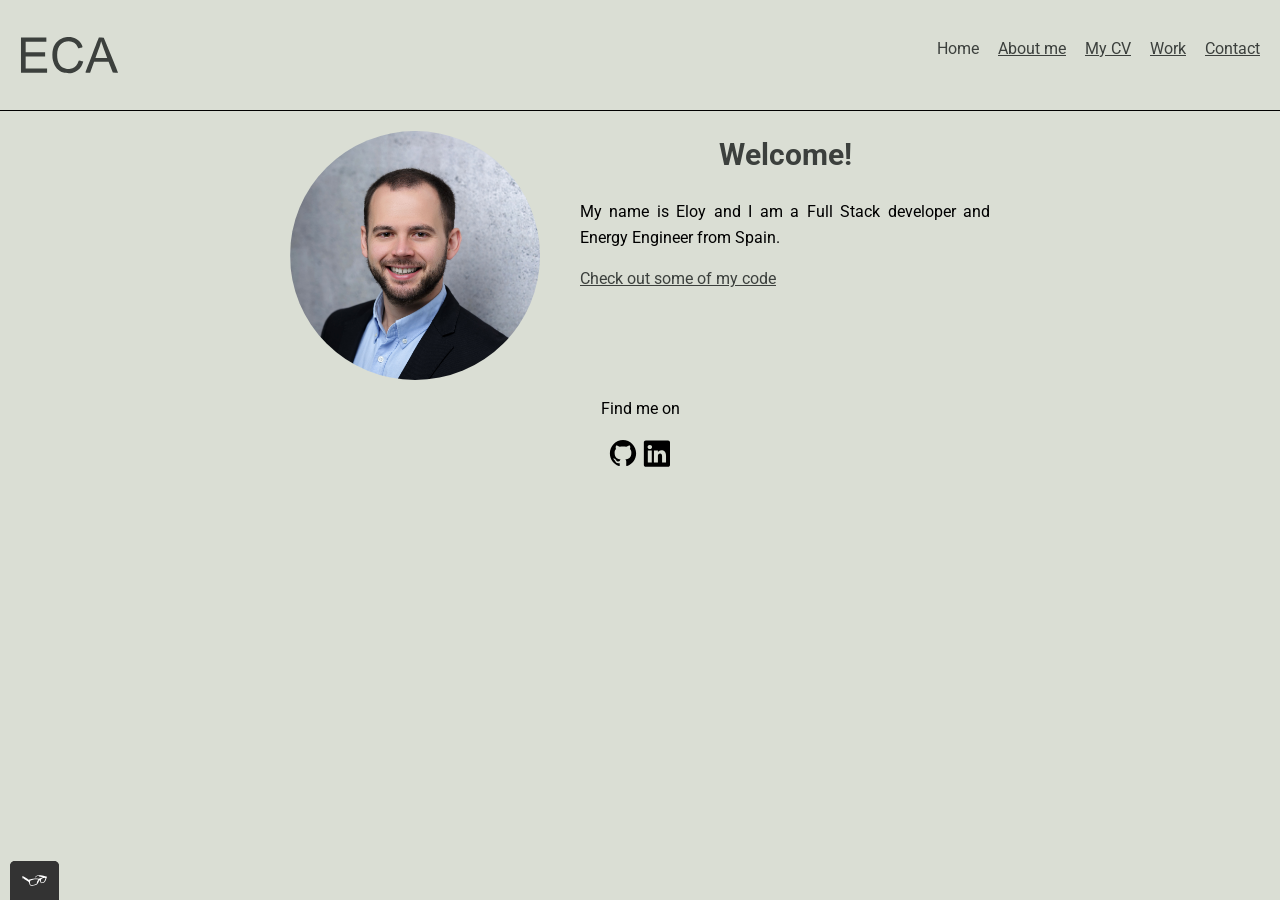
<file: index.html>
<!DOCTYPE html>
<html lang ="en">
  <head>
    <meta charset = "utf-8">
    <title>Eloy Coto Alfonso - Portfolio</title>
    <link rel = "shortcut icon" href="./img/logo.ico" type = "image/x-icon" />
    <link rel ="stylesheet" href = "CSS/normalize.css" type = "text/css"/>
    <link href="https://fonts.googleapis.com/css2?family=Roboto:wght@400;700&display=swap" rel="stylesheet">
    <!--<link rel ="stylesheet" href = "CSS/styles.css" type = "text/css"/>-->
    <link rel ="stylesheet" href = "CSS/styles.production.css" type = "text/css"/>
    <meta name ="viewport" content = "width=device-width, initial-scale=1">
  </head>
  <body>
    <header class = "page-header">
      <!-- Add a logo here -->
      <img src = "img/logo.svg" class ="page-header__item" alt = "logo image"/>
      <nav class= "main-navigation page-header__item">
        <ul role = "menubar" class = "navigation-list">
          <!-- Add links to the subpages here -->
          <li role = "presentation">
            <a href = "index.html" role = "menuitem" class = "navigation-list__item navigation-list__item--active">Home</a>
          </li>
          <li role = "presentation">
            <a href = "about.html" role = "menuitem" class = "navigation-list__item">About me</a>
          </li>
          <li role = "presentation">
            <a href = "cv.html" role = "menuitem" class = "navigation-list__item">My CV</a>
          </li>
          <li role = "presentation">
            <a href = "work.html" role = "menuitem" class = "navigation-list__item">Work</a>
          </li>
          <li role ="presentation">
            <a href = "contact.html" role = "menuitem" class = "navigation-list__item">Contact</a>
          </li>
        </ul>
      </nav>
    </header>
    <div class = "profile">
      <!-- Add a portrait photo here -->
      <img src = "img/profile.jpg" class = "profile__portrait" alt = "profile photo"/>
      <div class = "profile__info">
        <h1>Welcome!</h1>
        <p>
          My name is Eloy and I am a Full Stack developer and Energy Engineer from Spain.
        </p>
      <!-- add a link to the page here-->
        <a href = "https://github.com/eloycotoalfonso"> Check out some of my code</a>
      </div>
    </div>
    <footer class = "page-footer">
      <p>Find me on</p>
      <div class= "social-media">
        <a href = "https://github.com/eloycotoalfonso" target = "_blank"><img src = "img/github_icon.svg" alt = "my Github profile"/></a>
        <!--Twitter icon-->
        <!-- <a href = "https://twitter.com/vivavicus"><img src = "img/twitter_icon.svg" alt = "my twitter profile"/></a> -->

        <a href = "https://www.linkedin.com/in/eloy-coto-alfonso/" target = "_blank"><img src = "img/linkedin_icon.svg" alt ="my linkedin profile"/></a>
        <!-- <a href = "https://medium.com/@eloycoal"><img src = "img/medium_icon.png" style ="height: 30px" alt ="my medium profile"/></a> -->
      </div>
    </footer>
    <script src = "js/tota11y.min.js"></script>
  </body>
</html>
</file>
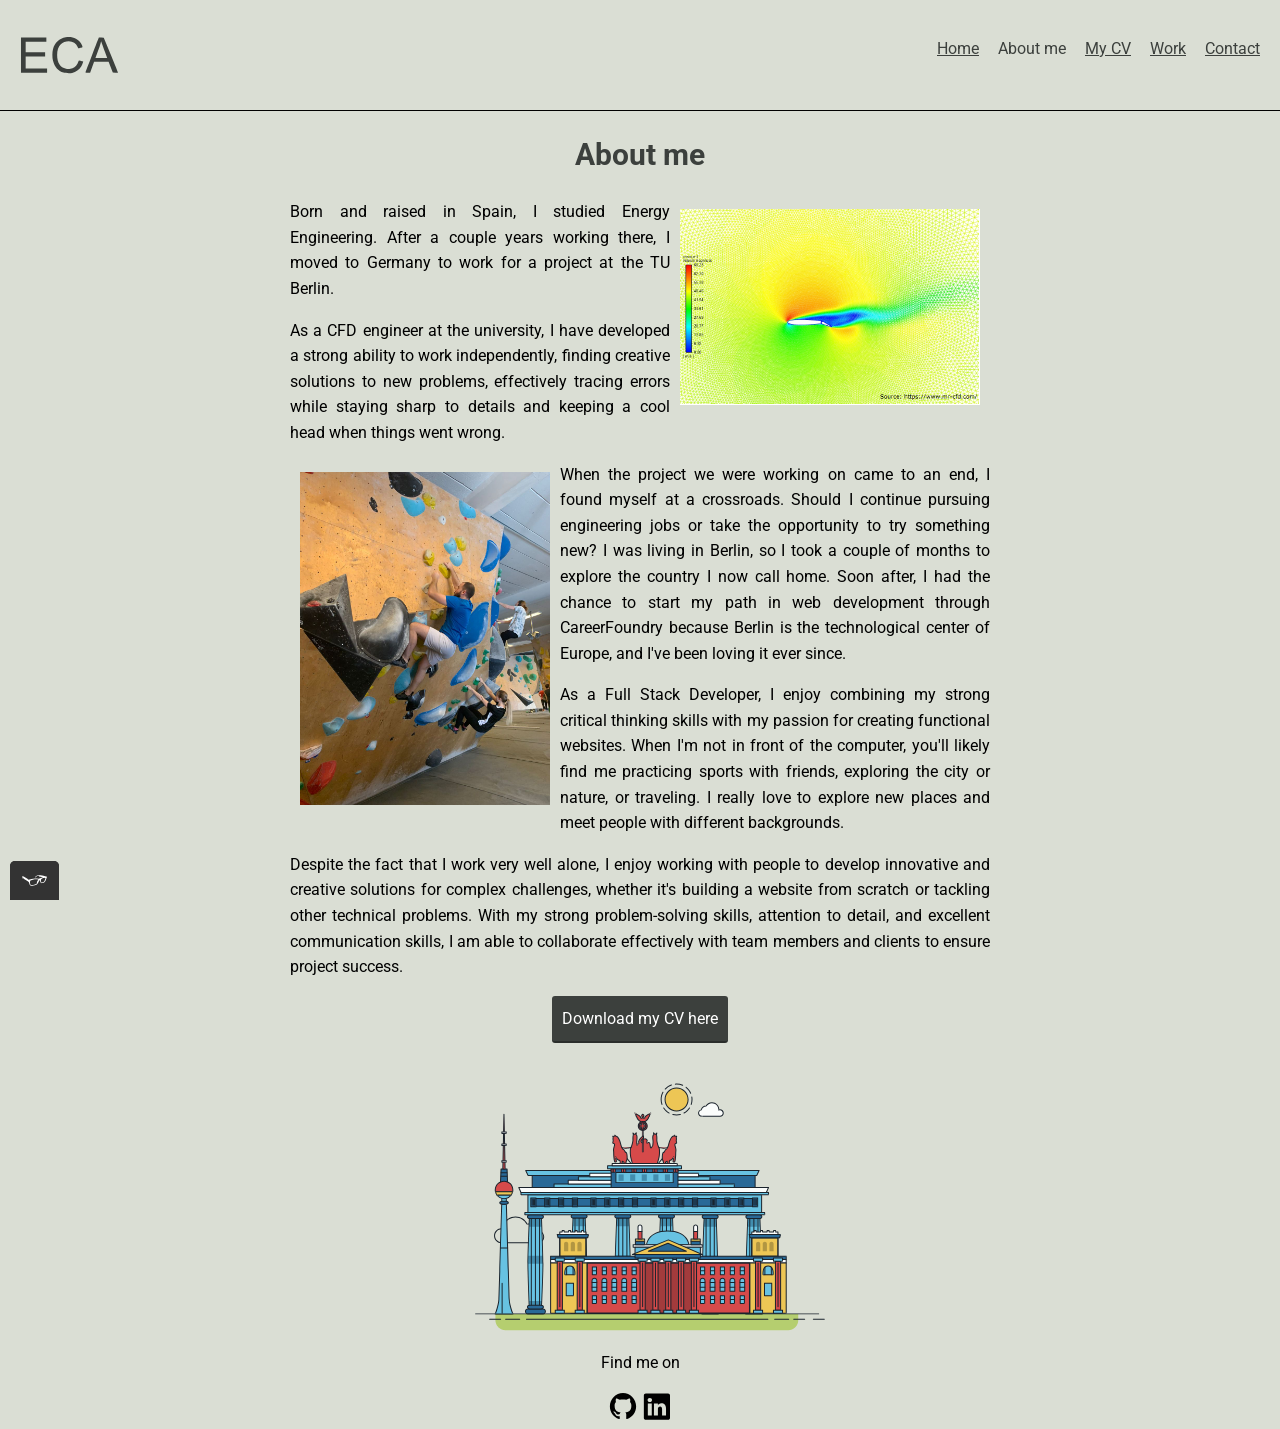
<file: about.html>
<!DOCTYPE html>
<html lang = "en">
  <head>
    <meta charset = "utf-8">
    <title> Eloy Coto Alfonso - About </title>
    <link rel = "shortcut icon" href="./img/logo.ico" type = "image/x-icon"/>
    <link rel ="stylesheet" href = "CSS/normalize.css" type = "text/css"/>
    <link href="https://fonts.googleapis.com/css2?family=Roboto:wght@400;700&display=swap" rel="stylesheet">
    <!--<link rel ="stylesheet" href = "CSS/styles.css" type = "text/css"/>-->
    <link rel ="stylesheet" href = "CSS/styles.production.css" type = "text/css"/>
    <meta name ="viewport" content = "width=device-width, initial-scale=1">
  </head>
  <body>
    <header class = "page-header">
      <!-- Add a logo here -->
      <img src = "img/logo.svg" class ="page-header__item" alt = "future logo image"/>
      <nav class= "main-navigation page-header__item">
        <ul role = "menubar" class = "navigation-list">
          <!-- Add links to the subpages here -->
          <li role = "presentation">
            <a href = "index.html" role = "menuitem" class = "navigation-list__item">Home</a>
          </li>
          <li role = "presentation">
            <a href = "about.html" role = "menuitem" class = "navigation-list__item navigation-list__item--active">About me</a>
          </li>
          <li role = "presentation">
            <a href = "cv.html" role = "menuitem" class = "navigation-list__item">My CV</a>
          </li>
          <li role = "presentation">
            <a href = "work.html" role = "menuitem" class = "navigation-list__item">Work</a>
          </li>
          <li role ="presentation">
            <a href = "contact.html" role = "menuitem" class = "navigation-list__item">Contact</a>
          </li>
        </ul>
      </nav>
    </header>
    <div class = "about">
      <h1>About me</h1>
      <img src = "img/cfd.png" alt="cfd stock image" class = "about_image_description__cfd"/>
      <p>
        Born and raised in Spain, I studied Energy Engineering. After a couple years working there, I moved to Germany to work for a project at the TU Berlin.
      </p>
      
      <p> 
        As a CFD engineer at the university, I have developed a strong ability to work independently, finding creative solutions to new problems, effectively tracing errors while staying sharp to details and keeping a cool head when things went wrong.
      </p>
      <img src = "img/boulder.jpg" alt="me doing some sports" class = "about_image_description__sport"/>
      <p>
        When the project we were working on came to an end, I found myself at a crossroads. Should I continue pursuing engineering jobs or take the opportunity to try something new?

        I was living in Berlin, so I took a couple of months to explore the country I now call home. Soon after, I had the chance to start my path in web development through CareerFoundry because Berlin is the technological center of Europe, and I've been loving it ever since.  
      </p>  
      <p>
        As a Full Stack Developer, I enjoy combining my strong critical thinking skills with my passion for creating functional websites. When I'm not in front of the computer, you'll likely find me practicing sports with friends, exploring the city or nature, or traveling. I really love to explore new places and meet people with different backgrounds.
      </p>
      <p>
        Despite the fact that I work very well alone, I enjoy working with people to develop innovative and creative solutions for complex challenges, whether it's building a website from scratch or tackling other technical problems. With my strong problem-solving skills, attention to detail, and excellent communication skills, I am able to collaborate effectively with team members and clients to ensure project success.
      </p>
      <div class="about__button">
        <a href ="files/coto_alfonso_eloy.pdf" id = "cv_button" target="_blank" class = "button" download>Download my CV here</a>
      </div>
      
      <svg id="about-picture" transform = "translate(185, 35)" xmlns="http://www.w3.org/2000/svg" class="berlin-illustration" height = "auto" width = 50% justify-content = "center" align-items = "center" viewBox="0 0 700 505" xmlns:xlink="http://www.w3.org/1999/xlink">
              <defs>
                  <polygon id="a" points=".06 231.917 .06 .929 688.717 .929 688.717 231.917"></polygon>
              </defs>
              <g fill="none" fill-rule="evenodd">
                <g transform="translate(0 241)" class="cloud-front">
                <path fill="#1A232C" d="M87.602,29 L87.602,28 C87.326,28.001 87.103,28.024 86.927,28.033 L86.979,29.031 L87.947,28.78 C85.741,20.282 78.041,14.002 68.852,14 C67.858,14 66.904,14.096 65.98,14.231 L66.125,15.22 L67.019,14.772 C62.626,6.015 53.567,0.001 43.102,0 C29.041,0.002 17.524,10.848 16.443,24.632 L17.44,24.71 L17.606,23.724 C16.803,23.589 15.969,23.5 15.102,23.5 C6.817,23.501 0.102,30.215 0.102,38.5 C0.102,46.785 6.817,53.499 15.102,53.5 L87.602,53.5 C94.644,53.499 100.351,47.792 100.352,40.75 C100.351,33.708 94.644,28.001 87.602,28 L87.602,30 C90.573,30 93.254,31.202 95.203,33.149 C97.15,35.097 98.351,37.778 98.352,40.75 C98.351,43.722 97.15,46.403 95.203,48.351 C93.254,50.298 90.573,51.5 87.602,51.5 L15.102,51.5 C11.509,51.5 8.265,50.046 5.909,47.692 C3.555,45.337 2.102,42.093 2.102,38.5 C2.102,34.907 3.555,31.663 5.909,29.308 C8.265,26.954 11.509,25.5 15.102,25.5 C15.831,25.5 16.553,25.575 17.273,25.697 C17.551,25.743 17.832,25.672 18.055,25.499 C18.277,25.325 18.414,25.07 18.436,24.789 C19.436,12.04 30.094,1.998 43.102,2 C52.786,1.999 61.163,7.564 65.231,15.669 C65.425,16.055 65.842,16.272 66.27,16.21 C67.132,16.084 67.988,16 68.852,16 C77.108,15.998 84.027,21.647 86.011,29.283 C86.13,29.741 86.557,30.054 87.031,30.03 C87.27,30.017 87.457,29.999 87.602,30 L87.602,29" transform="translate(38 36)"></path>
                  </g>
                  <path fill="#B5CE6F" d="M646.484,484.382 C646.484,489.501 644.531,494.62 640.627,498.525 C636.722,502.43 631.603,504.382 626.484,504.382 L60.873,504.382 C55.754,504.382 50.636,502.43 46.731,498.525 C42.826,494.62 40.873,489.501 40.873,484.382 L40.873,471.917 L646.484,471.917 L646.484,484.382"></path>
                  <polyline fill="#67C2E2" points="334.824 185.029 101.449 185.029 106.209 195.08 563.438 195.08 568.2 185.029 334.824 185.029"></polyline>
                  <path fill="#1A232C" d="M334.824,185.029 L334.824,184.029 L101.449,184.029 C101.104,184.029 100.788,184.203 100.604,184.494 C100.42,184.785 100.398,185.146 100.545,185.457 L105.306,195.508 C105.471,195.856 105.824,196.079 106.209,196.079 L563.438,196.079 C563.824,196.079 564.177,195.856 564.342,195.508 L569.104,185.457 C569.251,185.146 569.229,184.785 569.045,184.494 C568.861,184.203 568.544,184.029 568.2,184.029 L334.824,184.029 L334.824,186.029 L566.62,186.029 L562.806,194.08 L106.842,194.08 L103.029,186.029 L334.824,186.029 L334.824,185.029"></path>
                  <polygon fill="#296997" points="114.416 218.974 560.222 218.974 560.222 195.08 114.416 195.08"></polygon>
                  <path fill="#1A232C" d="M560.222,218.974 L560.222,217.974 L115.416,217.974 L115.416,196.079 L559.222,196.079 L559.222,218.974 L560.222,218.974 L560.222,217.974 L560.222,218.974 L561.222,218.974 L561.222,195.08 C561.222,194.816 561.115,194.559 560.929,194.372 C560.742,194.186 560.485,194.08 560.222,194.08 L114.416,194.08 C114.152,194.08 113.895,194.186 113.708,194.372 C113.522,194.559 113.416,194.816 113.416,195.08 L113.416,218.974 C113.416,219.237 113.522,219.495 113.708,219.681 C113.895,219.867 114.152,219.974 114.416,219.974 L560.222,219.974 C560.485,219.974 560.742,219.867 560.929,219.681 C561.115,219.495 561.222,219.237 561.222,218.974 L560.222,218.974"></path>
                  <polygon fill="#67C2E2" points="105.85 269.08 573.225 269.08 573.225 233.398 105.85 233.398"></polygon>
                  <path fill="#1A232C" d="M573.225,233.398 L573.225,232.398 L105.85,232.398 C105.587,232.398 105.329,232.505 105.143,232.691 C104.957,232.877 104.85,233.134 104.85,233.398 L104.85,269.08 C104.85,269.344 104.957,269.601 105.143,269.788 C105.329,269.974 105.587,270.08 105.85,270.08 L573.225,270.08 C573.488,270.08 573.745,269.974 573.932,269.788 C574.118,269.601 574.225,269.344 574.225,269.08 L574.225,233.398 C574.225,233.134 574.118,232.877 573.932,232.691 C573.745,232.505 573.488,232.398 573.225,232.398 L573.225,233.398 L572.225,233.398 L572.225,268.08 L106.85,268.08 L106.85,234.398 L573.225,234.398 L573.225,233.398 L572.225,233.398 L573.225,233.398"></path>
                  <polygon fill="#296997" points="116.751 256.508 562.557 256.508 562.557 241.243 116.751 241.243"></polygon>
                  <path fill="#1A232C" d="M562.557,256.508 L562.557,255.508 L117.75,255.508 L117.75,242.243 L561.557,242.243 L561.557,256.508 L562.557,256.508 L562.557,255.508 L562.557,256.508 L563.557,256.508 L563.557,241.243 C563.557,240.979 563.45,240.722 563.264,240.535 C563.078,240.349 562.82,240.243 562.557,240.243 L116.75,240.243 C116.487,240.243 116.23,240.349 116.043,240.535 C115.857,240.722 115.751,240.979 115.751,241.243 L115.751,256.508 C115.751,256.771 115.857,257.029 116.043,257.215 C116.23,257.401 116.487,257.508 116.751,257.508 L562.557,257.508 C562.82,257.508 563.077,257.401 563.264,257.215 C563.45,257.029 563.557,256.771 563.557,256.508 L562.557,256.508"></path>
                  <polygon fill="#67C2E2" points="158.07 218.974 518.563 218.974 518.563 211.858 158.07 211.858"></polygon>
                  <path fill="#1A232C" d="M518.563,211.858 L518.563,210.858 L158.07,210.858 C157.807,210.858 157.549,210.964 157.363,211.151 C157.177,211.337 157.07,211.594 157.07,211.858 L157.07,218.974 C157.07,219.237 157.177,219.495 157.363,219.681 C157.549,219.867 157.807,219.974 158.07,219.974 L518.563,219.974 C518.826,219.974 519.083,219.867 519.27,219.681 C519.456,219.495 519.562,219.237 519.562,218.974 L519.562,211.858 C519.562,211.594 519.456,211.337 519.27,211.151 C519.083,210.964 518.826,210.858 518.563,210.858 L518.563,211.858 L517.563,211.858 L517.563,217.974 L159.07,217.974 L159.07,212.858 L518.563,212.858 L518.563,211.858 L517.563,211.858 L518.563,211.858"></path>
                  <polygon fill="#FBFDFC" points="186.438 211.858 490.194 211.858 490.194 204.741 186.438 204.741"></polygon>
                  <path fill="#1A232C" d="M490.194,204.741 L490.194,203.741 L186.438,203.741 C186.175,203.741 185.917,203.848 185.731,204.034 C185.545,204.221 185.438,204.478 185.438,204.741 L185.438,211.858 C185.438,212.121 185.545,212.379 185.731,212.565 C185.917,212.751 186.175,212.858 186.438,212.858 L490.194,212.858 C490.458,212.858 490.715,212.751 490.902,212.565 C491.088,212.379 491.194,212.121 491.194,211.858 L491.194,204.741 C491.194,204.478 491.088,204.221 490.902,204.034 C490.715,203.848 490.458,203.741 490.194,203.741 L490.194,204.741 L489.194,204.741 L489.194,210.858 L187.438,210.858 L187.438,205.741 L490.194,205.741 L490.194,204.741 L489.194,204.741 L490.194,204.741"></path>
                  <polygon fill="#67C2E2" points="206.805 204.741 469.828 204.741 469.828 197.624 206.805 197.624"></polygon>
                  <path fill="#1A232C" d="M469.828,197.624 L469.828,196.624 L206.805,196.624 C206.541,196.624 206.284,196.731 206.098,196.917 C205.911,197.103 205.805,197.361 205.805,197.624 L205.805,204.741 C205.805,205.005 205.911,205.262 206.098,205.449 C206.284,205.635 206.541,205.741 206.805,205.741 L469.828,205.741 C470.091,205.741 470.349,205.635 470.535,205.449 C470.722,205.262 470.828,205.005 470.828,204.741 L470.828,197.624 C470.828,197.361 470.722,197.103 470.535,196.917 C470.349,196.731 470.091,196.624 469.828,196.624 L469.828,197.624 L468.828,197.624 L468.828,203.741 L207.805,203.741 L207.805,198.624 L469.828,198.624 L469.828,197.624 L468.828,197.624 L469.828,197.624"></path>
                  <polygon fill="#FBFDFC" points="229.521 197.624 447.111 197.624 447.111 190.509 229.521 190.509"></polygon>
                  <path fill="#1A232C" d="M447.111,190.509 L447.111,189.509 L229.521,189.509 C229.258,189.509 229,189.616 228.814,189.802 C228.628,189.988 228.521,190.246 228.521,190.509 L228.521,197.624 C228.521,197.888 228.628,198.145 228.814,198.332 C229,198.518 229.258,198.624 229.521,198.624 L447.111,198.624 C447.375,198.624 447.632,198.518 447.818,198.332 C448.005,198.145 448.111,197.888 448.111,197.624 L448.111,190.509 C448.111,190.246 448.005,189.988 447.818,189.802 C447.632,189.616 447.375,189.509 447.111,189.509 L447.111,190.509 L446.111,190.509 L446.111,196.624 L230.521,196.624 L230.521,191.509 L447.111,191.509 L447.111,190.509 L446.111,190.509 L447.111,190.509"></path>
                  <path fill="#67C2E2" d="M135.607,355.447 C135.163,337.766 134.264,313.326 133.648,297.387 C133.274,287.721 133.004,281.18 133.004,281.18 L108.722,281.18 C108.722,281.18 108.452,287.721 108.079,297.387 C107.462,313.326 106.563,337.766 106.119,355.447 C105.953,362.059 105.85,367.732 105.85,371.653 L105.85,371.654 C105.85,386.117 107.243,424.332 108.089,446.189 C108.457,455.706 108.722,462.126 108.722,462.126 L133.004,462.126 C133.004,462.126 133.269,455.706 133.637,446.189 C134.482,424.332 135.876,386.117 135.876,371.654 L135.876,371.653 C135.876,367.732 135.773,362.059 135.607,355.447"></path>
                  <path fill="#428DAE" d="M133.648 297.387L108.079 297.387C108.452 287.721 108.722 281.18 108.722 281.18L133.004 281.18C133.004 281.18 133.274 287.721 133.648 297.387M135.876 371.654L105.85 371.654 105.85 371.653C105.85 367.732 105.953 362.059 106.119 355.447L135.607 355.447C135.773 362.059 135.876 367.732 135.876 371.653L135.876 371.654M133.004 462.126L108.722 462.126C108.722 462.126 108.457 455.706 108.089 446.189L133.637 446.189C133.269 455.706 133.004 462.126 133.004 462.126"></path>
                  <path fill="#1A232C" d="M109.612,461.199 L132.114,461.199 C132.447,453.007 134.949,390.886 134.949,371.653 C134.949,352.42 132.447,290.299 132.114,282.108 L109.612,282.108 C109.279,290.299 106.778,352.42 106.778,371.653 C106.778,390.886 109.279,453.007 109.612,461.199 Z M133.895,463.054 L107.832,463.054 L107.794,462.164 C107.766,461.466 104.922,392.193 104.922,371.653 C104.922,351.114 107.766,281.839 107.794,281.142 L107.832,280.252 L133.895,280.252 L133.931,281.142 C133.96,281.839 136.804,351.114 136.804,371.653 C136.804,392.193 133.96,461.466 133.931,462.164 L133.895,463.054 L133.895,463.054 Z"></path>
                  <path fill="#1A232C" d="M111.638 281.18L111.638 462.126C111.638 462.679 112.086 463.126 112.638 463.126 113.19 463.126 113.638 462.679 113.638 462.126L113.638 281.18C113.638 280.628 113.19 280.18 112.638 280.18 112.086 280.18 111.638 280.628 111.638 281.18M119.863 281.18L119.863 462.126C119.863 462.679 120.311 463.126 120.863 463.126 121.416 463.126 121.863 462.679 121.863 462.126L121.863 281.18C121.863 280.628 121.416 280.18 120.863 280.18 120.311 280.18 119.863 280.628 119.863 281.18M128.088 281.18L128.088 462.126C128.088 462.679 128.536 463.126 129.088 463.126 129.64 463.126 130.088 462.679 130.088 462.126L130.088 281.18C130.088 280.628 129.64 280.18 129.088 280.18 128.536 280.18 128.088 280.628 128.088 281.18"></path>
                  <path fill="#296997" d="M136.79,277.265 C136.79,279.418 134.675,281.18 132.09,281.18 L109.636,281.18 C107.051,281.18 104.936,279.418 104.936,277.265 C104.936,275.111 107.051,273.349 109.636,273.349 L132.09,273.349 C134.675,273.349 136.79,275.111 136.79,277.265"></path>
                  <path fill="#1A232C" d="M136.79,277.265 L135.79,277.265 C135.789,278.005 135.433,278.704 134.769,279.262 C134.109,279.814 133.155,280.181 132.09,280.18 L109.636,280.18 C108.571,280.181 107.617,279.814 106.956,279.262 C106.293,278.704 105.936,278.005 105.936,277.265 C105.936,276.524 106.293,275.825 106.957,275.267 C107.617,274.715 108.571,274.348 109.636,274.349 L132.09,274.349 C133.155,274.348 134.109,274.716 134.769,275.267 C135.433,275.825 135.789,276.524 135.79,277.265 L137.79,277.265 C137.791,275.851 137.09,274.593 136.049,273.731 C135.006,272.863 133.61,272.35 132.09,272.349 L109.636,272.349 C108.116,272.35 106.72,272.863 105.676,273.731 C104.636,274.593 103.935,275.851 103.936,277.265 C103.935,278.678 104.636,279.937 105.677,280.798 C106.72,281.666 108.116,282.179 109.636,282.18 L132.09,282.18 C133.61,282.179 135.006,281.666 136.049,280.798 C137.09,279.937 137.791,278.678 137.79,277.265 L136.79,277.265"></path>
                  <path fill="#296997" d="M140.775,467.217 C140.775,469.803 138.661,471.917 136.076,471.917 L105.65,471.917 C103.065,471.917 100.951,469.803 100.951,467.217 L100.951,466.825 C100.951,464.241 103.065,462.126 105.65,462.126 L136.076,462.126 C138.661,462.126 140.775,464.241 140.775,466.825 L140.775,467.217"></path>
                  <path fill="#1A232C" d="M140.775,467.217 L139.775,467.217 C139.775,468.235 139.361,469.155 138.688,469.83 C138.013,470.503 137.093,470.917 136.076,470.917 L105.65,470.917 C104.633,470.917 103.713,470.504 103.038,469.83 C102.365,469.155 101.951,468.235 101.951,467.217 L101.951,466.825 C101.951,465.808 102.365,464.889 103.038,464.214 C103.713,463.54 104.633,463.127 105.65,463.126 L136.076,463.126 C137.093,463.127 138.013,463.54 138.688,464.214 C139.362,464.889 139.775,465.808 139.775,466.825 L139.775,467.217 L141.775,467.217 L141.775,466.825 C141.772,463.684 139.217,461.13 136.076,461.126 L105.65,461.126 C102.509,461.13 99.955,463.684 99.951,466.825 L99.951,467.217 C99.954,470.36 102.509,472.914 105.65,472.917 L136.076,472.917 C139.217,472.914 141.772,470.36 141.775,467.217 L140.775,467.217"></path>
                  <path fill="#296997" d="M136.79,458.208 C136.79,460.363 134.675,462.126 132.09,462.126 L109.636,462.126 C107.051,462.126 104.936,460.363 104.936,458.208 C104.936,456.057 107.051,454.292 109.636,454.292 L132.09,454.292 C134.675,454.292 136.79,456.057 136.79,458.208"></path>
                  <path fill="#1A232C" d="M136.79,458.208 L135.79,458.208 C135.789,458.949 135.432,459.649 134.769,460.207 C134.108,460.76 133.154,461.128 132.09,461.126 L109.636,461.126 C108.572,461.128 107.617,460.76 106.957,460.207 C106.293,459.649 105.936,458.949 105.936,458.208 C105.936,457.47 106.293,456.77 106.957,456.212 C107.617,455.659 108.572,455.291 109.636,455.292 L132.09,455.292 C133.154,455.291 134.108,455.659 134.769,456.212 C135.433,456.77 135.789,457.47 135.79,458.208 L137.79,458.208 C137.791,456.796 137.09,455.538 136.05,454.675 C135.006,453.808 133.61,453.294 132.09,453.292 L109.636,453.292 C108.115,453.294 106.719,453.808 105.676,454.675 C104.636,455.538 103.935,456.796 103.936,458.208 C103.935,459.622 104.636,460.881 105.676,461.743 C106.72,462.611 108.116,463.125 109.636,463.126 L132.09,463.126 C133.61,463.125 135.006,462.611 136.05,461.743 C137.09,460.881 137.791,459.622 137.79,458.208 L136.79,458.208"></path>
                  <path fill="#67C2E2" d="M572.471,355.447 C572.025,337.766 571.126,313.326 570.51,297.387 C570.137,287.721 569.867,281.18 569.867,281.18 L545.585,281.18 C545.585,281.18 545.315,287.721 544.942,297.387 C544.326,313.326 543.427,337.766 542.981,355.447 C542.815,362.059 542.713,367.732 542.713,371.653 L542.713,371.654 C542.713,386.117 544.107,424.332 544.952,446.189 C545.32,455.706 545.585,462.126 545.585,462.126 L569.867,462.126 C569.867,462.126 570.132,455.706 570.499,446.189 C571.346,424.332 572.739,386.117 572.739,371.654 L572.739,371.653 C572.739,367.732 572.637,362.059 572.471,355.447"></path>
                  <path fill="#428DAE" d="M569.582 297.387L566.951 297.387 566.951 282.108 568.977 282.108C569.063 284.206 569.29 289.841 569.582 297.387M564.951 297.387L545.871 297.387C546.162 289.841 546.39 284.206 546.476 282.108L564.951 282.108 564.951 297.387M571.8 369.187L566.951 369.187 566.951 356.265 571.562 356.265C571.685 361.272 571.771 365.701 571.8 369.187M564.951 369.187L543.653 369.187C543.684 365.512 543.777 360.79 543.912 355.447L553.551 355.447 553.551 356.265 564.951 356.265 564.951 369.187"></path>
                  <path fill="#1A232C" d="M546.476,461.199 L568.977,461.199 C569.31,453.007 571.812,390.886 571.812,371.653 C571.812,352.42 569.31,290.299 568.977,282.108 L546.476,282.108 C546.142,290.299 543.642,352.42 543.642,371.653 C543.642,390.886 546.142,453.007 546.476,461.199 M570.758,463.054 L544.694,463.054 L544.658,462.164 C544.629,461.466 541.785,392.193 541.785,371.653 C541.785,351.114 544.629,281.839 544.658,281.142 L544.694,280.252 L570.758,280.252 L570.795,281.142 C570.823,281.839 573.667,351.114 573.667,371.653 C573.667,392.193 570.823,461.466 570.795,462.164 L570.758,463.054"></path>
                  <path fill="#1A232C" d="M548.501 281.18L548.501 462.126C548.501 462.679 548.949 463.126 549.501 463.126 550.053 463.126 550.501 462.679 550.501 462.126L550.501 281.18C550.501 280.628 550.053 280.18 549.501 280.18 548.949 280.18 548.501 280.628 548.501 281.18M556.727 281.18L556.727 462.126C556.727 462.679 557.174 463.126 557.727 463.126 558.279 463.126 558.727 462.679 558.727 462.126L558.727 281.18C558.727 280.628 558.279 280.18 557.727 280.18 557.174 280.18 556.727 280.628 556.727 281.18M564.951 281.18L564.951 462.126C564.951 462.679 565.399 463.126 565.951 463.126 566.503 463.126 566.951 462.679 566.951 462.126L566.951 281.18C566.951 280.628 566.503 280.18 565.951 280.18 565.399 280.18 564.951 280.628 564.951 281.18"></path>
                  <path fill="#296997" d="M573.653,277.265 C573.653,279.418 571.537,281.18 568.953,281.18 L546.499,281.18 C543.915,281.18 541.799,279.418 541.799,277.265 C541.799,275.111 543.915,273.349 546.499,273.349 L568.953,273.349 C571.537,273.349 573.653,275.111 573.653,277.265"></path>
                  <path fill="#1A232C" d="M573.653,277.265 L572.653,277.265 C572.653,278.005 572.296,278.704 571.632,279.262 C570.972,279.814 570.017,280.181 568.953,280.18 L546.499,280.18 C545.435,280.181 544.48,279.814 543.82,279.262 C543.156,278.704 542.8,278.005 542.799,277.265 C542.8,276.525 543.156,275.825 543.82,275.267 C544.481,274.715 545.435,274.348 546.499,274.349 L568.953,274.349 C570.017,274.348 570.972,274.715 571.632,275.267 C572.296,275.825 572.653,276.525 572.653,277.265 L574.653,277.265 C574.654,275.851 573.953,274.593 572.912,273.731 C571.869,272.863 570.473,272.35 568.953,272.349 L546.499,272.349 C544.979,272.35 543.583,272.863 542.54,273.731 C541.499,274.593 540.798,275.851 540.799,277.265 C540.798,278.679 541.499,279.937 542.54,280.798 C543.583,281.666 544.979,282.179 546.499,282.18 L568.953,282.18 C570.473,282.179 571.869,281.666 572.912,280.798 C573.953,279.937 574.654,278.679 574.653,277.265 L573.653,277.265"></path>
                  <path fill="#296997" d="M577.639,467.217 C577.639,469.803 575.524,471.917 572.938,471.917 L542.514,471.917 C539.929,471.917 537.813,469.803 537.813,467.217 L537.813,466.825 C537.813,464.241 539.929,462.126 542.514,462.126 L572.938,462.126 C575.524,462.126 577.639,464.241 577.639,466.825 L577.639,467.217"></path>
                  <path fill="#1A232C" d="M577.639,467.217 L576.639,467.217 C576.638,468.235 576.225,469.155 575.551,469.83 C574.876,470.503 573.956,470.917 572.938,470.917 L542.514,470.917 C541.497,470.917 540.576,470.503 539.901,469.83 C539.227,469.155 538.814,468.234 538.813,467.217 L538.813,466.825 C538.814,465.808 539.227,464.889 539.901,464.214 C540.576,463.54 541.497,463.127 542.514,463.126 L572.938,463.126 C573.956,463.127 574.876,463.54 575.551,464.214 C576.225,464.888 576.638,465.808 576.639,466.825 L576.639,467.217 L578.639,467.217 L578.639,466.825 C578.635,463.684 576.081,461.13 572.938,461.126 L542.514,461.126 C539.372,461.13 536.817,463.684 536.813,466.825 L536.813,467.217 C536.817,470.36 539.372,472.914 542.514,472.917 L572.938,472.917 C576.081,472.914 578.635,470.359 578.639,467.217 L577.639,467.217"></path>
                  <path fill="#296997" d="M573.653,458.208 C573.653,460.363 571.537,462.126 568.953,462.126 L546.499,462.126 C543.915,462.126 541.799,460.363 541.799,458.208 C541.799,456.057 543.915,454.292 546.499,454.292 L568.953,454.292 C571.537,454.292 573.653,456.057 573.653,458.208"></path>
                  <path fill="#1A232C" d="M573.653,458.208 L572.653,458.208 C572.653,458.949 572.296,459.649 571.632,460.207 C570.971,460.76 570.017,461.128 568.953,461.126 L546.499,461.126 C545.435,461.128 544.481,460.76 543.82,460.207 C543.157,459.649 542.799,458.949 542.799,458.208 C542.799,457.47 543.156,456.77 543.82,456.212 C544.481,455.659 545.435,455.291 546.499,455.292 L568.953,455.292 C570.017,455.291 570.971,455.659 571.632,456.212 C572.296,456.77 572.653,457.47 572.653,458.208 L574.653,458.208 C574.654,456.796 573.953,455.538 572.912,454.675 C571.869,453.808 570.473,453.294 568.953,453.292 L546.499,453.292 C544.979,453.294 543.583,453.808 542.54,454.675 C541.499,455.538 540.798,456.796 540.799,458.208 C540.798,459.622 541.499,460.881 542.54,461.743 C543.583,462.611 544.979,463.125 546.499,463.126 L568.953,463.126 C570.473,463.125 571.869,462.611 572.912,461.743 C573.953,460.881 574.654,459.622 574.653,458.208 L573.653,458.208"></path>
                  <path fill="#67C2E2" d="M485.098,355.447 C484.654,337.766 483.753,313.326 483.137,297.387 C482.764,287.721 482.494,281.18 482.494,281.18 L458.213,281.18 C458.213,281.18 457.942,287.721 457.569,297.387 C456.953,313.326 456.055,337.766 455.608,355.447 C455.443,362.059 455.34,367.732 455.34,371.653 L455.34,371.654 C455.34,386.117 456.733,424.332 457.58,446.189 C457.948,455.706 458.213,462.126 458.213,462.126 L482.494,462.126 C482.494,462.126 482.759,455.706 483.126,446.189 C483.973,424.332 485.366,386.117 485.366,371.654 L485.366,371.653 C485.366,367.732 485.265,362.059 485.098,355.447"></path>
                  <path fill="#428DAE" d="M483.137 297.387L457.569 297.387C457.942 287.721 458.213 281.18 458.213 281.18L482.494 281.18C482.494 281.18 482.764 287.721 483.137 297.387M485.355 369.187L455.351 369.187C455.382 365.502 455.475 360.78 455.608 355.447L485.098 355.447C485.232 360.78 485.325 365.502 485.355 369.187"></path>
                  <path fill="#1A232C" d="M459.103,461.199 L481.605,461.199 C481.938,453.007 484.439,390.886 484.439,371.653 C484.439,352.42 481.938,290.299 481.605,282.108 L459.103,282.108 C458.769,290.299 456.268,352.42 456.268,371.653 C456.268,390.886 458.769,453.007 459.103,461.199 Z M483.386,463.054 L457.321,463.054 L457.285,462.164 C457.256,461.466 454.412,392.193 454.412,371.653 C454.412,351.114 457.256,281.839 457.285,281.142 L457.321,280.252 L483.386,280.252 L483.422,281.142 C483.45,281.839 486.294,351.114 486.294,371.653 C486.294,392.193 483.45,461.466 483.422,462.164 L483.386,463.054 L483.386,463.054 Z"></path>
                  <path fill="#1A232C" d="M461.128 281.18L461.128 462.126C461.128 462.679 461.576 463.126 462.128 463.126 462.68 463.126 463.128 462.679 463.128 462.126L463.128 281.18C463.128 280.628 462.68 280.18 462.128 280.18 461.576 280.18 461.128 280.628 461.128 281.18M469.354 281.18L469.354 462.126C469.354 462.679 469.801 463.126 470.354 463.126 470.906 463.126 471.354 462.679 471.354 462.126L471.354 281.18C471.354 280.628 470.906 280.18 470.354 280.18 469.801 280.18 469.354 280.628 469.354 281.18M477.578 281.18L477.578 462.126C477.578 462.679 478.026 463.126 478.578 463.126 479.13 463.126 479.578 462.679 479.578 462.126L479.578 281.18C479.578 280.628 479.13 280.18 478.578 280.18 478.026 280.18 477.578 280.628 477.578 281.18"></path>
                  <path fill="#296997" d="M486.281,277.265 C486.281,279.418 484.164,281.18 481.58,281.18 L459.126,281.18 C456.542,281.18 454.426,279.418 454.426,277.265 C454.426,275.111 456.542,273.349 459.126,273.349 L481.58,273.349 C484.164,273.349 486.281,275.111 486.281,277.265"></path>
                  <path fill="#1A232C" d="M486.281,277.265 L485.281,277.265 C485.281,278.005 484.924,278.704 484.26,279.262 C483.599,279.814 482.644,280.181 481.58,280.18 L459.126,280.18 C458.062,280.181 457.107,279.814 456.447,279.262 C455.783,278.704 455.427,278.005 455.426,277.265 C455.427,276.525 455.783,275.825 456.447,275.267 C457.108,274.715 458.062,274.348 459.126,274.349 L481.58,274.349 C482.644,274.348 483.599,274.716 484.26,275.268 C484.924,275.825 485.281,276.525 485.281,277.265 L487.281,277.265 C487.282,275.851 486.58,274.593 485.54,273.731 C484.496,272.863 483.1,272.35 481.58,272.349 L459.126,272.349 C457.606,272.35 456.21,272.863 455.167,273.731 C454.126,274.593 453.425,275.851 453.426,277.265 C453.425,278.679 454.126,279.937 455.167,280.798 C456.21,281.666 457.606,282.179 459.126,282.18 L481.58,282.18 C483.1,282.179 484.496,281.666 485.54,280.799 C486.58,279.937 487.282,278.679 487.281,277.265 L486.281,277.265"></path>
                  <path fill="#296997" d="M490.266,467.217 C490.266,469.803 488.151,471.917 485.565,471.917 L455.141,471.917 C452.556,471.917 450.44,469.803 450.44,467.217 L450.44,466.825 C450.44,464.241 452.556,462.126 455.141,462.126 L485.565,462.126 C488.151,462.126 490.266,464.241 490.266,466.825 L490.266,467.217"></path>
                  <path fill="#1A232C" d="M490.266,467.217 L489.266,467.217 C489.265,468.235 488.852,469.155 488.178,469.83 C487.503,470.503 486.583,470.917 485.565,470.917 L455.141,470.917 C454.124,470.917 453.203,470.503 452.528,469.83 C451.854,469.155 451.441,468.234 451.44,467.217 L451.44,466.825 C451.441,465.808 451.854,464.889 452.528,464.214 C453.203,463.54 454.124,463.127 455.141,463.126 L485.565,463.126 C486.583,463.127 487.503,463.54 488.178,464.214 C488.852,464.888 489.265,465.808 489.266,466.825 L489.266,467.217 L491.266,467.217 L491.266,466.825 C491.262,463.684 488.708,461.13 485.565,461.126 L455.141,461.126 C451.999,461.13 449.444,463.684 449.44,466.825 L449.44,467.217 C449.444,470.36 451.999,472.914 455.141,472.917 L485.565,472.917 C488.708,472.914 491.262,470.359 491.266,467.217 L490.266,467.217"></path>
                  <path fill="#296997" d="M486.281,458.208 C486.281,460.363 484.164,462.126 481.58,462.126 L459.126,462.126 C456.542,462.126 454.426,460.363 454.426,458.208 C454.426,456.057 456.542,454.292 459.126,454.292 L481.58,454.292 C484.164,454.292 486.281,456.057 486.281,458.208"></path>
                  <path fill="#1A232C" d="M486.281,458.208 L485.281,458.208 C485.281,458.949 484.923,459.649 484.26,460.207 C483.599,460.76 482.644,461.128 481.58,461.126 L459.126,461.126 C458.062,461.128 457.108,460.76 456.447,460.207 C455.784,459.649 455.427,458.949 455.426,458.208 C455.426,457.47 455.783,456.77 456.447,456.212 C457.108,455.659 458.062,455.291 459.126,455.292 L481.58,455.292 C482.644,455.291 483.598,455.659 484.26,456.212 C484.924,456.77 485.281,457.47 485.281,458.208 L487.281,458.208 C487.282,456.795 486.58,455.538 485.54,454.675 C484.496,453.808 483.1,453.294 481.58,453.292 L459.126,453.292 C457.606,453.294 456.21,453.808 455.167,454.675 C454.126,455.538 453.425,456.796 453.426,458.208 C453.425,459.622 454.126,460.881 455.167,461.743 C456.21,462.611 457.606,463.125 459.126,463.126 L481.58,463.126 C483.1,463.125 484.496,462.611 485.54,461.743 C486.581,460.881 487.282,459.622 487.281,458.208 L486.281,458.208"></path>
                  <path fill="#67C2E2" d="M397.726,354.466 C397.28,336.787 396.381,312.346 395.765,296.407 C395.392,286.742 395.122,280.2 395.122,280.2 L370.84,280.2 C370.84,280.2 370.57,286.742 370.197,296.407 C369.581,312.346 368.682,336.787 368.236,354.466 C368.07,361.078 367.968,366.751 367.968,370.672 L367.968,370.673 C367.968,385.136 369.361,423.352 370.207,445.208 C370.575,454.726 370.84,461.146 370.84,461.146 L395.122,461.146 C395.122,461.146 395.386,454.726 395.754,445.208 C396.601,423.352 397.994,385.136 397.994,370.673 L397.994,370.672 C397.994,366.751 397.892,361.078 397.726,354.466"></path>
                  <path fill="#428DAE" d="M394.837 296.407L392.206 296.407 392.206 281.127 394.233 281.127C394.318 283.225 394.545 288.861 394.837 296.407L394.837 296.407zM383.981 296.407L390.206 296.407 390.206 281.127 383.981 281.127 383.981 296.407zM375.756 296.407L381.98 296.407 381.98 281.127 375.756 281.127 375.756 296.407zM373.756 296.407L371.126 296.407C371.417 288.861 371.645 283.225 371.73 281.127L373.756 281.127 373.756 296.407 373.756 296.407zM397.062 369.187L392.206 369.187 392.206 354.466 396.796 354.466C396.943 360.298 397.041 365.389 397.062 369.187L397.062 369.187zM383.981 369.187L390.206 369.187 390.206 354.466 383.981 354.466 383.981 369.187zM375.756 369.187L381.98 369.187 381.98 354.466 375.756 354.466 375.756 369.187zM373.756 369.187L368.9 369.187C368.921 365.389 369.019 360.298 369.166 354.466L373.756 354.466 373.756 369.187 373.756 369.187z"></path>
                  <path fill="#1A232C" d="M371.73,460.218 L394.233,460.218 C394.565,452.027 397.066,389.906 397.066,370.672 C397.066,351.44 394.565,289.319 394.233,281.127 L371.73,281.127 C371.397,289.319 368.895,351.44 368.895,370.672 C368.895,389.906 371.397,452.027 371.73,460.218 M396.013,462.074 L369.949,462.074 L369.912,461.184 C369.884,460.486 367.04,391.212 367.04,370.672 C367.04,350.133 369.884,280.859 369.912,280.162 L369.949,279.272 L396.013,279.272 L396.05,280.162 C396.078,280.859 398.922,350.133 398.922,370.672 C398.922,391.212 396.078,460.486 396.05,461.184 L396.013,462.074"></path>
                  <path fill="#1A232C" d="M373.756 280.2L373.756 461.146C373.756 461.698 374.203 462.146 374.756 462.146 375.308 462.146 375.756 461.698 375.756 461.146L375.756 280.2C375.756 279.647 375.308 279.2 374.756 279.2 374.203 279.2 373.756 279.647 373.756 280.2M381.98 280.2L381.98 461.146C381.98 461.698 382.428 462.146 382.98 462.146 383.533 462.146 383.981 461.698 383.981 461.146L383.981 280.2C383.981 279.647 383.533 279.2 382.98 279.2 382.428 279.2 381.98 279.647 381.98 280.2M390.206 280.2L390.206 461.146C390.206 461.698 390.654 462.146 391.206 462.146 391.758 462.146 392.206 461.698 392.206 461.146L392.206 280.2C392.206 279.647 391.758 279.2 391.206 279.2 390.654 279.2 390.206 279.647 390.206 280.2"></path>
                  <path fill="#296997" d="M398.908,276.285 C398.908,278.439 396.792,280.2 394.208,280.2 L371.754,280.2 C369.17,280.2 367.053,278.439 367.053,276.285 C367.053,274.13 369.17,272.369 371.754,272.369 L394.208,272.369 C396.792,272.369 398.908,274.13 398.908,276.285"></path>
                  <path fill="#1A232C" d="M398.908,276.285 L397.908,276.285 C397.907,277.025 397.551,277.724 396.887,278.281 C396.227,278.833 395.272,279.201 394.208,279.2 L371.754,279.2 C370.69,279.201 369.735,278.833 369.074,278.281 C368.41,277.724 368.053,277.025 368.053,276.285 C368.053,275.544 368.41,274.845 369.074,274.287 C369.735,273.735 370.69,273.367 371.754,273.369 L394.208,273.369 C395.272,273.367 396.227,273.735 396.887,274.287 C397.551,274.844 397.907,275.544 397.908,276.285 L399.908,276.285 C399.909,274.871 399.208,273.612 398.167,272.75 C397.124,271.883 395.728,271.37 394.208,271.369 L371.754,271.369 C370.234,271.37 368.838,271.883 367.794,272.75 C366.754,273.612 366.052,274.871 366.053,276.285 C366.052,277.699 366.754,278.957 367.795,279.818 C368.838,280.686 370.234,281.198 371.754,281.2 L394.208,281.2 C395.728,281.198 397.123,280.686 398.167,279.818 C399.208,278.957 399.909,277.698 399.908,276.285 L398.908,276.285"></path>
                  <path fill="#296997" d="M402.894,466.237 C402.894,468.823 400.779,470.937 398.193,470.937 L367.768,470.937 C365.183,470.937 363.068,468.823 363.068,466.237 L363.068,465.844 C363.068,463.26 365.183,461.146 367.768,461.146 L398.193,461.146 C400.779,461.146 402.894,463.26 402.894,465.844 L402.894,466.237"></path>
                  <path fill="#1A232C" d="M402.894,466.237 L401.894,466.237 C401.893,467.254 401.48,468.174 400.806,468.849 C400.131,469.523 399.211,469.937 398.193,469.937 L367.768,469.937 C366.751,469.937 365.831,469.523 365.156,468.849 C364.482,468.174 364.069,467.254 364.068,466.237 L364.068,465.844 C364.069,464.828 364.482,463.908 365.156,463.233 C365.831,462.56 366.751,462.146 367.768,462.146 L398.193,462.146 C399.211,462.146 400.131,462.56 400.806,463.233 C401.48,463.908 401.893,464.828 401.894,465.844 L401.894,466.237 L403.894,466.237 L403.894,465.844 C403.89,462.703 401.336,460.15 398.193,460.146 L367.768,460.146 C364.626,460.15 362.072,462.703 362.068,465.844 L362.068,466.237 C362.072,469.379 364.626,471.933 367.768,471.937 L398.193,471.937 C401.336,471.933 403.89,469.379 403.894,466.237 L402.894,466.237"></path>
                  <path fill="#296997" d="M398.908,457.228 C398.908,459.382 396.792,461.146 394.208,461.146 L371.754,461.146 C369.17,461.146 367.053,459.382 367.053,457.228 C367.053,455.077 369.17,453.312 371.754,453.312 L394.208,453.312 C396.792,453.312 398.908,455.077 398.908,457.228"></path>
                  <path fill="#1A232C" d="M398.908,457.228 L397.908,457.228 C397.908,457.968 397.55,458.669 396.887,459.226 C396.226,459.779 395.272,460.147 394.208,460.146 L371.754,460.146 C370.69,460.147 369.736,459.779 369.074,459.226 C368.411,458.668 368.053,457.968 368.053,457.228 C368.053,456.489 368.41,455.789 369.074,455.231 C369.736,454.679 370.69,454.311 371.754,454.312 L394.208,454.312 C395.272,454.311 396.226,454.679 396.887,455.231 C397.551,455.789 397.908,456.489 397.908,457.228 L399.908,457.228 C399.909,455.815 399.208,454.557 398.167,453.695 C397.124,452.827 395.728,452.313 394.208,452.312 L371.754,452.312 C370.234,452.313 368.838,452.827 367.794,453.695 C366.754,454.557 366.052,455.815 366.053,457.228 C366.052,458.642 366.753,459.901 367.794,460.763 C368.838,461.631 370.234,462.145 371.754,462.146 L394.208,462.146 C395.728,462.145 397.124,461.631 398.167,460.763 C399.208,459.9 399.909,458.642 399.908,457.228 L398.908,457.228"></path>
                  <path fill="#67C2E2" d="M310.353,354.466 C309.908,336.787 309.009,312.346 308.393,296.407 C308.019,286.742 307.75,280.2 307.75,280.2 L283.467,280.2 C283.467,280.2 283.198,286.742 282.824,296.407 C282.208,312.346 281.309,336.787 280.864,354.466 C280.698,361.078 280.596,366.751 280.596,370.672 L280.596,370.673 C280.596,385.136 281.989,423.352 282.834,445.208 C283.202,454.726 283.467,461.146 283.467,461.146 L307.75,461.146 C307.75,461.146 308.014,454.726 308.382,445.208 C309.228,423.352 310.622,385.136 310.622,370.673 L310.622,370.672 C310.622,366.751 310.518,361.078 310.353,354.466"></path>
                  <path fill="#428DAE" d="M308.393 296.407L282.824 296.407C283.198 286.742 283.467 280.2 283.467 280.2L307.75 280.2C307.75 280.2 308.019 286.742 308.393 296.407M310.617 369.187L280.6 369.187C280.621 365.377 280.718 360.285 280.864 354.466L310.353 354.466C310.498 360.285 310.596 365.377 310.617 369.187"></path>
                  <path fill="#1A232C" d="M284.357,460.218 L306.86,460.218 C307.193,452.027 309.694,389.906 309.694,370.672 C309.694,351.44 307.193,289.319 306.86,281.127 L284.357,281.127 C284.024,289.319 281.523,351.44 281.523,370.672 C281.523,389.906 284.024,452.027 284.357,460.218 Z M308.639,462.074 L282.576,462.074 L282.54,461.184 C282.511,460.486 279.668,391.212 279.668,370.672 C279.668,350.133 282.511,280.859 282.54,280.162 L282.576,279.272 L308.639,279.272 L308.677,280.162 C308.706,280.859 311.549,350.133 311.549,370.672 C311.549,391.212 308.706,460.486 308.677,461.184 L308.639,462.074 L308.639,462.074 Z"></path>
                  <path fill="#1A232C" d="M286.383 280.2L286.383 461.146C286.383 461.698 286.831 462.146 287.383 462.146 287.936 462.146 288.383 461.698 288.383 461.146L288.383 280.2C288.383 279.647 287.936 279.2 287.383 279.2 286.831 279.2 286.383 279.647 286.383 280.2M294.608 280.2L294.608 461.146C294.608 461.698 295.056 462.146 295.608 462.146 296.161 462.146 296.608 461.698 296.608 461.146L296.608 280.2C296.608 279.647 296.161 279.2 295.608 279.2 295.056 279.2 294.608 279.647 294.608 280.2M302.834 280.2L302.834 461.146C302.834 461.698 303.281 462.146 303.834 462.146 304.386 462.146 304.834 461.698 304.834 461.146L304.834 280.2C304.834 279.647 304.386 279.2 303.834 279.2 303.281 279.2 302.834 279.647 302.834 280.2"></path>
                  <path fill="#296997" d="M311.535,276.285 C311.535,278.439 309.42,280.2 306.836,280.2 L284.381,280.2 C281.797,280.2 279.681,278.439 279.681,276.285 C279.681,274.13 281.797,272.369 284.381,272.369 L306.836,272.369 C309.42,272.369 311.535,274.13 311.535,276.285"></path>
                  <path fill="#1A232C" d="M311.535,276.285 L310.535,276.285 C310.534,277.025 310.177,277.724 309.514,278.282 C308.854,278.833 307.901,279.201 306.836,279.2 L284.381,279.2 C283.316,279.201 282.362,278.833 281.702,278.281 C281.038,277.724 280.681,277.025 280.681,276.285 C280.681,275.544 281.038,274.844 281.702,274.287 C282.362,273.735 283.317,273.367 284.381,273.369 L306.836,273.369 C307.9,273.367 308.854,273.735 309.514,274.287 C310.177,274.844 310.534,275.544 310.535,276.285 L312.535,276.285 C312.535,274.871 311.835,273.613 310.795,272.75 C309.751,271.883 308.356,271.37 306.836,271.369 L284.381,271.369 C282.861,271.37 281.465,271.883 280.422,272.75 C279.381,273.612 278.68,274.871 278.681,276.285 C278.68,277.698 279.381,278.957 280.422,279.818 C281.465,280.686 282.861,281.198 284.381,281.2 L306.836,281.2 C308.356,281.198 309.751,280.685 310.794,279.818 C311.835,278.956 312.535,277.698 312.535,276.285 L311.535,276.285"></path>
                  <path fill="#296997" d="M315.522,466.237 C315.522,468.823 313.407,470.937 310.821,470.937 L280.396,470.937 C277.811,470.937 275.696,468.823 275.696,466.237 L275.696,465.844 C275.696,463.26 277.811,461.146 280.396,461.146 L310.821,461.146 C313.407,461.146 315.522,463.26 315.522,465.844 L315.522,466.237"></path>
                  <path fill="#1A232C" d="M315.522,466.237 L314.522,466.237 C314.521,467.254 314.108,468.174 313.434,468.849 C312.759,469.523 311.838,469.937 310.821,469.937 L280.396,469.937 C279.379,469.937 278.458,469.523 277.783,468.849 C277.11,468.174 276.696,467.254 276.696,466.237 L276.696,465.844 C276.696,464.828 277.11,463.908 277.783,463.233 C278.458,462.56 279.379,462.146 280.396,462.146 L310.821,462.146 C311.838,462.146 312.759,462.56 313.434,463.233 C314.108,463.908 314.521,464.828 314.522,465.844 L314.522,466.237 L316.521,466.237 L316.521,465.844 C316.518,462.703 313.963,460.15 310.821,460.146 L280.396,460.146 C277.254,460.15 274.7,462.703 274.696,465.844 L274.696,466.237 C274.699,469.379 277.254,471.933 280.396,471.937 L310.821,471.937 C313.963,471.933 316.518,469.379 316.521,466.237 L315.522,466.237"></path>
                  <path fill="#296997" d="M311.535,457.228 C311.535,459.382 309.42,461.146 306.836,461.146 L284.381,461.146 C281.797,461.146 279.681,459.382 279.681,457.228 C279.681,455.077 281.797,453.312 284.381,453.312 L306.836,453.312 C309.42,453.312 311.535,455.077 311.535,457.228"></path>
                  <path fill="#1A232C" d="M311.535,457.228 L310.535,457.228 C310.534,457.969 310.177,458.669 309.514,459.227 C308.854,459.779 307.9,460.147 306.836,460.146 L284.381,460.146 C283.317,460.147 282.363,459.779 281.702,459.227 C281.038,458.669 280.681,457.968 280.681,457.228 C280.681,456.489 281.038,455.789 281.702,455.231 C282.363,454.679 283.317,454.311 284.381,454.312 L306.836,454.312 C307.9,454.311 308.854,454.679 309.514,455.231 C310.177,455.789 310.534,456.489 310.535,457.228 L312.535,457.228 C312.535,455.815 311.835,454.558 310.795,453.695 C309.752,452.827 308.356,452.313 306.836,452.312 L284.381,452.312 C282.861,452.313 281.465,452.827 280.422,453.695 C279.381,454.557 278.68,455.815 278.681,457.228 C278.68,458.642 279.381,459.9 280.422,460.763 C281.465,461.631 282.861,462.145 284.381,462.146 L306.836,462.146 C308.356,462.145 309.752,461.631 310.795,460.763 C311.835,459.9 312.535,458.641 312.535,457.228 L311.535,457.228"></path>
                  <path fill="#67C2E2" d="M222.981,354.466 C222.535,336.787 221.636,312.346 221.02,296.407 C220.647,286.742 220.377,280.2 220.377,280.2 L196.094,280.2 C196.094,280.2 195.825,286.742 195.452,296.407 C194.835,312.346 193.936,336.787 193.491,354.466 C193.325,361.078 193.223,366.751 193.223,370.672 L193.223,370.673 C193.223,385.136 194.616,423.352 195.462,445.208 C195.83,454.726 196.094,461.146 196.094,461.146 L220.377,461.146 C220.377,461.146 220.642,454.726 221.009,445.208 C221.855,423.352 223.249,385.136 223.249,370.673 L223.249,370.672 C223.249,366.751 223.146,361.078 222.981,354.466"></path>
                  <path fill="#428DAE" d="M220.091 296.407L209.236 296.407 209.236 281.127 219.487 281.127C219.573 283.225 219.8 288.861 220.091 296.407L220.091 296.407zM201.011 296.407L207.236 296.407 207.236 281.127 201.011 281.127 201.011 296.407zM199.011 296.407L196.381 296.407C196.672 288.861 196.899 283.225 196.985 281.127L199.011 281.127 199.011 296.407 199.011 296.407zM222.317 369.187L209.236 369.187 209.236 356.265 221.923 356.265 221.923 354.466 222.051 354.466C222.198 360.298 222.296 365.389 222.317 369.187L222.317 369.187zM201.011 369.187L207.236 369.187 207.236 356.265 201.011 356.265 201.011 369.187zM199.011 369.187L194.155 369.187C194.174 365.784 194.255 361.345 194.377 356.265L199.011 356.265 199.011 369.187 199.011 369.187z"></path>
                  <path fill="#1A232C" d="M196.985,460.218 L219.487,460.218 C219.82,452.027 222.321,389.906 222.321,370.672 C222.321,351.44 219.82,289.319 219.487,281.127 L196.985,281.127 C196.651,289.319 194.151,351.44 194.151,370.672 C194.151,389.906 196.651,452.027 196.985,460.218 M221.267,462.074 L195.204,462.074 L195.167,461.184 C195.138,460.486 192.295,391.212 192.295,370.672 C192.295,350.133 195.138,280.859 195.167,280.162 L195.204,279.272 L221.267,279.272 L221.305,280.162 C221.334,280.859 224.177,350.133 224.177,370.672 C224.177,391.212 221.334,460.486 221.305,461.184 L221.267,462.074"></path>
                  <path fill="#1A232C" d="M199.011 280.2L199.011 461.146C199.011 461.698 199.458 462.146 200.011 462.146 200.563 462.146 201.011 461.698 201.011 461.146L201.011 280.2C201.011 279.647 200.563 279.2 200.011 279.2 199.458 279.2 199.011 279.647 199.011 280.2M207.236 280.2L207.236 461.146C207.236 461.698 207.684 462.146 208.236 462.146 208.788 462.146 209.236 461.698 209.236 461.146L209.236 280.2C209.236 279.647 208.788 279.2 208.236 279.2 207.684 279.2 207.236 279.647 207.236 280.2M215.461 280.2L215.461 461.146C215.461 461.698 215.909 462.146 216.461 462.146 217.013 462.146 217.461 461.698 217.461 461.146L217.461 280.2C217.461 279.647 217.013 279.2 216.461 279.2 215.909 279.2 215.461 279.647 215.461 280.2"></path>
                  <path fill="#296997" d="M224.162,276.285 C224.162,278.439 222.047,280.2 219.463,280.2 L197.008,280.2 C194.424,280.2 192.308,278.439 192.308,276.285 C192.308,274.13 194.424,272.369 197.008,272.369 L219.463,272.369 C222.047,272.369 224.162,274.13 224.162,276.285"></path>
                  <path fill="#1A232C" d="M224.162,276.285 L223.162,276.285 C223.161,277.025 222.805,277.724 222.142,278.282 C221.482,278.833 220.528,279.201 219.463,279.2 L197.008,279.2 C195.944,279.201 194.99,278.833 194.329,278.281 C193.665,277.724 193.308,277.025 193.308,276.285 C193.308,275.544 193.665,274.845 194.329,274.287 C194.99,273.735 195.944,273.367 197.008,273.369 L219.463,273.369 C220.528,273.367 221.481,273.735 222.142,274.287 C222.805,274.844 223.161,275.544 223.162,276.285 L225.162,276.285 C225.163,274.871 224.462,273.613 223.422,272.75 C222.379,271.883 220.983,271.37 219.463,271.369 L197.008,271.369 C195.489,271.37 194.093,271.883 193.049,272.75 C192.008,273.612 191.307,274.871 191.308,276.285 C191.307,277.698 192.008,278.957 193.049,279.818 C194.093,280.686 195.489,281.198 197.008,281.2 L219.463,281.2 C220.983,281.198 222.379,280.686 223.422,279.818 C224.462,278.956 225.163,277.698 225.162,276.285 L224.162,276.285"></path>
                  <path fill="#296997" d="M228.149,466.237 C228.149,468.823 226.034,470.937 223.448,470.937 L193.022,470.937 C190.438,470.937 188.323,468.823 188.323,466.237 L188.323,465.844 C188.323,463.26 190.438,461.146 193.022,461.146 L223.448,461.146 C226.034,461.146 228.149,463.26 228.149,465.844 L228.149,466.237"></path>
                  <path fill="#1A232C" d="M228.149,466.237 L227.149,466.237 C227.149,467.254 226.735,468.174 226.061,468.849 C225.386,469.523 224.466,469.937 223.448,469.937 L193.022,469.937 C192.006,469.937 191.086,469.523 190.411,468.849 C189.737,468.174 189.324,467.254 189.323,466.237 L189.323,465.844 C189.324,464.828 189.737,463.908 190.411,463.233 C191.086,462.56 192.006,462.146 193.022,462.146 L223.448,462.146 C224.466,462.146 225.386,462.56 226.061,463.233 C226.735,463.908 227.149,464.828 227.149,465.844 L227.149,466.237 L229.149,466.237 L229.149,465.844 C229.145,462.703 226.59,460.15 223.448,460.146 L193.022,460.146 C189.881,460.15 187.327,462.703 187.323,465.844 L187.323,466.237 C187.327,469.379 189.881,471.933 193.022,471.937 L223.448,471.937 C226.59,471.933 229.145,469.379 229.149,466.237 L228.149,466.237"></path>
                  <path fill="#296997" d="M224.162,457.228 C224.162,459.382 222.047,461.146 219.463,461.146 L197.008,461.146 C194.424,461.146 192.308,459.382 192.308,457.228 C192.308,455.077 194.424,453.312 197.008,453.312 L219.463,453.312 C222.047,453.312 224.162,455.077 224.162,457.228"></path>
                  <path fill="#1A232C" d="M224.162,457.228 L223.162,457.228 C223.161,457.969 222.805,458.669 222.141,459.227 C221.481,459.779 220.527,460.147 219.463,460.146 L197.008,460.146 C195.944,460.147 194.99,459.779 194.329,459.227 C193.665,458.669 193.308,457.968 193.308,457.228 C193.308,456.489 193.665,455.789 194.329,455.231 C194.99,454.679 195.945,454.311 197.008,454.312 L219.463,454.312 C220.527,454.311 221.481,454.679 222.141,455.231 C222.805,455.789 223.161,456.489 223.162,457.228 L225.162,457.228 C225.163,455.815 224.462,454.557 223.422,453.695 C222.379,452.827 220.984,452.313 219.463,452.312 L197.008,452.312 C195.488,452.313 194.092,452.827 193.049,453.695 C192.008,454.557 191.307,455.815 191.308,457.228 C191.307,458.642 192.008,459.9 193.049,460.763 C194.092,461.631 195.488,462.145 197.008,462.146 L219.463,462.146 C220.983,462.145 222.379,461.631 223.422,460.763 C224.462,459.9 225.163,458.641 225.162,457.228 L224.162,457.228"></path>
                  <polygon fill="#67C2E2" points="99.774 273.349 579.301 273.349 579.301 269.08 99.774 269.08"></polygon>
                  <path fill="#1A232C" d="M579.301,273.349 L579.301,272.349 L100.774,272.349 L100.774,270.08 L578.301,270.08 L578.301,273.349 L579.301,273.349 L579.301,272.349 L579.301,273.349 L580.301,273.349 L580.301,269.08 C580.301,268.817 580.194,268.56 580.008,268.373 C579.822,268.187 579.564,268.08 579.301,268.08 L99.774,268.08 C99.511,268.08 99.254,268.187 99.067,268.373 C98.881,268.56 98.774,268.817 98.774,269.08 L98.774,273.349 C98.774,273.612 98.881,273.87 99.067,274.056 C99.254,274.242 99.511,274.349 99.774,274.349 L579.301,274.349 C579.564,274.349 579.822,274.242 580.008,274.056 C580.194,273.87 580.301,273.612 580.301,273.349 L579.301,273.349"></path>
                  <polygon fill="#67C2E2" points="92.01 233.398 587.064 233.398 587.064 229.131 92.01 229.131"></polygon>
                  <path fill="#1A232C" d="M587.064,233.398 L587.064,232.398 L93.01,232.398 L93.01,230.131 L586.064,230.131 L586.064,233.398 L587.064,233.398 L587.064,232.398 L587.064,233.398 L588.064,233.398 L588.064,229.131 C588.064,228.868 587.958,228.61 587.772,228.424 C587.585,228.238 587.328,228.131 587.064,228.131 L92.01,228.131 C91.746,228.131 91.489,228.238 91.303,228.424 C91.116,228.61 91.01,228.868 91.01,229.131 L91.01,233.398 C91.01,233.661 91.117,233.919 91.303,234.105 C91.489,234.291 91.746,234.398 92.01,234.398 L587.064,234.398 C587.328,234.398 587.585,234.291 587.771,234.105 C587.958,233.919 588.064,233.661 588.064,233.398 L587.064,233.398"></path>
                  <polyline fill="#FBFDFC" points="337.318 218.974 87.572 218.974 92.01 229.131 582.626 229.131 587.064 218.974 337.318 218.974"></polyline>
                  <path fill="#1A232C" d="M337.318,218.974 L337.318,217.974 L87.572,217.974 C87.235,217.974 86.92,218.144 86.736,218.426 C86.551,218.709 86.521,219.065 86.656,219.374 L91.093,229.532 C91.253,229.896 91.612,230.131 92.01,230.131 L582.626,230.131 C583.024,230.131 583.383,229.897 583.542,229.532 L587.981,219.374 C588.116,219.065 588.086,218.709 587.901,218.426 C587.716,218.144 587.402,217.974 587.064,217.974 L337.318,217.974 L337.318,219.974 L585.536,219.974 L581.972,228.131 L92.664,228.131 L89.1,219.974 L337.318,219.974 L337.318,218.974"></path>
                  <polygon fill="#296997" points="272.283 218.974 405.943 218.974 405.943 181.701 272.283 181.701"></polygon>
                  <path fill="#1A232C" d="M405.943,218.974 L405.943,217.974 L273.283,217.974 L273.283,182.701 L404.943,182.701 L404.943,218.974 L405.943,218.974 L405.943,217.974 L405.943,218.974 L406.943,218.974 L406.943,181.701 C406.943,181.437 406.837,181.18 406.65,180.993 C406.464,180.807 406.207,180.701 405.943,180.701 L272.283,180.701 C272.02,180.701 271.762,180.807 271.576,180.993 C271.39,181.18 271.283,181.437 271.283,181.701 L271.283,218.974 C271.283,219.237 271.39,219.495 271.576,219.681 C271.762,219.867 272.02,219.974 272.283,219.974 L405.943,219.974 C406.207,219.974 406.464,219.867 406.65,219.681 C406.837,219.495 406.943,219.237 406.943,218.974 L405.943,218.974"></path>
                  <polygon fill="#67C2E2" points="281.833 209.312 396.393 209.312 396.393 188.946 281.833 188.946"></polygon>
                  <polygon fill="#428DAE" points="287.111 205.753 297.328 205.753 297.328 192.749 287.111 192.749"></polygon>
                  <polygon fill="#428DAE" points="310.284 205.753 320.501 205.753 320.501 192.749 310.284 192.749"></polygon>
                  <polygon fill="#428DAE" points="333.457 205.753 343.673 205.753 343.673 192.749 333.457 192.749"></polygon>
                  <polygon fill="#428DAE" points="356.63 205.753 366.847 205.753 366.847 192.749 356.63 192.749"></polygon>
                  <polygon fill="#428DAE" points="379.804 205.753 390.02 205.753 390.02 192.749 379.804 192.749"></polygon>
                  <path fill="#1A232C" d="M282.761,208.384 L395.465,208.384 L395.465,189.873 L282.761,189.873 L282.761,208.384 Z M280.905,210.24 L397.32,210.24 L397.32,188.018 L280.905,188.018 L280.905,210.24 Z"></path>
                  <polygon fill="#D64A4A" points="272.283 188.359 276.48 188.359 276.48 181.701 272.283 181.701"></polygon>
                  <path fill="#1A232C" d="M276.48,188.359 L276.48,187.359 L273.283,187.359 L273.283,182.701 L275.48,182.701 L275.48,188.359 L276.48,188.359 L276.48,187.359 L276.48,188.359 L277.48,188.359 L277.48,181.701 C277.48,181.437 277.374,181.18 277.188,180.993 C277.001,180.807 276.744,180.701 276.48,180.701 L272.283,180.701 C272.02,180.701 271.762,180.807 271.576,180.993 C271.39,181.18 271.283,181.437 271.283,181.701 L271.283,188.359 C271.283,188.622 271.39,188.88 271.576,189.066 C271.762,189.252 272.02,189.359 272.283,189.359 L276.48,189.359 C276.744,189.359 277.001,189.252 277.188,189.066 C277.374,188.88 277.48,188.622 277.48,188.359 L276.48,188.359"></path>
                  <polygon fill="#D64A4A" points="276.48 188.359 280.678 188.359 280.678 181.701 276.48 181.701"></polygon>
                  <path fill="#1A232C" d="M280.678,188.359 L280.678,187.359 L277.48,187.359 L277.48,182.701 L279.678,182.701 L279.678,188.359 L280.678,188.359 L280.678,187.359 L280.678,188.359 L281.678,188.359 L281.678,181.701 C281.678,181.437 281.571,181.18 281.385,180.993 C281.199,180.807 280.941,180.701 280.678,180.701 L276.48,180.701 C276.217,180.701 275.96,180.807 275.773,180.993 C275.587,181.18 275.48,181.437 275.48,181.701 L275.48,188.359 C275.48,188.622 275.587,188.88 275.773,189.066 C275.96,189.252 276.217,189.359 276.48,189.359 L280.678,189.359 C280.941,189.359 281.199,189.252 281.385,189.066 C281.571,188.88 281.678,188.622 281.678,188.359 L280.678,188.359"></path>
                  <polygon fill="#D64A4A" points="293.13 188.359 297.328 188.359 297.328 181.701 293.13 181.701"></polygon>
                  <path fill="#1A232C" d="M297.328,188.359 L297.328,187.359 L294.13,187.359 L294.13,182.701 L296.328,182.701 L296.328,188.359 L297.328,188.359 L297.328,187.359 L297.328,188.359 L298.328,188.359 L298.328,181.701 C298.328,181.437 298.221,181.18 298.035,180.993 C297.849,180.807 297.591,180.701 297.328,180.701 L293.13,180.701 C292.867,180.701 292.609,180.807 292.423,180.993 C292.237,181.18 292.13,181.437 292.13,181.701 L292.13,188.359 C292.13,188.622 292.237,188.88 292.423,189.066 C292.609,189.252 292.867,189.359 293.13,189.359 L297.328,189.359 C297.591,189.359 297.849,189.252 298.035,189.066 C298.221,188.88 298.328,188.622 298.328,188.359 L297.328,188.359"></path>
                  <polygon fill="#D64A4A" points="297.328 188.359 301.524 188.359 301.524 181.701 297.328 181.701"></polygon>
                  <path fill="#1A232C" d="M301.524,188.359 L301.524,187.359 L298.328,187.359 L298.328,182.701 L300.524,182.701 L300.524,188.359 L301.524,188.359 L301.524,187.359 L301.524,188.359 L302.524,188.359 L302.524,181.701 C302.524,181.437 302.418,181.18 302.232,180.993 C302.045,180.807 301.788,180.701 301.524,180.701 L297.328,180.701 C297.064,180.701 296.807,180.807 296.621,180.993 C296.434,181.18 296.328,181.437 296.328,181.701 L296.328,188.359 C296.328,188.622 296.434,188.88 296.621,189.066 C296.807,189.252 297.064,189.359 297.328,189.359 L301.524,189.359 C301.788,189.359 302.045,189.252 302.232,189.066 C302.418,188.88 302.524,188.622 302.524,188.359 L301.524,188.359"></path>
                  <polygon fill="#D64A4A" points="313.977 188.359 318.175 188.359 318.175 181.701 313.977 181.701"></polygon>
                  <path fill="#1A232C" d="M318.175,188.359 L318.175,187.359 L314.977,187.359 L314.977,182.701 L317.175,182.701 L317.175,188.359 L318.175,188.359 L318.175,187.359 L318.175,188.359 L319.175,188.359 L319.175,181.701 C319.175,181.437 319.068,181.18 318.882,180.993 C318.696,180.807 318.438,180.701 318.175,180.701 L313.977,180.701 C313.714,180.701 313.456,180.807 313.27,180.993 C313.084,181.18 312.977,181.437 312.977,181.701 L312.977,188.359 C312.977,188.622 313.084,188.88 313.27,189.066 C313.456,189.252 313.714,189.359 313.977,189.359 L318.175,189.359 C318.438,189.359 318.696,189.252 318.882,189.066 C319.068,188.88 319.175,188.622 319.175,188.359 L318.175,188.359"></path>
                  <polygon fill="#D64A4A" points="318.175 188.359 322.372 188.359 322.372 181.701 318.175 181.701"></polygon>
                  <path fill="#1A232C" d="M322.372,188.359 L322.372,187.359 L319.175,187.359 L319.175,182.701 L321.372,182.701 L321.372,188.359 L322.372,188.359 L322.372,187.359 L322.372,188.359 L323.372,188.359 L323.372,181.701 C323.372,181.437 323.265,181.18 323.079,180.993 C322.893,180.807 322.635,180.701 322.372,180.701 L318.175,180.701 C317.911,180.701 317.654,180.807 317.468,180.993 C317.281,181.18 317.175,181.437 317.175,181.701 L317.175,188.359 C317.175,188.622 317.282,188.88 317.468,189.066 C317.654,189.252 317.911,189.359 318.175,189.359 L322.372,189.359 C322.635,189.359 322.892,189.252 323.079,189.066 C323.265,188.88 323.372,188.622 323.372,188.359 L322.372,188.359"></path>
                  <polygon fill="#D64A4A" points="334.824 188.359 339.022 188.359 339.022 181.701 334.824 181.701"></polygon>
                  <path fill="#1A232C" d="M339.022,188.359 L339.022,187.359 L335.824,187.359 L335.824,182.701 L338.021,182.701 L338.022,188.359 L339.022,188.359 L339.022,187.359 L339.022,188.359 L340.021,188.359 L340.021,181.701 C340.021,181.437 339.915,181.18 339.729,180.993 C339.542,180.807 339.285,180.701 339.022,180.701 L334.824,180.701 C334.561,180.701 334.303,180.807 334.117,180.993 C333.931,181.18 333.824,181.437 333.824,181.701 L333.824,188.359 C333.824,188.622 333.931,188.88 334.117,189.066 C334.303,189.252 334.561,189.359 334.824,189.359 L339.022,189.359 C339.285,189.359 339.542,189.252 339.729,189.066 C339.915,188.88 340.021,188.622 340.021,188.359 L339.022,188.359"></path>
                  <polygon fill="#D64A4A" points="339.022 188.359 343.219 188.359 343.219 181.701 339.022 181.701"></polygon>
                  <path fill="#1A232C" d="M343.219,188.359 L343.219,187.359 L340.021,187.359 L340.021,182.701 L342.219,182.701 L342.219,188.359 L343.219,188.359 L343.219,187.359 L343.219,188.359 L344.219,188.359 L344.219,181.701 C344.219,181.437 344.112,181.18 343.926,180.993 C343.74,180.807 343.482,180.701 343.219,180.701 L339.022,180.701 C338.758,180.701 338.501,180.807 338.314,180.993 C338.128,181.18 338.022,181.437 338.022,181.701 L338.022,188.359 C338.022,188.622 338.128,188.88 338.314,189.066 C338.501,189.252 338.758,189.359 339.022,189.359 L343.219,189.359 C343.482,189.359 343.74,189.252 343.926,189.066 C344.112,188.88 344.219,188.622 344.219,188.359 L343.219,188.359"></path>
                  <polygon fill="#D64A4A" points="355.671 188.359 359.868 188.359 359.868 181.701 355.671 181.701"></polygon>
                  <path fill="#1A232C" d="M359.868,188.359 L359.868,187.359 L356.671,187.359 L356.671,182.701 L358.868,182.701 L358.868,188.359 L359.868,188.359 L359.868,187.359 L359.868,188.359 L360.868,188.359 L360.868,181.701 C360.868,181.437 360.762,181.18 360.575,180.993 C360.389,180.807 360.132,180.701 359.868,180.701 L355.671,180.701 C355.408,180.701 355.15,180.807 354.964,180.993 C354.778,181.18 354.671,181.437 354.671,181.701 L354.671,188.359 C354.671,188.622 354.778,188.88 354.964,189.066 C355.15,189.252 355.408,189.359 355.671,189.359 L359.868,189.359 C360.132,189.359 360.389,189.252 360.575,189.066 C360.762,188.88 360.868,188.622 360.868,188.359 L359.868,188.359"></path>
                  <polygon fill="#D64A4A" points="359.868 188.359 364.065 188.359 364.065 181.701 359.868 181.701"></polygon>
                  <path fill="#1A232C" d="M364.065,188.359 L364.065,187.359 L360.868,187.359 L360.868,182.701 L363.065,182.701 L363.065,188.359 L364.065,188.359 L364.065,187.359 L364.065,188.359 L365.065,188.359 L365.065,181.701 C365.065,181.437 364.959,181.18 364.773,180.993 C364.586,180.807 364.329,180.701 364.065,180.701 L359.868,180.701 C359.605,180.701 359.347,180.807 359.161,180.993 C358.975,181.18 358.868,181.437 358.868,181.701 L358.868,188.359 C358.868,188.622 358.975,188.88 359.161,189.066 C359.347,189.252 359.605,189.359 359.868,189.359 L364.065,189.359 C364.329,189.359 364.586,189.252 364.773,189.066 C364.959,188.88 365.065,188.622 365.065,188.359 L364.065,188.359"></path>
                  <polygon fill="#D64A4A" points="376.518 188.359 380.715 188.359 380.715 181.701 376.518 181.701"></polygon>
                  <path fill="#1A232C" d="M380.715,188.359 L380.715,187.359 L377.518,187.359 L377.518,182.701 L379.715,182.701 L379.715,188.359 L380.715,188.359 L380.715,187.359 L380.715,188.359 L381.715,188.359 L381.715,181.701 C381.715,181.437 381.608,181.18 381.422,180.993 C381.236,180.807 380.978,180.701 380.715,180.701 L376.518,180.701 C376.254,180.701 375.997,180.807 375.81,180.993 C375.624,181.18 375.518,181.437 375.518,181.701 L375.518,188.359 C375.518,188.622 375.624,188.88 375.81,189.066 C375.997,189.252 376.254,189.359 376.518,189.359 L380.715,189.359 C380.978,189.359 381.236,189.252 381.422,189.066 C381.608,188.88 381.715,188.622 381.715,188.359 L380.715,188.359"></path>
                  <polygon fill="#D64A4A" points="380.715 188.359 384.912 188.359 384.912 181.701 380.715 181.701"></polygon>
                  <path fill="#1A232C" d="M384.912,188.359 L384.912,187.359 L381.715,187.359 L381.715,182.701 L383.912,182.701 L383.912,188.359 L384.912,188.359 L384.912,187.359 L384.912,188.359 L385.912,188.359 L385.912,181.701 C385.912,181.437 385.805,181.18 385.619,180.993 C385.433,180.807 385.175,180.701 384.912,180.701 L380.715,180.701 C380.452,180.701 380.194,180.807 380.008,180.993 C379.822,181.18 379.715,181.437 379.715,181.701 L379.715,188.359 C379.715,188.622 379.822,188.88 380.008,189.066 C380.194,189.252 380.452,189.359 380.715,189.359 L384.912,189.359 C385.175,189.359 385.433,189.252 385.619,189.066 C385.805,188.88 385.912,188.622 385.912,188.359 L384.912,188.359"></path>
                  <polygon fill="#D64A4A" points="397.364 188.359 401.561 188.359 401.561 181.701 397.364 181.701"></polygon>
                  <path fill="#1A232C" d="M401.561,188.359 L401.561,187.359 L398.364,187.359 L398.364,182.701 L400.561,182.701 L400.561,188.359 L401.561,188.359 L401.561,187.359 L401.561,188.359 L402.561,188.359 L402.561,181.701 C402.561,181.437 402.454,181.18 402.268,180.993 C402.081,180.807 401.824,180.701 401.561,180.701 L397.364,180.701 C397.101,180.701 396.843,180.807 396.657,180.993 C396.471,181.18 396.364,181.437 396.364,181.701 L396.364,188.359 C396.364,188.622 396.471,188.88 396.657,189.066 C396.843,189.252 397.101,189.359 397.364,189.359 L401.561,189.359 C401.824,189.359 402.081,189.252 402.268,189.066 C402.454,188.88 402.561,188.622 402.561,188.359 L401.561,188.359"></path>
                  <polygon fill="#D64A4A" points="401.561 188.359 405.759 188.359 405.759 181.701 401.561 181.701"></polygon>
                  <path fill="#1A232C" d="M405.759,188.359 L405.759,187.359 L402.561,187.359 L402.561,182.701 L404.759,182.701 L404.759,188.359 L405.759,188.359 L405.759,187.359 L405.759,188.359 L406.759,188.359 L406.759,181.701 C406.759,181.437 406.652,181.18 406.466,180.993 C406.28,180.807 406.022,180.701 405.759,180.701 L401.561,180.701 C401.297,180.701 401.04,180.807 400.853,180.993 C400.667,181.18 400.561,181.437 400.561,181.701 L400.561,188.359 C400.561,188.622 400.667,188.88 400.853,189.066 C401.04,189.252 401.297,189.359 401.561,189.359 L405.759,189.359 C406.022,189.359 406.28,189.252 406.466,189.066 C406.652,188.88 406.759,188.622 406.759,188.359 L405.759,188.359"></path>
                  <polygon fill="#67C2E2" points="265.221 181.701 413.006 181.701 413.006 175.695 265.221 175.695"></polygon>
                  <path fill="#1A232C" d="M413.006,175.695 L413.006,174.695 L265.221,174.695 C264.957,174.695 264.7,174.801 264.514,174.988 C264.327,175.174 264.221,175.431 264.221,175.695 L264.221,181.701 C264.221,181.964 264.327,182.221 264.514,182.408 C264.7,182.594 264.957,182.701 265.221,182.701 L413.006,182.701 C413.269,182.701 413.527,182.594 413.713,182.408 C413.899,182.221 414.006,181.964 414.006,181.701 L414.006,175.695 C414.006,175.431 413.899,175.174 413.713,174.988 C413.527,174.801 413.269,174.695 413.006,174.695 L413.006,175.695 L412.006,175.695 L412.006,180.701 L266.221,180.701 L266.221,176.695 L413.006,176.695 L413.006,175.695 L412.006,175.695 L413.006,175.695"></path>
                  <polygon fill="#FBFDFC" points="274.382 175.695 404.506 175.695 404.506 170.979 274.382 170.979"></polygon>
                  <path fill="#1A232C" d="M404.506,170.979 L404.506,169.979 L274.382,169.979 C274.119,169.979 273.861,170.086 273.675,170.272 C273.489,170.458 273.382,170.716 273.382,170.979 L273.382,175.695 C273.382,175.958 273.489,176.216 273.675,176.402 C273.861,176.588 274.119,176.695 274.382,176.695 L404.506,176.695 C404.769,176.695 405.027,176.588 405.213,176.402 C405.399,176.216 405.506,175.958 405.506,175.695 L405.506,170.979 C405.506,170.716 405.399,170.458 405.213,170.272 C405.027,170.086 404.769,169.979 404.506,169.979 L404.506,170.979 L403.506,170.979 L403.506,174.695 L275.382,174.695 L275.382,171.979 L404.506,171.979 L404.506,170.979 L403.506,170.979 L404.506,170.979"></path>
                  <path fill="#D64A4A" d="M375.91,159.845 L366.735,170.979"></path>
                  <path fill="#1A232C" d="M375.138,159.209 L365.964,170.343 C365.612,170.769 365.673,171.399 366.099,171.751 C366.526,172.102 367.156,172.041 367.507,171.615 L376.682,160.481 C377.033,160.055 376.972,159.425 376.546,159.073 C376.12,158.722 375.49,158.783 375.138,159.209"></path>
                  <path fill="#D64A4A" d="M401.361,153.429 C401.361,153.429 400.742,167.964 398.733,168.119 C396.723,168.273 395.486,167.037 396.259,165.335 C397.031,163.634 397.495,157.604 397.495,157.604 C397.495,157.604 394.402,164.098 390.847,164.562 C387.29,165.026 388.837,170.979 388.837,170.979 L384.353,170.979 L384.353,166.263 L380.95,168.273 L380.95,170.979 L377.239,170.979 C377.239,170.979 376.621,165.953 375.384,164.252 C374.147,162.552 374.147,150.336 376.775,149.099 C379.404,147.862 380.485,143.068 382.033,142.914 C383.579,142.759 385.435,139.049 386.672,135.183 C387.909,131.317 390.46,117.285 397.418,116.009 L399.506,114.269 L399.506,116.704 C399.506,116.704 400.55,116.473 401.361,116.936 L403.333,116.588 L402.637,118.676 C402.637,118.676 403.101,122.851 402.637,124.011 C402.173,125.17 403.333,129.693 403.333,129.693 C403.333,129.693 402.985,130.737 401.478,131.085 C399.97,131.433 399.622,132.593 399.854,134.448 C400.086,136.304 402.289,141.986 401.825,144.653 C401.361,147.321 401.519,150.726 401.361,153.429"></path>
                  <path fill="#1A232C" d="M401.361,153.429 L400.362,153.387 C400.362,153.387 400.353,153.608 400.332,154.002 C400.26,155.379 400.05,158.847 399.645,161.95 C399.444,163.499 399.189,164.962 398.898,165.982 C398.756,166.49 398.597,166.888 398.479,167.088 L398.408,167.196 L398.387,167.221 L398.569,167.406 L398.449,167.179 L398.387,167.221 L398.569,167.406 L398.449,167.179 L398.697,167.651 L398.657,167.121 L398.449,167.179 L398.697,167.651 L398.657,167.121 L398.4,167.132 C397.86,167.133 397.483,166.988 397.289,166.836 C397.096,166.675 397.036,166.56 397.026,166.316 C397.026,166.178 397.06,165.99 397.169,165.749 C397.429,165.165 397.598,164.439 397.76,163.595 C398.232,161.093 398.49,157.699 398.492,157.681 C398.529,157.199 398.219,156.762 397.753,156.638 C397.286,156.513 396.8,156.738 396.592,157.174 L396.563,157.235 C396.404,157.559 395.603,159.129 394.473,160.622 C393.91,161.368 393.264,162.092 392.605,162.628 C391.945,163.168 391.285,163.5 390.717,163.57 C390.092,163.65 389.529,163.876 389.079,164.214 C388.399,164.723 388.006,165.437 387.788,166.143 C387.568,166.854 387.503,167.584 387.502,168.266 C387.505,169.843 387.859,171.184 387.869,171.23 L388.837,170.979 L388.837,169.979 L385.353,169.979 L385.353,166.263 C385.353,165.903 385.161,165.573 384.848,165.395 C384.535,165.216 384.154,165.219 383.844,165.402 L380.442,167.412 C380.137,167.592 379.95,167.919 379.95,168.273 L379.95,169.979 L377.239,169.979 L377.239,170.979 L378.232,170.857 C378.229,170.84 378.073,169.562 377.754,168.047 C377.594,167.289 377.395,166.472 377.146,165.71 C376.893,164.947 376.61,164.245 376.192,163.664 L376.176,163.636 C376.129,163.552 376.04,163.311 375.966,162.986 C375.733,162 375.58,160.263 375.582,158.403 C375.581,156.47 375.74,154.375 376.074,152.735 C376.24,151.917 376.452,151.213 376.681,150.727 C376.904,150.231 377.156,150.009 377.201,150.004 C378.062,149.596 378.721,148.948 379.272,148.253 C380.096,147.208 380.706,146.017 381.241,145.125 C381.505,144.681 381.752,144.314 381.942,144.105 C382.036,144 382.113,143.937 382.15,143.914 L382.173,143.901 L382.117,143.754 L382.132,143.909 L382.173,143.901 L382.117,143.754 L382.132,143.909 C382.515,143.87 382.854,143.729 383.15,143.547 C383.668,143.224 384.09,142.773 384.499,142.232 C385.107,141.42 385.67,140.39 386.198,139.232 C386.723,138.074 387.208,136.789 387.624,135.488 C387.953,134.457 388.339,132.869 388.858,131.003 C389.632,128.212 390.698,124.826 392.168,122.09 C392.9,120.722 393.733,119.522 394.645,118.638 C395.56,117.752 396.531,117.189 397.598,116.992 C397.765,116.962 397.928,116.885 398.058,116.777 L398.506,116.404 L398.506,116.704 C398.506,117.008 398.643,117.294 398.88,117.484 C399.117,117.674 399.426,117.747 399.723,117.681 L399.644,117.325 L399.716,117.682 L399.723,117.681 L399.644,117.325 L399.716,117.682 C399.725,117.68 399.905,117.646 400.129,117.646 C400.388,117.644 400.688,117.698 400.865,117.805 C401.069,117.921 401.303,117.962 401.535,117.921 L401.853,117.865 L401.688,118.36 C401.642,118.498 401.627,118.641 401.643,118.787 C401.643,118.787 401.655,118.894 401.674,119.088 C401.73,119.666 401.843,120.989 401.843,122.112 C401.843,122.485 401.83,122.836 401.803,123.115 C401.778,123.391 401.725,123.606 401.708,123.639 C401.549,124.057 401.533,124.424 401.527,124.834 C401.531,125.838 401.744,127.072 401.95,128.105 C402.157,129.132 402.362,129.931 402.364,129.942 L403.333,129.693 L402.384,129.377 L402.762,129.503 L402.395,129.347 L402.384,129.377 L402.762,129.503 L402.395,129.347 C402.392,129.356 402.329,129.497 402.165,129.654 C401.999,129.81 401.739,129.996 401.253,130.11 C400.462,130.284 399.756,130.712 399.337,131.358 C398.916,131.999 398.789,132.737 398.788,133.5 C398.788,133.844 398.815,134.201 398.861,134.572 C398.93,135.103 399.092,135.731 399.296,136.481 C399.602,137.597 400.005,138.947 400.329,140.271 C400.655,141.591 400.892,142.895 400.889,143.819 C400.889,144.076 400.872,144.301 400.84,144.482 C400.353,147.317 400.521,150.743 400.363,153.371 L400.362,153.387 L401.361,153.429 L402.36,153.487 C402.516,150.709 402.37,147.325 402.81,144.825 C402.867,144.499 402.889,144.165 402.889,143.819 C402.883,142.181 402.401,140.226 401.915,138.423 C401.671,137.525 401.422,136.673 401.225,135.952 C401.027,135.236 400.882,134.633 400.846,134.324 C400.807,134.016 400.788,133.74 400.788,133.5 C400.787,132.958 400.889,132.631 401.005,132.462 C401.122,132.297 401.261,132.17 401.703,132.059 C402.656,131.843 403.32,131.368 403.712,130.929 C404.108,130.49 404.25,130.103 404.282,130.009 C404.342,129.829 404.349,129.629 404.302,129.445 L404.269,129.315 C404.195,129.014 404.006,128.224 403.837,127.337 C403.668,126.455 403.525,125.457 403.527,124.834 C403.527,124.694 403.534,124.575 403.545,124.493 L403.561,124.4 L403.566,124.381 L403.547,124.375 L403.565,124.382 L403.566,124.381 L403.547,124.375 L403.565,124.382 C403.703,124.028 403.753,123.689 403.793,123.311 C403.83,122.935 403.843,122.529 403.843,122.112 C403.842,120.451 403.632,118.585 403.631,118.566 L402.637,118.676 L403.585,118.993 L404.282,116.905 C404.394,116.569 404.321,116.203 404.09,115.935 C403.859,115.667 403.508,115.542 403.159,115.603 L401.187,115.952 L401.361,116.936 L401.858,116.068 C401.224,115.711 400.595,115.649 400.129,115.646 C399.661,115.647 399.337,115.718 399.289,115.728 L399.506,116.704 L400.506,116.704 L400.506,114.269 C400.506,113.88 400.282,113.528 399.93,113.363 C399.578,113.198 399.165,113.252 398.866,113.501 L396.778,115.24 L397.418,116.009 L397.238,115.025 C395.176,115.405 393.519,116.71 392.195,118.377 C390.205,120.888 388.847,124.295 387.829,127.447 C387.323,129.023 386.907,130.535 386.561,131.829 C386.215,133.121 385.936,134.204 385.719,134.878 C385.118,136.76 384.36,138.607 383.599,139.946 C383.22,140.615 382.838,141.155 382.513,141.494 C382.352,141.663 382.206,141.78 382.101,141.844 C381.995,141.91 381.938,141.919 381.934,141.919 C381.485,141.964 381.12,142.169 380.841,142.397 C380.351,142.803 380.016,143.307 379.669,143.86 C379.161,144.688 378.665,145.643 378.108,146.459 C377.555,147.28 376.945,147.922 376.35,148.194 C375.615,148.556 375.203,149.184 374.869,149.88 C374.379,150.938 374.079,152.284 373.874,153.772 C373.673,155.257 373.583,156.873 373.582,158.403 C373.583,159.803 373.658,161.127 373.803,162.222 C373.876,162.77 373.966,163.261 374.081,163.689 C374.201,164.12 374.322,164.481 374.575,164.84 C374.777,165.11 375.034,165.674 375.245,166.331 C375.569,167.321 375.826,168.528 375.994,169.475 C376.079,169.949 376.142,170.358 376.185,170.648 C376.206,170.793 376.221,170.908 376.232,170.985 L376.247,171.101 C376.308,171.601 376.735,171.979 377.239,171.979 L380.95,171.979 C381.214,171.979 381.471,171.872 381.657,171.686 C381.844,171.5 381.95,171.242 381.95,170.979 L381.95,168.844 L383.353,168.015 L383.353,170.979 C383.353,171.242 383.459,171.5 383.645,171.686 C383.832,171.872 384.089,171.979 384.353,171.979 L388.837,171.979 C389.148,171.979 389.438,171.836 389.628,171.591 C389.818,171.345 389.883,171.028 389.805,170.727 L389.803,170.721 C389.776,170.62 389.5,169.458 389.502,168.266 C389.498,167.536 389.614,166.806 389.854,166.343 C389.973,166.109 390.11,165.941 390.277,165.816 C390.445,165.692 390.65,165.598 390.976,165.553 C392.149,165.395 393.157,164.785 394.035,164.04 C395.349,162.913 396.412,161.428 397.176,160.214 C397.937,159.001 398.386,158.058 398.398,158.034 L397.495,157.604 L396.498,157.527 C396.498,157.528 396.47,157.894 396.415,158.479 C396.333,159.356 396.191,160.715 396,161.994 C395.905,162.634 395.798,163.254 395.683,163.775 C395.571,164.294 395.44,164.725 395.348,164.922 C395.14,165.379 395.026,165.85 395.026,166.316 C395.016,167.158 395.435,167.95 396.075,168.426 C396.713,168.91 397.523,169.13 398.4,169.131 C398.535,169.131 398.671,169.126 398.81,169.116 C399.245,169.082 399.583,168.857 399.801,168.635 C400.213,168.207 400.418,167.722 400.63,167.14 C400.982,166.128 401.245,164.807 401.468,163.351 C402.127,158.999 402.359,153.49 402.36,153.472 L401.361,153.429 L402.36,153.487 L401.361,153.429"></path>
                  <path fill="#D64A4A" d="M385.085,139.252 C385.085,139.252 376.873,142.052 366.735,138.714"></path>
                  <path fill="#1A232C" d="M384.762,138.305 L384.739,138.313 C384.438,138.411 381.414,139.352 376.96,139.351 C374.127,139.351 370.717,138.973 367.048,137.764 C366.523,137.592 365.958,137.877 365.786,138.402 C365.613,138.926 365.898,139.491 366.423,139.664 C370.325,140.949 373.949,141.351 376.96,141.351 C382.011,141.35 385.335,140.222 385.408,140.198 C385.93,140.02 386.21,139.452 386.031,138.929 C385.853,138.406 385.285,138.127 384.762,138.305"></path>
                  <polyline fill="#CA6A6F" points="334.873 122.735 336.209 121.807 336.209 103.793 334.873 103.793 334.873 122.735"></polyline>
                  <path fill="#1A232C" d="M334.873,122.735 L335.443,123.556 L336.779,122.628 C337.049,122.441 337.209,122.135 337.209,121.807 L337.209,103.793 C337.209,103.53 337.102,103.272 336.916,103.086 C336.73,102.9 336.472,102.793 336.209,102.793 L334.873,102.793 C334.61,102.793 334.352,102.9 334.166,103.086 C333.98,103.272 333.873,103.53 333.873,103.793 L333.873,122.735 C333.873,123.108 334.079,123.448 334.41,123.621 C334.74,123.794 335.137,123.769 335.443,123.556 L334.873,122.735 L335.873,122.735 L335.873,104.793 L336.209,104.793 L336.209,103.793 L335.209,103.793 L335.209,121.284 L334.303,121.913 L334.873,122.735 L335.873,122.735 L334.873,122.735"></path>
                  <path fill="#D64A4A" d="M367.891,139.512 C366.035,136.729 363.603,126.832 363.659,124.359 C363.715,121.885 363.909,115.777 362.865,114.269 L363.562,110.094 L361.01,112.53 L359.387,112.298 L357.183,109.514 L357.183,113.457 C357.183,113.457 355.676,114.849 355.56,118.212 C355.443,121.575 356.255,125.75 356.139,128.302 C356.023,130.853 355.549,134.796 355.549,134.796 C355.549,134.796 352.987,140.117 351.563,139.742 C350.139,139.367 350.663,130.296 348.414,129.396 C346.166,128.497 344.426,130.621 344.426,130.621 L343.614,127.606 C343.614,127.606 344.774,125.634 344.194,124.359 C343.628,123.113 339.976,121.209 339.804,121.12 L339.804,121.111 L339.796,121.116 L339.787,121.111 L339.787,121.12 C339.614,121.21 335.963,123.113 335.397,124.359 C334.816,125.634 335.977,127.606 335.977,127.606 L335.165,130.621 C335.165,130.621 334.469,129.345 332.846,128.185 C331.222,127.026 332.961,123.895 333.657,123.083 C334.353,122.271 337.601,120.415 337.137,118.096 C336.673,115.777 337.368,114.153 331.338,120.3 C325.307,126.446 327.858,130.505 327.858,130.505 C326.351,130.853 324.043,134.796 324.043,134.796 C324.043,134.796 323.568,130.853 323.452,128.302 C323.336,125.75 324.147,121.575 324.032,118.212 C323.916,114.849 322.408,113.457 322.408,113.457 L322.408,109.514 L320.205,112.298 L318.581,112.53 L316.03,110.094 L316.726,114.269 C315.682,115.777 315.875,121.885 315.931,124.359 C315.987,126.832 313.555,136.729 311.7,139.512 C309.844,142.295 310.617,155.285 311.7,159.15 C312.782,163.015 314.792,170.979 314.792,170.979 L364.799,170.979 C364.799,170.979 366.809,163.015 367.891,159.15 C368.974,155.285 369.746,142.295 367.891,139.512"></path>
                  <path fill="#1A232C" d="M367.891,139.512 L368.723,138.957 C368.35,138.406 367.861,137.322 367.396,136.025 C366.691,134.073 365.998,131.609 365.488,129.41 C365.233,128.31 365.022,127.275 364.878,126.407 C364.733,125.542 364.656,124.828 364.658,124.447 L364.659,124.386 L364.659,124.381 C364.677,123.58 364.71,122.379 364.71,121.071 C364.71,119.714 364.675,118.244 364.547,116.949 C364.482,116.3 364.395,115.696 364.268,115.155 C364.136,114.613 363.984,114.138 363.687,113.7 L362.865,114.269 L363.852,114.433 L364.548,110.259 C364.619,109.833 364.411,109.412 364.029,109.21 C363.648,109.008 363.184,109.073 362.871,109.371 L360.671,111.471 L359.923,111.364 L357.967,108.893 C357.702,108.559 357.256,108.43 356.854,108.57 C356.452,108.71 356.183,109.088 356.183,109.514 L356.183,113.457 L357.183,113.457 L356.504,112.723 C356.362,112.843 354.68,114.514 354.56,118.178 C354.552,118.416 354.548,118.657 354.548,118.9 C354.549,120.464 354.703,122.111 354.854,123.658 C355.005,125.203 355.151,126.654 355.15,127.767 C355.15,127.939 355.147,128.102 355.14,128.257 C355.084,129.495 354.938,131.11 354.806,132.404 C354.74,133.052 354.677,133.621 354.631,134.028 C354.585,134.434 354.556,134.676 354.556,134.676 L355.549,134.796 L354.648,134.362 L354.624,134.411 C354.5,134.664 353.897,135.868 353.185,136.968 C352.832,137.516 352.447,138.038 352.119,138.379 C351.958,138.549 351.81,138.671 351.719,138.727 L351.641,138.769 L351.712,138.968 L351.712,138.76 L351.641,138.769 L351.712,138.968 L351.712,138.76 L351.712,139.173 L351.816,138.774 L351.712,138.76 L351.712,139.173 L351.816,138.774 L351.691,139.252 L352.076,138.922 C352.063,138.906 351.978,138.817 351.817,138.775 L351.691,139.252 L352.076,138.922 L352.021,138.969 L352.08,138.927 L352.076,138.922 L352.021,138.969 L352.08,138.927 C352.066,138.917 351.966,138.714 351.888,138.414 C351.741,137.884 351.611,137.06 351.488,136.142 C351.301,134.758 351.122,133.155 350.799,131.766 C350.636,131.07 350.44,130.425 350.153,129.856 C350.008,129.571 349.838,129.303 349.619,129.061 C349.401,128.821 349.124,128.603 348.786,128.468 C348.276,128.263 347.766,128.174 347.289,128.174 C346.154,128.178 345.255,128.651 344.647,129.084 C344.035,129.522 343.69,129.943 343.652,129.987 L344.426,130.621 L345.391,130.361 L344.58,127.346 L343.614,127.606 L344.476,128.113 C344.493,128.084 344.7,127.731 344.913,127.204 C345.123,126.675 345.352,125.977 345.357,125.186 C345.356,124.791 345.295,124.364 345.105,123.945 C344.969,123.65 344.791,123.418 344.593,123.196 C344.247,122.814 343.826,122.468 343.375,122.135 C342.031,121.149 340.398,120.304 340.265,120.233 L339.804,121.12 L340.804,121.12 L340.804,121.111 C340.804,120.757 340.614,120.427 340.309,120.248 C340.003,120.069 339.622,120.066 339.313,120.24 L339.306,120.244 L339.796,121.116 L340.243,120.221 L340.234,120.217 C339.923,120.061 339.557,120.078 339.261,120.261 C338.966,120.443 338.787,120.764 338.787,121.111 L338.787,121.12 L339.787,121.12 L339.326,120.233 C339.226,120.285 338.249,120.793 337.201,121.463 C336.675,121.8 336.132,122.175 335.656,122.573 C335.418,122.772 335.196,122.977 334.998,123.196 C334.8,123.418 334.622,123.65 334.486,123.945 C334.296,124.364 334.234,124.791 334.234,125.186 C334.239,125.977 334.468,126.675 334.678,127.204 C334.891,127.731 335.098,128.084 335.115,128.113 L335.977,127.606 L335.011,127.346 L334.199,130.361 L335.165,130.621 L336.043,130.142 C335.995,130.057 335.223,128.658 333.427,127.372 C333.33,127.3 333.288,127.243 333.245,127.148 C333.204,127.054 333.173,126.912 333.173,126.722 C333.167,126.278 333.363,125.608 333.639,125.023 C333.907,124.44 334.262,123.909 334.416,123.734 C334.465,123.669 334.758,123.413 335.116,123.124 C335.66,122.677 336.383,122.09 337.003,121.354 C337.313,120.984 337.6,120.574 337.818,120.109 C338.035,119.645 338.182,119.118 338.182,118.55 C338.182,118.336 338.161,118.118 338.117,117.9 C338.016,117.403 337.978,116.908 337.867,116.413 C337.805,116.163 337.736,115.896 337.518,115.592 C337.409,115.442 337.248,115.287 337.042,115.178 C336.837,115.068 336.599,115.018 336.389,115.019 C335.932,115.029 335.609,115.188 335.271,115.38 C334.77,115.679 334.219,116.129 333.471,116.81 C332.727,117.49 331.801,118.4 330.624,119.599 C327.22,123.058 326.316,126.058 326.322,128.137 C326.323,129.893 326.943,130.927 327.012,131.037 L327.858,130.505 L327.633,129.53 C327.271,129.616 326.974,129.777 326.699,129.962 C326.221,130.29 325.799,130.714 325.394,131.173 C324.197,132.543 323.198,134.264 323.18,134.291 L324.043,134.796 L325.035,134.676 C325.035,134.676 325.006,134.434 324.96,134.027 C324.822,132.81 324.535,130.118 324.451,128.256 C324.444,128.103 324.44,127.94 324.44,127.769 C324.439,126.656 324.585,125.204 324.737,123.658 C324.888,122.11 325.043,120.462 325.043,118.897 C325.043,118.655 325.039,118.416 325.031,118.178 C324.911,114.514 323.229,112.843 323.087,112.723 L322.408,113.457 L323.408,113.457 L323.408,109.514 C323.408,109.088 323.139,108.709 322.737,108.57 C322.335,108.43 321.888,108.559 321.624,108.893 L319.668,111.364 L318.92,111.471 L316.72,109.371 C316.408,109.073 315.944,109.008 315.562,109.21 C315.18,109.412 314.972,109.832 315.043,110.259 L315.739,114.433 L316.726,114.269 L315.903,113.7 C315.607,114.138 315.455,114.614 315.323,115.157 C315.133,115.967 315.028,116.928 314.963,117.954 C314.9,118.978 314.88,120.061 314.88,121.079 C314.88,122.384 314.913,123.581 314.931,124.382 L314.931,124.38 L314.932,124.446 C314.935,124.96 314.795,126.042 314.546,127.326 C314.175,129.263 313.567,131.723 312.889,133.931 C312.55,135.034 312.193,136.076 311.843,136.953 C311.495,137.828 311.144,138.546 310.868,138.957 C310.573,139.404 310.38,139.916 310.218,140.502 C309.746,142.248 309.583,144.724 309.579,147.403 C309.58,149.695 309.709,152.114 309.916,154.248 C310.125,156.387 310.402,158.218 310.737,159.42 C311.274,161.337 312.047,164.293 312.683,166.763 C313.002,167.999 313.287,169.114 313.492,169.921 C313.697,170.727 313.822,171.222 313.822,171.224 C313.935,171.669 314.333,171.979 314.792,171.979 L364.799,171.979 C365.258,171.979 365.656,171.669 365.768,171.224 C365.769,171.222 365.894,170.727 366.099,169.921 C366.714,167.504 368.048,162.297 368.854,159.419 C369.188,158.218 369.465,156.387 369.675,154.249 C369.882,152.115 370.011,149.696 370.011,147.404 C370.011,145.621 369.933,143.919 369.747,142.472 C369.653,141.748 369.532,141.088 369.373,140.502 C369.21,139.916 369.018,139.404 368.723,138.957 L367.059,140.067 C367.169,140.228 367.32,140.569 367.443,141.03 C367.83,142.422 368.015,144.825 368.011,147.404 C368.011,149.62 367.885,151.987 367.684,154.055 C367.485,156.119 367.203,157.907 366.928,158.88 C365.839,162.771 363.831,170.73 363.829,170.734 L364.799,170.979 L364.799,169.979 L314.792,169.979 L314.792,170.979 L315.762,170.734 C315.76,170.73 313.752,162.771 312.663,158.88 C312.388,157.907 312.105,156.119 311.906,154.055 C311.706,151.986 311.579,149.619 311.579,147.403 C311.579,145.681 311.656,144.046 311.827,142.728 C311.912,142.069 312.021,141.49 312.147,141.03 C312.271,140.569 312.421,140.228 312.532,140.067 C313.077,139.242 313.575,138.082 314.075,136.704 C314.819,134.644 315.524,132.128 316.05,129.861 C316.313,128.727 316.531,127.657 316.685,126.734 C316.838,125.807 316.93,125.043 316.932,124.446 L316.93,124.337 L316.93,124.336 C316.912,123.529 316.88,122.351 316.88,121.079 C316.879,119.758 316.915,118.335 317.033,117.15 C317.092,116.559 317.172,116.028 317.269,115.615 C317.362,115.204 317.492,114.909 317.548,114.838 C317.695,114.625 317.755,114.36 317.712,114.105 L317.509,112.889 L317.891,113.253 C318.113,113.465 318.418,113.563 318.723,113.52 L320.346,113.288 C320.599,113.252 320.83,113.119 320.989,112.918 L321.408,112.388 L321.408,113.457 C321.408,113.736 321.525,114.003 321.73,114.192 L321.98,113.921 L321.72,114.183 L321.73,114.192 L321.98,113.921 L321.72,114.183 C321.749,114.222 322.927,115.373 323.032,118.247 C323.04,118.459 323.043,118.676 323.043,118.897 C323.043,120.33 322.897,121.924 322.746,123.464 C322.597,125.007 322.441,126.493 322.44,127.769 C322.44,127.966 322.444,128.159 322.453,128.347 C322.573,130.964 323.049,134.903 323.05,134.915 C323.101,135.341 323.419,135.688 323.839,135.775 C324.259,135.862 324.689,135.671 324.905,135.301 L324.928,135.264 C325.045,135.066 325.627,134.109 326.326,133.195 C326.673,132.738 327.053,132.293 327.394,131.971 C327.563,131.811 327.723,131.682 327.85,131.599 C327.977,131.514 328.07,131.48 328.083,131.479 C328.399,131.406 328.659,131.186 328.783,130.886 C328.907,130.586 328.878,130.247 328.705,129.973 L328.242,130.263 L328.712,129.984 L328.705,129.973 L328.242,130.263 L328.712,129.984 L328.654,129.869 C328.545,129.629 328.323,129.035 328.322,128.137 C328.329,126.634 328.923,124.201 332.052,121 C333.601,119.42 334.701,118.363 335.449,117.731 C335.822,117.416 336.108,117.208 336.289,117.102 L336.463,117.014 L336.461,117.009 L336.462,117.013 L336.463,117.014 L336.461,117.009 L336.462,117.013 L336.389,116.646 L336.389,117.019 L336.462,117.013 L336.389,116.646 L336.389,117.019 L336.389,116.416 L336.109,116.947 C336.206,117 336.321,117.021 336.389,117.019 L336.389,116.416 L336.109,116.947 L336.385,116.423 L335.924,116.799 L336.109,116.947 L336.385,116.423 L335.924,116.799 L336.176,116.593 L335.881,116.734 L335.924,116.799 L336.176,116.593 L335.881,116.734 L335.891,116.762 C335.918,116.84 335.959,117.051 335.998,117.32 C336.038,117.591 336.083,117.925 336.156,118.292 L336.182,118.55 C336.182,118.845 336.081,119.166 335.866,119.524 C335.547,120.06 334.976,120.627 334.407,121.112 C334.122,121.356 333.839,121.583 333.585,121.794 C333.328,122.009 333.107,122.192 332.898,122.432 C332.566,122.825 332.178,123.429 331.826,124.181 C331.482,124.931 331.18,125.796 331.173,126.722 C331.173,127.119 331.235,127.535 331.408,127.939 C331.579,128.342 331.873,128.722 332.265,128.999 C332.99,129.517 333.507,130.062 333.838,130.469 C334.003,130.672 334.122,130.841 334.196,130.953 L334.274,131.077 L334.288,131.102 L334.29,131.105 L334.771,130.836 L334.287,131.1 L334.29,131.105 L334.771,130.836 L334.287,131.1 C334.482,131.458 334.878,131.662 335.283,131.614 C335.688,131.566 336.025,131.274 336.131,130.881 L336.942,127.866 C337.012,127.608 336.974,127.329 336.838,127.099 L336.547,127.27 L336.84,127.101 L336.838,127.099 L336.547,127.27 L336.84,127.101 C336.835,127.093 336.671,126.807 336.518,126.419 C336.362,126.034 336.23,125.541 336.234,125.186 C336.234,125.002 336.265,124.864 336.307,124.773 C336.312,124.756 336.372,124.656 336.484,124.535 C336.678,124.318 337.014,124.029 337.4,123.747 C338.565,122.888 340.156,122.054 340.248,122.007 C340.579,121.835 340.787,121.493 340.787,121.12 L340.787,121.111 L339.787,121.111 L339.34,122.006 L339.349,122.01 C339.645,122.158 339.998,122.149 340.286,121.987 L340.294,121.983 L339.804,121.111 L338.804,121.111 L338.804,121.12 C338.804,121.493 339.011,121.835 339.342,122.007 C339.415,122.045 340.35,122.533 341.312,123.148 C341.792,123.455 342.279,123.794 342.652,124.107 C342.839,124.262 342.996,124.411 343.107,124.535 C343.218,124.656 343.279,124.756 343.284,124.773 C343.326,124.864 343.357,125.002 343.357,125.186 C343.361,125.553 343.219,126.065 343.058,126.456 C342.979,126.653 342.898,126.821 342.84,126.936 L342.771,127.066 L342.754,127.096 L342.751,127.101 L343.045,127.271 L342.752,127.099 L342.751,127.101 L343.045,127.271 L342.752,127.099 C342.617,127.329 342.579,127.608 342.649,127.866 L343.46,130.881 C343.558,131.244 343.848,131.52 344.216,131.599 C344.584,131.678 344.961,131.546 345.199,131.255 L345.151,131.215 L345.198,131.256 L345.199,131.255 L345.151,131.215 L345.198,131.256 C345.227,131.221 345.494,130.922 345.886,130.658 C346.281,130.389 346.779,130.172 347.289,130.174 C347.522,130.175 347.767,130.215 348.043,130.325 L348.11,130.376 C348.192,130.452 348.335,130.656 348.465,130.968 C348.7,131.511 348.903,132.349 349.062,133.274 C349.305,134.668 349.464,136.261 349.677,137.579 C349.786,138.241 349.904,138.831 350.084,139.346 C350.176,139.604 350.282,139.848 350.453,140.09 C350.62,140.324 350.887,140.595 351.308,140.709 C351.443,140.744 351.58,140.761 351.712,140.76 C352.185,140.755 352.546,140.576 352.846,140.379 C353.37,140.025 353.788,139.544 354.199,139.009 C355.406,137.413 356.433,135.258 356.45,135.23 C356.498,135.13 356.528,135.025 356.542,134.915 C356.543,134.903 357.019,130.964 357.138,128.347 C357.146,128.158 357.15,127.965 357.15,127.767 C357.149,126.491 356.994,125.007 356.844,123.464 C356.694,121.925 356.548,120.332 356.548,118.9 C356.548,118.678 356.552,118.46 356.559,118.247 C356.613,116.71 356.978,115.674 357.306,115.027 C357.47,114.705 357.627,114.48 357.733,114.343 L357.85,114.204 L357.871,114.183 L357.611,113.922 L357.861,114.192 L357.871,114.183 L357.611,113.922 L357.861,114.192 C358.066,114.003 358.183,113.736 358.183,113.457 L358.183,112.388 L358.603,112.918 C358.761,113.119 358.992,113.252 359.245,113.288 L360.868,113.52 C361.172,113.563 361.478,113.465 361.7,113.253 L362.082,112.889 L361.879,114.104 C361.836,114.36 361.895,114.625 362.043,114.838 C362.099,114.909 362.228,115.203 362.321,115.614 C362.468,116.233 362.571,117.114 362.63,118.073 C362.69,119.034 362.71,120.081 362.71,121.071 C362.71,122.346 362.678,123.527 362.659,124.336 L362.66,124.332 L362.658,124.447 C362.661,125.238 362.822,126.348 363.079,127.704 C363.468,129.726 364.088,132.233 364.79,134.519 C365.141,135.661 365.512,136.748 365.89,137.695 C366.271,138.644 366.647,139.447 367.059,140.067 L367.891,139.512"></path>
                  <polyline fill="#CA6A6F" points="334.873 122.028 334.873 147.553 336.209 147.553 336.209 120.741 334.873 122.028"></polyline>
                  <path fill="#1A232C" d="M334.873,122.028 L333.873,122.028 L333.873,147.553 C333.873,147.816 333.98,148.074 334.166,148.26 C334.352,148.446 334.61,148.553 334.873,148.553 L336.209,148.553 C336.472,148.553 336.73,148.446 336.916,148.26 C337.102,148.074 337.209,147.816 337.209,147.553 L337.209,120.741 C337.209,120.339 336.97,119.977 336.6,119.82 C336.231,119.663 335.804,119.742 335.515,120.02 L334.179,121.308 C333.984,121.496 333.873,121.757 333.873,122.028 L334.873,122.028 L335.567,122.748 L336.903,121.461 L336.209,120.741 L335.209,120.741 L335.209,146.553 L334.873,146.553 L334.873,147.553 L335.873,147.553 L335.873,122.028 L334.873,122.028 L335.567,122.748 L334.873,122.028"></path>
                  <polyline fill="#D64A4A" points="342.586 93.971 337.516 93.971 337.516 88.9 333.565 88.9 333.565 93.971 328.495 93.971 328.495 97.921 333.565 97.921 333.565 102.991 337.516 102.991 337.516 97.921 342.586 97.921 342.586 93.971"></polyline>
                  <path fill="#1A232C" d="M342.586,93.971 L342.586,92.971 L338.516,92.971 L338.516,88.9 C338.516,88.637 338.409,88.379 338.223,88.193 C338.037,88.007 337.779,87.9 337.516,87.9 L333.565,87.9 C333.302,87.9 333.045,88.007 332.858,88.193 C332.672,88.379 332.565,88.637 332.565,88.9 L332.565,92.971 L328.495,92.971 C328.232,92.971 327.974,93.077 327.788,93.263 C327.602,93.45 327.495,93.707 327.495,93.971 L327.495,97.921 C327.495,98.184 327.602,98.442 327.788,98.628 C327.974,98.814 328.232,98.921 328.495,98.921 L332.565,98.921 L332.565,102.991 C332.565,103.254 332.672,103.512 332.858,103.698 C333.045,103.884 333.302,103.991 333.565,103.991 L337.516,103.991 C337.779,103.991 338.037,103.884 338.223,103.698 C338.409,103.512 338.516,103.254 338.516,102.991 L338.516,98.921 L342.586,98.921 C342.849,98.921 343.107,98.814 343.293,98.628 C343.479,98.442 343.586,98.184 343.586,97.921 L343.586,93.971 C343.586,93.707 343.479,93.45 343.293,93.263 C343.107,93.077 342.849,92.971 342.586,92.971 L342.586,93.971 L341.586,93.971 L341.586,96.921 L337.516,96.921 C337.252,96.921 336.995,97.027 336.809,97.214 C336.622,97.4 336.516,97.657 336.516,97.921 L336.516,101.991 L334.565,101.991 L334.565,97.921 C334.565,97.657 334.459,97.4 334.273,97.214 C334.086,97.027 333.829,96.921 333.565,96.921 L329.495,96.921 L329.495,94.971 L333.565,94.971 C333.829,94.971 334.086,94.864 334.273,94.678 C334.459,94.491 334.565,94.234 334.565,93.971 L334.565,89.9 L336.516,89.9 L336.516,93.971 C336.516,94.234 336.622,94.491 336.809,94.678 C336.995,94.864 337.252,94.971 337.516,94.971 L342.586,94.971 L342.586,93.971 L341.586,93.971 L342.586,93.971"></path>
                  <path fill="#D64A4A" d="M335.541,102.324 C332.019,102.324 329.162,99.468 329.162,95.946 C329.162,92.423 332.019,89.567 335.541,89.567 C339.064,89.567 341.919,92.423 341.919,95.946 C341.919,99.468 339.064,102.324 335.541,102.324 Z M335.541,87.016 C330.609,87.016 326.611,91.014 326.611,95.946 C326.611,100.878 330.609,104.875 335.541,104.875 C340.473,104.875 344.471,100.878 344.471,95.946 C344.471,91.014 340.473,87.016 335.541,87.016 L335.541,87.016 Z"></path>
                  <path fill="#1A232C" d="M335.541,102.324 L335.541,101.324 C334.053,101.324 332.714,100.724 331.738,99.749 C330.763,98.772 330.163,97.434 330.162,95.946 C330.163,94.458 330.763,93.119 331.738,92.143 C332.714,91.168 334.053,90.568 335.541,90.567 C337.029,90.568 338.367,91.168 339.344,92.143 C340.319,93.119 340.918,94.457 340.919,95.946 C340.918,97.434 340.319,98.772 339.344,99.749 C338.367,100.724 337.029,101.324 335.541,101.324 L335.541,103.324 C339.616,103.323 342.918,100.021 342.919,95.946 C342.918,91.871 339.616,88.568 335.541,88.567 C331.466,88.568 328.163,91.87 328.162,95.946 C328.163,100.021 331.466,103.323 335.541,103.324 L335.541,102.324 Z M335.541,87.016 L335.541,86.016 C330.057,86.017 325.612,90.461 325.611,95.946 C325.612,101.431 330.057,105.875 335.541,105.875 C341.025,105.875 345.47,101.43 345.471,95.946 C345.47,90.461 341.025,86.017 335.541,86.016 L335.541,88.016 C337.734,88.016 339.71,88.902 341.148,90.339 C342.585,91.777 343.47,93.753 343.471,95.946 C343.47,98.139 342.585,100.115 341.148,101.553 C339.71,102.989 337.734,103.875 335.541,103.875 C333.348,103.875 331.372,102.989 329.934,101.553 C328.497,100.115 327.611,98.139 327.611,95.946 C327.611,93.753 328.497,91.777 329.934,90.339 C331.372,88.902 333.348,88.016 335.541,88.016 L335.541,87.016 L335.541,87.016 Z"></path>
                  <path fill="#D64A4A" d="M339.82,78.756 C340.028,80.465 338.022,80.532 336.685,80.394 C336.639,80.248 336.308,79.108 336.693,77.97 C337.106,76.752 338.44,75.129 337.223,73.853 C336.005,72.578 335.541,72.531 335.541,72.531 C335.541,72.531 335.077,72.578 333.859,73.853 C332.642,75.129 333.976,76.752 334.389,77.97 C334.774,79.108 334.442,80.248 334.397,80.394 C333.061,80.532 331.054,80.465 331.261,78.756 C331.569,76.217 319.664,70.239 319.664,70.239 C319.664,70.239 321.751,72.868 321.905,74.955 C322.06,77.042 324.303,78.975 324.457,80.367 C324.611,81.759 327.858,84.62 328.941,85.702 C330.024,86.784 333.432,87.272 333.432,87.272 L335.541,87.016 L337.65,87.272 C337.65,87.272 341.058,86.784 342.141,85.702 C343.223,84.62 346.47,81.759 346.624,80.367 C346.779,78.975 349.022,77.042 349.176,74.955 C349.33,72.868 351.418,70.239 351.418,70.239 C351.418,70.239 339.512,76.217 339.82,78.756"></path>
                  <path fill="#1A232C" d="M339.82,78.756 L338.828,78.876 L338.835,78.993 C338.832,79.12 338.813,79.136 338.803,79.155 C338.793,79.177 338.711,79.261 338.471,79.333 C338.239,79.403 337.894,79.442 337.536,79.441 C337.284,79.441 337.025,79.424 336.787,79.4 L336.685,80.394 L337.639,80.094 C337.629,80.067 337.507,79.648 337.509,79.151 C337.508,78.872 337.545,78.571 337.64,78.291 C337.74,77.987 337.987,77.518 338.229,76.983 C338.466,76.445 338.718,75.822 338.723,75.074 C338.734,74.437 338.483,73.711 337.946,73.163 C337.297,72.484 336.824,72.102 336.463,71.871 C336.103,71.642 335.847,71.558 335.641,71.536 L335.442,71.536 C335.235,71.558 334.979,71.642 334.619,71.871 C334.258,72.102 333.785,72.484 333.136,73.163 C332.599,73.711 332.348,74.437 332.359,75.074 C332.364,75.822 332.616,76.445 332.853,76.983 C333.095,77.518 333.342,77.987 333.442,78.291 C333.537,78.57 333.573,78.871 333.573,79.15 C333.574,79.649 333.454,80.062 333.441,80.102 L334.397,80.394 L334.295,79.4 C334.057,79.424 333.798,79.441 333.546,79.441 C333.068,79.446 332.614,79.365 332.42,79.26 C332.319,79.209 332.29,79.172 332.278,79.155 C332.268,79.136 332.249,79.119 332.246,78.992 L332.253,78.877 L332.254,78.876 L332.267,78.657 C332.266,78.306 332.172,77.996 332.045,77.718 C331.802,77.197 331.435,76.752 330.989,76.296 C330.206,75.506 329.155,74.707 327.998,73.918 C324.537,71.564 320.132,69.357 320.112,69.345 C319.694,69.135 319.183,69.245 318.888,69.608 C318.592,69.972 318.589,70.495 318.88,70.861 L318.897,70.882 C318.993,71.006 319.488,71.658 319.96,72.485 C320.436,73.306 320.866,74.325 320.908,75.029 C321.023,76.411 321.738,77.524 322.344,78.468 C322.651,78.939 322.943,79.366 323.147,79.724 C323.355,80.08 323.457,80.368 323.463,80.477 L323.463,80.478 C323.503,80.824 323.616,81.114 323.753,81.395 C323.997,81.883 324.336,82.35 324.727,82.826 C325.311,83.537 326.014,84.255 326.662,84.891 C327.308,85.524 327.904,86.078 328.235,86.409 C328.666,86.833 329.176,87.096 329.713,87.326 C330.517,87.662 331.392,87.886 332.084,88.038 C332.773,88.188 333.273,88.26 333.29,88.262 L333.552,88.265 L335.541,88.023 L337.53,88.265 L337.792,88.262 C337.815,88.259 338.694,88.133 339.742,87.861 C340.266,87.723 340.833,87.551 341.369,87.326 C341.906,87.096 342.416,86.833 342.848,86.409 C343.356,85.899 344.46,84.894 345.458,83.837 C345.959,83.304 346.438,82.757 346.825,82.216 C347.018,81.945 347.189,81.675 347.328,81.395 C347.465,81.114 347.577,80.823 347.618,80.477 L347.618,80.478 C347.624,80.369 347.726,80.08 347.934,79.725 C348.241,79.185 348.743,78.5 349.202,77.727 C349.657,76.95 350.092,76.065 350.173,75.029 C350.217,74.277 350.706,73.171 351.216,72.322 C351.468,71.894 351.719,71.522 351.905,71.261 C351.997,71.131 352.074,71.028 352.126,70.959 L352.185,70.882 L352.201,70.861 C352.492,70.495 352.489,69.972 352.194,69.608 C351.899,69.245 351.388,69.135 350.969,69.345 C350.955,69.353 348.039,70.816 345.093,72.624 C343.619,73.529 342.139,74.516 340.986,75.481 C340.408,75.966 339.911,76.442 339.524,76.936 C339.331,77.185 339.165,77.439 339.036,77.718 C338.909,77.996 338.815,78.306 338.814,78.657 L338.828,78.879 L338.828,78.876 L339.82,78.756 L340.813,78.633 L340.62,78.657 L340.814,78.657 L340.813,78.633 L340.62,78.657 L340.814,78.657 L340.756,78.657 L340.814,78.664 L340.814,78.657 L340.756,78.657 L340.814,78.664 C340.804,78.655 340.903,78.387 341.189,78.057 C341.677,77.468 342.617,76.685 343.724,75.907 C345.387,74.733 347.433,73.531 349.054,72.631 C349.865,72.181 350.57,71.805 351.072,71.543 C351.322,71.411 351.522,71.308 351.659,71.238 C351.795,71.169 351.866,71.133 351.867,71.133 L351.418,70.239 L350.635,69.617 C350.617,69.641 350.071,70.327 349.493,71.306 C348.921,72.294 348.289,73.545 348.179,74.881 C348.139,75.587 347.655,76.484 347.063,77.375 C346.771,77.823 346.463,78.27 346.199,78.731 C345.938,79.194 345.702,79.669 345.63,80.256 L345.63,80.257 C345.632,80.259 345.609,80.362 345.535,80.508 C345.409,80.767 345.146,81.15 344.81,81.556 C344.306,82.17 343.643,82.852 343.019,83.463 C342.394,84.076 341.813,84.615 341.434,84.994 C341.324,85.112 341.002,85.315 340.595,85.482 C339.984,85.74 339.194,85.949 338.573,86.084 C338.262,86.151 337.991,86.202 337.801,86.235 C337.706,86.251 337.631,86.264 337.58,86.272 L337.509,86.282 L337.65,87.272 L337.771,86.28 L335.662,86.023 L335.42,86.023 L333.311,86.28 L333.432,87.272 L333.574,86.282 L333.443,86.262 C333.134,86.212 332.316,86.067 331.495,85.829 C331.085,85.711 330.675,85.57 330.339,85.417 C330.003,85.268 329.745,85.096 329.648,84.994 C329.074,84.422 328.013,83.455 327.078,82.464 C326.613,81.972 326.184,81.475 325.884,81.055 C325.735,80.845 325.618,80.655 325.545,80.508 C325.471,80.362 325.448,80.258 325.45,80.257 L325.451,80.257 C325.38,79.67 325.143,79.195 324.883,78.731 C324.486,78.042 323.992,77.373 323.601,76.709 C323.206,76.047 322.937,75.41 322.903,74.881 C322.792,73.545 322.161,72.294 321.588,71.306 C321.01,70.327 320.465,69.641 320.447,69.617 L319.664,70.239 L319.215,71.133 C319.215,71.133 319.389,71.22 319.702,71.382 C320.797,71.949 323.555,73.414 326.005,74.997 C327.228,75.786 328.376,76.608 329.174,77.329 C329.573,77.687 329.883,78.022 330.065,78.28 C330.156,78.408 330.214,78.515 330.241,78.584 L330.265,78.655 L330.267,78.665 L330.335,78.657 L330.267,78.657 L330.267,78.665 L330.335,78.657 L330.267,78.657 L330.443,78.657 L330.268,78.635 L330.267,78.657 L330.443,78.657 L330.268,78.635 L330.268,78.634 C330.254,78.754 330.246,78.873 330.246,78.992 C330.243,79.45 330.371,79.907 330.617,80.269 C330.99,80.82 331.537,81.1 332.04,81.25 C332.551,81.4 333.063,81.44 333.546,81.441 C333.885,81.441 334.208,81.419 334.5,81.389 C334.899,81.348 335.236,81.071 335.354,80.687 C335.398,80.539 335.572,79.948 335.573,79.15 C335.573,78.703 335.517,78.187 335.336,77.649 C335.146,77.1 334.878,76.617 334.678,76.165 C334.472,75.717 334.353,75.318 334.359,75.074 C334.369,74.861 334.39,74.761 334.583,74.544 C335.152,73.947 335.519,73.668 335.695,73.557 L335.79,73.501 L335.813,73.49 L335.582,72.942 L335.641,73.526 C335.756,73.515 335.813,73.49 335.813,73.49 L335.582,72.942 L335.641,73.526 L335.541,72.531 L335.442,73.526 L335.506,72.885 L335.27,73.49 C335.28,73.494 335.339,73.516 335.442,73.526 L335.506,72.885 L335.27,73.49 L335.28,73.495 C335.352,73.527 335.753,73.76 336.499,74.544 C336.692,74.761 336.713,74.861 336.723,75.074 C336.729,75.318 336.61,75.717 336.404,76.165 C336.204,76.617 335.936,77.1 335.746,77.649 C335.564,78.187 335.509,78.704 335.509,79.151 C335.51,79.95 335.682,80.535 335.731,80.694 C335.85,81.074 336.186,81.348 336.582,81.389 C336.874,81.419 337.197,81.441 337.536,81.441 C338.179,81.436 338.876,81.378 339.551,81.051 C339.885,80.886 340.22,80.634 340.464,80.27 C340.71,79.908 340.838,79.451 340.835,78.993 C340.835,78.875 340.828,78.755 340.813,78.635 L340.813,78.633 L339.82,78.756"></path>
                  <path fill="#D64A4A" d="M302.979,159.845 L312.154,170.979"></path>
                  <path fill="#1A232C" d="M302.207,160.481 L311.382,171.615 C311.733,172.041 312.364,172.102 312.79,171.751 C313.216,171.399 313.277,170.769 312.926,170.343 L303.75,159.209 C303.399,158.783 302.769,158.722 302.343,159.073 C301.916,159.425 301.856,160.055 302.207,160.481"></path>
                  <path fill="#D64A4A" d="M277.527,153.429 C277.527,153.429 278.146,167.964 280.156,168.119 C282.166,168.273 283.403,167.037 282.63,165.335 C281.856,163.634 281.393,157.604 281.393,157.604 C281.393,157.604 284.485,164.098 288.042,164.562 C291.598,165.026 290.052,170.979 290.052,170.979 L294.536,170.979 L294.536,166.263 L297.938,168.273 L297.938,170.979 L301.649,170.979 C301.649,170.979 302.267,165.953 303.505,164.252 C304.742,162.552 304.742,150.336 302.113,149.099 C299.484,147.862 298.402,143.068 296.855,142.914 C295.309,142.759 293.454,139.049 292.217,135.183 C290.98,131.317 288.429,117.285 281.47,116.009 L279.383,114.269 L279.383,116.704 C279.383,116.704 278.339,116.473 277.527,116.936 L275.556,116.588 L276.251,118.676 C276.251,118.676 275.788,122.851 276.251,124.011 C276.715,125.17 275.556,129.693 275.556,129.693 C275.556,129.693 275.904,130.737 277.411,131.085 C278.919,131.433 279.267,132.593 279.035,134.448 C278.803,136.304 276.6,141.986 277.064,144.653 C277.527,147.321 277.37,150.726 277.527,153.429"></path>
                  <path fill="#1A232C" d="M277.527,153.429 L276.528,153.472 C276.529,153.484 276.684,157.131 277.094,160.826 C277.3,162.677 277.567,164.534 277.926,165.997 C278.109,166.732 278.307,167.364 278.574,167.896 C278.711,168.162 278.863,168.408 279.088,168.635 C279.307,168.857 279.644,169.082 280.079,169.116 C280.218,169.126 280.354,169.131 280.489,169.131 C281.366,169.13 282.176,168.91 282.814,168.426 C283.454,167.95 283.873,167.158 283.862,166.316 C283.862,165.85 283.748,165.379 283.54,164.922 C283.414,164.655 283.234,163.989 283.093,163.224 C282.873,162.065 282.695,160.63 282.575,159.496 C282.514,158.928 282.468,158.434 282.437,158.083 C282.405,157.732 282.39,157.528 282.39,157.527 L281.393,157.604 L280.49,158.034 C280.506,158.066 281.297,159.73 282.574,161.495 C283.214,162.379 283.975,163.289 284.853,164.04 C285.731,164.785 286.739,165.395 287.912,165.553 C288.238,165.598 288.444,165.692 288.612,165.816 C288.858,166 289.054,166.298 289.191,166.737 C289.328,167.172 289.387,167.721 289.386,168.268 C289.387,168.902 289.31,169.531 289.233,169.992 C289.194,170.223 289.156,170.413 289.128,170.541 L289.094,170.687 L289.086,170.721 L289.084,170.728 C289.006,171.028 289.071,171.345 289.261,171.591 C289.451,171.836 289.742,171.979 290.052,171.979 L294.536,171.979 C294.799,171.979 295.057,171.872 295.243,171.686 C295.429,171.5 295.536,171.242 295.536,170.979 L295.536,168.015 L296.938,168.844 L296.938,170.979 C296.938,171.242 297.045,171.5 297.231,171.686 C297.417,171.872 297.675,171.979 297.938,171.979 L301.649,171.979 C302.153,171.979 302.581,171.601 302.642,171.101 C302.642,171.101 302.651,171.031 302.669,170.895 C302.734,170.421 302.917,169.189 303.211,167.919 C303.357,167.285 303.531,166.641 303.725,166.089 C303.916,165.538 304.139,165.076 304.313,164.841 C304.567,164.481 304.688,164.12 304.808,163.689 C304.979,163.048 305.098,162.261 305.181,161.36 C305.264,160.46 305.306,159.452 305.307,158.402 C305.306,156.361 305.147,154.172 304.774,152.337 C304.586,151.417 304.348,150.586 304.02,149.88 C303.686,149.184 303.273,148.556 302.539,148.194 C302.085,147.983 301.623,147.569 301.184,147.012 C300.522,146.179 299.939,145.069 299.364,144.1 C299.072,143.614 298.784,143.161 298.433,142.768 C298.257,142.572 298.062,142.388 297.822,142.232 C297.584,142.078 297.289,141.952 296.955,141.919 C296.951,141.919 296.893,141.91 296.787,141.844 C296.601,141.734 296.301,141.453 295.989,141.032 C295.514,140.402 294.997,139.475 294.512,138.405 C294.025,137.333 293.565,136.114 293.169,134.878 C292.88,133.976 292.483,132.36 291.958,130.468 C291.166,127.622 290.079,124.123 288.484,121.144 C287.683,119.654 286.755,118.29 285.636,117.203 C284.521,116.119 283.192,115.307 281.651,115.025 L281.47,116.009 L282.11,115.24 L280.023,113.501 C279.724,113.252 279.311,113.198 278.959,113.363 C278.606,113.528 278.383,113.88 278.383,114.269 L278.383,116.704 L279.383,116.704 L279.6,115.728 C279.551,115.718 279.228,115.647 278.759,115.646 C278.293,115.649 277.665,115.711 277.031,116.068 L277.527,116.936 L277.701,115.952 L275.73,115.603 C275.384,115.543 275.028,115.669 274.799,115.935 C274.569,116.201 274.496,116.572 274.607,116.904 L275.303,118.992 L276.251,118.676 L275.258,118.566 C275.256,118.585 275.046,120.451 275.045,122.112 C275.045,122.529 275.058,122.935 275.095,123.311 C275.135,123.689 275.185,124.028 275.323,124.382 L275.342,124.374 L275.322,124.38 L275.323,124.382 L275.342,124.374 L275.322,124.38 C275.333,124.405 275.363,124.59 275.361,124.834 C275.364,125.549 275.175,126.744 274.978,127.711 C274.88,128.197 274.782,128.634 274.708,128.947 C274.671,129.104 274.641,129.229 274.619,129.315 L274.587,129.445 C274.54,129.629 274.547,129.829 274.607,130.01 C274.639,130.103 274.781,130.49 275.177,130.929 C275.569,131.368 276.233,131.843 277.186,132.059 C277.628,132.17 277.766,132.297 277.884,132.462 C278,132.631 278.102,132.958 278.101,133.499 C278.101,133.739 278.081,134.016 278.043,134.324 C278.006,134.633 277.862,135.237 277.664,135.952 C277.368,137.034 276.957,138.407 276.617,139.796 C276.278,141.189 276.003,142.587 275.999,143.82 C276,144.165 276.022,144.5 276.078,144.825 C276.296,146.07 276.373,147.548 276.411,149.053 C276.449,150.56 276.448,152.093 276.529,153.487 L277.527,153.429 L276.528,153.472 L277.527,153.429 L278.526,153.371 C278.449,152.062 278.448,150.541 278.41,149.003 C278.371,147.462 278.295,145.904 278.049,144.482 C278.017,144.301 277.999,144.076 277.999,143.82 C277.993,142.582 278.424,140.691 278.903,138.948 C279.142,138.072 279.389,137.225 279.593,136.481 C279.797,135.731 279.959,135.103 280.027,134.572 C280.074,134.201 280.101,133.844 280.101,133.499 C280.099,132.737 279.973,131.998 279.551,131.357 C279.132,130.712 278.426,130.284 277.636,130.11 C277.082,129.979 276.818,129.757 276.66,129.587 L276.512,129.384 L276.493,129.346 L276.127,129.503 L276.504,129.377 L276.493,129.346 L276.127,129.503 L276.504,129.377 L275.556,129.693 L276.524,129.942 C276.527,129.931 276.732,129.132 276.939,128.105 C277.144,127.072 277.357,125.838 277.361,124.834 C277.355,124.425 277.339,124.057 277.18,123.639 C277.163,123.606 277.11,123.391 277.086,123.115 C277.058,122.836 277.045,122.485 277.045,122.112 C277.045,121.364 277.095,120.525 277.145,119.879 C277.171,119.556 277.196,119.281 277.215,119.088 C277.233,118.894 277.245,118.787 277.245,118.787 C277.261,118.641 277.246,118.499 277.2,118.36 L277.035,117.865 L277.353,117.921 C277.585,117.962 277.819,117.921 278.024,117.805 C278.201,117.698 278.501,117.644 278.759,117.646 C278.887,117.646 279.001,117.657 279.077,117.667 L279.159,117.68 L279.173,117.682 L279.245,117.324 L279.166,117.681 L279.173,117.682 L279.245,117.324 L279.166,117.681 C279.462,117.747 279.772,117.674 280.009,117.484 C280.245,117.294 280.383,117.008 280.383,116.704 L280.383,116.404 L280.83,116.777 C280.964,116.889 281.118,116.961 281.29,116.992 C282.707,117.25 283.978,118.178 285.128,119.622 C286.85,121.776 288.181,125.012 289.156,128.06 C289.646,129.584 290.053,131.062 290.396,132.346 C290.74,133.631 291.017,134.712 291.264,135.488 C291.9,137.471 292.689,139.412 293.551,140.934 C293.984,141.695 294.433,142.353 294.929,142.875 C295.179,143.136 295.441,143.364 295.739,143.547 C296.035,143.729 296.373,143.87 296.756,143.909 L296.775,143.724 L296.723,143.903 L296.756,143.909 L296.775,143.724 L296.723,143.903 L296.738,143.852 L296.715,143.9 L296.723,143.903 L296.738,143.852 L296.715,143.9 C296.723,143.902 296.807,143.953 296.92,144.076 C297.122,144.289 297.395,144.696 297.686,145.191 C298.128,145.935 298.626,146.875 299.248,147.76 C299.873,148.641 300.627,149.499 301.688,150.004 C301.733,150.009 301.984,150.231 302.208,150.727 C302.554,151.458 302.85,152.671 303.033,154.04 C303.219,155.413 303.307,156.952 303.307,158.402 C303.307,159.728 303.233,160.983 303.103,161.958 C303.039,162.445 302.959,162.863 302.877,163.171 C302.836,163.324 302.794,163.449 302.758,163.536 L302.713,163.636 L302.696,163.664 C302.279,164.245 301.995,164.947 301.742,165.71 C301.004,167.983 300.663,170.825 300.657,170.857 L301.649,170.979 L301.649,169.979 L298.938,169.979 L298.938,168.273 C298.938,167.919 298.751,167.592 298.447,167.412 L295.045,165.402 C294.734,165.219 294.354,165.216 294.04,165.395 C293.727,165.573 293.536,165.903 293.536,166.263 L293.536,169.979 L290.052,169.979 L290.052,170.979 L291.02,171.23 C291.03,171.184 291.384,169.844 291.386,168.268 C291.382,167.36 291.277,166.361 290.82,165.443 C290.591,164.987 290.261,164.552 289.809,164.214 C289.359,163.876 288.796,163.65 288.171,163.57 C287.565,163.496 286.854,163.121 286.151,162.518 C285.096,161.622 284.104,160.27 283.406,159.152 C283.055,158.593 282.775,158.092 282.583,157.735 C282.488,157.556 282.414,157.413 282.365,157.316 L282.311,157.206 L282.295,157.174 C282.088,156.738 281.602,156.513 281.135,156.638 C280.668,156.762 280.358,157.199 280.396,157.681 C280.396,157.69 280.513,159.208 280.729,160.954 C280.837,161.828 280.969,162.758 281.128,163.596 C281.291,164.439 281.459,165.165 281.72,165.749 C281.829,165.99 281.862,166.178 281.862,166.316 C281.852,166.56 281.792,166.676 281.6,166.837 C281.405,166.988 281.028,167.133 280.489,167.132 L280.232,167.121 L280.192,167.649 L280.442,167.18 L280.232,167.121 L280.192,167.649 L280.442,167.18 L280.323,167.403 L280.502,167.221 L280.442,167.18 L280.323,167.403 L280.502,167.221 C280.487,167.222 280.298,166.935 280.15,166.49 C279.872,165.706 279.61,164.454 279.4,163.063 C279.082,160.972 278.862,158.544 278.723,156.647 C278.654,155.698 278.605,154.881 278.573,154.302 C278.541,153.724 278.527,153.387 278.526,153.387 L278.526,153.371 L277.527,153.429"></path>
                  <path fill="#D64A4A" d="M293.804,139.252 C293.804,139.252 302.015,142.052 312.154,138.714"></path>
                  <path fill="#1A232C" d="M293.481,140.198 C293.555,140.222 296.878,141.35 301.929,141.351 C304.939,141.351 308.564,140.949 312.467,139.664 C312.991,139.491 313.276,138.926 313.104,138.402 C312.931,137.877 312.366,137.592 311.841,137.764 C308.171,138.973 304.762,139.351 301.929,139.351 C299.553,139.351 297.585,139.084 296.219,138.82 C295.536,138.687 295.004,138.556 294.647,138.459 C294.469,138.41 294.334,138.37 294.246,138.343 L294.15,138.313 L294.127,138.305 C293.604,138.127 293.036,138.406 292.858,138.929 C292.679,139.452 292.959,140.02 293.481,140.198"></path>
                  <polygon fill="#296997" points="111.594 257.55 121.907 257.55 121.907 239.925 111.594 239.925"></polygon>
                  <path fill="#1A232C" d="M121.907,257.55 L121.907,256.55 L112.594,256.55 L112.594,240.925 L120.907,240.925 L120.907,257.55 L121.907,257.55 L121.907,256.55 L121.907,257.55 L122.907,257.55 L122.907,239.925 C122.907,239.662 122.801,239.404 122.614,239.218 C122.428,239.032 122.171,238.925 121.907,238.925 L111.594,238.925 C111.331,238.925 111.073,239.032 110.887,239.218 C110.701,239.404 110.594,239.662 110.594,239.925 L110.594,257.55 C110.594,257.813 110.701,258.071 110.887,258.257 C111.073,258.443 111.331,258.55 111.594,258.55 L121.907,258.55 C122.171,258.55 122.428,258.443 122.614,258.257 C122.801,258.071 122.907,257.813 122.907,257.55 L121.907,257.55"></path>
                  <path fill="#296997" d="M114.335,242.929 L114.335,254.287"></path>
                  <path fill="#1A232C" d="M113.335,242.929 L113.335,254.287 C113.335,254.839 113.783,255.287 114.335,255.287 C114.888,255.287 115.335,254.839 115.335,254.287 L115.335,242.929 C115.335,242.377 114.888,241.929 114.335,241.929 C113.783,241.929 113.335,242.377 113.335,242.929"></path>
                  <path fill="#296997" d="M116.751,242.929 L116.751,254.287"></path>
                  <path fill="#1A232C" d="M115.751,242.929 L115.751,254.287 C115.751,254.839 116.198,255.287 116.751,255.287 C117.303,255.287 117.751,254.839 117.751,254.287 L117.751,242.929 C117.751,242.377 117.303,241.929 116.751,241.929 C116.198,241.929 115.751,242.377 115.751,242.929"></path>
                  <path fill="#296997" d="M119.166,242.929 L119.166,254.287"></path>
                  <path fill="#1A232C" d="M118.166,242.929 L118.166,254.287 C118.166,254.839 118.614,255.287 119.166,255.287 C119.718,255.287 120.166,254.839 120.166,254.287 L120.166,242.929 C120.166,242.377 119.718,241.929 119.166,241.929 C118.614,241.929 118.166,242.377 118.166,242.929"></path>
                  <polygon fill="#296997" points="139.314 257.55 149.627 257.55 149.627 239.925 139.314 239.925"></polygon>
                  <path fill="#1A232C" d="M149.627,257.55 L149.627,256.55 L140.314,256.55 L140.314,240.925 L148.627,240.925 L148.627,257.55 L149.627,257.55 L149.627,256.55 L149.627,257.55 L150.627,257.55 L150.627,239.925 C150.627,239.662 150.521,239.404 150.335,239.218 C150.148,239.032 149.891,238.925 149.627,238.925 L139.314,238.925 C139.051,238.925 138.794,239.032 138.607,239.218 C138.421,239.404 138.314,239.662 138.314,239.925 L138.314,257.55 C138.314,257.813 138.421,258.071 138.607,258.257 C138.794,258.443 139.051,258.55 139.314,258.55 L149.627,258.55 C149.891,258.55 150.148,258.443 150.335,258.257 C150.521,258.071 150.627,257.813 150.627,257.55 L149.627,257.55"></path>
                  <path fill="#296997" d="M142.055,242.929 L142.055,254.287"></path>
                  <path fill="#1A232C" d="M141.055,242.929 L141.055,254.287 C141.055,254.839 141.503,255.287 142.055,255.287 C142.607,255.287 143.055,254.839 143.055,254.287 L143.055,242.929 C143.055,242.377 142.607,241.929 142.055,241.929 C141.503,241.929 141.055,242.377 141.055,242.929"></path>
                  <path fill="#296997" d="M144.47,242.929 L144.47,254.287"></path>
                  <path fill="#1A232C" d="M143.47,242.929 L143.47,254.287 C143.47,254.839 143.918,255.287 144.47,255.287 C145.023,255.287 145.47,254.839 145.47,254.287 L145.47,242.929 C145.47,242.377 145.023,241.929 144.47,241.929 C143.918,241.929 143.47,242.377 143.47,242.929"></path>
                  <path fill="#296997" d="M146.886,242.929 L146.886,254.287"></path>
                  <path fill="#1A232C" d="M145.886,242.929 L145.886,254.287 C145.886,254.839 146.333,255.287 146.886,255.287 C147.438,255.287 147.886,254.839 147.886,254.287 L147.886,242.929 C147.886,242.377 147.438,241.929 146.886,241.929 C146.333,241.929 145.886,242.377 145.886,242.929"></path>
                  <polygon fill="#296997" points="167.034 257.55 177.347 257.55 177.347 239.925 167.034 239.925"></polygon>
                  <path fill="#1A232C" d="M177.347,257.55 L177.347,256.55 L168.034,256.55 L168.034,240.925 L176.347,240.925 L176.347,257.55 L177.347,257.55 L177.347,256.55 L177.347,257.55 L178.347,257.55 L178.347,239.925 C178.347,239.662 178.241,239.404 178.054,239.218 C177.868,239.032 177.611,238.925 177.347,238.925 L167.034,238.925 C166.771,238.925 166.513,239.032 166.327,239.218 C166.141,239.404 166.034,239.662 166.034,239.925 L166.034,257.55 C166.034,257.813 166.141,258.071 166.327,258.257 C166.513,258.443 166.771,258.55 167.034,258.55 L177.347,258.55 C177.611,258.55 177.868,258.443 178.054,258.257 C178.24,258.071 178.347,257.813 178.347,257.55 L177.347,257.55"></path>
                  <path fill="#296997" d="M169.775,242.929 L169.775,254.287"></path>
                  <path fill="#1A232C" d="M168.775,242.929 L168.775,254.287 C168.775,254.839 169.223,255.287 169.775,255.287 C170.327,255.287 170.775,254.839 170.775,254.287 L170.775,242.929 C170.775,242.377 170.327,241.929 169.775,241.929 C169.223,241.929 168.775,242.377 168.775,242.929"></path>
                  <path fill="#296997" d="M172.19,242.929 L172.19,254.287"></path>
                  <path fill="#1A232C" d="M171.19,242.929 L171.19,254.287 C171.19,254.839 171.638,255.287 172.19,255.287 C172.743,255.287 173.19,254.839 173.19,254.287 L173.19,242.929 C173.19,242.377 172.743,241.929 172.19,241.929 C171.638,241.929 171.19,242.377 171.19,242.929"></path>
                  <path fill="#296997" d="M174.606,242.929 L174.606,254.287"></path>
                  <path fill="#1A232C" d="M173.606,242.929 L173.606,254.287 C173.606,254.839 174.054,255.287 174.606,255.287 C175.158,255.287 175.606,254.839 175.606,254.287 L175.606,242.929 C175.606,242.377 175.158,241.929 174.606,241.929 C174.054,241.929 173.606,242.377 173.606,242.929"></path>
                  <polygon fill="#296997" points="194.754 257.55 205.067 257.55 205.067 239.925 194.754 239.925"></polygon>
                  <path fill="#1A232C" d="M205.067,257.55 L205.067,256.55 L195.754,256.55 L195.754,240.925 L204.067,240.925 L204.067,257.55 L205.067,257.55 L205.067,256.55 L205.067,257.55 L206.067,257.55 L206.067,239.925 C206.067,239.662 205.961,239.404 205.775,239.218 C205.588,239.032 205.331,238.925 205.067,238.925 L194.754,238.925 C194.491,238.925 194.233,239.032 194.047,239.218 C193.861,239.404 193.754,239.662 193.754,239.925 L193.754,257.55 C193.754,257.813 193.861,258.071 194.047,258.257 C194.233,258.443 194.491,258.55 194.754,258.55 L205.067,258.55 C205.331,258.55 205.588,258.443 205.775,258.257 C205.961,258.071 206.067,257.813 206.067,257.55 L205.067,257.55"></path>
                  <path fill="#296997" d="M197.495,242.929 L197.495,254.287"></path>
                  <path fill="#1A232C" d="M196.495,242.929 L196.495,254.287 C196.495,254.839 196.942,255.287 197.495,255.287 C198.047,255.287 198.495,254.839 198.495,254.287 L198.495,242.929 C198.495,242.377 198.047,241.929 197.495,241.929 C196.942,241.929 196.495,242.377 196.495,242.929"></path>
                  <path fill="#296997" d="M199.91,242.929 L199.91,254.287"></path>
                  <path fill="#1A232C" d="M198.91,242.929 L198.91,254.287 C198.91,254.839 199.358,255.287 199.91,255.287 C200.462,255.287 200.91,254.839 200.91,254.287 L200.91,242.929 C200.91,242.377 200.462,241.929 199.91,241.929 C199.358,241.929 198.91,242.377 198.91,242.929"></path>
                  <path fill="#296997" d="M202.326,242.929 L202.326,254.287"></path>
                  <path fill="#1A232C" d="M201.326,242.929 L201.326,254.287 C201.326,254.839 201.773,255.287 202.326,255.287 C202.878,255.287 203.326,254.839 203.326,254.287 L203.326,242.929 C203.326,242.377 202.878,241.929 202.326,241.929 C201.773,241.929 201.326,242.377 201.326,242.929"></path>
                  <polygon fill="#296997" points="231.671 257.55 241.985 257.55 241.985 239.925 231.671 239.925"></polygon>
                  <path fill="#1A232C" d="M241.985,257.55 L241.985,256.55 L232.671,256.55 L232.671,240.925 L240.985,240.925 L240.985,257.55 L241.985,257.55 L241.985,256.55 L241.985,257.55 L242.985,257.55 L242.985,239.925 C242.985,239.662 242.878,239.404 242.692,239.218 C242.506,239.032 242.248,238.925 241.985,238.925 L231.671,238.925 C231.408,238.925 231.15,239.032 230.964,239.218 C230.778,239.404 230.671,239.662 230.671,239.925 L230.671,257.55 C230.671,257.813 230.778,258.071 230.964,258.257 C231.15,258.443 231.408,258.55 231.671,258.55 L241.985,258.55 C242.248,258.55 242.506,258.443 242.692,258.257 C242.878,258.071 242.985,257.813 242.985,257.55 L241.985,257.55"></path>
                  <path fill="#296997" d="M234.413,242.929 L234.413,254.287"></path>
                  <path fill="#1A232C" d="M233.413,242.929 L233.413,254.287 C233.413,254.839 233.86,255.287 234.413,255.287 C234.965,255.287 235.413,254.839 235.413,254.287 L235.413,242.929 C235.413,242.377 234.965,241.929 234.413,241.929 C233.86,241.929 233.413,242.377 233.413,242.929"></path>
                  <path fill="#296997" d="M236.828,242.929 L236.828,254.287"></path>
                  <path fill="#1A232C" d="M235.828,242.929 L235.828,254.287 C235.828,254.839 236.276,255.287 236.828,255.287 C237.38,255.287 237.828,254.839 237.828,254.287 L237.828,242.929 C237.828,242.377 237.38,241.929 236.828,241.929 C236.276,241.929 235.828,242.377 235.828,242.929"></path>
                  <path fill="#296997" d="M239.243,242.929 L239.243,254.287"></path>
                  <path fill="#1A232C" d="M238.243,242.929 L238.243,254.287 C238.243,254.839 238.691,255.287 239.243,255.287 C239.795,255.287 240.243,254.839 240.243,254.287 L240.243,242.929 C240.243,242.377 239.795,241.929 239.243,241.929 C238.691,241.929 238.243,242.377 238.243,242.929"></path>
                  <polygon fill="#296997" points="259.391 257.55 269.705 257.55 269.705 239.925 259.391 239.925"></polygon>
                  <path fill="#1A232C" d="M269.705,257.55 L269.705,256.55 L260.391,256.55 L260.391,240.925 L268.705,240.925 L268.705,257.55 L269.705,257.55 L269.705,256.55 L269.705,257.55 L270.705,257.55 L270.705,239.925 C270.705,239.662 270.598,239.404 270.412,239.218 C270.226,239.032 269.968,238.925 269.705,238.925 L259.391,238.925 C259.128,238.925 258.87,239.032 258.684,239.218 C258.498,239.404 258.391,239.662 258.391,239.925 L258.391,257.55 C258.391,257.813 258.498,258.071 258.684,258.257 C258.87,258.443 259.128,258.55 259.391,258.55 L269.705,258.55 C269.968,258.55 270.225,258.443 270.412,258.257 C270.598,258.071 270.705,257.813 270.705,257.55 L269.705,257.55"></path>
                  <path fill="#296997" d="M262.133,242.929 L262.133,254.287"></path>
                  <path fill="#1A232C" d="M261.133,242.929 L261.133,254.287 C261.133,254.839 261.581,255.287 262.133,255.287 C262.685,255.287 263.133,254.839 263.133,254.287 L263.133,242.929 C263.133,242.377 262.685,241.929 262.133,241.929 C261.581,241.929 261.133,242.377 261.133,242.929"></path>
                  <path fill="#296997" d="M264.548,242.929 L264.548,254.287"></path>
                  <path fill="#1A232C" d="M263.548,242.929 L263.548,254.287 C263.548,254.839 263.996,255.287 264.548,255.287 C265.1,255.287 265.548,254.839 265.548,254.287 L265.548,242.929 C265.548,242.377 265.1,241.929 264.548,241.929 C263.996,241.929 263.548,242.377 263.548,242.929"></path>
                  <path fill="#296997" d="M266.963,242.929 L266.963,254.287"></path>
                  <path fill="#1A232C" d="M265.963,242.929 L265.963,254.287 C265.963,254.839 266.411,255.287 266.963,255.287 C267.515,255.287 267.963,254.839 267.963,254.287 L267.963,242.929 C267.963,242.377 267.515,241.929 266.963,241.929 C266.411,241.929 265.963,242.377 265.963,242.929"></path>
                  <polygon fill="#296997" points="287.111 257.55 297.425 257.55 297.425 239.925 287.111 239.925"></polygon>
                  <path fill="#1A232C" d="M297.425,257.55 L297.425,256.55 L288.111,256.55 L288.111,240.925 L296.425,240.925 L296.425,257.55 L297.425,257.55 L297.425,256.55 L297.425,257.55 L298.425,257.55 L298.425,239.925 C298.425,239.662 298.318,239.404 298.132,239.218 C297.946,239.032 297.688,238.925 297.425,238.925 L287.111,238.925 C286.848,238.925 286.59,239.032 286.404,239.218 C286.218,239.404 286.111,239.662 286.111,239.925 L286.111,257.55 C286.111,257.813 286.218,258.071 286.404,258.257 C286.59,258.443 286.848,258.55 287.111,258.55 L297.425,258.55 C297.688,258.55 297.946,258.443 298.132,258.257 C298.318,258.071 298.425,257.813 298.425,257.55 L297.425,257.55"></path>
                  <path fill="#296997" d="M289.853,242.929 L289.853,254.287"></path>
                  <path fill="#1A232C" d="M288.853,242.929 L288.853,254.287 C288.853,254.839 289.3,255.287 289.853,255.287 C290.405,255.287 290.853,254.839 290.853,254.287 L290.853,242.929 C290.853,242.377 290.405,241.929 289.853,241.929 C289.3,241.929 288.853,242.377 288.853,242.929"></path>
                  <path fill="#296997" d="M292.268,242.929 L292.268,254.287"></path>
                  <path fill="#1A232C" d="M291.268,242.929 L291.268,254.287 C291.268,254.839 291.715,255.287 292.268,255.287 C292.82,255.287 293.268,254.839 293.268,254.287 L293.268,242.929 C293.268,242.377 292.82,241.929 292.268,241.929 C291.715,241.929 291.268,242.377 291.268,242.929"></path>
                  <path fill="#296997" d="M294.683,242.929 L294.683,254.287"></path>
                  <path fill="#1A232C" d="M293.683,242.929 L293.683,254.287 C293.683,254.839 294.13,255.287 294.683,255.287 C295.235,255.287 295.683,254.839 295.683,254.287 L295.683,242.929 C295.683,242.377 295.235,241.929 294.683,241.929 C294.13,241.929 293.683,242.377 293.683,242.929"></path>
                  <polygon fill="#296997" points="314.831 257.55 325.145 257.55 325.145 239.925 314.831 239.925"></polygon>
                  <path fill="#1A232C" d="M325.145,257.55 L325.145,256.55 L315.831,256.55 L315.831,240.925 L324.145,240.925 L324.145,257.55 L325.145,257.55 L325.145,256.55 L325.145,257.55 L326.145,257.55 L326.145,239.925 C326.145,239.662 326.038,239.404 325.852,239.218 C325.665,239.032 325.408,238.925 325.145,238.925 L314.831,238.925 C314.568,238.925 314.31,239.032 314.124,239.218 C313.938,239.404 313.831,239.662 313.831,239.925 L313.831,257.55 C313.831,257.813 313.938,258.071 314.124,258.257 C314.31,258.443 314.568,258.55 314.831,258.55 L325.145,258.55 C325.408,258.55 325.665,258.443 325.852,258.257 C326.038,258.071 326.145,257.813 326.145,257.55 L325.145,257.55"></path>
                  <path fill="#296997" d="M317.573,242.929 L317.573,254.287"></path>
                  <path fill="#1A232C" d="M316.573,242.929 L316.573,254.287 C316.573,254.839 317.02,255.287 317.573,255.287 C318.125,255.287 318.573,254.839 318.573,254.287 L318.573,242.929 C318.573,242.377 318.125,241.929 317.573,241.929 C317.02,241.929 316.573,242.377 316.573,242.929"></path>
                  <path fill="#296997" d="M319.987,242.929 L319.987,254.287"></path>
                  <path fill="#1A232C" d="M318.987,242.929 L318.987,254.287 C318.987,254.839 319.435,255.287 319.987,255.287 C320.54,255.287 320.987,254.839 320.987,254.287 L320.987,242.929 C320.987,242.377 320.54,241.929 319.987,241.929 C319.435,241.929 318.987,242.377 318.987,242.929"></path>
                  <path fill="#296997" d="M322.403,242.929 L322.403,254.287"></path>
                  <path fill="#1A232C" d="M321.403,242.929 L321.403,254.287 C321.403,254.839 321.851,255.287 322.403,255.287 C322.955,255.287 323.403,254.839 323.403,254.287 L323.403,242.929 C323.403,242.377 322.955,241.929 322.403,241.929 C321.851,241.929 321.403,242.377 321.403,242.929"></path>
                  <polygon fill="#296997" points="351.749 257.55 362.063 257.55 362.063 239.925 351.749 239.925"></polygon>
                  <path fill="#1A232C" d="M362.063,257.55 L362.063,256.55 L352.749,256.55 L352.749,240.925 L361.063,240.925 L361.063,257.55 L362.063,257.55 L362.063,256.55 L362.063,257.55 L363.063,257.55 L363.063,239.925 C363.063,239.662 362.956,239.404 362.77,239.218 C362.583,239.032 362.326,238.925 362.063,238.925 L351.749,238.925 C351.486,238.925 351.228,239.032 351.042,239.218 C350.856,239.404 350.749,239.662 350.749,239.925 L350.749,257.55 C350.749,257.813 350.856,258.071 351.042,258.257 C351.228,258.443 351.486,258.55 351.749,258.55 L362.063,258.55 C362.326,258.55 362.583,258.443 362.77,258.257 C362.956,258.071 363.063,257.813 363.063,257.55 L362.063,257.55"></path>
                  <path fill="#296997" d="M354.49,242.929 L354.49,254.287"></path>
                  <path fill="#1A232C" d="M353.49,242.929 L353.49,254.287 C353.49,254.839 353.938,255.287 354.49,255.287 C355.043,255.287 355.49,254.839 355.49,254.287 L355.49,242.929 C355.49,242.377 355.043,241.929 354.49,241.929 C353.938,241.929 353.49,242.377 353.49,242.929"></path>
                  <path fill="#296997" d="M356.904,242.929 L356.904,254.287"></path>
                  <path fill="#1A232C" d="M355.904,242.929 L355.904,254.287 C355.904,254.839 356.352,255.287 356.904,255.287 C357.457,255.287 357.904,254.839 357.904,254.287 L357.904,242.929 C357.904,242.377 357.457,241.929 356.904,241.929 C356.352,241.929 355.904,242.377 355.904,242.929"></path>
                  <path fill="#296997" d="M359.321,242.929 L359.321,254.287"></path>
                  <path fill="#1A232C" d="M358.321,242.929 L358.321,254.287 C358.321,254.839 358.769,255.287 359.321,255.287 C359.874,255.287 360.321,254.839 360.321,254.287 L360.321,242.929 C360.321,242.377 359.874,241.929 359.321,241.929 C358.769,241.929 358.321,242.377 358.321,242.929"></path>
                  <polygon fill="#296997" points="379.469 257.55 389.781 257.55 389.781 239.925 379.469 239.925"></polygon>
                  <path fill="#1A232C" d="M389.781,257.55 L389.781,256.55 L380.469,256.55 L380.469,240.925 L388.781,240.925 L388.781,257.55 L389.781,257.55 L389.781,256.55 L389.781,257.55 L390.781,257.55 L390.781,239.925 C390.781,239.662 390.675,239.404 390.488,239.218 C390.302,239.032 390.045,238.925 389.781,238.925 L379.469,238.925 C379.205,238.925 378.948,239.032 378.762,239.218 C378.575,239.404 378.469,239.662 378.469,239.925 L378.469,257.55 C378.469,257.813 378.575,258.071 378.762,258.257 C378.948,258.443 379.205,258.55 379.469,258.55 L389.781,258.55 C390.045,258.55 390.302,258.443 390.488,258.257 C390.675,258.071 390.781,257.813 390.781,257.55 L389.781,257.55"></path>
                  <path fill="#296997" d="M382.21,242.929 L382.21,254.287"></path>
                  <path fill="#1A232C" d="M381.21,242.929 L381.21,254.287 C381.21,254.839 381.658,255.287 382.21,255.287 C382.762,255.287 383.21,254.839 383.21,254.287 L383.21,242.929 C383.21,242.377 382.762,241.929 382.21,241.929 C381.658,241.929 381.21,242.377 381.21,242.929"></path>
                  <path fill="#296997" d="M384.625,242.929 L384.625,254.287"></path>
                  <path fill="#1A232C" d="M383.625,242.929 L383.625,254.287 C383.625,254.839 384.073,255.287 384.625,255.287 C385.177,255.287 385.625,254.839 385.625,254.287 L385.625,242.929 C385.625,242.377 385.177,241.929 384.625,241.929 C384.073,241.929 383.625,242.377 383.625,242.929"></path>
                  <path fill="#296997" d="M387.041,242.929 L387.041,254.287"></path>
                  <path fill="#1A232C" d="M386.041,242.929 L386.041,254.287 C386.041,254.839 386.489,255.287 387.041,255.287 C387.593,255.287 388.041,254.839 388.041,254.287 L388.041,242.929 C388.041,242.377 387.593,241.929 387.041,241.929 C386.489,241.929 386.041,242.377 386.041,242.929"></path>
                  <polygon fill="#296997" points="407.189 257.55 417.502 257.55 417.502 239.925 407.189 239.925"></polygon>
                  <path fill="#1A232C" d="M417.502,257.55 L417.502,256.55 L408.188,256.55 L408.188,240.925 L416.502,240.925 L416.502,257.55 L417.502,257.55 L417.502,256.55 L417.502,257.55 L418.502,257.55 L418.502,239.925 C418.502,239.662 418.395,239.404 418.209,239.218 C418.023,239.032 417.765,238.925 417.502,238.925 L407.189,238.925 C406.925,238.925 406.668,239.032 406.481,239.218 C406.295,239.404 406.189,239.662 406.189,239.925 L406.189,257.55 C406.189,257.813 406.295,258.071 406.481,258.257 C406.668,258.443 406.925,258.55 407.189,258.55 L417.502,258.55 C417.765,258.55 418.023,258.443 418.209,258.257 C418.395,258.071 418.502,257.813 418.502,257.55 L417.502,257.55"></path>
                  <path fill="#296997" d="M409.93,242.929 L409.93,254.287"></path>
                  <path fill="#1A232C" d="M408.93,242.929 L408.93,254.287 C408.93,254.839 409.377,255.287 409.93,255.287 C410.482,255.287 410.93,254.839 410.93,254.287 L410.93,242.929 C410.93,242.377 410.482,241.929 409.93,241.929 C409.377,241.929 408.93,242.377 408.93,242.929"></path>
                  <path fill="#296997" d="M412.345,242.929 L412.345,254.287"></path>
                  <path fill="#1A232C" d="M411.345,242.929 L411.345,254.287 C411.345,254.839 411.792,255.287 412.345,255.287 C412.897,255.287 413.345,254.839 413.345,254.287 L413.345,242.929 C413.345,242.377 412.897,241.929 412.345,241.929 C411.792,241.929 411.345,242.377 411.345,242.929"></path>
                  <path fill="#296997" d="M414.761,242.929 L414.761,254.287"></path>
                  <path fill="#1A232C" d="M413.761,242.929 L413.761,254.287 C413.761,254.839 414.208,255.287 414.761,255.287 C415.313,255.287 415.761,254.839 415.761,254.287 L415.761,242.929 C415.761,242.377 415.313,241.929 414.761,241.929 C414.208,241.929 413.761,242.377 413.761,242.929"></path>
                  <polygon fill="#296997" points="434.908 257.55 445.222 257.55 445.222 239.925 434.908 239.925"></polygon>
                  <path fill="#1A232C" d="M445.222,257.55 L445.222,256.55 L435.908,256.55 L435.908,240.925 L444.222,240.925 L444.222,257.55 L445.222,257.55 L445.222,256.55 L445.222,257.55 L446.222,257.55 L446.222,239.925 C446.222,239.662 446.115,239.404 445.929,239.218 C445.743,239.032 445.485,238.925 445.222,238.925 L434.908,238.925 C434.645,238.925 434.387,239.032 434.201,239.218 C434.015,239.404 433.908,239.662 433.908,239.925 L433.908,257.55 C433.908,257.813 434.015,258.071 434.201,258.257 C434.387,258.443 434.645,258.55 434.908,258.55 L445.222,258.55 C445.485,258.55 445.743,258.443 445.929,258.257 C446.115,258.071 446.222,257.813 446.222,257.55 L445.222,257.55"></path>
                  <path fill="#296997" d="M437.649,242.929 L437.649,254.287"></path>
                  <path fill="#1A232C" d="M436.649,242.929 L436.649,254.287 C436.649,254.839 437.097,255.287 437.649,255.287 C438.202,255.287 438.649,254.839 438.649,254.287 L438.649,242.929 C438.649,242.377 438.202,241.929 437.649,241.929 C437.097,241.929 436.649,242.377 436.649,242.929"></path>
                  <path fill="#296997" d="M440.065,242.929 L440.065,254.287"></path>
                  <path fill="#1A232C" d="M439.065,242.929 L439.065,254.287 C439.065,254.839 439.513,255.287 440.065,255.287 C440.618,255.287 441.065,254.839 441.065,254.287 L441.065,242.929 C441.065,242.377 440.618,241.929 440.065,241.929 C439.513,241.929 439.065,242.377 439.065,242.929"></path>
                  <path fill="#296997" d="M442.48,242.929 L442.48,254.287"></path>
                  <path fill="#1A232C" d="M441.48,242.929 L441.48,254.287 C441.48,254.839 441.928,255.287 442.48,255.287 C443.033,255.287 443.48,254.839 443.48,254.287 L443.48,242.929 C443.48,242.377 443.033,241.929 442.48,241.929 C441.928,241.929 441.48,242.377 441.48,242.929"></path>
                  <polygon fill="#296997" points="471.825 257.55 482.139 257.55 482.139 239.925 471.825 239.925"></polygon>
                  <path fill="#1A232C" d="M482.139,257.55 L482.139,256.55 L472.825,256.55 L472.825,240.925 L481.139,240.925 L481.139,257.55 L482.139,257.55 L482.139,256.55 L482.139,257.55 L483.139,257.55 L483.139,239.925 C483.139,239.662 483.032,239.404 482.846,239.218 C482.66,239.032 482.402,238.925 482.139,238.925 L471.825,238.925 C471.562,238.925 471.304,239.032 471.118,239.218 C470.932,239.404 470.825,239.662 470.825,239.925 L470.825,257.55 C470.825,257.813 470.932,258.071 471.118,258.257 C471.304,258.443 471.562,258.55 471.825,258.55 L482.139,258.55 C482.402,258.55 482.66,258.443 482.846,258.257 C483.032,258.071 483.139,257.813 483.139,257.55 L482.139,257.55"></path>
                  <path fill="#296997" d="M474.566,242.929 L474.566,254.287"></path>
                  <path fill="#1A232C" d="M473.566,242.929 L473.566,254.287 C473.566,254.839 474.014,255.287 474.566,255.287 C475.119,255.287 475.566,254.839 475.566,254.287 L475.566,242.929 C475.566,242.377 475.119,241.929 474.566,241.929 C474.014,241.929 473.566,242.377 473.566,242.929"></path>
                  <path fill="#296997" d="M476.981,242.929 L476.981,254.287"></path>
                  <path fill="#1A232C" d="M475.981,242.929 L475.981,254.287 C475.981,254.839 476.429,255.287 476.981,255.287 C477.534,255.287 477.981,254.839 477.981,254.287 L477.981,242.929 C477.981,242.377 477.534,241.929 476.981,241.929 C476.429,241.929 475.981,242.377 475.981,242.929"></path>
                  <path fill="#296997" d="M479.397,242.929 L479.397,254.287"></path>
                  <path fill="#1A232C" d="M478.397,242.929 L478.397,254.287 C478.397,254.839 478.844,255.287 479.397,255.287 C479.949,255.287 480.397,254.839 480.397,254.287 L480.397,242.929 C480.397,242.377 479.949,241.929 479.397,241.929 C478.844,241.929 478.397,242.377 478.397,242.929"></path>
                  <polygon fill="#296997" points="499.545 257.55 509.858 257.55 509.858 239.925 499.545 239.925"></polygon>
                  <path fill="#1A232C" d="M509.858,257.55 L509.858,256.55 L500.545,256.55 L500.545,240.925 L508.858,240.925 L508.858,257.55 L509.858,257.55 L509.858,256.55 L509.858,257.55 L510.858,257.55 L510.858,239.925 C510.858,239.662 510.752,239.404 510.566,239.218 C510.379,239.032 510.122,238.925 509.858,238.925 L499.545,238.925 C499.282,238.925 499.024,239.032 498.838,239.218 C498.652,239.404 498.545,239.662 498.545,239.925 L498.545,257.55 C498.545,257.813 498.652,258.071 498.838,258.257 C499.024,258.443 499.282,258.55 499.545,258.55 L509.858,258.55 C510.122,258.55 510.379,258.443 510.566,258.257 C510.752,258.071 510.858,257.813 510.858,257.55 L509.858,257.55"></path>
                  <path fill="#296997" d="M502.286,242.929 L502.286,254.287"></path>
                  <path fill="#1A232C" d="M501.286,242.929 L501.286,254.287 C501.286,254.839 501.734,255.287 502.286,255.287 C502.838,255.287 503.286,254.839 503.286,254.287 L503.286,242.929 C503.286,242.377 502.838,241.929 502.286,241.929 C501.734,241.929 501.286,242.377 501.286,242.929"></path>
                  <path fill="#296997" d="M504.702,242.929 L504.702,254.287"></path>
                  <path fill="#1A232C" d="M503.702,242.929 L503.702,254.287 C503.702,254.839 504.15,255.287 504.702,255.287 C505.254,255.287 505.702,254.839 505.702,254.287 L505.702,242.929 C505.702,242.377 505.254,241.929 504.702,241.929 C504.15,241.929 503.702,242.377 503.702,242.929"></path>
                  <path fill="#296997" d="M507.117,242.929 L507.117,254.287"></path>
                  <path fill="#1A232C" d="M506.117,242.929 L506.117,254.287 C506.117,254.839 506.565,255.287 507.117,255.287 C507.669,255.287 508.117,254.839 508.117,254.287 L508.117,242.929 C508.117,242.377 507.669,241.929 507.117,241.929 C506.565,241.929 506.117,242.377 506.117,242.929"></path>
                  <polygon fill="#296997" points="527.265 257.55 537.579 257.55 537.579 239.925 527.265 239.925"></polygon>
                  <path fill="#1A232C" d="M537.579,257.55 L537.579,256.55 L528.265,256.55 L528.265,240.925 L536.579,240.925 L536.579,257.55 L537.579,257.55 L537.579,256.55 L537.579,257.55 L538.579,257.55 L538.579,239.925 C538.579,239.662 538.472,239.404 538.286,239.218 C538.1,239.032 537.842,238.925 537.579,238.925 L527.265,238.925 C527.001,238.925 526.744,239.032 526.557,239.218 C526.371,239.404 526.265,239.662 526.265,239.925 L526.265,257.55 C526.265,257.813 526.371,258.071 526.557,258.257 C526.744,258.443 527.001,258.55 527.265,258.55 L537.579,258.55 C537.842,258.55 538.1,258.443 538.286,258.257 C538.472,258.071 538.579,257.813 538.579,257.55 L537.579,257.55"></path>
                  <path fill="#296997" d="M530.007,242.929 L530.007,254.287"></path>
                  <path fill="#1A232C" d="M529.007,242.929 L529.007,254.287 C529.007,254.839 529.455,255.287 530.007,255.287 C530.559,255.287 531.007,254.839 531.007,254.287 L531.007,242.929 C531.007,242.377 530.559,241.929 530.007,241.929 C529.455,241.929 529.007,242.377 529.007,242.929"></path>
                  <path fill="#296997" d="M532.422,242.929 L532.422,254.287"></path>
                  <path fill="#1A232C" d="M531.422,242.929 L531.422,254.287 C531.422,254.839 531.87,255.287 532.422,255.287 C532.974,255.287 533.422,254.839 533.422,254.287 L533.422,242.929 C533.422,242.377 532.974,241.929 532.422,241.929 C531.87,241.929 531.422,242.377 531.422,242.929"></path>
                  <path fill="#296997" d="M534.838,242.929 L534.838,254.287"></path>
                  <path fill="#1A232C" d="M533.838,242.929 L533.838,254.287 C533.838,254.839 534.286,255.287 534.838,255.287 C535.39,255.287 535.838,254.839 535.838,254.287 L535.838,242.929 C535.838,242.377 535.39,241.929 534.838,241.929 C534.286,241.929 533.838,242.377 533.838,242.929"></path>
                  <polygon fill="#296997" points="554.985 257.55 565.299 257.55 565.299 239.925 554.985 239.925"></polygon>
                  <path fill="#1A232C" d="M565.299,257.55 L565.299,256.55 L555.985,256.55 L555.985,240.925 L564.299,240.925 L564.299,257.55 L565.299,257.55 L565.299,256.55 L565.299,257.55 L566.299,257.55 L566.299,239.925 C566.299,239.662 566.192,239.404 566.006,239.218 C565.82,239.032 565.562,238.925 565.299,238.925 L554.985,238.925 C554.722,238.925 554.464,239.032 554.278,239.218 C554.092,239.404 553.985,239.662 553.985,239.925 L553.985,257.55 C553.985,257.813 554.092,258.071 554.278,258.257 C554.464,258.443 554.722,258.55 554.985,258.55 L565.299,258.55 C565.562,258.55 565.82,258.443 566.006,258.257 C566.192,258.071 566.299,257.813 566.299,257.55 L565.299,257.55"></path>
                  <path fill="#296997" d="M557.727,242.929 L557.727,254.287"></path>
                  <path fill="#1A232C" d="M556.727,242.929 L556.727,254.287 C556.727,254.839 557.174,255.287 557.727,255.287 C558.279,255.287 558.727,254.839 558.727,254.287 L558.727,242.929 C558.727,242.377 558.279,241.929 557.727,241.929 C557.174,241.929 556.727,242.377 556.727,242.929"></path>
                  <path fill="#296997" d="M560.142,242.929 L560.142,254.287"></path>
                  <path fill="#1A232C" d="M559.142,242.929 L559.142,254.287 C559.142,254.839 559.589,255.287 560.142,255.287 C560.694,255.287 561.142,254.839 561.142,254.287 L561.142,242.929 C561.142,242.377 560.694,241.929 560.142,241.929 C559.589,241.929 559.142,242.377 559.142,242.929"></path>
                  <path fill="#296997" d="M562.557,242.929 L562.557,254.287"></path>
                  <g transform="translate(0 241)">
                      <mask id="b" fill="white">
                          <use xlink:href="#a"></use>
                      </mask>
                      <path fill="#1A232C" d="M561.557 1.929L561.557 13.287C561.557 13.839 562.004 14.287 562.557 14.287 563.109 14.287 563.557 13.839 563.557 13.287L563.557 1.929C563.557 1.377 563.109.929 562.557.929 562.004.929 561.557 1.377 561.557 1.929M1 231.917L687.717 231.917C688.269 231.917 688.717 231.47 688.717 230.917 688.717 230.365 688.269 229.917 687.717 229.917L1 229.917C.448 229.917 0 230.365 0 230.917 0 231.47.448 231.917 1 231.917" mask="url(#b)"></path>
                  </g>

                  <path fill="#FBFDFC" d="M102.808,482.615 L585.908,482.615"></path>
                  <path fill="#1A232C" d="M102.808,483.615 L585.908,483.615 C586.46,483.615 586.908,483.167 586.908,482.615 C586.908,482.062 586.46,481.615 585.908,481.615 L102.808,481.615 C102.256,481.615 101.808,482.062 101.808,482.615 C101.808,483.167 102.256,483.615 102.808,483.615"></path>
                  <path fill="#67C2E2" d="M68.388,442.64 C67.908,430.16 62.767,252.426 62.767,252.426 L53.434,252.426 C53.434,252.426 48.293,430.16 47.814,442.64 C47.333,455.12 40.434,472.06 40.434,472.06 L75.767,472.06 C75.767,472.06 68.868,455.12 68.388,442.64"></path>
                  <path fill="#1A232C" d="M68.388,442.64 L69.387,442.602 C69.147,436.377 67.742,388.814 66.397,342.824 C65.724,319.827 65.067,297.22 64.577,280.363 C64.333,271.934 64.13,264.943 63.988,260.059 C63.918,257.616 63.862,255.701 63.824,254.396 C63.787,253.091 63.767,252.399 63.767,252.397 C63.751,251.857 63.307,251.426 62.767,251.426 L53.434,251.426 C52.894,251.426 52.45,251.857 52.434,252.397 C52.434,252.399 52.414,253.091 52.377,254.396 C51.81,273.964 47.264,430.919 46.814,442.602 C46.584,448.681 44.762,455.987 42.988,461.736 C42.102,464.612 41.23,467.104 40.581,468.874 C40.256,469.759 39.987,470.463 39.799,470.945 C39.706,471.186 39.632,471.372 39.583,471.496 C39.533,471.621 39.508,471.683 39.508,471.683 C39.382,471.992 39.418,472.34 39.604,472.618 C39.791,472.895 40.1,473.06 40.434,473.06 L75.767,473.06 C76.101,473.06 76.41,472.895 76.597,472.618 C76.784,472.34 76.819,471.992 76.693,471.683 C76.693,471.683 76.668,471.621 76.618,471.496 C76.246,470.562 74.542,466.204 72.881,460.64 C71.218,455.079 69.603,448.3 69.387,442.602 L68.388,442.64 L67.388,442.678 C67.638,449.08 69.505,456.484 71.302,462.324 C73.1,468.161 74.834,472.419 74.841,472.437 L75.767,472.06 L75.767,471.06 L40.434,471.06 L40.434,472.06 L41.36,472.437 C41.368,472.419 43.102,468.161 44.9,462.324 C46.696,456.484 48.563,449.08 48.813,442.678 C49.293,430.18 54.434,252.459 54.434,252.455 L53.434,252.426 L53.434,253.426 L62.767,253.426 L62.767,252.426 L61.768,252.455 C61.768,252.459 66.908,430.18 67.388,442.678 L68.388,442.64"></path>
                  <polygon fill="#67C2E2" points="53.601 247.426 62.601 247.426 62.601 239.676 53.601 239.676"></polygon>
                  <path fill="#1A232C" d="M62.601,247.426 L62.601,246.426 L54.601,246.426 L54.601,240.676 L61.601,240.676 L61.601,247.426 L62.601,247.426 L62.601,246.426 L62.601,247.426 L63.601,247.426 L63.601,239.676 C63.601,239.413 63.494,239.155 63.308,238.969 C63.121,238.783 62.864,238.676 62.601,238.676 L53.601,238.676 C53.337,238.676 53.08,238.783 52.894,238.969 C52.707,239.155 52.601,239.413 52.601,239.676 L52.601,247.426 C52.601,247.689 52.707,247.947 52.894,248.133 C53.08,248.319 53.337,248.426 53.601,248.426 L62.601,248.426 C62.864,248.426 63.121,248.319 63.308,248.133 C63.494,247.947 63.601,247.689 63.601,247.426 L62.601,247.426"></path>
                  <polyline fill="#296997" points="65.267 211.176 50.934 211.176 52.101 182.093 64.101 182.093 65.267 211.176"></polyline>
                  <path fill="#1A232C" d="M65.267,211.176 L65.267,210.176 L51.975,210.176 L53.061,183.093 L63.14,183.093 L64.268,211.216 L65.267,211.176 L65.267,210.176 L65.267,211.176 L66.266,211.136 L65.1,182.053 C65.078,181.516 64.638,181.093 64.101,181.093 L52.101,181.093 C51.564,181.093 51.123,181.516 51.101,182.053 L49.935,211.136 C49.924,211.407 50.025,211.674 50.213,211.869 C50.401,212.064 50.663,212.176 50.934,212.176 L65.267,212.176 C65.538,212.176 65.8,212.064 65.988,211.869 C66.176,211.674 66.277,211.407 66.266,211.136 L65.267,211.176"></path>
                  <path fill="#296997" d="M66.601,249.509 C66.601,251.114 63.9,252.426 60.601,252.426 L55.601,252.426 C52.301,252.426 49.601,251.114 49.601,249.509 C49.601,247.906 52.301,246.593 55.601,246.593 L60.601,246.593 C63.9,246.593 66.601,247.906 66.601,249.509"></path>
                  <path fill="#296997" d="M66.601,249.509 C66.601,251.114 63.9,252.426 60.601,252.426 L55.601,252.426 C52.301,252.426 49.601,251.114 49.601,249.509 C49.601,247.906 52.301,246.593 55.601,246.593 L60.601,246.593 C63.9,246.593 66.601,247.906 66.601,249.509"></path>
                  <path fill="#1A232C" d="M66.601,249.509 L65.601,249.509 C65.599,249.621 65.562,249.764 65.374,249.984 C65.099,250.308 64.48,250.703 63.637,250.976 C62.794,251.254 61.738,251.427 60.601,251.426 L55.601,251.426 C54.084,251.429 52.71,251.116 51.8,250.67 C51.345,250.45 51.012,250.198 50.827,249.984 C50.639,249.764 50.602,249.621 50.601,249.509 C50.602,249.397 50.639,249.255 50.827,249.035 C51.102,248.711 51.721,248.316 52.565,248.043 C53.407,247.765 54.463,247.592 55.601,247.593 L60.601,247.593 C62.117,247.59 63.491,247.903 64.401,248.349 C64.856,248.569 65.189,248.821 65.374,249.035 C65.562,249.255 65.599,249.397 65.601,249.509 L67.601,249.509 C67.602,248.819 67.301,248.196 66.88,247.719 C66.241,246.998 65.334,246.501 64.262,246.143 C63.188,245.79 61.938,245.594 60.601,245.593 L55.601,245.593 C53.817,245.596 52.191,245.939 50.926,246.55 C50.294,246.859 49.746,247.236 49.321,247.719 C48.9,248.196 48.599,248.819 48.601,249.509 C48.599,250.199 48.9,250.823 49.321,251.3 C49.96,252.021 50.867,252.518 51.939,252.876 C53.013,253.229 54.263,253.425 55.601,253.426 L60.601,253.426 C62.384,253.423 64.01,253.08 65.275,252.469 C65.907,252.16 66.456,251.783 66.88,251.3 C67.301,250.823 67.602,250.199 67.601,249.509 L66.601,249.509"></path>
                  <polyline fill="#D64A4A" points="60.184 182.093 55.684 182.093 57.934 72.676 60.184 182.093"></polyline>
                  <path fill="#1A232C" d="M60.184,182.093 L60.184,181.093 L56.705,181.093 L57.934,121.316 L59.184,182.114 L60.184,182.093 L60.184,181.093 L60.184,182.093 L61.184,182.073 L58.934,72.656 C58.923,72.113 58.477,71.676 57.934,71.676 C57.391,71.676 56.945,72.113 56.934,72.656 L54.684,182.073 C54.679,182.34 54.783,182.602 54.97,182.793 C55.157,182.984 55.417,183.093 55.684,183.093 L60.184,183.093 C60.451,183.093 60.712,182.984 60.898,182.793 C61.085,182.602 61.189,182.34 61.184,182.073 L60.184,182.093"></path>
                  <polygon fill="#FBFDFC" points="53.768 168.426 62.435 168.426 62.435 165.426 53.768 165.426"></polygon>
                  <path fill="#1A232C" d="M62.434,168.426 L62.434,167.426 L54.768,167.426 L54.768,166.426 L61.434,166.426 L61.434,168.426 L62.434,168.426 L62.434,167.426 L62.434,168.426 L63.434,168.426 L63.434,165.426 C63.434,165.163 63.327,164.905 63.141,164.719 C62.955,164.533 62.697,164.426 62.434,164.426 L53.768,164.426 C53.504,164.426 53.247,164.533 53.061,164.719 C52.874,164.905 52.768,165.163 52.768,165.426 L52.768,168.426 C52.768,168.689 52.874,168.947 53.061,169.133 C53.247,169.319 53.504,169.426 53.768,169.426 L62.434,169.426 C62.697,169.426 62.955,169.319 63.141,169.133 C63.327,168.947 63.434,168.689 63.434,168.426 L62.434,168.426"></path>
                  <polygon fill="#FBFDFC" points="53.768 135.093 62.435 135.093 62.435 132.093 53.768 132.093"></polygon>
                  <path fill="#1A232C" d="M62.434,135.093 L62.434,134.093 L54.768,134.093 L54.768,133.093 L61.434,133.093 L61.434,135.093 L62.434,135.093 L62.434,134.093 L62.434,135.093 L63.434,135.093 L63.434,132.093 C63.434,131.829 63.327,131.572 63.141,131.386 C62.955,131.199 62.697,131.093 62.434,131.093 L53.768,131.093 C53.504,131.093 53.247,131.199 53.061,131.386 C52.874,131.572 52.768,131.829 52.768,132.093 L52.768,135.093 C52.768,135.356 52.874,135.614 53.061,135.8 C53.247,135.986 53.504,136.093 53.768,136.093 L62.434,136.093 C62.697,136.093 62.955,135.986 63.141,135.8 C63.327,135.614 63.434,135.356 63.434,135.093 L62.434,135.093"></path>
                  <polygon fill="#FBFDFC" points="53.768 110.759 62.435 110.759 62.435 107.759 53.768 107.759"></polygon>
                  <path fill="#1A232C" d="M62.434 110.759L62.434 109.759 54.768 109.759 54.768 108.759 61.434 108.759 61.434 110.759 62.434 110.759 62.434 109.759 62.434 110.759 63.434 110.759 63.434 107.759C63.434 107.496 63.327 107.238 63.141 107.052 62.955 106.866 62.697 106.759 62.434 106.759L53.768 106.759C53.504 106.759 53.247 106.866 53.061 107.052 52.874 107.238 52.768 107.496 52.768 107.759L52.768 110.759C52.768 111.022 52.874 111.28 53.061 111.466 53.247 111.652 53.504 111.759 53.768 111.759L62.434 111.759C62.697 111.759 62.955 111.652 63.141 111.466 63.327 111.28 63.434 111.022 63.434 110.759L62.434 110.759M52.05 190.551L63.809 190.551C64.361 190.551 64.809 190.103 64.809 189.551 64.809 188.999 64.361 188.551 63.809 188.551L52.05 188.551C51.498 188.551 51.05 188.999 51.05 189.551 51.05 190.103 51.498 190.551 52.05 190.551M52.05 197.634L63.809 197.634C64.361 197.634 64.809 197.186 64.809 196.634 64.809 196.082 64.361 195.634 63.809 195.634L52.05 195.634C51.498 195.634 51.05 196.082 51.05 196.634 51.05 197.186 51.498 197.634 52.05 197.634"></path>
                  <path fill="#D64A4A" d="M75.684,223.843 C75.684,214.132 67.811,206.259 58.101,206.259 C48.39,206.259 40.517,214.132 40.517,223.843 C40.517,225.072 40.645,226.269 40.884,227.426 L75.317,227.426 C75.556,226.269 75.684,225.072 75.684,223.843"></path>
                  <path fill="#1A232C" d="M75.684,223.843 L76.684,223.843 C76.683,213.58 68.364,205.26 58.101,205.259 C47.837,205.26 39.518,213.58 39.517,223.843 C39.517,225.141 39.652,226.407 39.905,227.629 C40.001,228.093 40.41,228.426 40.884,228.426 L75.317,228.426 C75.791,228.426 76.2,228.093 76.296,227.629 C76.549,226.407 76.684,225.141 76.684,223.843 L74.684,223.843 C74.684,225.002 74.564,226.131 74.338,227.224 L75.317,227.426 L75.317,226.426 L40.884,226.426 L40.884,227.426 L41.864,227.224 C41.638,226.131 41.517,225.002 41.517,223.843 C41.518,219.261 43.372,215.121 46.374,212.117 C49.379,209.114 53.518,207.26 58.101,207.259 C62.683,207.26 66.823,209.114 69.827,212.117 C72.829,215.121 74.684,219.261 74.684,223.843 L75.684,223.843"></path>
                  <path fill="#67C2E2" d="M58.101,241.426 C63.971,241.426 69.155,238.538 72.349,234.118 L43.852,234.118 C47.046,238.538 52.23,241.426 58.101,241.426"></path>
                  <path fill="#1A232C" d="M58.101,241.426 L58.101,242.426 C64.305,242.426 69.789,239.371 73.16,234.703 C73.38,234.398 73.411,233.998 73.24,233.662 C73.068,233.327 72.725,233.118 72.349,233.118 L43.852,233.118 C43.476,233.118 43.133,233.327 42.962,233.662 C42.79,233.997 42.821,234.398 43.042,234.703 C46.412,239.371 51.897,242.426 58.101,242.426 L58.101,240.426 C52.563,240.426 47.68,237.705 44.663,233.532 L43.852,234.118 L43.852,235.118 L72.349,235.118 L72.349,234.118 L71.538,233.532 C68.521,237.705 63.638,240.426 58.101,240.426 L58.101,241.426"></path>
                  <path fill="#EDC655" d="M40.884,227.426 C41.394,229.888 42.431,232.15 43.852,234.118 L72.349,234.118 C73.771,232.15 74.807,229.888 75.317,227.426 L40.884,227.426"></path>
                  <path fill="#1A232C" d="M40.884,227.426 L39.905,227.629 C40.445,230.236 41.542,232.628 43.041,234.703 C43.229,234.963 43.531,235.118 43.852,235.118 L72.349,235.118 C72.67,235.118 72.972,234.963 73.16,234.703 C74.659,232.628 75.756,230.236 76.296,227.629 C76.357,227.335 76.282,227.028 76.092,226.795 C75.903,226.562 75.617,226.426 75.317,226.426 L40.884,226.426 C40.584,226.426 40.298,226.562 40.109,226.795 C39.919,227.028 39.844,227.335 39.905,227.629 L40.884,227.426 L40.884,228.426 L75.317,228.426 L75.317,227.426 L74.338,227.223 C73.858,229.54 72.882,231.672 71.538,233.532 L72.349,234.118 L72.349,233.118 L43.852,233.118 L43.852,234.118 L44.663,233.532 C43.319,231.672 42.343,229.54 41.863,227.223 L40.884,227.426 L40.884,228.426 L40.884,227.426"></path>
                  <polygon fill="#FBFDFC" points="151.248 370.187 622.418 370.187 622.418 363.226 151.248 363.226"></polygon>
                  <path fill="#1A232C" d="M622.418,363.226 L622.418,362.226 L151.248,362.226 C150.984,362.226 150.727,362.333 150.54,362.519 C150.354,362.705 150.248,362.963 150.248,363.226 L150.248,370.187 C150.248,370.45 150.354,370.708 150.54,370.894 C150.727,371.08 150.984,371.187 151.248,371.187 L622.418,371.187 C622.681,371.187 622.939,371.08 623.125,370.894 C623.311,370.708 623.418,370.45 623.418,370.187 L623.418,363.226 C623.418,362.963 623.311,362.705 623.125,362.519 C622.939,362.333 622.681,362.226 622.418,362.226 L622.418,363.226 L621.418,363.226 L621.418,369.187 L152.248,369.187 L152.248,364.226 L622.418,364.226 L622.418,363.226 L621.418,363.226 L622.418,363.226"></path>
                  <polygon fill="#296997" points="151.248 363.226 622.418 363.226 622.418 356.265 151.248 356.265"></polygon>
                  <path fill="#1A232C" d="M622.418,356.265 L622.418,355.265 L151.248,355.265 C150.984,355.265 150.727,355.372 150.54,355.558 C150.354,355.744 150.248,356.002 150.248,356.265 L150.248,363.226 C150.248,363.489 150.354,363.747 150.54,363.933 C150.727,364.119 150.984,364.226 151.248,364.226 L622.418,364.226 C622.681,364.226 622.939,364.119 623.125,363.933 C623.311,363.747 623.418,363.489 623.418,363.226 L623.418,356.265 C623.418,356.002 623.311,355.744 623.125,355.558 C622.939,355.372 622.681,355.265 622.418,355.265 L622.418,356.265 L621.418,356.265 L621.418,362.226 L152.248,362.226 L152.248,357.265 L622.418,357.265 L622.418,356.265 L621.418,356.265 L622.418,356.265"></path>
                  <polygon fill="#EDC655" points="151.248 470.489 622.418 470.489 622.418 370.187 151.248 370.187"></polygon>
                  <path fill="#1A232C" d="M622.418,470.489 L622.418,469.489 L152.248,469.489 L152.248,371.187 L621.418,371.187 L621.418,470.489 L622.418,470.489 L622.418,469.489 L622.418,470.489 L623.418,470.489 L623.418,370.187 C623.418,369.923 623.311,369.666 623.125,369.48 C622.939,369.294 622.681,369.187 622.418,369.187 L151.248,369.187 C150.984,369.187 150.727,369.294 150.541,369.48 C150.354,369.666 150.248,369.923 150.248,370.187 L150.248,470.489 C150.248,470.752 150.354,471.009 150.541,471.196 C150.727,471.382 150.984,471.489 151.248,471.489 L622.418,471.489 C622.681,471.489 622.939,471.382 623.125,471.196 C623.311,471.009 623.418,470.752 623.418,470.489 L622.418,470.489"></path>
                  <path fill="#67C2E2" d="M385.404,305.937 C345.101,305.937 343.136,333.42 343.136,333.42 L427.674,333.42 C427.674,333.42 425.709,305.937 385.404,305.937"></path>
                  <path fill="#1A232C" d="M385.404,305.937 L385.404,304.937 C375.216,304.937 367.392,306.675 361.394,309.316 C352.392,313.274 347.542,319.273 344.993,324.269 C342.438,329.268 342.146,333.259 342.138,333.349 C342.118,333.627 342.214,333.898 342.404,334.102 C342.594,334.305 342.857,334.42 343.136,334.42 L427.674,334.42 C427.952,334.42 428.216,334.305 428.406,334.102 C428.595,333.898 428.691,333.627 428.671,333.349 C428.66,333.234 428.148,326.163 422.432,319.052 C419.576,315.5 415.414,311.955 409.415,309.316 C403.417,306.675 395.593,304.937 385.404,304.937 L385.404,306.937 C395.368,306.937 402.904,308.634 408.609,311.146 C417.164,314.918 421.644,320.513 424.036,325.18 C425.229,327.512 425.892,329.612 426.255,331.118 C426.436,331.871 426.542,332.476 426.603,332.887 C426.633,333.092 426.652,333.249 426.663,333.352 L426.674,333.464 L426.676,333.492 L427.674,333.42 L427.674,332.42 L343.136,332.42 L343.136,333.42 L344.133,333.492 L344.134,333.483 C344.156,333.184 344.779,326.52 350.189,319.994 C352.896,316.727 356.796,313.478 362.469,311.029 C368.141,308.582 375.597,306.937 385.404,306.937 L385.404,305.937"></path>
                  <polygon fill="#FBFDFC" points="316.336 338.418 454.474 338.418 454.474 333.42 316.336 333.42"></polygon>
                  <path fill="#1A232C" d="M454.474,338.418 L454.474,337.418 L317.336,337.418 L317.336,334.42 L453.474,334.42 L453.474,338.418 L454.474,338.418 L454.474,337.418 L454.474,338.418 L455.474,338.418 L455.474,333.42 C455.474,333.157 455.367,332.899 455.181,332.713 C454.995,332.527 454.737,332.42 454.474,332.42 L316.336,332.42 C316.073,332.42 315.815,332.527 315.629,332.713 C315.443,332.899 315.336,333.157 315.336,333.42 L315.336,338.418 C315.336,338.682 315.443,338.939 315.629,339.125 C315.815,339.312 316.073,339.418 316.336,339.418 L454.474,339.418 C454.737,339.418 454.995,339.312 455.181,339.125 C455.367,338.939 455.474,338.682 455.474,338.418 L454.474,338.418"></path>
                  <polygon fill="#67C2E2" points="320.084 353.053 450.726 353.053 450.726 338.418 320.084 338.418"></polygon>
                  <path fill="#1A232C" d="M450.726,353.053 L450.726,352.053 L321.083,352.053 L321.083,339.418 L449.726,339.418 L449.726,353.053 L450.726,353.053 L450.726,352.053 L450.726,353.053 L451.726,353.053 L451.726,338.418 C451.726,338.155 451.619,337.897 451.433,337.711 C451.247,337.525 450.989,337.418 450.726,337.418 L320.084,337.418 C319.82,337.418 319.563,337.525 319.376,337.711 C319.19,337.897 319.084,338.155 319.084,338.418 L319.084,353.053 C319.084,353.316 319.19,353.574 319.376,353.76 C319.563,353.946 319.82,354.053 320.084,354.053 L450.726,354.053 C450.989,354.053 451.246,353.946 451.433,353.76 C451.619,353.574 451.726,353.316 451.726,353.053 L450.726,353.053"></path>
                  <polygon fill="#D64A4A" points="224.304 470.489 549.362 470.489 549.362 370.187 224.304 370.187"></polygon>
                  <polygon fill="#A33B3C" points="333.939 470.489 437.875 470.489 437.875 371.615 333.939 371.615"></polygon>
                  <path fill="#1A232C" d="M225.731,469.061 L547.935,469.061 L547.935,371.615 L225.731,371.615 L225.731,469.061 Z M549.362,471.916 L224.304,471.916 C223.514,471.916 222.876,471.278 222.876,470.489 L222.876,370.187 C222.876,369.397 223.514,368.758 224.304,368.758 L549.362,368.758 C550.151,368.758 550.79,369.397 550.79,370.187 L550.79,470.489 C550.79,471.278 550.151,471.916 549.362,471.916 L549.362,471.916 Z"></path>
                  <polygon fill="#D64A4A" points="330.079 464.42 340.429 464.42 340.429 366.26 330.079 366.26"></polygon>
                  <path fill="#1A232C" d="M340.429,464.42 L340.429,463.42 L331.079,463.42 L331.079,367.26 L339.429,367.26 L339.429,464.42 L340.429,464.42 L340.429,463.42 L340.429,464.42 L341.429,464.42 L341.429,366.26 C341.429,365.997 341.322,365.739 341.136,365.553 C340.95,365.367 340.692,365.26 340.429,365.26 L330.079,365.26 C329.816,365.26 329.558,365.367 329.372,365.553 C329.186,365.739 329.079,365.997 329.079,366.26 L329.079,464.42 C329.079,464.684 329.186,464.941 329.372,465.127 C329.558,465.314 329.816,465.42 330.079,465.42 L340.429,465.42 C340.692,465.42 340.95,465.314 341.136,465.127 C341.322,464.941 341.429,464.684 341.429,464.42 L340.429,464.42"></path>
                  <path fill="#1A232C" d="M334.254,370.187 L334.254,457.52 C334.254,458.072 334.702,458.52 335.254,458.52 C335.806,458.52 336.254,458.072 336.254,457.52 L336.254,370.187 C336.254,369.635 335.806,369.187 335.254,369.187 C334.702,369.187 334.254,369.635 334.254,370.187"></path>
                  <polygon fill="#67C2E2" points="326.15 366.26 344.237 366.26 344.237 360.192 326.15 360.192"></polygon>
                  <path fill="#1A232C" d="M344.237,366.26 L344.237,365.26 L327.15,365.26 L327.15,361.192 L343.237,361.192 L343.237,366.26 L344.237,366.26 L344.237,365.26 L344.237,366.26 L345.237,366.26 L345.237,360.192 C345.237,359.928 345.131,359.671 344.944,359.485 C344.758,359.298 344.501,359.192 344.237,359.192 L326.15,359.192 C325.887,359.192 325.63,359.298 325.443,359.485 C325.257,359.671 325.15,359.928 325.15,360.192 L325.15,366.26 C325.15,366.523 325.257,366.781 325.443,366.967 C325.63,367.153 325.887,367.26 326.15,367.26 L344.237,367.26 C344.501,367.26 344.758,367.153 344.944,366.967 C345.131,366.781 345.237,366.523 345.237,366.26 L344.237,366.26"></path>
                  <polygon fill="#67C2E2" points="326.15 470.489 344.237 470.489 344.237 464.42 326.15 464.42"></polygon>
                  <path fill="#1A232C" d="M344.237,470.489 L344.237,469.489 L327.15,469.489 L327.15,465.42 L343.237,465.42 L343.237,470.489 L344.237,470.489 L344.237,469.489 L344.237,470.489 L345.237,470.489 L345.237,464.42 C345.237,464.157 345.131,463.899 344.944,463.713 C344.758,463.527 344.501,463.42 344.237,463.42 L326.15,463.42 C325.887,463.42 325.63,463.527 325.443,463.713 C325.257,463.899 325.15,464.157 325.15,464.42 L325.15,470.489 C325.15,470.752 325.257,471.01 325.443,471.196 C325.63,471.382 325.887,471.489 326.15,471.489 L344.237,471.489 C344.501,471.489 344.758,471.382 344.944,471.196 C345.131,471.01 345.237,470.752 345.237,470.489 L344.237,470.489"></path>
                  <polygon fill="#D64A4A" points="164.455 464.42 174.806 464.42 174.806 366.26 164.455 366.26"></polygon>
                  <path fill="#1A232C" d="M174.806,464.42 L174.806,463.42 L165.455,463.42 L165.455,367.26 L173.806,367.26 L173.806,464.42 L174.806,464.42 L174.806,463.42 L174.806,464.42 L175.806,464.42 L175.806,366.26 C175.806,365.997 175.699,365.739 175.513,365.553 C175.327,365.367 175.069,365.26 174.806,365.26 L164.455,365.26 C164.191,365.26 163.934,365.367 163.748,365.553 C163.561,365.739 163.455,365.997 163.455,366.26 L163.455,464.42 C163.455,464.684 163.561,464.941 163.748,465.127 C163.934,465.314 164.191,465.42 164.455,465.42 L174.806,465.42 C175.069,465.42 175.327,465.314 175.513,465.127 C175.699,464.941 175.806,464.684 175.806,464.42 L174.806,464.42"></path>
                  <path fill="#1A232C" d="M168.631,370.187 L168.631,457.52 C168.631,458.072 169.079,458.52 169.631,458.52 C170.183,458.52 170.631,458.072 170.631,457.52 L170.631,370.187 C170.631,369.635 170.183,369.187 169.631,369.187 C169.079,369.187 168.631,369.635 168.631,370.187"></path>
                  <polygon fill="#67C2E2" points="160.528 366.26 178.614 366.26 178.614 360.192 160.528 360.192"></polygon>
                  <path fill="#1A232C" d="M178.614,366.26 L178.614,365.26 L161.528,365.26 L161.528,361.192 L177.614,361.192 L177.614,366.26 L178.614,366.26 L178.614,365.26 L178.614,366.26 L179.614,366.26 L179.614,360.192 C179.614,359.928 179.507,359.671 179.321,359.485 C179.135,359.298 178.877,359.192 178.614,359.192 L160.528,359.192 C160.265,359.192 160.007,359.298 159.821,359.485 C159.635,359.671 159.528,359.928 159.528,360.192 L159.528,366.26 C159.528,366.523 159.635,366.781 159.821,366.967 C160.007,367.153 160.265,367.26 160.528,367.26 L178.614,367.26 C178.877,367.26 179.135,367.153 179.321,366.967 C179.507,366.781 179.614,366.523 179.614,366.26 L178.614,366.26"></path>
                  <polygon fill="#67C2E2" points="160.528 470.489 178.614 470.489 178.614 464.42 160.528 464.42"></polygon>
                  <path fill="#1A232C" d="M178.614,470.489 L178.614,469.489 L161.528,469.489 L161.528,465.42 L177.614,465.42 L177.614,470.489 L178.614,470.489 L178.614,469.489 L178.614,470.489 L179.614,470.489 L179.614,464.42 C179.614,464.157 179.507,463.899 179.321,463.713 C179.135,463.527 178.877,463.42 178.614,463.42 L160.528,463.42 C160.265,463.42 160.007,463.527 159.821,463.713 C159.635,463.899 159.528,464.157 159.528,464.42 L159.528,470.489 C159.528,470.752 159.635,471.01 159.821,471.196 C160.007,471.382 160.265,471.489 160.528,471.489 L178.614,471.489 C178.877,471.489 179.135,471.382 179.321,471.196 C179.507,471.01 179.614,470.752 179.614,470.489 L178.614,470.489"></path>
                  <polygon fill="#D64A4A" points="204.375 464.42 214.726 464.42 214.726 366.26 204.375 366.26"></polygon>
                  <path fill="#1A232C" d="M214.726,464.42 L214.726,463.42 L205.375,463.42 L205.375,367.26 L213.726,367.26 L213.726,464.42 L214.726,464.42 L214.726,463.42 L214.726,464.42 L215.726,464.42 L215.726,366.26 C215.726,365.997 215.619,365.739 215.433,365.553 C215.247,365.367 214.989,365.26 214.726,365.26 L204.375,365.26 C204.111,365.26 203.854,365.367 203.667,365.553 C203.481,365.739 203.375,365.997 203.375,366.26 L203.375,464.42 C203.375,464.684 203.481,464.941 203.667,465.127 C203.854,465.314 204.111,465.42 204.375,465.42 L214.726,465.42 C214.989,465.42 215.246,465.314 215.433,465.127 C215.619,464.941 215.726,464.684 215.726,464.42 L214.726,464.42"></path>
                  <path fill="#1A232C" d="M208.55,370.187 L208.55,457.52 C208.55,458.072 208.998,458.52 209.55,458.52 C210.102,458.52 210.55,458.072 210.55,457.52 L210.55,370.187 C210.55,369.635 210.102,369.187 209.55,369.187 C208.998,369.187 208.55,369.635 208.55,370.187"></path>
                  <polygon fill="#67C2E2" points="200.447 366.26 218.534 366.26 218.534 360.192 200.447 360.192"></polygon>
                  <path fill="#1A232C" d="M218.534,366.26 L218.534,365.26 L201.447,365.26 L201.447,361.192 L217.534,361.192 L217.534,366.26 L218.534,366.26 L218.534,365.26 L218.534,366.26 L219.534,366.26 L219.534,360.192 C219.534,359.928 219.427,359.671 219.241,359.485 C219.055,359.298 218.797,359.192 218.534,359.192 L200.447,359.192 C200.184,359.192 199.926,359.298 199.74,359.485 C199.554,359.671 199.447,359.928 199.447,360.192 L199.447,366.26 C199.447,366.523 199.554,366.781 199.74,366.967 C199.926,367.153 200.184,367.26 200.447,367.26 L218.534,367.26 C218.797,367.26 219.055,367.153 219.241,366.967 C219.427,366.781 219.534,366.523 219.534,366.26 L218.534,366.26"></path>
                  <polygon fill="#67C2E2" points="200.447 470.489 218.534 470.489 218.534 464.42 200.447 464.42"></polygon>
                  <path fill="#1A232C" d="M218.534,470.489 L218.534,469.489 L201.447,469.489 L201.447,465.42 L217.534,465.42 L217.534,470.489 L218.534,470.489 L218.534,469.489 L218.534,470.489 L219.534,470.489 L219.534,464.42 C219.534,464.157 219.427,463.899 219.241,463.713 C219.055,463.527 218.797,463.42 218.534,463.42 L200.447,463.42 C200.184,463.42 199.926,463.527 199.74,463.713 C199.554,463.899 199.447,464.157 199.447,464.42 L199.447,470.489 C199.447,470.752 199.554,471.01 199.74,471.196 C199.926,471.382 200.184,471.489 200.447,471.489 L218.534,471.489 C218.797,471.489 219.055,471.382 219.241,471.196 C219.427,471.01 219.534,470.752 219.534,470.489 L218.534,470.489"></path>
                  <polygon fill="#D64A4A" points="432.7 464.42 443.053 464.42 443.053 366.26 432.7 366.26"></polygon>
                  <path fill="#1A232C" d="M443.053,464.42 L443.053,463.42 L433.7,463.42 L433.7,367.26 L442.053,367.26 L442.053,464.42 L443.053,464.42 L443.053,463.42 L443.053,464.42 L444.053,464.42 L444.053,366.26 C444.053,365.997 443.946,365.739 443.76,365.553 C443.574,365.367 443.316,365.26 443.053,365.26 L432.7,365.26 C432.437,365.26 432.179,365.367 431.993,365.553 C431.807,365.739 431.7,365.997 431.7,366.26 L431.7,464.42 C431.7,464.684 431.807,464.941 431.993,465.127 C432.179,465.314 432.437,465.42 432.7,465.42 L443.053,465.42 C443.316,465.42 443.574,465.314 443.76,465.127 C443.946,464.941 444.053,464.684 444.053,464.42 L443.053,464.42"></path>
                  <path fill="#1A232C" d="M436.875,370.187 L436.875,457.52 C436.875,458.072 437.323,458.52 437.875,458.52 C438.427,458.52 438.875,458.072 438.875,457.52 L438.875,370.187 C438.875,369.635 438.427,369.187 437.875,369.187 C437.323,369.187 436.875,369.635 436.875,370.187"></path>
                  <polygon fill="#67C2E2" points="428.774 366.26 446.859 366.26 446.859 360.192 428.774 360.192"></polygon>
                  <path fill="#1A232C" d="M446.859,366.26 L446.859,365.26 L429.774,365.26 L429.774,361.192 L445.859,361.192 L445.859,366.26 L446.859,366.26 L446.859,365.26 L446.859,366.26 L447.859,366.26 L447.859,360.192 C447.859,359.928 447.753,359.671 447.566,359.485 C447.38,359.298 447.123,359.192 446.859,359.192 L428.774,359.192 C428.511,359.192 428.254,359.298 428.067,359.485 C427.881,359.671 427.774,359.928 427.774,360.192 L427.774,366.26 C427.774,366.523 427.881,366.781 428.067,366.967 C428.254,367.153 428.511,367.26 428.774,367.26 L446.859,367.26 C447.123,367.26 447.38,367.153 447.566,366.967 C447.753,366.781 447.859,366.523 447.859,366.26 L446.859,366.26"></path>
                  <polygon fill="#67C2E2" points="428.774 470.489 446.859 470.489 446.859 464.42 428.774 464.42"></polygon>
                  <path fill="#1A232C" d="M446.859,470.489 L446.859,469.489 L429.774,469.489 L429.774,465.42 L445.859,465.42 L445.859,470.489 L446.859,470.489 L446.859,469.489 L446.859,470.489 L447.859,470.489 L447.859,464.42 C447.859,464.157 447.753,463.899 447.566,463.713 C447.38,463.527 447.123,463.42 446.859,463.42 L428.774,463.42 C428.511,463.42 428.254,463.527 428.067,463.713 C427.881,463.899 427.774,464.157 427.774,464.42 L427.774,470.489 C427.774,470.752 427.881,471.01 428.067,471.196 C428.254,471.382 428.511,471.489 428.774,471.489 L446.859,471.489 C447.123,471.489 447.38,471.382 447.566,471.196 C447.753,471.01 447.859,470.752 447.859,470.489 L446.859,470.489"></path>
                  <polygon fill="#D64A4A" points="407.045 464.42 417.396 464.42 417.396 366.26 407.045 366.26"></polygon>
                  <path fill="#1A232C" d="M417.396,464.42 L417.396,463.42 L408.045,463.42 L408.045,367.26 L416.396,367.26 L416.396,464.42 L417.396,464.42 L417.396,463.42 L417.396,464.42 L418.396,464.42 L418.396,366.26 C418.396,365.997 418.289,365.739 418.103,365.553 C417.916,365.367 417.659,365.26 417.396,365.26 L407.045,365.26 C406.782,365.26 406.524,365.367 406.338,365.553 C406.152,365.739 406.045,365.997 406.045,366.26 L406.045,464.42 C406.045,464.684 406.152,464.941 406.338,465.127 C406.524,465.314 406.782,465.42 407.045,465.42 L417.396,465.42 C417.659,465.42 417.916,465.314 418.103,465.127 C418.289,464.941 418.396,464.684 418.396,464.42 L417.396,464.42"></path>
                  <path fill="#1A232C" d="M411.221,370.187 L411.221,457.52 C411.221,458.072 411.668,458.52 412.221,458.52 C412.773,458.52 413.221,458.072 413.221,457.52 L413.221,370.187 C413.221,369.635 412.773,369.187 412.221,369.187 C411.668,369.187 411.221,369.635 411.221,370.187"></path>
                  <polygon fill="#67C2E2" points="403.118 366.26 421.203 366.26 421.203 360.192 403.118 360.192"></polygon>
                  <path fill="#1A232C" d="M421.203,366.26 L421.203,365.26 L404.118,365.26 L404.118,361.192 L420.203,361.192 L420.203,366.26 L421.203,366.26 L421.203,365.26 L421.203,366.26 L422.203,366.26 L422.203,360.192 C422.203,359.928 422.096,359.671 421.91,359.485 C421.724,359.298 421.466,359.192 421.203,359.192 L403.118,359.192 C402.855,359.192 402.597,359.298 402.411,359.485 C402.225,359.671 402.118,359.928 402.118,360.192 L402.118,366.26 C402.118,366.523 402.225,366.781 402.411,366.967 C402.597,367.153 402.855,367.26 403.118,367.26 L421.203,367.26 C421.466,367.26 421.724,367.153 421.91,366.967 C422.096,366.781 422.203,366.523 422.203,366.26 L421.203,366.26"></path>
                  <polygon fill="#67C2E2" points="403.118 470.489 421.203 470.489 421.203 464.42 403.118 464.42"></polygon>
                  <path fill="#1A232C" d="M421.203,470.489 L421.203,469.489 L404.118,469.489 L404.118,465.42 L420.203,465.42 L420.203,470.489 L421.203,470.489 L421.203,469.489 L421.203,470.489 L422.203,470.489 L422.203,464.42 C422.203,464.157 422.096,463.899 421.91,463.713 C421.724,463.527 421.466,463.42 421.203,463.42 L403.118,463.42 C402.855,463.42 402.597,463.527 402.411,463.713 C402.225,463.899 402.118,464.157 402.118,464.42 L402.118,470.489 C402.118,470.752 402.225,471.01 402.411,471.196 C402.597,471.382 402.855,471.489 403.118,471.489 L421.203,471.489 C421.466,471.489 421.724,471.382 421.91,471.196 C422.096,471.01 422.203,470.752 422.203,470.489 L421.203,470.489"></path>
                  <polygon fill="#D64A4A" points="381.389 464.42 391.74 464.42 391.74 366.26 381.389 366.26"></polygon>
                  <path fill="#1A232C" d="M391.74,464.42 L391.74,463.42 L382.389,463.42 L382.389,367.26 L390.74,367.26 L390.74,464.42 L391.74,464.42 L391.74,463.42 L391.74,464.42 L392.74,464.42 L392.74,366.26 C392.74,365.997 392.634,365.739 392.447,365.553 C392.261,365.367 392.004,365.26 391.74,365.26 L381.389,365.26 C381.125,365.26 380.868,365.367 380.682,365.553 C380.495,365.739 380.389,365.997 380.389,366.26 L380.389,464.42 C380.389,464.684 380.495,464.941 380.682,465.127 C380.868,465.314 381.125,465.42 381.389,465.42 L391.74,465.42 C392.004,465.42 392.261,465.314 392.447,465.127 C392.634,464.941 392.74,464.684 392.74,464.42 L391.74,464.42"></path>
                  <path fill="#1A232C" d="M385.565,370.187 L385.565,457.52 C385.565,458.072 386.013,458.52 386.565,458.52 C387.118,458.52 387.565,458.072 387.565,457.52 L387.565,370.187 C387.565,369.635 387.118,369.187 386.565,369.187 C386.013,369.187 385.565,369.635 385.565,370.187"></path>
                  <polygon fill="#67C2E2" points="377.463 366.26 395.549 366.26 395.549 360.192 377.463 360.192"></polygon>
                  <path fill="#1A232C" d="M395.549,366.26 L395.549,365.26 L378.463,365.26 L378.463,361.192 L394.549,361.192 L394.549,366.26 L395.549,366.26 L395.549,365.26 L395.549,366.26 L396.549,366.26 L396.549,360.192 C396.549,359.928 396.442,359.671 396.256,359.485 C396.07,359.298 395.812,359.192 395.549,359.192 L377.463,359.192 C377.2,359.192 376.942,359.298 376.756,359.485 C376.57,359.671 376.463,359.928 376.463,360.192 L376.463,366.26 C376.463,366.523 376.57,366.781 376.756,366.967 C376.942,367.153 377.2,367.26 377.463,367.26 L395.549,367.26 C395.812,367.26 396.07,367.153 396.256,366.967 C396.442,366.781 396.549,366.523 396.549,366.26 L395.549,366.26"></path>
                  <polygon fill="#67C2E2" points="377.463 470.489 395.549 470.489 395.549 464.42 377.463 464.42"></polygon>
                  <path fill="#1A232C" d="M395.549,470.489 L395.549,469.489 L378.463,469.489 L378.463,465.42 L394.549,465.42 L394.549,470.489 L395.549,470.489 L395.549,469.489 L395.549,470.489 L396.549,470.489 L396.549,464.42 C396.549,464.157 396.442,463.899 396.256,463.713 C396.07,463.527 395.812,463.42 395.549,463.42 L377.463,463.42 C377.2,463.42 376.942,463.527 376.756,463.713 C376.57,463.899 376.463,464.157 376.463,464.42 L376.463,470.489 C376.463,470.752 376.57,471.01 376.756,471.196 C376.942,471.382 377.2,471.489 377.463,471.489 L395.549,471.489 C395.812,471.489 396.07,471.382 396.256,471.196 C396.442,471.01 396.549,470.752 396.549,470.489 L395.549,470.489"></path>
                  <polygon fill="#D64A4A" points="355.733 464.42 366.086 464.42 366.086 366.26 355.733 366.26"></polygon>
                  <path fill="#1A232C" d="M366.086,464.42 L366.086,463.42 L356.733,463.42 L356.733,367.26 L365.086,367.26 L365.086,464.42 L366.086,464.42 L366.086,463.42 L366.086,464.42 L367.086,464.42 L367.086,366.26 C367.086,365.997 366.979,365.739 366.793,365.553 C366.607,365.367 366.349,365.26 366.086,365.26 L355.733,365.26 C355.47,365.26 355.213,365.367 355.026,365.553 C354.84,365.739 354.733,365.997 354.733,366.26 L354.733,464.42 C354.733,464.684 354.84,464.941 355.026,465.127 C355.213,465.314 355.47,465.42 355.733,465.42 L366.086,465.42 C366.349,465.42 366.607,465.314 366.793,465.127 C366.979,464.941 367.086,464.684 367.086,464.42 L366.086,464.42"></path>
                  <path fill="#1A232C" d="M359.909,370.187 L359.909,457.52 C359.909,458.072 360.357,458.52 360.909,458.52 C361.461,458.52 361.909,458.072 361.909,457.52 L361.909,370.187 C361.909,369.635 361.461,369.187 360.909,369.187 C360.357,369.187 359.909,369.635 359.909,370.187"></path>
                  <polygon fill="#67C2E2" points="351.808 366.26 369.893 366.26 369.893 360.192 351.808 360.192"></polygon>
                  <path fill="#1A232C" d="M369.893,366.26 L369.893,365.26 L352.808,365.26 L352.808,361.192 L368.893,361.192 L368.893,366.26 L369.893,366.26 L369.893,365.26 L369.893,366.26 L370.893,366.26 L370.893,360.192 C370.893,359.928 370.786,359.671 370.6,359.485 C370.414,359.298 370.156,359.192 369.893,359.192 L351.808,359.192 C351.544,359.192 351.287,359.298 351.101,359.485 C350.914,359.671 350.808,359.928 350.808,360.192 L350.808,366.26 C350.808,366.523 350.914,366.781 351.101,366.967 C351.287,367.153 351.544,367.26 351.808,367.26 L369.893,367.26 C370.156,367.26 370.413,367.153 370.6,366.967 C370.786,366.781 370.893,366.523 370.893,366.26 L369.893,366.26"></path>
                  <polygon fill="#67C2E2" points="351.808 470.489 369.893 470.489 369.893 464.42 351.808 464.42"></polygon>
                  <path fill="#1A232C" d="M369.893,470.489 L369.893,469.489 L352.808,469.489 L352.808,465.42 L368.893,465.42 L368.893,470.489 L369.893,470.489 L369.893,469.489 L369.893,470.489 L370.893,470.489 L370.893,464.42 C370.893,464.157 370.786,463.899 370.6,463.713 C370.414,463.527 370.156,463.42 369.893,463.42 L351.808,463.42 C351.544,463.42 351.287,463.527 351.101,463.713 C350.914,463.899 350.808,464.157 350.808,464.42 L350.808,470.489 C350.808,470.752 350.914,471.01 351.101,471.196 C351.287,471.382 351.544,471.489 351.808,471.489 L369.893,471.489 C370.156,471.489 370.413,471.382 370.6,471.196 C370.786,471.01 370.893,470.752 370.893,470.489 L369.893,470.489"></path>
                  <polygon fill="#296997" points="320.084 360.192 450.726 360.192 450.726 353.053 320.084 353.053"></polygon>
                  <path fill="#1A232C" d="M450.726,360.192 L450.726,359.192 L321.083,359.192 L321.083,354.053 L449.726,354.053 L449.726,360.192 L450.726,360.192 L450.726,359.192 L450.726,360.192 L451.726,360.192 L451.726,353.053 C451.726,352.79 451.619,352.532 451.433,352.346 C451.247,352.16 450.989,352.053 450.726,352.053 L320.084,352.053 C319.82,352.053 319.563,352.16 319.376,352.346 C319.19,352.532 319.084,352.79 319.084,353.053 L319.084,360.192 C319.084,360.455 319.19,360.713 319.376,360.899 C319.563,361.085 319.82,361.192 320.084,361.192 L450.726,361.192 C450.989,361.192 451.246,361.085 451.433,360.899 C451.619,360.713 451.726,360.455 451.726,360.192 L450.726,360.192"></path>
                  <polyline fill="#EDC655" points="386.833 323.783 314.73 353.053 454.651 353.053 386.833 323.783"></polyline>
                  <path fill="#1A232C" d="M386.833,323.783 L386.457,322.856 L314.353,352.127 C313.911,352.306 313.657,352.777 313.748,353.245 C313.839,353.713 314.253,354.053 314.73,354.053 L454.651,354.053 C455.125,354.053 455.535,353.72 455.631,353.255 C455.727,352.791 455.483,352.323 455.048,352.135 L387.229,322.864 C386.984,322.759 386.704,322.756 386.457,322.856 L386.833,323.783 L386.437,324.701 L449.811,352.053 L319.851,352.053 L387.209,324.709 L386.833,323.783 L386.437,324.701 L386.833,323.783"></path>
                  <polyline fill="#296997" points="385.859 330.435 346.522 346.403 422.859 346.403 385.859 330.435"></polyline>
                  <path fill="#1A232C" d="M385.859,330.435 L385.483,329.508 L346.146,345.476 C345.704,345.656 345.45,346.126 345.541,346.594 C345.632,347.062 346.046,347.403 346.522,347.403 L422.859,347.403 C423.333,347.403 423.743,347.069 423.839,346.605 C423.935,346.141 423.691,345.672 423.256,345.485 L386.256,329.517 C386.01,329.411 385.731,329.408 385.483,329.508 L385.859,330.435 L385.463,331.353 L418.018,345.403 L351.645,345.403 L386.236,331.361 L385.859,330.435 L385.463,331.353 L385.859,330.435"></path>
                  <polygon fill="#296997" points="320.821 333.42 339.204 333.42 339.204 326.639 320.821 326.639"></polygon>
                  <path fill="#1A232C" d="M339.204,333.42 L339.204,332.42 L321.821,332.42 L321.821,327.639 L338.204,327.639 L338.204,333.42 L339.204,333.42 L339.204,332.42 L339.204,333.42 L340.204,333.42 L340.204,326.639 C340.204,326.376 340.097,326.118 339.911,325.932 C339.725,325.746 339.467,325.639 339.204,325.639 L320.821,325.639 C320.558,325.639 320.3,325.746 320.114,325.932 C319.928,326.118 319.821,326.376 319.821,326.639 L319.821,333.42 C319.821,333.684 319.928,333.941 320.114,334.127 C320.3,334.314 320.558,334.42 320.821,334.42 L339.204,334.42 C339.467,334.42 339.725,334.314 339.911,334.127 C340.097,333.941 340.204,333.684 340.204,333.42 L339.204,333.42"></path>
                  <polygon fill="#EDC655" points="320.821 326.459 339.204 326.459 339.204 321.999 320.821 321.999"></polygon>
                  <path fill="#1A232C" d="M339.204,326.459 L339.204,325.459 L321.821,325.459 L321.821,322.999 L338.204,322.999 L338.204,326.459 L339.204,326.459 L339.204,325.459 L339.204,326.459 L340.204,326.459 L340.204,321.999 C340.204,321.736 340.097,321.478 339.911,321.292 C339.725,321.106 339.467,320.999 339.204,320.999 L320.821,320.999 C320.558,320.999 320.3,321.106 320.114,321.292 C319.928,321.478 319.821,321.736 319.821,321.999 L319.821,326.459 C319.821,326.723 319.928,326.98 320.114,327.166 C320.3,327.353 320.558,327.459 320.821,327.459 L339.204,327.459 C339.467,327.459 339.725,327.353 339.911,327.166 C340.097,326.98 340.204,326.723 340.204,326.459 L339.204,326.459"></path>
                  <polygon fill="#D64A4A" points="326.086 321.999 333.939 321.999 333.939 306.956 326.086 306.956"></polygon>
                  <path fill="#1A232C" d="M333.939,321.999 L333.939,320.999 L327.086,320.999 L327.086,307.956 L332.939,307.956 L332.939,321.999 L333.939,321.999 L333.939,320.999 L333.939,321.999 L334.939,321.999 L334.939,306.956 C334.939,306.693 334.833,306.436 334.647,306.249 C334.46,306.063 334.203,305.956 333.939,305.956 L326.086,305.956 C325.823,305.956 325.565,306.063 325.379,306.249 C325.193,306.436 325.086,306.693 325.086,306.956 L325.086,321.999 C325.086,322.263 325.193,322.52 325.379,322.706 C325.565,322.893 325.823,322.999 326.086,322.999 L333.939,322.999 C334.203,322.999 334.46,322.893 334.647,322.706 C334.833,322.52 334.939,322.263 334.939,321.999 L333.939,321.999"></path>
                  <path fill="#FBFDFC" d="M330.012,294.232 C327.842,294.232 326.086,295.99 326.086,298.159 L326.086,306.956 L333.939,306.956 L333.939,298.159 C333.939,295.99 332.183,294.232 330.012,294.232"></path>
                  <path fill="#1A232C" d="M330.012,294.232 L330.012,293.232 C327.29,293.232 325.086,295.438 325.086,298.159 L325.086,306.956 C325.086,307.22 325.193,307.477 325.379,307.664 C325.565,307.85 325.823,307.956 326.086,307.956 L333.939,307.956 C334.203,307.956 334.46,307.85 334.647,307.664 C334.833,307.477 334.939,307.22 334.939,306.956 L334.939,298.159 C334.939,295.437 332.735,293.232 330.012,293.232 L330.012,295.232 C331.63,295.235 332.937,296.542 332.939,298.159 L332.939,305.956 L327.086,305.956 L327.086,298.159 C327.089,296.542 328.395,295.235 330.012,295.232 L330.012,294.232"></path>
                  <polygon fill="#296997" points="432.034 333.42 450.418 333.42 450.418 326.639 432.034 326.639"></polygon>
                  <path fill="#1A232C" d="M450.418,333.42 L450.418,332.42 L433.034,332.42 L433.034,327.639 L449.418,327.639 L449.418,333.42 L450.418,333.42 L450.418,332.42 L450.418,333.42 L451.418,333.42 L451.418,326.639 C451.418,326.376 451.311,326.118 451.125,325.932 C450.939,325.746 450.681,325.639 450.418,325.639 L432.034,325.639 C431.771,325.639 431.513,325.746 431.327,325.932 C431.141,326.118 431.034,326.376 431.034,326.639 L431.034,333.42 C431.034,333.684 431.141,333.941 431.327,334.127 C431.513,334.314 431.771,334.42 432.034,334.42 L450.418,334.42 C450.681,334.42 450.939,334.314 451.125,334.127 C451.311,333.941 451.418,333.684 451.418,333.42 L450.418,333.42"></path>
                  <polygon fill="#EDC655" points="432.034 326.459 450.418 326.459 450.418 321.999 432.034 321.999"></polygon>
                  <path fill="#1A232C" d="M450.418,326.459 L450.418,325.459 L433.034,325.459 L433.034,322.999 L449.418,322.999 L449.418,326.459 L450.418,326.459 L450.418,325.459 L450.418,326.459 L451.418,326.459 L451.418,321.999 C451.418,321.736 451.311,321.478 451.125,321.292 C450.939,321.106 450.681,320.999 450.418,320.999 L432.034,320.999 C431.771,320.999 431.513,321.106 431.327,321.292 C431.141,321.478 431.034,321.736 431.034,321.999 L431.034,326.459 C431.034,326.723 431.141,326.98 431.327,327.166 C431.513,327.353 431.771,327.459 432.034,327.459 L450.418,327.459 C450.681,327.459 450.939,327.353 451.125,327.166 C451.311,326.98 451.418,326.723 451.418,326.459 L450.418,326.459"></path>
                  <polygon fill="#D64A4A" points="437.301 321.999 445.152 321.999 445.152 306.956 437.301 306.956"></polygon>
                  <path fill="#1A232C" d="M445.152,321.999 L445.152,320.999 L438.301,320.999 L438.301,307.956 L444.152,307.956 L444.152,321.999 L445.152,321.999 L445.152,320.999 L445.152,321.999 L446.152,321.999 L446.152,306.956 C446.152,306.693 446.046,306.436 445.859,306.249 C445.673,306.063 445.416,305.956 445.152,305.956 L437.301,305.956 C437.037,305.956 436.78,306.063 436.594,306.249 C436.407,306.436 436.301,306.693 436.301,306.956 L436.301,321.999 C436.301,322.263 436.408,322.52 436.594,322.706 C436.78,322.893 437.037,322.999 437.301,322.999 L445.152,322.999 C445.416,322.999 445.673,322.893 445.859,322.706 C446.046,322.52 446.152,322.263 446.152,321.999 L445.152,321.999"></path>
                  <path fill="#FBFDFC" d="M441.227,294.232 C439.057,294.232 437.301,295.99 437.301,298.159 L437.301,306.956 L445.152,306.956 L445.152,298.159 C445.152,295.99 443.397,294.232 441.227,294.232"></path>
                  <path fill="#1A232C" d="M441.227,294.232 L441.227,293.232 C438.504,293.232 436.301,295.438 436.301,298.159 L436.301,306.956 C436.301,307.22 436.408,307.477 436.594,307.664 C436.78,307.85 437.037,307.956 437.301,307.956 L445.152,307.956 C445.416,307.956 445.673,307.85 445.859,307.664 C446.046,307.477 446.152,307.22 446.152,306.956 L446.152,298.159 C446.152,295.438 443.949,293.232 441.227,293.232 L441.227,295.232 C442.844,295.235 444.149,296.541 444.152,298.159 L444.152,305.956 L438.301,305.956 L438.301,298.159 C438.304,296.541 439.609,295.235 441.227,295.232 L441.227,294.232"></path>
                  <path fill="#67C2E2" d="M323.059,405.168 C323.059,402.541 320.928,400.409 318.298,400.409 C315.668,400.409 313.539,402.541 313.539,405.168 L313.539,426.585 L323.058,426.585 L323.058,405.182 L323.059,405.168"></path>
                  <path fill="#1A232C" d="M323.059,405.168 L324.059,405.168 C324.058,401.989 321.481,399.409 318.298,399.409 C315.115,399.409 312.54,401.989 312.539,405.168 L312.539,426.585 C312.539,426.849 312.646,427.106 312.832,427.292 C313.018,427.479 313.276,427.585 313.539,427.585 L323.058,427.585 C323.321,427.585 323.579,427.479 323.765,427.292 C323.951,427.106 324.058,426.849 324.058,426.585 L324.058,405.182 L323.058,405.182 L324.055,405.253 L324.056,405.24 L324.059,405.168 L323.059,405.168 L322.061,405.097 L322.06,405.111 L322.058,405.182 L322.058,425.585 L314.539,425.585 L314.539,405.168 C314.54,404.128 314.958,403.194 315.64,402.51 C316.323,401.828 317.256,401.409 318.298,401.409 C319.34,401.409 320.274,401.828 320.957,402.51 C321.639,403.194 322.058,404.128 322.059,405.168 L323.059,405.168 L322.061,405.097 L323.059,405.168"></path>
                  <path fill="#67C2E2" d="M313.539,409.212 L323.058,409.212"></path>
                  <path fill="#1A232C" d="M313.539,410.212 L323.058,410.212 C323.61,410.212 324.058,409.765 324.058,409.212 C324.058,408.66 323.61,408.212 323.058,408.212 L313.539,408.212 C312.987,408.212 312.539,408.66 312.539,409.212 C312.539,409.765 312.987,410.212 313.539,410.212"></path>
                  <path fill="#67C2E2" d="M313.539,418.373 L323.058,418.373"></path>
                  <path fill="#1A232C" d="M313.539,419.373 L323.058,419.373 C323.61,419.373 324.058,418.926 324.058,418.373 C324.058,417.821 323.61,417.373 323.058,417.373 L313.539,417.373 C312.987,417.373 312.539,417.821 312.539,418.373 C312.539,418.926 312.987,419.373 313.539,419.373"></path>
                  <path fill="#67C2E2" d="M303.189,405.168 C303.189,402.541 301.058,400.409 298.43,400.409 C295.8,400.409 293.67,402.541 293.67,405.168 L293.67,426.585 L303.189,426.585 L303.189,405.168"></path>
                  <path fill="#1A232C" d="M303.189,405.168 L304.189,405.168 C304.188,401.988 301.611,399.41 298.43,399.409 C295.247,399.409 292.671,401.989 292.67,405.168 L292.67,426.585 C292.67,426.849 292.777,427.106 292.963,427.292 C293.149,427.479 293.407,427.585 293.67,427.585 L303.189,427.585 C303.452,427.585 303.709,427.479 303.896,427.292 C304.082,427.106 304.188,426.849 304.188,426.585 L304.188,405.182 L303.189,405.182 L304.186,405.253 L304.187,405.24 L304.189,405.168 L303.189,405.168 L302.192,405.097 L302.191,405.111 L302.189,405.182 L302.189,425.585 L294.67,425.585 L294.67,405.168 C294.67,404.128 295.089,403.194 295.771,402.51 C296.454,401.828 297.388,401.409 298.43,401.409 C299.471,401.409 300.404,401.828 301.088,402.51 C301.77,403.194 302.189,404.128 302.189,405.168 L303.189,405.168 L302.192,405.097 L303.189,405.168"></path>
                  <path fill="#67C2E2" d="M293.67,409.212 L303.189,409.212"></path>
                  <path fill="#1A232C" d="M293.67,410.212 L303.189,410.212 C303.741,410.212 304.189,409.765 304.189,409.212 C304.189,408.66 303.741,408.212 303.189,408.212 L293.67,408.212 C293.118,408.212 292.67,408.66 292.67,409.212 C292.67,409.765 293.118,410.212 293.67,410.212"></path>
                  <path fill="#67C2E2" d="M293.67,418.373 L303.189,418.373"></path>
                  <path fill="#1A232C" d="M293.67,419.373 L303.189,419.373 C303.741,419.373 304.189,418.926 304.189,418.373 C304.189,417.821 303.741,417.373 303.189,417.373 L293.67,417.373 C293.118,417.373 292.67,417.821 292.67,418.373 C292.67,418.926 293.118,419.373 293.67,419.373"></path>
                  <path fill="#67C2E2" d="M283.321,405.168 C283.321,402.541 281.189,400.409 278.561,400.409 C275.931,400.409 273.8,402.541 273.8,405.168 L273.8,426.585 L283.319,426.585 L283.319,405.182 L283.321,405.168"></path>
                  <path fill="#1A232C" d="M283.321,405.168 L284.321,405.168 C284.32,401.988 281.743,399.41 278.561,399.409 C275.378,399.409 272.801,401.989 272.8,405.168 L272.8,426.585 C272.8,426.849 272.907,427.106 273.093,427.292 C273.279,427.479 273.537,427.585 273.8,427.585 L283.319,427.585 C283.582,427.585 283.84,427.479 284.026,427.292 C284.212,427.106 284.319,426.849 284.319,426.585 L284.319,405.182 L283.319,405.182 L284.303,405.358 L284.306,405.344 L284.321,405.168 L283.321,405.168 L282.337,404.993 L282.334,405.006 L282.319,405.182 L282.319,425.585 L274.8,425.585 L274.8,405.168 C274.801,404.128 275.219,403.194 275.901,402.51 C276.585,401.828 277.519,401.409 278.561,401.409 C279.602,401.409 280.536,401.828 281.22,402.51 C281.902,403.194 282.321,404.128 282.321,405.168 L283.321,405.168 L282.337,404.993 L283.321,405.168"></path>
                  <path fill="#67C2E2" d="M273.8,409.212 L283.319,409.212"></path>
                  <path fill="#1A232C" d="M273.8,410.212 L283.319,410.212 C283.871,410.212 284.319,409.765 284.319,409.212 C284.319,408.66 283.871,408.212 283.319,408.212 L273.8,408.212 C273.248,408.212 272.8,408.66 272.8,409.212 C272.8,409.765 273.248,410.212 273.8,410.212"></path>
                  <path fill="#67C2E2" d="M273.8,418.373 L283.319,418.373"></path>
                  <path fill="#1A232C" d="M273.8,419.373 L283.319,419.373 C283.871,419.373 284.319,418.926 284.319,418.373 C284.319,417.821 283.871,417.373 283.319,417.373 L273.8,417.373 C273.248,417.373 272.8,417.821 272.8,418.373 C272.8,418.926 273.248,419.373 273.8,419.373"></path>
                  <path fill="#67C2E2" d="M263.452,405.168 C263.452,402.541 261.32,400.409 258.691,400.409 C256.062,400.409 253.931,402.541 253.931,405.168 L253.931,426.585 L263.451,426.585 L263.451,405.182 L263.452,405.168"></path>
                  <path fill="#1A232C" d="M263.452,405.168 L264.452,405.168 C264.451,401.988 261.873,399.41 258.691,399.409 C255.509,399.409 252.932,401.989 252.931,405.168 L252.931,426.585 C252.931,426.849 253.038,427.106 253.224,427.292 C253.41,427.479 253.668,427.585 253.931,427.585 L263.451,427.585 C263.714,427.585 263.972,427.479 264.158,427.292 C264.344,427.106 264.451,426.849 264.451,426.585 L264.451,405.182 L263.451,405.182 L264.448,405.253 L264.449,405.24 L264.452,405.168 L263.452,405.168 L262.454,405.097 L262.453,405.111 L262.451,405.182 L262.451,425.585 L254.931,425.585 L254.931,405.168 C254.932,404.128 255.35,403.194 256.032,402.51 C256.716,401.828 257.65,401.409 258.691,401.409 C259.732,401.409 260.666,401.828 261.35,402.51 C262.032,403.194 262.451,404.128 262.452,405.168 L263.452,405.168 L262.454,405.097 L263.452,405.168"></path>
                  <path fill="#67C2E2" d="M253.931,409.212 L263.451,409.212"></path>
                  <path fill="#1A232C" d="M253.931,410.212 L263.451,410.212 C264.003,410.212 264.451,409.765 264.451,409.212 C264.451,408.66 264.003,408.212 263.451,408.212 L253.931,408.212 C253.379,408.212 252.931,408.66 252.931,409.212 C252.931,409.765 253.379,410.212 253.931,410.212"></path>
                  <path fill="#67C2E2" d="M253.931,418.373 L263.451,418.373"></path>
                  <path fill="#1A232C" d="M253.931,419.373 L263.451,419.373 C264.003,419.373 264.451,418.926 264.451,418.373 C264.451,417.821 264.003,417.373 263.451,417.373 L253.931,417.373 C253.379,417.373 252.931,417.821 252.931,418.373 C252.931,418.926 253.379,419.373 253.931,419.373"></path>
                  <path fill="#67C2E2" d="M243.583,405.168 C243.583,402.541 241.451,400.409 238.822,400.409 C236.193,400.409 234.062,402.541 234.062,405.168 L234.062,426.585 L243.581,426.585 L243.581,405.182 L243.583,405.168"></path>
                  <path fill="#1A232C" d="M243.583,405.168 L244.583,405.168 C244.582,401.988 242.004,399.41 238.822,399.409 C235.64,399.409 233.063,401.989 233.062,405.168 L233.062,426.585 C233.062,426.849 233.169,427.106 233.355,427.292 C233.541,427.479 233.799,427.585 234.062,427.585 L243.581,427.585 C243.844,427.585 244.102,427.479 244.288,427.292 C244.474,427.106 244.581,426.849 244.581,426.585 L244.581,405.182 L243.581,405.182 L244.575,405.289 L244.577,405.275 L244.583,405.168 L243.583,405.168 L242.588,405.062 L242.587,405.075 L242.581,405.182 L242.581,425.585 L235.062,425.585 L235.062,405.168 C235.063,404.128 235.481,403.194 236.163,402.51 C236.847,401.828 237.781,401.409 238.822,401.409 C239.863,401.409 240.797,401.828 241.481,402.51 C242.163,403.194 242.582,404.128 242.583,405.168 L243.583,405.168 L242.588,405.062 L243.583,405.168"></path>
                  <path fill="#67C2E2" d="M234.062,409.212 L243.581,409.212"></path>
                  <path fill="#1A232C" d="M234.062,410.212 L243.581,410.212 C244.133,410.212 244.581,409.765 244.581,409.212 C244.581,408.66 244.133,408.212 243.581,408.212 L234.062,408.212 C233.51,408.212 233.062,408.66 233.062,409.212 C233.062,409.765 233.51,410.212 234.062,410.212"></path>
                  <path fill="#67C2E2" d="M234.062,418.373 L243.581,418.373"></path>
                  <path fill="#1A232C" d="M234.062,419.373 L243.581,419.373 C244.133,419.373 244.581,418.926 244.581,418.373 C244.581,417.821 244.133,417.373 243.581,417.373 L234.062,417.373 C233.51,417.373 233.062,417.821 233.062,418.373 C233.062,418.926 233.51,419.373 234.062,419.373"></path>
                  <polygon fill="#67C2E2" points="314.134 393.269 322.464 393.269 322.464 377.801 314.134 377.801"></polygon>
                  <path fill="#1A232C" d="M322.464,393.269 L322.464,392.269 L315.134,392.269 L315.134,378.801 L321.464,378.801 L321.464,393.269 L322.464,393.269 L322.464,392.269 L322.464,393.269 L323.464,393.269 L323.464,377.801 C323.464,377.538 323.357,377.28 323.171,377.094 C322.985,376.908 322.727,376.801 322.464,376.801 L314.134,376.801 C313.87,376.801 313.613,376.908 313.427,377.094 C313.24,377.28 313.134,377.538 313.134,377.801 L313.134,393.269 C313.134,393.532 313.241,393.79 313.427,393.976 C313.613,394.162 313.87,394.269 314.134,394.269 L322.464,394.269 C322.727,394.269 322.985,394.162 323.171,393.976 C323.357,393.79 323.464,393.532 323.464,393.269 L322.464,393.269"></path>
                  <path fill="#67C2E2" d="M314.134,385.535 L322.464,385.535"></path>
                  <path fill="#1A232C" d="M314.134,386.535 L322.464,386.535 C323.016,386.535 323.464,386.087 323.464,385.535 C323.464,384.982 323.016,384.535 322.464,384.535 L314.134,384.535 C313.582,384.535 313.134,384.982 313.134,385.535 C313.134,386.087 313.582,386.535 314.134,386.535"></path>
                  <polygon fill="#67C2E2" points="294.264 393.269 302.593 393.269 302.593 377.801 294.264 377.801"></polygon>
                  <path fill="#1A232C" d="M302.593,393.269 L302.593,392.269 L295.264,392.269 L295.264,378.801 L301.593,378.801 L301.593,393.269 L302.593,393.269 L302.593,392.269 L302.593,393.269 L303.593,393.269 L303.593,377.801 C303.593,377.538 303.486,377.28 303.3,377.094 C303.114,376.908 302.856,376.801 302.593,376.801 L294.264,376.801 C294,376.801 293.743,376.908 293.557,377.094 C293.37,377.28 293.264,377.538 293.264,377.801 L293.264,393.269 C293.264,393.532 293.37,393.79 293.557,393.976 C293.743,394.162 294,394.269 294.264,394.269 L302.593,394.269 C302.856,394.269 303.114,394.162 303.3,393.976 C303.486,393.79 303.593,393.532 303.593,393.269 L302.593,393.269"></path>
                  <path fill="#67C2E2" d="M294.264,385.535 L302.593,385.535"></path>
                  <path fill="#1A232C" d="M294.264,386.535 L302.593,386.535 C303.145,386.535 303.593,386.087 303.593,385.535 C303.593,384.982 303.145,384.535 302.593,384.535 L294.264,384.535 C293.711,384.535 293.264,384.982 293.264,385.535 C293.264,386.087 293.711,386.535 294.264,386.535"></path>
                  <polygon fill="#67C2E2" points="274.393 393.269 282.723 393.269 282.723 377.801 274.393 377.801"></polygon>
                  <path fill="#1A232C" d="M282.723,393.269 L282.723,392.269 L275.393,392.269 L275.393,378.801 L281.723,378.801 L281.723,393.269 L282.723,393.269 L282.723,392.269 L282.723,393.269 L283.723,393.269 L283.723,377.801 C283.723,377.538 283.616,377.28 283.43,377.094 C283.244,376.908 282.986,376.801 282.723,376.801 L274.393,376.801 C274.13,376.801 273.872,376.908 273.686,377.094 C273.5,377.28 273.393,377.538 273.393,377.801 L273.393,393.269 C273.393,393.532 273.5,393.79 273.686,393.976 C273.872,394.162 274.13,394.269 274.393,394.269 L282.723,394.269 C282.986,394.269 283.244,394.162 283.43,393.976 C283.616,393.79 283.723,393.532 283.723,393.269 L282.723,393.269"></path>
                  <path fill="#67C2E2" d="M274.393,385.535 L282.723,385.535"></path>
                  <path fill="#1A232C" d="M274.393,386.535 L282.723,386.535 C283.275,386.535 283.723,386.087 283.723,385.535 C283.723,384.982 283.275,384.535 282.723,384.535 L274.393,384.535 C273.841,384.535 273.393,384.982 273.393,385.535 C273.393,386.087 273.841,386.535 274.393,386.535"></path>
                  <polygon fill="#67C2E2" points="254.522 393.269 262.852 393.269 262.852 377.801 254.522 377.801"></polygon>
                  <path fill="#1A232C" d="M262.852,393.269 L262.852,392.269 L255.522,392.269 L255.522,378.801 L261.852,378.801 L261.852,393.269 L262.852,393.269 L262.852,392.269 L262.852,393.269 L263.852,393.269 L263.852,377.801 C263.852,377.538 263.745,377.28 263.559,377.094 C263.373,376.908 263.115,376.801 262.852,376.801 L254.522,376.801 C254.259,376.801 254.001,376.908 253.815,377.094 C253.629,377.28 253.522,377.538 253.522,377.801 L253.522,393.269 C253.522,393.532 253.629,393.79 253.815,393.976 C254.001,394.162 254.259,394.269 254.522,394.269 L262.852,394.269 C263.115,394.269 263.373,394.162 263.559,393.976 C263.745,393.79 263.852,393.532 263.852,393.269 L262.852,393.269"></path>
                  <path fill="#67C2E2" d="M254.522,385.535 L262.852,385.535"></path>
                  <path fill="#1A232C" d="M254.522,386.535 L262.852,386.535 C263.404,386.535 263.852,386.087 263.852,385.535 C263.852,384.982 263.404,384.535 262.852,384.535 L254.522,384.535 C253.97,384.535 253.522,384.982 253.522,385.535 C253.522,386.087 253.97,386.535 254.522,386.535"></path>
                  <polygon fill="#67C2E2" points="234.651 393.269 242.981 393.269 242.981 377.801 234.651 377.801"></polygon>
                  <path fill="#1A232C" d="M242.981,393.269 L242.981,392.269 L235.651,392.269 L235.651,378.801 L241.981,378.801 L241.981,393.269 L242.981,393.269 L242.981,392.269 L242.981,393.269 L243.981,393.269 L243.981,377.801 C243.981,377.538 243.875,377.28 243.689,377.094 C243.502,376.908 243.245,376.801 242.981,376.801 L234.651,376.801 C234.388,376.801 234.13,376.908 233.944,377.094 C233.758,377.28 233.651,377.538 233.651,377.801 L233.651,393.269 C233.651,393.532 233.758,393.79 233.944,393.976 C234.131,394.162 234.388,394.269 234.651,394.269 L242.981,394.269 C243.245,394.269 243.502,394.162 243.689,393.976 C243.875,393.79 243.981,393.532 243.981,393.269 L242.981,393.269"></path>
                  <path fill="#67C2E2" d="M234.651,385.535 L242.981,385.535"></path>
                  <path fill="#1A232C" d="M234.651,386.535 L242.981,386.535 C243.534,386.535 243.981,386.087 243.981,385.535 C243.981,384.982 243.534,384.535 242.981,384.535 L234.651,384.535 C234.099,384.535 233.651,384.982 233.651,385.535 C233.651,386.087 234.099,386.535 234.651,386.535"></path>
                  <polygon fill="#67C2E2" points="314.134 450.974 322.464 450.974 322.464 435.506 314.134 435.506"></polygon>
                  <path fill="#1A232C" d="M322.464,450.974 L322.464,449.974 L315.134,449.974 L315.134,436.506 L321.464,436.506 L321.464,450.974 L322.464,450.974 L322.464,449.974 L322.464,450.974 L323.464,450.974 L323.464,435.506 C323.464,435.243 323.357,434.985 323.171,434.799 C322.985,434.613 322.727,434.506 322.464,434.506 L314.134,434.506 C313.87,434.506 313.613,434.613 313.427,434.799 C313.24,434.985 313.134,435.243 313.134,435.506 L313.134,450.974 C313.134,451.237 313.241,451.495 313.427,451.681 C313.613,451.867 313.87,451.974 314.134,451.974 L322.464,451.974 C322.727,451.974 322.985,451.867 323.171,451.681 C323.357,451.495 323.464,451.237 323.464,450.974 L322.464,450.974"></path>
                  <path fill="#67C2E2" d="M314.134,443.241 L322.464,443.241"></path>
                  <path fill="#1A232C" d="M314.134,444.241 L322.464,444.241 C323.016,444.241 323.464,443.793 323.464,443.241 C323.464,442.688 323.016,442.241 322.464,442.241 L314.134,442.241 C313.582,442.241 313.134,442.688 313.134,443.241 C313.134,443.793 313.582,444.241 314.134,444.241"></path>
                  <polygon fill="#67C2E2" points="294.264 450.974 302.593 450.974 302.593 435.506 294.264 435.506"></polygon>
                  <path fill="#1A232C" d="M302.593,450.974 L302.593,449.974 L295.264,449.974 L295.264,436.506 L301.593,436.506 L301.593,450.974 L302.593,450.974 L302.593,449.974 L302.593,450.974 L303.593,450.974 L303.593,435.506 C303.593,435.243 303.486,434.985 303.3,434.799 C303.114,434.613 302.856,434.506 302.593,434.506 L294.264,434.506 C294,434.506 293.743,434.613 293.557,434.799 C293.37,434.985 293.264,435.243 293.264,435.506 L293.264,450.974 C293.264,451.237 293.37,451.495 293.557,451.681 C293.743,451.867 294,451.974 294.264,451.974 L302.593,451.974 C302.856,451.974 303.114,451.867 303.3,451.681 C303.486,451.495 303.593,451.237 303.593,450.974 L302.593,450.974"></path>
                  <path fill="#67C2E2" d="M294.264,443.241 L302.593,443.241"></path>
                  <path fill="#1A232C" d="M294.264,444.241 L302.593,444.241 C303.145,444.241 303.593,443.793 303.593,443.241 C303.593,442.688 303.145,442.241 302.593,442.241 L294.264,442.241 C293.711,442.241 293.264,442.688 293.264,443.241 C293.264,443.793 293.711,444.241 294.264,444.241"></path>
                  <polygon fill="#67C2E2" points="274.393 450.974 282.723 450.974 282.723 435.506 274.393 435.506"></polygon>
                  <path fill="#1A232C" d="M282.723,450.974 L282.723,449.974 L275.393,449.974 L275.393,436.506 L281.723,436.506 L281.723,450.974 L282.723,450.974 L282.723,449.974 L282.723,450.974 L283.723,450.974 L283.723,435.506 C283.723,435.243 283.616,434.985 283.43,434.799 C283.244,434.613 282.986,434.506 282.723,434.506 L274.393,434.506 C274.13,434.506 273.872,434.613 273.686,434.799 C273.5,434.985 273.393,435.243 273.393,435.506 L273.393,450.974 C273.393,451.237 273.5,451.495 273.686,451.681 C273.872,451.867 274.13,451.974 274.393,451.974 L282.723,451.974 C282.986,451.974 283.244,451.867 283.43,451.681 C283.616,451.495 283.723,451.237 283.723,450.974 L282.723,450.974"></path>
                  <path fill="#67C2E2" d="M274.393,443.241 L282.723,443.241"></path>
                  <path fill="#1A232C" d="M274.393,444.241 L282.723,444.241 C283.275,444.241 283.723,443.793 283.723,443.241 C283.723,442.688 283.275,442.241 282.723,442.241 L274.393,442.241 C273.841,442.241 273.393,442.688 273.393,443.241 C273.393,443.793 273.841,444.241 274.393,444.241"></path>
                  <polygon fill="#67C2E2" points="254.522 450.974 262.852 450.974 262.852 435.506 254.522 435.506"></polygon>
                  <path fill="#1A232C" d="M262.852,450.974 L262.852,449.974 L255.522,449.974 L255.522,436.506 L261.852,436.506 L261.852,450.974 L262.852,450.974 L262.852,449.974 L262.852,450.974 L263.852,450.974 L263.852,435.506 C263.852,435.243 263.745,434.985 263.559,434.799 C263.373,434.613 263.115,434.506 262.852,434.506 L254.522,434.506 C254.259,434.506 254.001,434.613 253.815,434.799 C253.629,434.985 253.522,435.243 253.522,435.506 L253.522,450.974 C253.522,451.237 253.629,451.495 253.815,451.681 C254.001,451.867 254.259,451.974 254.522,451.974 L262.852,451.974 C263.115,451.974 263.373,451.867 263.559,451.681 C263.745,451.495 263.852,451.237 263.852,450.974 L262.852,450.974"></path>
                  <path fill="#67C2E2" d="M254.522,443.241 L262.852,443.241"></path>
                  <path fill="#1A232C" d="M254.522,444.241 L262.852,444.241 C263.404,444.241 263.852,443.793 263.852,443.241 C263.852,442.688 263.404,442.241 262.852,442.241 L254.522,442.241 C253.97,442.241 253.522,442.688 253.522,443.241 C253.522,443.793 253.97,444.241 254.522,444.241"></path>
                  <polygon fill="#67C2E2" points="234.651 450.974 242.981 450.974 242.981 435.506 234.651 435.506"></polygon>
                  <path fill="#1A232C" d="M242.981,450.974 L242.981,449.974 L235.651,449.974 L235.651,436.506 L241.981,436.506 L241.981,450.974 L242.981,450.974 L242.981,449.974 L242.981,450.974 L243.981,450.974 L243.981,435.506 C243.981,435.243 243.875,434.985 243.689,434.799 C243.502,434.613 243.245,434.506 242.981,434.506 L234.651,434.506 C234.388,434.506 234.13,434.613 233.944,434.799 C233.758,434.985 233.651,435.243 233.651,435.506 L233.651,450.974 C233.651,451.237 233.758,451.495 233.944,451.681 C234.131,451.867 234.388,451.974 234.651,451.974 L242.981,451.974 C243.245,451.974 243.502,451.867 243.689,451.681 C243.875,451.495 243.981,451.237 243.981,450.974 L242.981,450.974"></path>
                  <path fill="#67C2E2" d="M234.651,443.241 L242.981,443.241"></path>
                  <path fill="#1A232C" d="M234.651,444.241 L242.981,444.241 C243.534,444.241 243.981,443.793 243.981,443.241 C243.981,442.688 243.534,442.241 242.981,442.241 L234.651,442.241 C234.099,442.241 233.651,442.688 233.651,443.241 C233.651,443.793 234.099,444.241 234.651,444.241"></path>
                  <path fill="#67C2E2" d="M539.414,405.168 C539.414,402.541 537.283,400.409 534.654,400.409 C532.024,400.409 529.894,402.541 529.894,405.168 L529.894,426.585 L539.413,426.585 L539.413,405.182 L539.414,405.168"></path>
                  <path fill="#1A232C" d="M539.414,405.168 L540.414,405.168 C540.413,401.989 537.836,399.409 534.654,399.409 C531.471,399.409 528.894,401.989 528.894,405.168 L528.894,426.585 C528.894,426.849 529,427.106 529.186,427.292 C529.373,427.479 529.63,427.585 529.894,427.585 L539.413,427.585 C539.676,427.585 539.934,427.479 540.12,427.292 C540.306,427.106 540.413,426.849 540.413,426.585 L540.413,405.182 L539.413,405.182 L540.411,405.253 L540.411,405.24 L540.414,405.168 L539.414,405.168 L538.417,405.097 L538.416,405.111 L538.413,405.182 L538.413,425.585 L530.893,425.585 L530.893,405.168 C530.894,404.128 531.313,403.194 531.995,402.51 C532.679,401.828 533.612,401.409 534.654,401.409 C535.695,401.409 536.629,401.828 537.313,402.51 C537.995,403.194 538.414,404.128 538.414,405.168 L539.414,405.168 L538.417,405.097 L539.414,405.168"></path>
                  <path fill="#67C2E2" d="M529.894,409.212 L539.413,409.212"></path>
                  <path fill="#1A232C" d="M529.894,410.212 L539.413,410.212 C539.965,410.212 540.413,409.765 540.413,409.212 C540.413,408.66 539.965,408.212 539.413,408.212 L529.894,408.212 C529.341,408.212 528.894,408.66 528.894,409.212 C528.894,409.765 529.341,410.212 529.894,410.212"></path>
                  <path fill="#67C2E2" d="M529.894,418.373 L539.413,418.373"></path>
                  <path fill="#1A232C" d="M529.894,419.373 L539.413,419.373 C539.965,419.373 540.413,418.926 540.413,418.373 C540.413,417.821 539.965,417.373 539.413,417.373 L529.894,417.373 C529.341,417.373 528.894,417.821 528.894,418.373 C528.894,418.926 529.341,419.373 529.894,419.373"></path>
                  <path fill="#67C2E2" d="M519.545,405.168 C519.545,402.541 517.413,400.409 514.785,400.409 C512.155,400.409 510.025,402.541 510.025,405.168 L510.025,426.585 L519.544,426.585 L519.544,405.182 L519.545,405.168"></path>
                  <path fill="#1A232C" d="M519.545,405.168 L520.545,405.168 C520.544,401.988 517.966,399.41 514.785,399.409 C511.602,399.409 509.026,401.989 509.025,405.168 L509.025,426.585 C509.025,426.849 509.132,427.106 509.318,427.292 C509.505,427.479 509.762,427.585 510.025,427.585 L519.544,427.585 C519.807,427.585 520.065,427.479 520.251,427.292 C520.437,427.106 520.544,426.849 520.544,426.585 L520.544,405.182 L519.544,405.182 L520.541,405.253 L520.542,405.24 L520.545,405.168 L519.545,405.168 L518.547,405.097 L518.546,405.111 L518.544,405.182 L518.544,425.585 L511.025,425.585 L511.025,405.168 C511.026,404.128 511.444,403.194 512.126,402.51 C512.81,401.828 513.743,401.409 514.785,401.409 C515.826,401.409 516.76,401.828 517.443,402.51 C518.126,403.194 518.544,404.128 518.545,405.168 L519.545,405.168 L518.547,405.097 L519.545,405.168"></path>
                  <path fill="#67C2E2" d="M510.025,409.212 L519.544,409.212"></path>
                  <path fill="#1A232C" d="M510.025,410.212 L519.544,410.212 C520.096,410.212 520.544,409.765 520.544,409.212 C520.544,408.66 520.096,408.212 519.544,408.212 L510.025,408.212 C509.473,408.212 509.025,408.66 509.025,409.212 C509.025,409.765 509.473,410.212 510.025,410.212"></path>
                  <path fill="#67C2E2" d="M510.025,418.373 L519.544,418.373"></path>
                  <path fill="#1A232C" d="M510.025,419.373 L519.544,419.373 C520.096,419.373 520.544,418.926 520.544,418.373 C520.544,417.821 520.096,417.373 519.544,417.373 L510.025,417.373 C509.473,417.373 509.025,417.821 509.025,418.373 C509.025,418.926 509.473,419.373 510.025,419.373"></path>
                  <path fill="#67C2E2" d="M499.677,405.168 C499.677,402.541 497.545,400.409 494.917,400.409 C492.287,400.409 490.156,402.541 490.156,405.168 L490.156,426.585 L499.676,426.585 L499.676,405.182 L499.677,405.168"></path>
                  <path fill="#1A232C" d="M499.677,405.168 L500.677,405.168 C500.676,401.988 498.098,399.41 494.917,399.409 C491.734,399.409 489.157,401.989 489.156,405.168 L489.156,426.585 C489.156,426.849 489.263,427.106 489.449,427.292 C489.635,427.479 489.893,427.585 490.156,427.585 L499.676,427.585 C499.939,427.585 500.197,427.479 500.383,427.292 C500.569,427.106 500.676,426.849 500.676,426.585 L500.676,405.182 L499.676,405.182 L500.673,405.253 L500.674,405.24 L500.677,405.168 L499.677,405.168 L498.679,405.097 L498.678,405.111 L498.676,405.182 L498.676,425.585 L491.156,425.585 L491.156,405.168 C491.157,404.128 491.575,403.194 492.258,402.51 C492.941,401.828 493.875,401.409 494.917,401.409 C495.958,401.409 496.891,401.828 497.575,402.51 C498.257,403.194 498.676,404.128 498.677,405.168 L499.677,405.168 L498.679,405.097 L499.677,405.168"></path>
                  <path fill="#67C2E2" d="M490.156,409.212 L499.676,409.212"></path>
                  <path fill="#1A232C" d="M490.156,410.212 L499.676,410.212 C500.228,410.212 500.676,409.765 500.676,409.212 C500.676,408.66 500.228,408.212 499.676,408.212 L490.156,408.212 C489.604,408.212 489.156,408.66 489.156,409.212 C489.156,409.765 489.604,410.212 490.156,410.212"></path>
                  <path fill="#67C2E2" d="M490.156,418.373 L499.676,418.373"></path>
                  <path fill="#1A232C" d="M490.156,419.373 L499.676,419.373 C500.228,419.373 500.676,418.926 500.676,418.373 C500.676,417.821 500.228,417.373 499.676,417.373 L490.156,417.373 C489.604,417.373 489.156,417.821 489.156,418.373 C489.156,418.926 489.604,419.373 490.156,419.373"></path>
                  <path fill="#67C2E2" d="M479.808,405.168 C479.808,402.541 477.676,400.409 475.047,400.409 C472.418,400.409 470.286,402.541 470.286,405.168 L470.286,426.585 L479.807,426.585 L479.807,405.182 L479.808,405.168"></path>
                  <path fill="#1A232C" d="M479.808,405.168 L480.808,405.168 C480.807,401.988 478.229,399.41 475.047,399.409 C471.865,399.41 469.287,401.988 469.286,405.168 L469.286,426.585 C469.286,426.849 469.393,427.106 469.579,427.292 C469.765,427.479 470.023,427.585 470.286,427.585 L479.807,427.585 C480.07,427.585 480.328,427.479 480.514,427.292 C480.7,427.106 480.807,426.849 480.807,426.585 L480.807,405.182 L479.807,405.182 L480.804,405.253 L480.805,405.24 L480.808,405.168 L479.808,405.168 L478.81,405.097 L478.809,405.111 L478.807,405.182 L478.807,425.585 L471.286,425.585 L471.286,405.168 C471.287,404.128 471.705,403.194 472.388,402.51 C473.072,401.828 474.006,401.409 475.047,401.409 C476.088,401.409 477.022,401.828 477.706,402.51 C478.388,403.194 478.807,404.128 478.808,405.168 L479.808,405.168 L478.81,405.097 L479.808,405.168"></path>
                  <path fill="#67C2E2" d="M470.286,409.212 L479.807,409.212"></path>
                  <path fill="#1A232C" d="M470.286,410.212 L479.807,410.212 C480.359,410.212 480.807,409.765 480.807,409.212 C480.807,408.66 480.359,408.212 479.807,408.212 L470.286,408.212 C469.734,408.212 469.286,408.66 469.286,409.212 C469.286,409.765 469.734,410.212 470.286,410.212"></path>
                  <path fill="#67C2E2" d="M470.286,418.373 L479.807,418.373"></path>
                  <path fill="#1A232C" d="M470.286,419.373 L479.807,419.373 C480.359,419.373 480.807,418.926 480.807,418.373 C480.807,417.821 480.359,417.373 479.807,417.373 L470.286,417.373 C469.734,417.373 469.286,417.821 469.286,418.373 C469.286,418.926 469.734,419.373 470.286,419.373"></path>
                  <path fill="#67C2E2" d="M459.939,405.168 C459.939,402.541 457.806,400.409 455.178,400.409 C452.55,400.409 450.418,402.541 450.418,405.168 L450.418,426.585 L459.938,426.585 L459.938,405.182 L459.939,405.168"></path>
                  <path fill="#1A232C" d="M459.939,405.168 L460.938,405.168 C460.937,401.988 458.359,399.41 455.178,399.409 C451.997,399.41 449.419,401.988 449.418,405.168 L449.418,426.585 C449.418,426.849 449.525,427.106 449.711,427.292 C449.897,427.479 450.155,427.585 450.418,427.585 L459.938,427.585 C460.201,427.585 460.458,427.479 460.645,427.292 C460.831,427.106 460.938,426.849 460.938,426.585 L460.938,405.182 L459.938,405.182 L460.935,405.253 L460.936,405.24 L460.938,405.168 L459.939,405.168 L458.941,405.097 L458.94,405.111 L458.938,405.182 L458.938,425.585 L451.418,425.585 L451.418,405.168 C451.418,404.128 451.837,403.194 452.52,402.51 C453.203,401.828 454.137,401.409 455.178,401.409 C456.218,401.409 457.152,401.828 457.837,402.511 C458.519,403.194 458.938,404.128 458.939,405.168 L459.939,405.168 L458.941,405.097 L459.939,405.168"></path>
                  <path fill="#67C2E2" d="M450.418,409.212 L459.938,409.212"></path>
                  <path fill="#1A232C" d="M450.418,410.212 L459.938,410.212 C460.49,410.212 460.938,409.765 460.938,409.212 C460.938,408.66 460.49,408.212 459.938,408.212 L450.418,408.212 C449.866,408.212 449.418,408.66 449.418,409.212 C449.418,409.765 449.866,410.212 450.418,410.212"></path>
                  <path fill="#67C2E2" d="M450.418,418.373 L459.938,418.373"></path>
                  <path fill="#1A232C" d="M450.418,419.373 L459.938,419.373 C460.49,419.373 460.938,418.926 460.938,418.373 C460.938,417.821 460.49,417.373 459.938,417.373 L450.418,417.373 C449.866,417.373 449.418,417.821 449.418,418.373 C449.418,418.926 449.866,419.373 450.418,419.373"></path>
                  <polygon fill="#67C2E2" points="530.49 393.269 538.819 393.269 538.819 377.801 530.49 377.801"></polygon>
                  <path fill="#1A232C" d="M538.819,393.269 L538.819,392.269 L531.49,392.269 L531.49,378.801 L537.819,378.801 L537.819,393.269 L538.819,393.269 L538.819,392.269 L538.819,393.269 L539.819,393.269 L539.819,377.801 C539.819,377.538 539.713,377.28 539.526,377.094 C539.34,376.908 539.083,376.801 538.819,376.801 L530.49,376.801 C530.227,376.801 529.969,376.908 529.783,377.094 C529.597,377.28 529.49,377.538 529.49,377.801 L529.49,393.269 C529.49,393.532 529.597,393.79 529.783,393.976 C529.969,394.162 530.227,394.269 530.49,394.269 L538.819,394.269 C539.083,394.269 539.34,394.162 539.526,393.976 C539.713,393.79 539.819,393.532 539.819,393.269 L538.819,393.269"></path>
                  <path fill="#67C2E2" d="M530.49,385.535 L538.819,385.535"></path>
                  <path fill="#1A232C" d="M530.49,386.535 L538.819,386.535 C539.372,386.535 539.819,386.087 539.819,385.535 C539.819,384.982 539.372,384.535 538.819,384.535 L530.49,384.535 C529.938,384.535 529.49,384.982 529.49,385.535 C529.49,386.087 529.938,386.535 530.49,386.535"></path>
                  <polygon fill="#67C2E2" points="510.619 393.269 518.949 393.269 518.949 377.801 510.619 377.801"></polygon>
                  <path fill="#1A232C" d="M518.949,393.269 L518.949,392.269 L511.619,392.269 L511.619,378.801 L517.949,378.801 L517.949,393.269 L518.949,393.269 L518.949,392.269 L518.949,393.269 L519.949,393.269 L519.949,377.801 C519.949,377.538 519.843,377.28 519.656,377.094 C519.47,376.908 519.213,376.801 518.949,376.801 L510.619,376.801 C510.356,376.801 510.098,376.908 509.912,377.094 C509.726,377.28 509.619,377.538 509.619,377.801 L509.619,393.269 C509.619,393.532 509.726,393.79 509.912,393.976 C510.098,394.162 510.356,394.269 510.619,394.269 L518.949,394.269 C519.213,394.269 519.47,394.162 519.656,393.976 C519.843,393.79 519.949,393.532 519.949,393.269 L518.949,393.269"></path>
                  <path fill="#67C2E2" d="M510.619,385.535 L518.949,385.535"></path>
                  <path fill="#1A232C" d="M510.619,386.535 L518.949,386.535 C519.501,386.535 519.949,386.087 519.949,385.535 C519.949,384.982 519.501,384.535 518.949,384.535 L510.619,384.535 C510.067,384.535 509.619,384.982 509.619,385.535 C509.619,386.087 510.067,386.535 510.619,386.535"></path>
                  <polygon fill="#67C2E2" points="490.749 393.269 499.078 393.269 499.078 377.801 490.749 377.801"></polygon>
                  <path fill="#1A232C" d="M499.078,393.269 L499.078,392.269 L491.749,392.269 L491.749,378.801 L498.078,378.801 L498.078,393.269 L499.078,393.269 L499.078,392.269 L499.078,393.269 L500.078,393.269 L500.078,377.801 C500.078,377.538 499.971,377.28 499.785,377.094 C499.599,376.908 499.341,376.801 499.078,376.801 L490.749,376.801 C490.486,376.801 490.228,376.908 490.042,377.094 C489.856,377.28 489.749,377.538 489.749,377.801 L489.749,393.269 C489.749,393.532 489.856,393.79 490.042,393.976 C490.228,394.162 490.486,394.269 490.749,394.269 L499.078,394.269 C499.341,394.269 499.599,394.162 499.785,393.976 C499.971,393.79 500.078,393.532 500.078,393.269 L499.078,393.269"></path>
                  <path fill="#67C2E2" d="M490.749,385.535 L499.078,385.535"></path>
                  <path fill="#1A232C" d="M490.749,386.535 L499.078,386.535 C499.63,386.535 500.078,386.087 500.078,385.535 C500.078,384.982 499.63,384.535 499.078,384.535 L490.749,384.535 C490.197,384.535 489.749,384.982 489.749,385.535 C489.749,386.087 490.197,386.535 490.749,386.535"></path>
                  <polygon fill="#67C2E2" points="470.878 393.269 479.208 393.269 479.208 377.801 470.878 377.801"></polygon>
                  <path fill="#1A232C" d="M479.208,393.269 L479.208,392.269 L471.878,392.269 L471.878,378.801 L478.208,378.801 L478.208,393.269 L479.208,393.269 L479.208,392.269 L479.208,393.269 L480.208,393.269 L480.208,377.801 C480.208,377.538 480.101,377.28 479.915,377.094 C479.729,376.908 479.471,376.801 479.208,376.801 L470.878,376.801 C470.615,376.801 470.357,376.908 470.171,377.094 C469.985,377.28 469.878,377.538 469.878,377.801 L469.878,393.269 C469.878,393.532 469.985,393.79 470.171,393.976 C470.357,394.162 470.615,394.269 470.878,394.269 L479.208,394.269 C479.471,394.269 479.729,394.162 479.915,393.976 C480.101,393.79 480.208,393.532 480.208,393.269 L479.208,393.269"></path>
                  <path fill="#67C2E2" d="M470.878,385.535 L479.208,385.535"></path>
                  <path fill="#1A232C" d="M470.878,386.535 L479.208,386.535 C479.76,386.535 480.208,386.087 480.208,385.535 C480.208,384.982 479.76,384.535 479.208,384.535 L470.878,384.535 C470.326,384.535 469.878,384.982 469.878,385.535 C469.878,386.087 470.326,386.535 470.878,386.535"></path>
                  <polygon fill="#67C2E2" points="451.008 393.269 459.337 393.269 459.337 377.801 451.008 377.801"></polygon>
                  <path fill="#1A232C" d="M459.337,393.269 L459.337,392.269 L452.008,392.269 L452.008,378.801 L458.337,378.801 L458.337,393.269 L459.337,393.269 L459.337,392.269 L459.337,393.269 L460.337,393.269 L460.337,377.801 C460.337,377.538 460.23,377.28 460.044,377.094 C459.858,376.908 459.6,376.801 459.337,376.801 L451.008,376.801 C450.745,376.801 450.487,376.908 450.301,377.094 C450.115,377.28 450.008,377.538 450.008,377.801 L450.008,393.269 C450.008,393.532 450.115,393.79 450.301,393.976 C450.487,394.162 450.745,394.269 451.008,394.269 L459.337,394.269 C459.6,394.269 459.858,394.162 460.044,393.976 C460.23,393.79 460.337,393.532 460.337,393.269 L459.337,393.269"></path>
                  <path fill="#67C2E2" d="M451.008,385.535 L459.337,385.535"></path>
                  <path fill="#1A232C" d="M451.008,386.535 L459.337,386.535 C459.889,386.535 460.337,386.087 460.337,385.535 C460.337,384.982 459.889,384.535 459.337,384.535 L451.008,384.535 C450.456,384.535 450.008,384.982 450.008,385.535 C450.008,386.087 450.456,386.535 451.008,386.535"></path>
                  <polygon fill="#67C2E2" points="530.49 450.974 538.819 450.974 538.819 435.506 530.49 435.506"></polygon>
                  <path fill="#1A232C" d="M538.819,450.974 L538.819,449.974 L531.49,449.974 L531.49,436.506 L537.819,436.506 L537.819,450.974 L538.819,450.974 L538.819,449.974 L538.819,450.974 L539.819,450.974 L539.819,435.506 C539.819,435.243 539.713,434.985 539.526,434.799 C539.34,434.613 539.083,434.506 538.819,434.506 L530.49,434.506 C530.227,434.506 529.969,434.613 529.783,434.799 C529.597,434.985 529.49,435.243 529.49,435.506 L529.49,450.974 C529.49,451.237 529.597,451.495 529.783,451.681 C529.969,451.867 530.227,451.974 530.49,451.974 L538.819,451.974 C539.083,451.974 539.34,451.867 539.526,451.681 C539.713,451.495 539.819,451.237 539.819,450.974 L538.819,450.974"></path>
                  <path fill="#67C2E2" d="M530.49,443.241 L538.819,443.241"></path>
                  <path fill="#1A232C" d="M530.49,444.241 L538.819,444.241 C539.372,444.241 539.819,443.793 539.819,443.241 C539.819,442.688 539.372,442.241 538.819,442.241 L530.49,442.241 C529.938,442.241 529.49,442.688 529.49,443.241 C529.49,443.793 529.938,444.241 530.49,444.241"></path>
                  <polygon fill="#67C2E2" points="510.619 450.974 518.949 450.974 518.949 435.506 510.619 435.506"></polygon>
                  <path fill="#1A232C" d="M518.949,450.974 L518.949,449.974 L511.619,449.974 L511.619,436.506 L517.949,436.506 L517.949,450.974 L518.949,450.974 L518.949,449.974 L518.949,450.974 L519.949,450.974 L519.949,435.506 C519.949,435.243 519.843,434.985 519.656,434.799 C519.47,434.613 519.213,434.506 518.949,434.506 L510.619,434.506 C510.356,434.506 510.098,434.613 509.912,434.799 C509.726,434.985 509.619,435.243 509.619,435.506 L509.619,450.974 C509.619,451.237 509.726,451.495 509.912,451.681 C510.098,451.867 510.356,451.974 510.619,451.974 L518.949,451.974 C519.213,451.974 519.47,451.867 519.656,451.681 C519.843,451.495 519.949,451.237 519.949,450.974 L518.949,450.974"></path>
                  <path fill="#67C2E2" d="M510.619,443.241 L518.949,443.241"></path>
                  <path fill="#1A232C" d="M510.619,444.241 L518.949,444.241 C519.501,444.241 519.949,443.793 519.949,443.241 C519.949,442.688 519.501,442.241 518.949,442.241 L510.619,442.241 C510.067,442.241 509.619,442.688 509.619,443.241 C509.619,443.793 510.067,444.241 510.619,444.241"></path>
                  <polygon fill="#67C2E2" points="490.749 450.974 499.078 450.974 499.078 435.506 490.749 435.506"></polygon>
                  <path fill="#1A232C" d="M499.078,450.974 L499.078,449.974 L491.749,449.974 L491.749,436.506 L498.078,436.506 L498.078,450.974 L499.078,450.974 L499.078,449.974 L499.078,450.974 L500.078,450.974 L500.078,435.506 C500.078,435.243 499.971,434.985 499.785,434.799 C499.599,434.613 499.341,434.506 499.078,434.506 L490.749,434.506 C490.486,434.506 490.228,434.613 490.042,434.799 C489.856,434.985 489.749,435.243 489.749,435.506 L489.749,450.974 C489.749,451.237 489.856,451.495 490.042,451.681 C490.228,451.867 490.486,451.974 490.749,451.974 L499.078,451.974 C499.341,451.974 499.599,451.867 499.785,451.681 C499.971,451.495 500.078,451.237 500.078,450.974 L499.078,450.974"></path>
                  <path fill="#67C2E2" d="M490.749,443.241 L499.078,443.241"></path>
                  <path fill="#1A232C" d="M490.749,444.241 L499.078,444.241 C499.63,444.241 500.078,443.793 500.078,443.241 C500.078,442.688 499.63,442.241 499.078,442.241 L490.749,442.241 C490.197,442.241 489.749,442.688 489.749,443.241 C489.749,443.793 490.197,444.241 490.749,444.241"></path>
                  <polygon fill="#67C2E2" points="470.878 450.974 479.208 450.974 479.208 435.506 470.878 435.506"></polygon>
                  <path fill="#1A232C" d="M479.208,450.974 L479.208,449.974 L471.878,449.974 L471.878,436.506 L478.208,436.506 L478.208,450.974 L479.208,450.974 L479.208,449.974 L479.208,450.974 L480.208,450.974 L480.208,435.506 C480.208,435.243 480.101,434.985 479.915,434.799 C479.729,434.613 479.471,434.506 479.208,434.506 L470.878,434.506 C470.615,434.506 470.357,434.613 470.171,434.799 C469.985,434.985 469.878,435.243 469.878,435.506 L469.878,450.974 C469.878,451.237 469.985,451.495 470.171,451.681 C470.357,451.867 470.615,451.974 470.878,451.974 L479.208,451.974 C479.471,451.974 479.729,451.867 479.915,451.681 C480.101,451.495 480.208,451.237 480.208,450.974 L479.208,450.974"></path>
                  <path fill="#67C2E2" d="M470.878,443.241 L479.208,443.241"></path>
                  <path fill="#1A232C" d="M470.878,444.241 L479.208,444.241 C479.76,444.241 480.208,443.793 480.208,443.241 C480.208,442.688 479.76,442.241 479.208,442.241 L470.878,442.241 C470.326,442.241 469.878,442.688 469.878,443.241 C469.878,443.793 470.326,444.241 470.878,444.241"></path>
                  <polygon fill="#67C2E2" points="451.008 450.974 459.337 450.974 459.337 435.506 451.008 435.506"></polygon>
                  <path fill="#1A232C" d="M459.337,450.974 L459.337,449.974 L452.008,449.974 L452.008,436.506 L458.337,436.506 L458.337,450.974 L459.337,450.974 L459.337,449.974 L459.337,450.974 L460.337,450.974 L460.337,435.506 C460.337,435.243 460.23,434.985 460.044,434.799 C459.858,434.613 459.6,434.506 459.337,434.506 L451.008,434.506 C450.745,434.506 450.487,434.613 450.301,434.799 C450.115,434.985 450.008,435.243 450.008,435.506 L450.008,450.974 C450.008,451.237 450.115,451.495 450.301,451.681 C450.487,451.867 450.745,451.974 451.008,451.974 L459.337,451.974 C459.6,451.974 459.858,451.867 460.044,451.681 C460.23,451.495 460.337,451.237 460.337,450.974 L459.337,450.974"></path>
                  <path fill="#67C2E2" d="M451.008,443.241 L459.337,443.241"></path>
                  <path fill="#1A232C" d="M451.008,444.241 L459.337,444.241 C459.889,444.241 460.337,443.793 460.337,443.241 C460.337,442.688 459.889,442.241 459.337,442.241 L451.008,442.241 C450.456,442.241 450.008,442.688 450.008,443.241 C450.008,443.793 450.456,444.241 451.008,444.241"></path>
                  <path fill="#67C2E2" d="M189.709,375.898 C177.572,375.898 179.714,393.269 179.714,393.269 L199.704,393.269 C199.704,393.269 201.845,375.898 189.709,375.898"></path>
                  <path fill="#1A232C" d="M189.709,375.898 L189.709,374.898 C187.292,374.894 185.306,375.549 183.764,376.641 C181.444,378.282 180.165,380.801 179.45,383.321 C178.735,385.848 178.57,388.422 178.569,390.339 C178.569,392.142 178.718,393.361 178.722,393.391 C178.784,393.891 179.21,394.269 179.714,394.269 L199.704,394.269 C200.208,394.269 200.634,393.891 200.696,393.391 C200.7,393.361 200.849,392.143 200.849,390.34 C200.844,387.785 200.564,384.061 199.047,380.835 C198.287,379.225 197.199,377.731 195.654,376.641 C194.112,375.549 192.126,374.894 189.709,374.898 L189.709,376.898 C191.777,376.901 193.301,377.433 194.501,378.275 C196.295,379.535 197.402,381.6 198.044,383.868 C198.686,386.127 198.85,388.543 198.849,390.34 C198.849,391.186 198.814,391.895 198.779,392.389 C198.761,392.636 198.744,392.829 198.731,392.959 L198.716,393.104 L198.711,393.147 L199.704,393.269 L199.704,392.269 L179.714,392.269 L179.714,393.269 L180.707,393.147 L180.702,393.104 C180.677,392.882 180.568,391.819 180.569,390.339 C180.563,387.942 180.868,384.446 182.179,381.689 C182.832,380.307 183.719,379.119 184.916,378.275 C186.116,377.433 187.641,376.901 189.709,376.898 L189.709,375.898"></path>
                  <path fill="#1A232C" d="M182.25 378.326L182.25 393.269C182.25 393.821 182.698 394.269 183.25 394.269 183.802 394.269 184.25 393.821 184.25 393.269L184.25 378.326C184.25 377.773 183.802 377.326 183.25 377.326 182.698 377.326 182.25 377.773 182.25 378.326M195.167 378.326L195.167 393.269C195.167 393.821 195.615 394.269 196.167 394.269 196.719 394.269 197.167 393.821 197.167 393.269L197.167 378.326C197.167 377.773 196.719 377.326 196.167 377.326 195.615 377.326 195.167 377.773 195.167 378.326"></path>
                  <polygon fill="#67C2E2" points="182.479 435.506 196.939 435.506 196.939 410.403 182.479 410.403"></polygon>
                  <path fill="#1A232C" d="M196.939,435.506 L196.939,434.506 L183.479,434.506 L183.479,411.403 L195.938,411.403 L195.939,435.506 L196.939,435.506 L196.939,434.506 L196.939,435.506 L197.938,435.506 L197.938,410.403 C197.938,410.139 197.832,409.882 197.646,409.696 C197.459,409.509 197.202,409.403 196.939,409.403 L182.479,409.403 C182.216,409.403 181.958,409.509 181.772,409.696 C181.586,409.882 181.479,410.139 181.479,410.403 L181.479,435.506 C181.479,435.77 181.586,436.027 181.772,436.213 C181.958,436.4 182.216,436.506 182.479,436.506 L196.939,436.506 C197.202,436.506 197.459,436.4 197.646,436.213 C197.832,436.027 197.938,435.77 197.938,435.506 L196.939,435.506"></path>
                  <polygon fill="#D64A4A" points="560.961 464.42 571.313 464.42 571.313 366.26 560.961 366.26"></polygon>
                  <path fill="#1A232C" d="M571.313,464.42 L571.313,463.42 L561.961,463.42 L561.961,367.26 L570.312,367.26 L570.313,464.42 L571.313,464.42 L571.313,463.42 L571.313,464.42 L572.312,464.42 L572.312,366.26 C572.312,365.997 572.206,365.739 572.02,365.553 C571.833,365.367 571.576,365.26 571.313,365.26 L560.961,365.26 C560.698,365.26 560.44,365.367 560.254,365.553 C560.068,365.739 559.961,365.997 559.961,366.26 L559.961,464.42 C559.961,464.684 560.068,464.941 560.254,465.127 C560.44,465.314 560.698,465.42 560.961,465.42 L571.313,465.42 C571.576,465.42 571.833,465.314 572.02,465.127 C572.206,464.941 572.312,464.684 572.312,464.42 L571.313,464.42"></path>
                  <path fill="#1A232C" d="M565.137,370.187 L565.137,457.52 C565.137,458.072 565.584,458.52 566.137,458.52 C566.689,458.52 567.137,458.072 567.137,457.52 L567.137,370.187 C567.137,369.635 566.689,369.187 566.137,369.187 C565.584,369.187 565.137,369.635 565.137,370.187"></path>
                  <polygon fill="#67C2E2" points="557.034 366.26 575.121 366.26 575.121 360.192 557.034 360.192"></polygon>
                  <path fill="#1A232C" d="M575.121,366.26 L575.121,365.26 L558.034,365.26 L558.034,361.192 L574.121,361.192 L574.121,366.26 L575.121,366.26 L575.121,365.26 L575.121,366.26 L576.121,366.26 L576.121,360.192 C576.121,359.928 576.014,359.671 575.828,359.485 C575.642,359.298 575.384,359.192 575.121,359.192 L557.034,359.192 C556.771,359.192 556.513,359.298 556.327,359.485 C556.141,359.671 556.034,359.928 556.034,360.192 L556.034,366.26 C556.034,366.523 556.141,366.781 556.327,366.967 C556.513,367.153 556.771,367.26 557.034,367.26 L575.121,367.26 C575.384,367.26 575.642,367.153 575.828,366.967 C576.014,366.781 576.121,366.523 576.121,366.26 L575.121,366.26"></path>
                  <polygon fill="#67C2E2" points="557.034 470.489 575.121 470.489 575.121 464.42 557.034 464.42"></polygon>
                  <path fill="#1A232C" d="M575.121,470.489 L575.121,469.489 L558.034,469.489 L558.034,465.42 L574.121,465.42 L574.121,470.489 L575.121,470.489 L575.121,469.489 L575.121,470.489 L576.121,470.489 L576.121,464.42 C576.121,464.157 576.014,463.899 575.828,463.713 C575.642,463.527 575.384,463.42 575.121,463.42 L557.034,463.42 C556.771,463.42 556.513,463.527 556.327,463.713 C556.141,463.899 556.034,464.157 556.034,464.42 L556.034,470.489 C556.034,470.752 556.141,471.01 556.327,471.196 C556.513,471.382 556.771,471.489 557.034,471.489 L575.121,471.489 C575.384,471.489 575.642,471.382 575.828,471.196 C576.014,471.01 576.121,470.752 576.121,470.489 L575.121,470.489"></path>
                  <polygon fill="#D64A4A" points="600.881 464.42 611.231 464.42 611.231 366.26 600.881 366.26"></polygon>
                  <path fill="#1A232C" d="M611.231,464.42 L611.231,463.42 L601.881,463.42 L601.881,367.26 L610.231,367.26 L610.231,464.42 L611.231,464.42 L611.231,463.42 L611.231,464.42 L612.231,464.42 L612.231,366.26 C612.231,365.997 612.125,365.739 611.939,365.553 C611.752,365.367 611.495,365.26 611.231,365.26 L600.881,365.26 C600.617,365.26 600.36,365.367 600.174,365.553 C599.987,365.739 599.881,365.997 599.881,366.26 L599.881,464.42 C599.881,464.684 599.988,464.941 600.174,465.127 C600.36,465.314 600.617,465.42 600.881,465.42 L611.231,465.42 C611.495,465.42 611.752,465.314 611.939,465.127 C612.125,464.941 612.231,464.684 612.231,464.42 L611.231,464.42"></path>
                  <path fill="#1A232C" d="M605.057,370.187 L605.057,457.52 C605.057,458.072 605.504,458.52 606.057,458.52 C606.609,458.52 607.057,458.072 607.057,457.52 L607.057,370.187 C607.057,369.635 606.609,369.187 606.057,369.187 C605.504,369.187 605.057,369.635 605.057,370.187"></path>
                  <polygon fill="#67C2E2" points="596.955 366.26 615.04 366.26 615.04 360.192 596.955 360.192"></polygon>
                  <path fill="#1A232C" d="M615.04,366.26 L615.04,365.26 L597.955,365.26 L597.955,361.192 L614.04,361.192 L614.04,366.26 L615.04,366.26 L615.04,365.26 L615.04,366.26 L616.04,366.26 L616.04,360.192 C616.04,359.928 615.933,359.671 615.747,359.485 C615.561,359.298 615.303,359.192 615.04,359.192 L596.955,359.192 C596.692,359.192 596.434,359.298 596.248,359.485 C596.062,359.671 595.955,359.928 595.955,360.192 L595.955,366.26 C595.955,366.523 596.062,366.781 596.248,366.967 C596.434,367.153 596.692,367.26 596.955,367.26 L615.04,367.26 C615.303,367.26 615.561,367.153 615.747,366.967 C615.933,366.781 616.04,366.523 616.04,366.26 L615.04,366.26"></path>
                  <polygon fill="#67C2E2" points="596.955 470.489 615.04 470.489 615.04 464.42 596.955 464.42"></polygon>
                  <path fill="#1A232C" d="M615.04,470.489 L615.04,469.489 L597.955,469.489 L597.955,465.42 L614.04,465.42 L614.04,470.489 L615.04,470.489 L615.04,469.489 L615.04,470.489 L616.04,470.489 L616.04,464.42 C616.04,464.157 615.933,463.899 615.747,463.713 C615.561,463.527 615.303,463.42 615.04,463.42 L596.955,463.42 C596.692,463.42 596.434,463.527 596.248,463.713 C596.062,463.899 595.955,464.157 595.955,464.42 L595.955,470.489 C595.955,470.752 596.062,471.01 596.248,471.196 C596.434,471.382 596.692,471.489 596.955,471.489 L615.04,471.489 C615.303,471.489 615.561,471.382 615.747,471.196 C615.933,471.01 616.04,470.752 616.04,470.489 L615.04,470.489"></path>
                  <path fill="#67C2E2" d="M586.214,375.898 C574.078,375.898 576.222,393.269 576.222,393.269 L596.209,393.269 C596.209,393.269 598.352,375.898 586.214,375.898"></path>
                  <path fill="#1A232C" d="M586.214,375.898 L586.214,374.898 C583.797,374.894 581.812,375.549 580.27,376.64 C577.95,378.281 576.672,380.799 575.957,383.318 C575.242,385.845 575.077,388.419 575.076,390.336 C575.076,392.141 575.226,393.361 575.229,393.391 C575.291,393.892 575.718,394.269 576.222,394.269 L596.209,394.269 C596.713,394.269 597.14,393.891 597.201,393.391 C597.205,393.361 597.355,392.142 597.355,390.338 C597.35,387.783 597.069,384.059 595.552,380.834 C594.792,379.224 593.704,377.73 592.159,376.641 C590.617,375.549 588.631,374.894 586.214,374.898 L586.214,376.898 C588.282,376.901 589.806,377.433 591.007,378.275 C592.8,379.534 593.907,381.599 594.549,383.866 C595.192,386.125 595.356,388.541 595.355,390.338 C595.355,391.184 595.319,391.894 595.284,392.388 C595.267,392.635 595.249,392.829 595.237,392.958 L595.221,393.104 L595.216,393.147 L596.209,393.269 L596.209,392.269 L576.222,392.269 L576.222,393.269 L577.214,393.146 L577.209,393.104 C577.184,392.881 577.075,391.818 577.076,390.336 C577.07,387.939 577.375,384.443 578.686,381.687 C579.339,380.306 580.226,379.119 581.423,378.275 C582.622,377.433 584.146,376.901 586.214,376.898 L586.214,375.898"></path>
                  <path fill="#1A232C" d="M578.757 378.326L578.757 393.269C578.757 393.821 579.205 394.269 579.757 394.269 580.309 394.269 580.757 393.821 580.757 393.269L580.757 378.326C580.757 377.773 580.309 377.326 579.757 377.326 579.205 377.326 578.757 377.773 578.757 378.326M591.674 378.326L591.674 393.269C591.674 393.821 592.122 394.269 592.674 394.269 593.226 394.269 593.674 393.821 593.674 393.269L593.674 378.326C593.674 377.773 593.226 377.326 592.674 377.326 592.122 377.326 591.674 377.773 591.674 378.326"></path>
                  <polygon fill="#67C2E2" points="578.986 435.506 593.444 435.506 593.444 410.403 578.986 410.403"></polygon>
                  <path fill="#1A232C" d="M593.444,435.506 L593.444,434.506 L579.986,434.506 L579.986,411.403 L592.444,411.403 L592.444,435.506 L593.444,435.506 L593.444,434.506 L593.444,435.506 L594.444,435.506 L594.444,410.403 C594.444,410.139 594.338,409.882 594.151,409.696 C593.965,409.509 593.708,409.403 593.444,409.403 L578.986,409.403 C578.723,409.403 578.465,409.509 578.279,409.696 C578.093,409.882 577.986,410.139 577.986,410.403 L577.986,435.506 C577.986,435.77 578.093,436.027 578.279,436.213 C578.465,436.4 578.723,436.506 578.986,436.506 L593.444,436.506 C593.708,436.506 593.965,436.4 594.151,436.213 C594.338,436.027 594.444,435.77 594.444,435.506 L593.444,435.506"></path>
                  <polygon fill="#EDC655" points="169.572 356.265 221.923 356.265 221.923 319.678 169.572 319.678"></polygon>
                  <path fill="#B29642" d="M186.496 346.271L178.168 346.271 178.168 331.457C178.168 329.158 180.032 327.294 182.333 327.294 184.632 327.294 186.495 329.158 186.495 331.457L186.496 331.457 186.496 346.271M199.853 346.271L191.524 346.271 191.524 331.457C191.524 329.158 193.388 327.294 195.689 327.294 197.988 327.294 199.851 329.158 199.851 331.457L199.853 331.457 199.853 346.271M213.209 346.271L204.88 346.271 204.88 331.457C204.88 329.158 206.744 327.294 209.046 327.294 211.344 327.294 213.207 329.158 213.207 331.457L213.209 331.457 213.209 346.271"></path>
                  <path fill="#1A232C" d="M171,354.837 L220.496,354.837 L220.496,321.107 L171,321.107 L171,354.837 Z M221.923,357.694 L169.572,357.694 C168.782,357.694 168.144,357.055 168.144,356.265 L168.144,319.678 C168.144,318.89 168.782,318.25 169.572,318.25 L221.923,318.25 C222.712,318.25 223.35,318.89 223.35,319.678 L223.35,356.265 C223.35,357.055 222.712,357.694 221.923,357.694 L221.923,357.694 Z"></path>
                  <polyline fill="#296997" points="227.102 312.858 164.455 312.858 166.154 319.678 225.402 319.678 227.102 312.858"></polyline>
                  <path fill="#1A232C" d="M227.102,312.858 L227.102,311.858 L164.455,311.858 C164.147,311.858 163.856,312 163.667,312.242 C163.478,312.484 163.41,312.802 163.484,313.1 L165.184,319.92 C165.295,320.365 165.695,320.678 166.154,320.678 L225.402,320.678 C225.861,320.678 226.261,320.365 226.372,319.92 L228.072,313.1 C228.147,312.802 228.079,312.484 227.89,312.242 C227.701,312 227.409,311.858 227.102,311.858 L227.102,312.858 L226.132,312.616 L224.621,318.678 L166.936,318.678 L165.734,313.858 L227.102,313.858 L227.102,312.858 L226.132,312.616 L227.102,312.858"></path>
                  <polyline fill="#FBFDFC" points="217.104 307.957 217.104 305.223 213.296 305.223 213.296 307.957 204.136 307.957 204.136 305.223 200.328 305.223 200.328 307.957 191.168 307.957 191.168 305.223 187.359 305.223 187.359 307.957 178.199 307.957 178.199 305.223 174.391 305.223 174.391 307.957 169.572 307.957 169.572 312.858 221.923 312.858 221.923 307.957 217.104 307.957"></polyline>
                  <path fill="#1A232C" d="M217.104,307.957 L218.104,307.957 L218.104,305.223 C218.104,304.96 217.997,304.702 217.811,304.516 C217.625,304.33 217.367,304.223 217.104,304.223 L213.296,304.223 C213.033,304.223 212.776,304.33 212.589,304.516 C212.403,304.702 212.296,304.96 212.296,305.223 L212.296,306.957 L205.136,306.957 L205.136,305.223 C205.136,304.96 205.029,304.702 204.843,304.516 C204.657,304.33 204.399,304.223 204.136,304.223 L200.328,304.223 C200.065,304.223 199.807,304.33 199.621,304.516 C199.435,304.702 199.328,304.96 199.328,305.223 L199.328,306.957 L192.167,306.957 L192.167,305.223 C192.167,304.96 192.061,304.702 191.875,304.516 C191.688,304.33 191.431,304.223 191.168,304.223 L187.359,304.223 C187.096,304.223 186.839,304.33 186.652,304.516 C186.466,304.702 186.359,304.96 186.359,305.223 L186.359,306.957 L179.199,306.957 L179.199,305.223 C179.199,304.96 179.092,304.702 178.906,304.516 C178.72,304.33 178.462,304.223 178.199,304.223 L174.391,304.223 C174.127,304.223 173.87,304.33 173.684,304.516 C173.497,304.702 173.391,304.96 173.391,305.223 L173.391,306.957 L169.572,306.957 C169.308,306.957 169.051,307.064 168.865,307.25 C168.678,307.437 168.572,307.694 168.572,307.957 L168.572,312.858 C168.572,313.121 168.678,313.379 168.865,313.565 C169.051,313.751 169.308,313.858 169.572,313.858 L221.923,313.858 C222.187,313.858 222.444,313.751 222.63,313.565 C222.817,313.379 222.923,313.121 222.923,312.858 L222.923,307.957 C222.923,307.694 222.817,307.437 222.63,307.25 C222.444,307.064 222.187,306.957 221.923,306.957 L217.104,306.957 L217.104,307.957 L218.104,307.957 L217.104,307.957 L217.104,308.957 L220.923,308.957 L220.923,311.858 L170.572,311.858 L170.572,308.957 L174.391,308.957 C174.654,308.957 174.912,308.851 175.098,308.664 C175.284,308.478 175.391,308.221 175.391,307.957 L175.391,306.223 L177.199,306.223 L177.199,307.957 C177.199,308.221 177.305,308.478 177.492,308.664 C177.678,308.851 177.935,308.957 178.199,308.957 L187.359,308.957 C187.623,308.957 187.88,308.851 188.066,308.664 C188.253,308.478 188.359,308.221 188.359,307.957 L188.359,306.223 L190.168,306.223 L190.168,307.957 C190.168,308.221 190.274,308.478 190.46,308.664 C190.647,308.851 190.904,308.957 191.168,308.957 L200.328,308.957 C200.591,308.957 200.849,308.851 201.035,308.664 C201.221,308.478 201.328,308.221 201.328,307.957 L201.328,306.223 L203.136,306.223 L203.136,307.957 C203.136,308.221 203.242,308.478 203.429,308.664 C203.615,308.851 203.872,308.957 204.136,308.957 L213.296,308.957 C213.56,308.957 213.817,308.851 214.004,308.664 C214.19,308.478 214.296,308.221 214.296,307.957 L214.296,306.223 L216.104,306.223 L216.104,307.957 C216.104,308.221 216.211,308.478 216.397,308.664 C216.583,308.851 216.841,308.957 217.104,308.957 L217.104,307.957"></path>
                  <polygon fill="#EDC655" points="553.551 356.265 605.902 356.265 605.902 319.678 553.551 319.678"></polygon>
                  <path fill="#B29642" d="M570.476 346.271L562.146 346.271 562.146 331.457C562.146 329.158 564.01 327.294 566.312 327.294 568.609 327.294 570.475 329.158 570.475 331.457L570.476 331.457 570.476 346.271M583.831 346.271L575.503 346.271 575.503 331.457C575.503 329.158 577.367 327.294 579.668 327.294 581.966 327.294 583.83 329.158 583.83 331.457L583.831 331.457 583.831 346.271M597.188 346.271L588.858 346.271 588.858 331.457C588.858 329.158 590.724 327.294 593.023 327.294 595.324 327.294 597.186 329.158 597.186 331.457L597.188 331.457 597.188 346.271"></path>
                  <path fill="#1A232C" d="M554.979,354.837 L604.474,354.837 L604.474,321.107 L554.979,321.107 L554.979,354.837 Z M605.902,357.694 L553.551,357.694 C552.762,357.694 552.123,357.055 552.123,356.265 L552.123,319.678 C552.123,318.89 552.762,318.25 553.551,318.25 L605.902,318.25 C606.69,318.25 607.33,318.89 607.33,319.678 L607.33,356.265 C607.33,357.055 606.69,357.694 605.902,357.694 L605.902,357.694 Z"></path>
                  <polyline fill="#296997" points="611.08 312.858 548.434 312.858 550.133 319.678 609.381 319.678 611.08 312.858"></polyline>
                  <path fill="#1A232C" d="M611.08,312.858 L611.08,311.858 L548.434,311.858 C548.126,311.858 547.835,312 547.646,312.242 C547.456,312.484 547.389,312.801 547.463,313.1 L549.162,319.92 C549.273,320.365 549.674,320.678 550.133,320.678 L609.381,320.678 C609.84,320.678 610.24,320.365 610.351,319.92 L612.05,313.1 C612.125,312.801 612.057,312.484 611.868,312.242 C611.679,312 611.387,311.858 611.08,311.858 L611.08,312.858 L610.11,312.616 L608.599,318.678 L550.914,318.678 L549.713,313.858 L611.08,313.858 L611.08,312.858 L610.11,312.616 L611.08,312.858"></path>
                  <polyline fill="#FBFDFC" points="601.083 307.957 601.083 305.223 597.274 305.223 597.274 307.957 588.114 307.957 588.114 305.223 584.306 305.223 584.306 307.957 575.146 307.957 575.146 305.223 571.338 305.223 571.338 307.957 562.178 307.957 562.178 305.223 558.369 305.223 558.369 307.957 553.551 307.957 553.551 312.858 605.902 312.858 605.902 307.957 601.083 307.957"></polyline>
                  <path fill="#1A232C" d="M601.083,307.957 L602.083,307.957 L602.083,305.223 C602.083,304.96 601.976,304.702 601.79,304.516 C601.604,304.33 601.346,304.223 601.083,304.223 L597.274,304.223 C597.011,304.223 596.753,304.33 596.567,304.516 C596.381,304.702 596.274,304.96 596.274,305.223 L596.274,306.957 L589.114,306.957 L589.114,305.223 C589.114,304.96 589.008,304.702 588.821,304.516 C588.635,304.33 588.378,304.223 588.114,304.223 L584.306,304.223 C584.042,304.223 583.785,304.33 583.599,304.516 C583.412,304.702 583.306,304.96 583.306,305.223 L583.306,306.957 L576.145,306.957 L576.145,305.223 C576.145,304.96 576.039,304.702 575.853,304.516 C575.666,304.33 575.409,304.223 575.146,304.223 L571.338,304.223 C571.075,304.223 570.817,304.33 570.631,304.516 C570.445,304.702 570.338,304.96 570.338,305.223 L570.338,306.957 L563.178,306.957 L563.178,305.223 C563.178,304.96 563.071,304.702 562.885,304.516 C562.699,304.33 562.441,304.223 562.178,304.223 L558.369,304.223 C558.106,304.223 557.848,304.33 557.662,304.516 C557.476,304.702 557.369,304.96 557.369,305.223 L557.369,306.957 L553.551,306.957 C553.287,306.957 553.03,307.064 552.844,307.25 C552.657,307.437 552.551,307.694 552.551,307.957 L552.551,312.858 C552.551,313.121 552.657,313.379 552.844,313.565 C553.03,313.751 553.287,313.858 553.551,313.858 L605.902,313.858 C606.166,313.858 606.423,313.751 606.609,313.565 C606.796,313.379 606.902,313.121 606.902,312.858 L606.902,307.957 C606.902,307.694 606.796,307.437 606.609,307.25 C606.423,307.064 606.166,306.957 605.902,306.957 L601.083,306.957 L601.083,307.957 L602.083,307.957 L601.083,307.957 L601.083,308.957 L604.902,308.957 L604.902,311.858 L554.551,311.858 L554.551,308.957 L558.369,308.957 C558.632,308.957 558.89,308.851 559.076,308.664 C559.262,308.478 559.369,308.221 559.369,307.957 L559.369,306.223 L561.178,306.223 L561.178,307.957 C561.178,308.221 561.284,308.478 561.471,308.664 C561.657,308.851 561.914,308.957 562.178,308.957 L571.338,308.957 C571.601,308.957 571.859,308.851 572.045,308.664 C572.231,308.478 572.338,308.221 572.338,307.957 L572.338,306.223 L574.145,306.223 L574.146,307.957 C574.146,308.221 574.252,308.478 574.438,308.664 C574.625,308.851 574.882,308.957 575.146,308.957 L584.306,308.957 C584.569,308.957 584.827,308.851 585.013,308.664 C585.199,308.478 585.306,308.221 585.306,307.957 L585.306,306.223 L587.114,306.223 L587.114,307.957 C587.114,308.221 587.221,308.478 587.407,308.664 C587.593,308.851 587.851,308.957 588.114,308.957 L597.274,308.957 C597.538,308.957 597.795,308.851 597.982,308.664 C598.168,308.478 598.274,308.221 598.274,307.957 L598.274,306.223 L600.083,306.223 L600.083,307.957 C600.083,308.221 600.19,308.478 600.376,308.664 C600.562,308.851 600.82,308.957 601.083,308.957 L601.083,307.957"></path>
                  <path fill="#FBFDFC" d="M89.484,482.615 L61.151,482.615"></path>
                  <path fill="#1A232C" d="M89.484,481.615 L61.151,481.615 C60.599,481.615 60.151,482.062 60.151,482.615 C60.151,483.167 60.599,483.615 61.151,483.615 L89.484,483.615 C90.037,483.615 90.484,483.167 90.484,482.615 C90.484,482.062 90.037,481.615 89.484,481.615"></path>
                  <path fill="#FBFDFC" d="M51.309,482.615 L29.273,482.615"></path>
                  <path fill="#1A232C" d="M51.309,481.615 L29.273,481.615 C28.721,481.615 28.273,482.062 28.273,482.615 C28.273,483.167 28.721,483.615 29.273,483.615 L51.309,483.615 C51.861,483.615 52.309,483.167 52.309,482.615 C52.309,482.062 51.861,481.615 51.309,481.615"></path>
                  <path fill="#FBFDFC" d="M599.187,482.615 L627.52,482.615"></path>
                  <path fill="#1A232C" d="M599.187,483.615 L627.52,483.615 C628.072,483.615 628.52,483.167 628.52,482.615 C628.52,482.062 628.072,481.615 627.52,481.615 L599.187,481.615 C598.634,481.615 598.187,482.062 598.187,482.615 C598.187,483.167 598.634,483.615 599.187,483.615"></path>
                  <path fill="#FBFDFC" d="M637.361,482.615 L659.398,482.615"></path>
                  <path fill="#1A232C" d="M637.361,483.615 L659.398,483.615 C659.951,483.615 660.398,483.167 660.398,482.615 C660.398,482.062 659.951,481.615 659.398,481.615 L637.361,481.615 C636.809,481.615 636.361,482.062 636.361,482.615 C636.361,483.167 636.809,483.615 637.361,483.615"></path>
                  <path fill="#FBFDFC" d="M676.652,482.615 L698.689,482.615"></path>
                  <path fill="#1A232C" d="M676.652,483.615 L698.689,483.615 C699.242,483.615 699.689,483.167 699.689,482.615 C699.689,482.062 699.242,481.615 698.689,481.615 L676.652,481.615 C676.1,481.615 675.652,482.062 675.652,482.615 C675.652,483.167 676.1,483.615 676.652,483.615"></path>
                  <path fill="#EDC655" class="sun" d="M380.124,43.03 C380.124,30.313 390.433,20.004 403.149,20.004 C415.866,20.004 426.175,30.313 426.175,43.03 C426.175,55.746 415.866,66.056 403.149,66.056 C390.433,66.056 380.124,55.746 380.124,43.03"></path>
                  <path fill="#1A232C" d="M380.124 43.03L381.124 43.03C381.125 36.944 383.588 31.444 387.575 27.455 391.564 23.468 397.064 21.004 403.149 21.004 409.235 21.004 414.735 23.468 418.724 27.455 422.711 31.444 425.174 36.944 425.175 43.03 425.174 49.115 422.711 54.615 418.724 58.604 414.735 62.592 409.235 65.055 403.149 65.056 397.064 65.055 391.564 62.592 387.575 58.604 383.588 54.615 381.125 49.115 381.124 43.03L379.124 43.03C379.125 56.299 389.88 67.055 403.149 67.056 416.419 67.055 427.174 56.299 427.175 43.03 427.174 29.76 416.419 19.004 403.149 19.004 389.88 19.004 379.125 29.76 379.124 43.03L380.124 43.03M381.18 22.782C384.441 19.246 388.544 16.499 393.169 14.86 393.69 14.676 393.962 14.104 393.778 13.584 393.594 13.063 393.022 12.791 392.502 12.975 387.564 14.725 383.187 17.655 379.71 21.426 379.336 21.832 379.361 22.465 379.767 22.839 380.173 23.214 380.806 23.188 381.18 22.782zM400.715 13.251C401.518 13.186 402.33 13.153 403.149 13.153 407.323 13.153 411.292 14.008 414.898 15.552 415.406 15.769 415.994 15.534 416.211 15.026 416.428 14.518 416.193 13.93 415.685 13.713 411.837 12.065 407.597 11.153 403.149 11.153 402.276 11.153 401.41 11.188 400.554 11.257 400.004 11.302 399.594 11.784 399.638 12.334 399.682 12.885 400.164 13.295 400.715 13.251zM421.54 19.483C425.344 22.458 428.408 26.335 430.411 30.789 430.638 31.293 431.23 31.518 431.734 31.291 432.237 31.065 432.462 30.473 432.236 29.969 430.097 25.214 426.829 21.081 422.773 17.907 422.338 17.567 421.709 17.644 421.369 18.079 421.029 18.514 421.105 19.143 421.54 19.483zM432.634 38.177C432.891 39.756 433.025 41.377 433.025 43.03 433.025 46.344 432.487 49.528 431.492 52.504 431.317 53.028 431.6 53.595 432.124 53.77 432.648 53.945 433.214 53.662 433.389 53.138 434.451 49.961 435.025 46.561 435.025 43.03 435.025 41.269 434.882 39.54 434.607 37.855 434.518 37.31 434.004 36.94 433.459 37.029 432.914 37.118 432.545 37.632 432.634 38.177zM428.116 59.444C425.45 63.492 421.824 66.854 417.566 69.204 417.082 69.471 416.907 70.079 417.174 70.563 417.44 71.047 418.049 71.222 418.532 70.955 423.077 68.447 426.942 64.863 429.786 60.545 430.09 60.084 429.963 59.463 429.501 59.16 429.04 58.856 428.42 58.983 428.116 59.444zM410.384 72.024C408.068 72.6 405.646 72.906 403.149 72.906 400.689 72.906 398.3 72.609 396.014 72.049 395.477 71.917 394.936 72.246 394.805 72.782 394.673 73.319 395.001 73.86 395.538 73.991 397.978 74.589 400.528 74.906 403.149 74.906 405.809 74.906 408.395 74.58 410.867 73.965 411.403 73.832 411.729 73.289 411.596 72.754 411.463 72.218 410.92 71.891 410.384 72.024zM388.821 69.253C384.554 66.916 380.917 63.566 378.238 59.528 377.932 59.068 377.312 58.942 376.852 59.248 376.391 59.553 376.266 60.174 376.571 60.634 379.43 64.941 383.307 68.513 387.86 71.007 388.345 71.272 388.952 71.094 389.218 70.61 389.483 70.126 389.305 69.518 388.821 69.253zM374.839 52.6C373.824 49.597 373.274 46.379 373.273 43.03 373.274 37.989 374.52 33.246 376.721 29.083 376.979 28.595 376.793 27.99 376.305 27.732 375.816 27.473 375.211 27.66 374.953 28.148 372.604 32.59 371.273 37.658 371.273 43.03 371.273 46.599 371.861 50.034 372.944 53.241 373.121 53.764 373.689 54.045 374.212 53.868 374.735 53.691 375.016 53.124 374.839 52.6L374.839 52.6z"></path>
                  <g transform="translate(446 48)" class="cloud-back">
                    <path fill="#FBFDFC" d="M6.576,15.756 C7.715,11.539 11.462,8.405 15.984,8.187 C18.35,4.065 22.785,1.282 27.877,1.282 C35.451,1.282 41.59,7.422 41.59,14.995 C41.59,15.386 41.564,15.77 41.531,16.153 C42.297,15.838 43.134,15.662 44.013,15.662 C47.615,15.662 50.536,18.582 50.536,22.185 C50.536,25.787 47.615,28.708 44.013,28.708 L8.321,28.708 L8.321,28.672 C8.098,28.695 7.871,28.708 7.641,28.708 C4.039,28.708 1.117,25.787 1.117,22.185 C1.117,18.946 3.481,16.266 6.576,15.756"></path>
                    <path fill="#1A232C" d="M6.576,15.756 L7.542,16.016 C8.569,12.212 11.952,9.381 16.033,9.186 C16.373,9.169 16.682,8.98 16.852,8.685 C19.048,4.86 23.156,2.282 27.877,2.282 C31.391,2.283 34.563,3.704 36.867,6.006 C39.169,8.309 40.589,11.481 40.59,14.995 C40.59,15.343 40.567,15.698 40.535,16.066 C40.505,16.412 40.659,16.753 40.939,16.959 C41.219,17.164 41.59,17.21 41.912,17.078 C42.562,16.81 43.268,16.662 44.013,16.661 C45.541,16.662 46.916,17.278 47.918,18.279 C48.919,19.282 49.536,20.656 49.536,22.185 C49.536,23.713 48.919,25.088 47.918,26.09 C46.916,27.091 45.541,27.707 44.013,27.708 L8.321,27.708 L8.321,28.708 L9.321,28.708 L9.321,28.672 C9.321,28.39 9.201,28.119 8.991,27.93 C8.782,27.741 8.5,27.649 8.219,27.677 C8.027,27.697 7.834,27.708 7.641,27.708 C6.113,27.707 4.738,27.091 3.735,26.09 C2.734,25.088 2.118,23.713 2.117,22.185 C2.115,19.444 4.12,17.174 6.739,16.742 C7.126,16.679 7.439,16.395 7.542,16.016 L6.576,15.756 L6.414,14.769 C2.843,15.357 0.119,18.447 0.117,22.185 C0.118,26.34 3.486,29.707 7.641,29.708 C7.908,29.708 8.169,29.693 8.423,29.667 L8.321,28.672 L7.321,28.672 L7.321,28.708 C7.321,28.971 7.428,29.229 7.614,29.415 C7.8,29.601 8.058,29.708 8.321,29.708 L44.013,29.708 C48.168,29.707 51.535,26.34 51.536,22.185 C51.535,18.029 48.168,14.662 44.013,14.662 C43,14.661 42.032,14.865 41.151,15.228 L41.531,16.153 L42.528,16.239 C42.562,15.843 42.59,15.429 42.59,14.995 C42.589,6.869 36.004,0.283 27.877,0.282 C22.414,0.282 17.651,3.27 15.117,7.689 L15.984,8.187 L15.936,7.188 C10.972,7.429 6.861,10.865 5.611,15.495 L6.576,15.756 L6.414,14.769 L6.576,15.756"></path>
                  </g>
                  <path fill="#1A232C" d="M55.253 470.489L55.253 410.403C55.253 409.85 54.805 409.403 54.253 409.403 53.701 409.403 53.253 409.85 53.253 410.403L53.253 470.489C53.253 471.041 53.701 471.489 54.253 471.489 54.805 471.489 55.253 471.041 55.253 470.489M50.889 340.95L65.312 340.95C65.865 340.95 66.312 340.502 66.312 339.95 66.312 339.397 65.865 338.95 65.312 338.95L50.889 338.95C50.336 338.95 49.889 339.397 49.889 339.95 49.889 340.502 50.336 340.95 50.889 340.95"></path>
              </g>
        </svg>

    </div>
    <footer class = "page-footer">
      <p>Find me on</p>
      <div class= "social-media">
        <a href = "https://github.com/eloycotoalfonso" target = "_blank"><img src = "img/github_icon.svg" alt = "my Github profile"/></a>
        <!--Twitter icon-->
        <!-- <a href = "https://twitter.com/vivavicus"><img src = "img/twitter_icon.svg" alt = "my twitter profile"/></a> -->

        <a href = "https://www.linkedin.com/in/eloy-coto-alfonso/" target = "_blank"><img src = "img/linkedin_icon.svg" alt ="my linkedin profile"/></a>
        <!-- <a href = "https://medium.com/@eloycoal"><img src = "img/medium_icon.png" style ="height: 30px" alt ="my medium profile"/></a> -->
      </div>
    </footer>
    <script src = "js/tota11y.min.js"></script>
  </body>
</html>
</file>
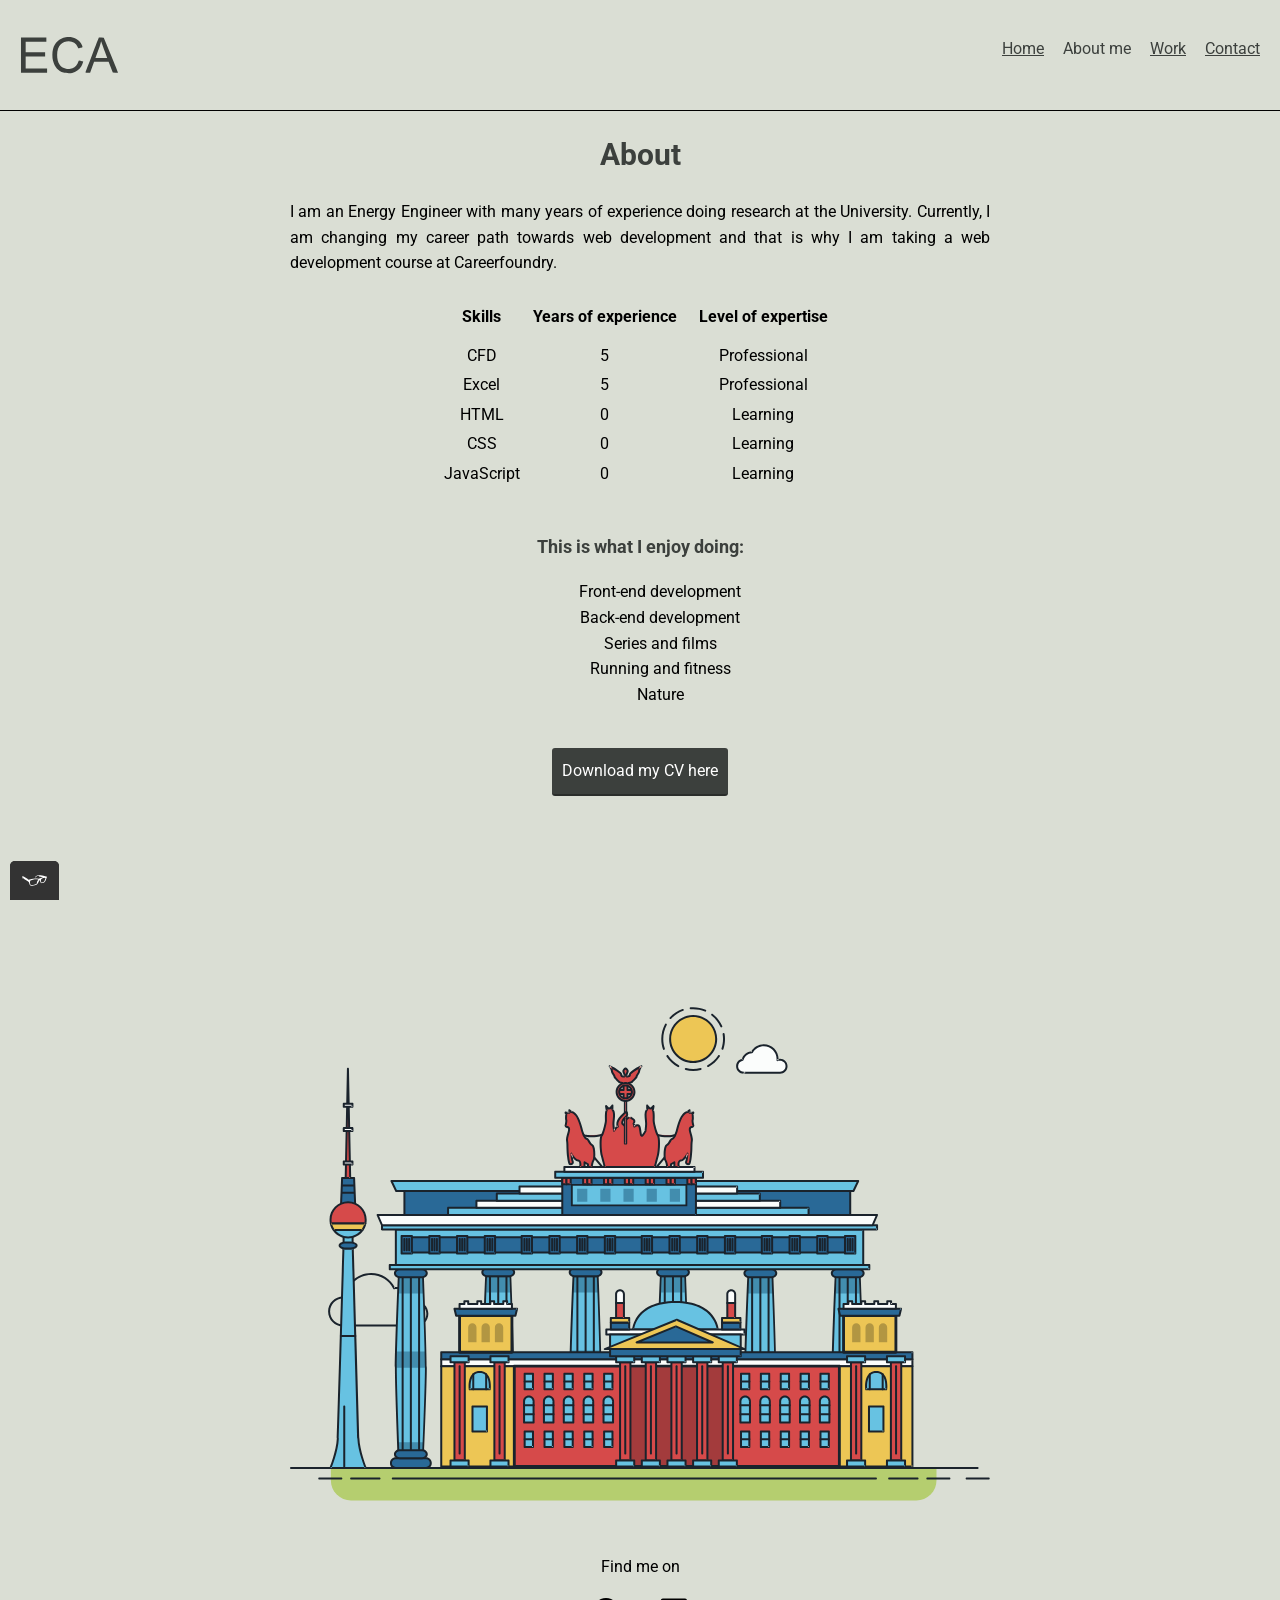
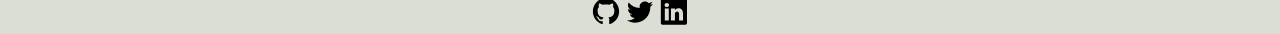
<file: about2.html>
<!DOCTYPE html>
<html>
  <head>
    <meta charset = "utf-8">
    <title> Eloy Coto Alfonso - About </title>
    <link rel = "shortcut icon" href="./img/favicon.ico" type = "im age/x-icon" alt = "icon image"/>
    <link rel ="stylesheet" href = "CSS/normalize.css" type = "text/css"/>
    <link href="https://fonts.googleapis.com/css2?family=Roboto:wght@400;700&display=swap" rel="stylesheet">
    <link rel ="stylesheet" href = "CSS/styles.css" type = "text/css"/>
    <meta name ="viewport" content = "width=device-width, initial-scale=1">
  </head>
  <body>
    <header class = "page-header">
      <!-- Add a logo here -->
      <img src = "img/logo.svg" width = "100px" class ="page-header__item" alt = "future logo image"/>
      <nav class= "main-navigation page-header__item">
        <ul role = "menubar" class = "navigation-list">
          <!-- Add links to the subpages here -->
          <li role = "presentation">
            <a href = "index.html" role = "menuitem" class = "navigation-list__item">Home</a>
          </li>
          <li role = "presentation">
            <a href = "about.html" role = "menuitem" class = "navigation-list__item navigation-list__item--active">About me</a>
          </li>
          <li role = "presentation">
            <a href = "work.html" role = "menuitem" class = "navigation-list__item">Work</a>
          </li>
          <li role ="presentation">
            <a href = "contact.html" role = "menuitem" class = "navigation-list__item">Contact</a>
          </li>
        </ul>
      </nav>
    </header>
    <div class = "about">
      <h1>About</h1>
      <p width = "50">
        I am an Energy Engineer with many years of experience doing research at the University.
        Currently, I am changing my career path towards web development and that is why I am taking a web development course at Careerfoundry.
      </p>
      <table class= "about__table">
        <thead>
          <tr>
            <th>Skills</th>
            <th>Years of experience</th>
            <th>Level of expertise</th>
          </tr>
        </thead>
        <tbody>
          <tr>
            <td>CFD</td>
            <td>5</td>
            <td>Professional</td>
          </tr>
          <tr>
            <td>Excel</td>
            <td>5</td>
            <td>Professional</td>
          </tr>
          <tr>
            <td>HTML</td>
            <td>0</td>
            <td>Learning</td>
          </tr>
          <tr>
            <td>CSS</td>
            <td>0</td>
            <td>Learning</td>
          </tr>
          <tr>
            <td>JavaScript</td>
            <td>0</td>
            <td>Learning</td>
          </tbody>
      </table>
      <div class = "about__enjoy">
        <h3>This is what I enjoy doing:</h3>
        <ul class = "about__enjoy-list">
          <li>Front-end development</li>
          <li>Back-end development</li>
          <li>Series and films</li>
          <li>Running and fitness</li>
          <li>Nature</li>
        </ul>
      </div>
      <div class="about__button">
        <a href ="files/cv.pdf" id = "cv_button" target="_blank" display = "inline-block" class = "button" download>Download my CV here</a>
      </div>
        <img src = "img/berlin.svg" alt = "berlin image"/>

    </div>
    <footer class = "page-footer">
      <p>Find me on</p>
      <div class= "social-media">
        <a href = "https://github.com/eloycotoalfonso"><img src = "img/github_icon.svg" alt = "my Github profile"/></a>
        <!--Twitter icon-->
        <a href = "https://twitter.com/vivavicus"><img src = "img/twitter_icon.svg" alt = "my twitter profile"/></a>

        <a href = "https://www.linkedin.com/in/eloy-coto-alfonso/"><img src = "img/linkedin_icon.svg" alt ="my linkedin profile"/></a>
      </div>
    </footer>
    <script src = "js/tota11y.min.js"></script>
  </body>
</html>
</file>
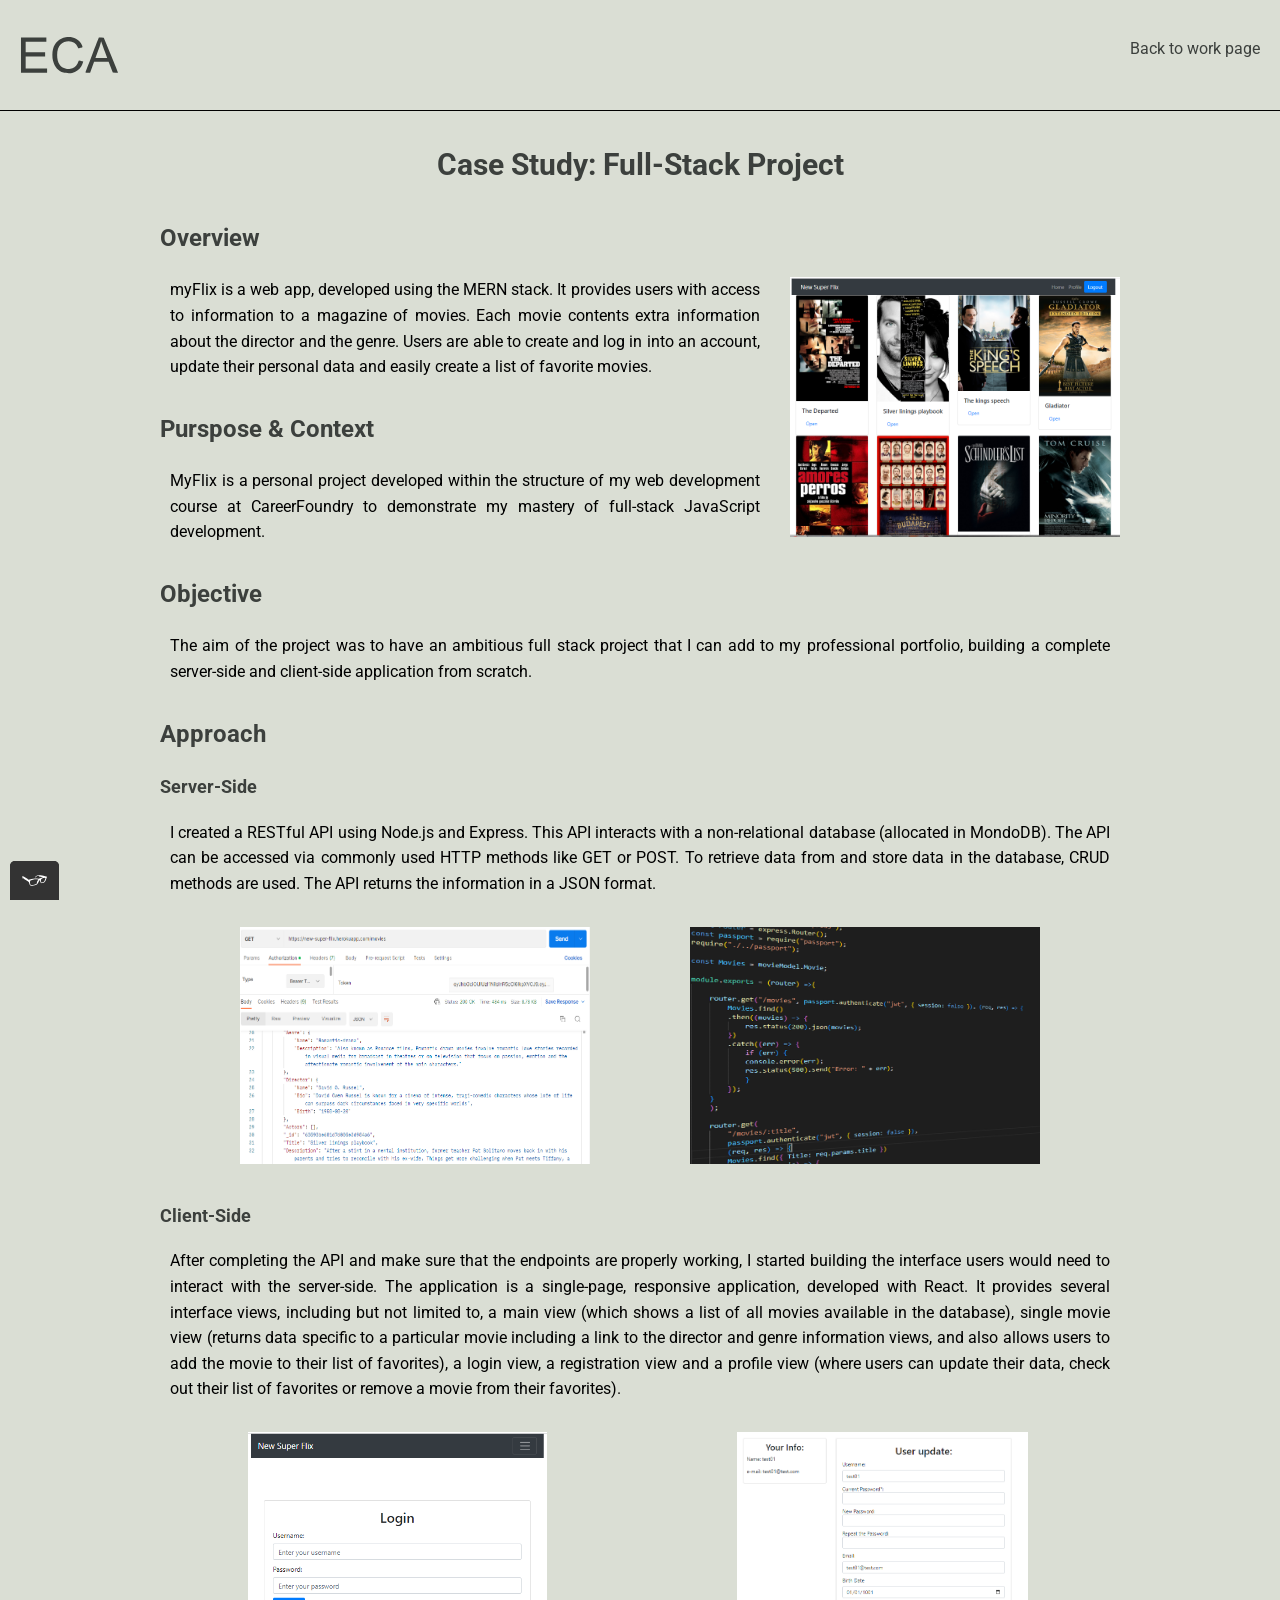
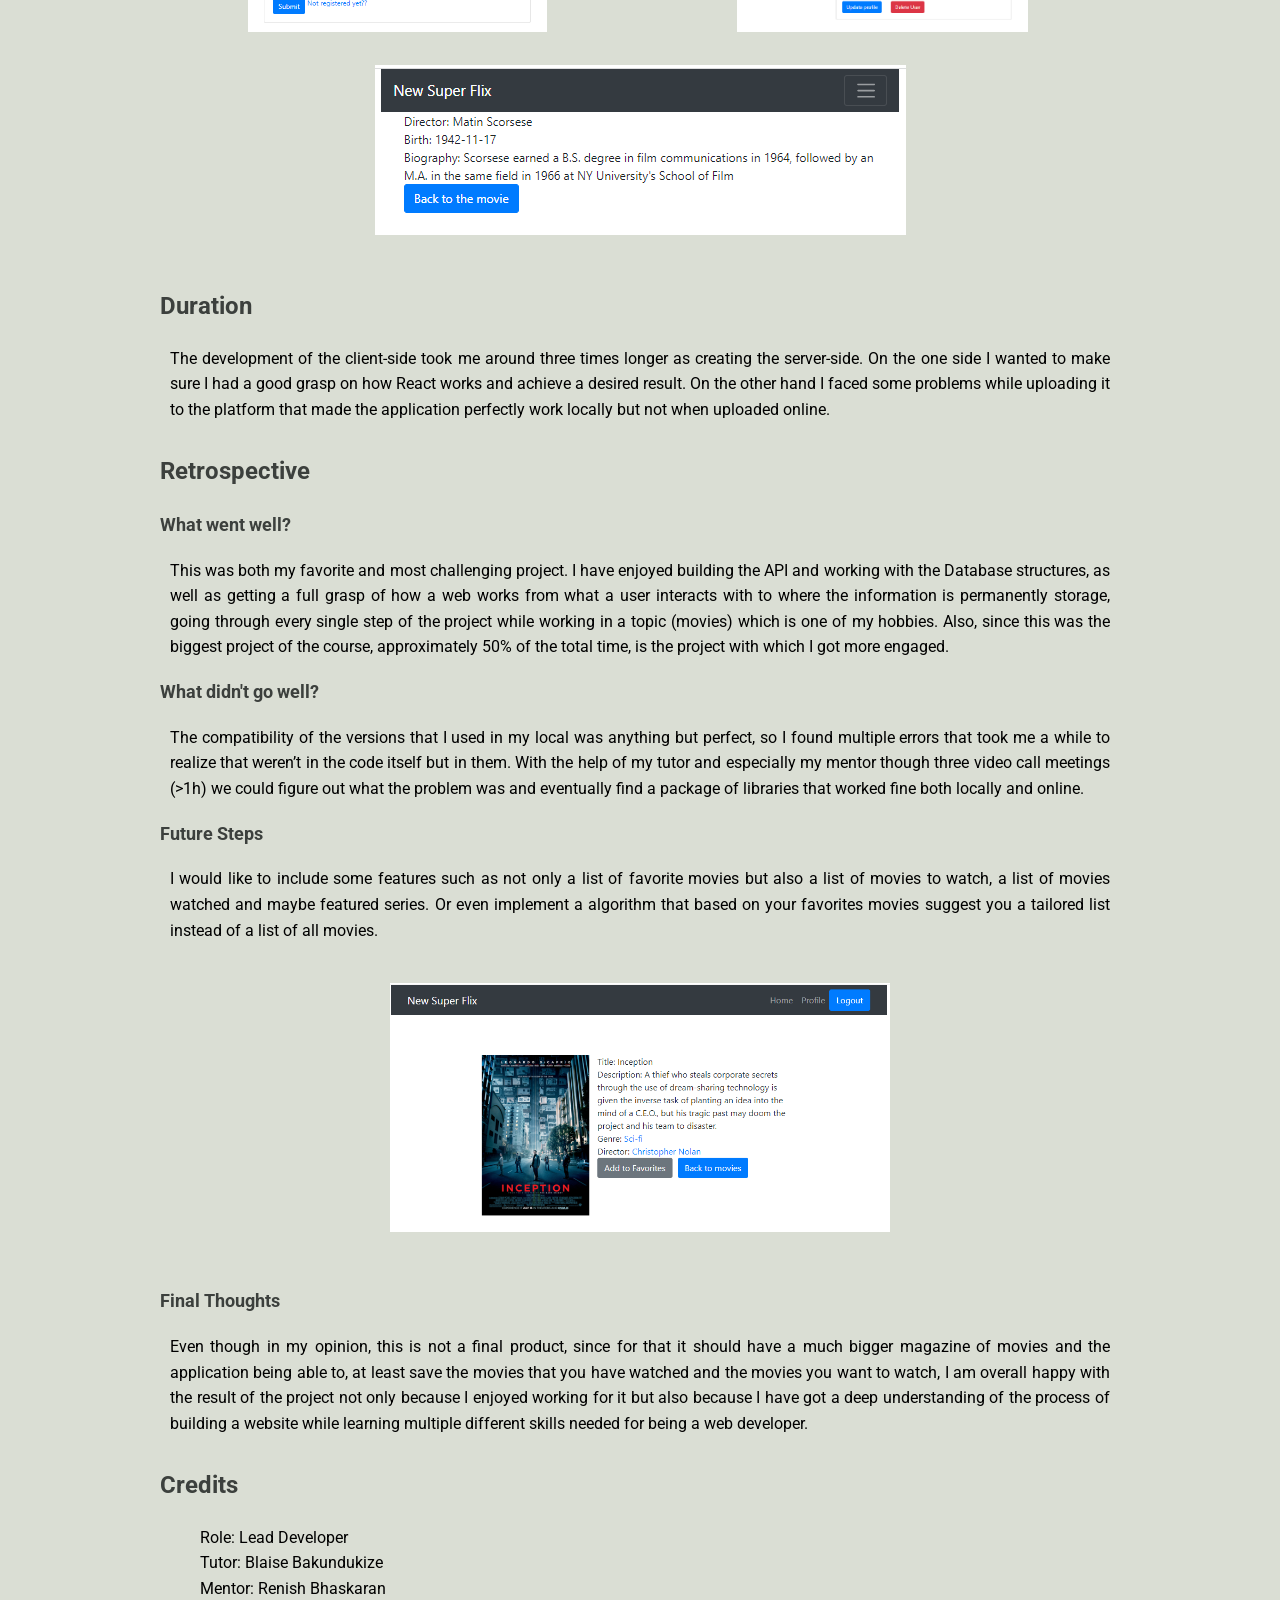
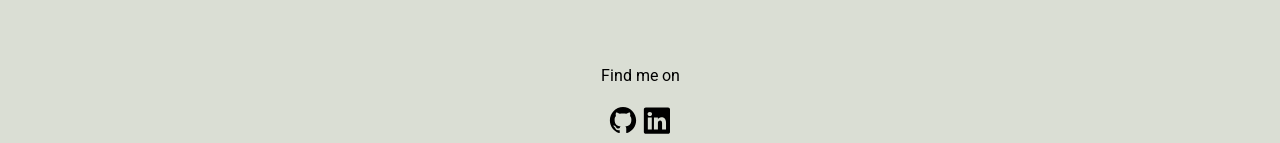
<file: case_study.html>
<!DOCTYPE html>
<html lang ="en">
  <head>
    <meta charset = "utf-8">
    <title>Eloy Coto Alfonso - Study case</title>
    <link rel = "shortcut icon" href="./img/logo.ico" type = "image/x-icon" />
    <link rel ="stylesheet" href = "CSS/normalize.css" type = "text/css"/>
    <link href="https://fonts.googleapis.com/css2?family=Roboto:wght@400;700&display=swap" rel="stylesheet">
    <!--<link rel ="stylesheet" href = "CSS/styles.css" type = "text/css"/>-->
    <link rel ="stylesheet" href = "CSS/styles.production.css" type = "text/css"/>
    <meta name ="viewport" content = "width=device-width, initial-scale=1">
  </head>
  <body>
    <header class = "page-header">
      <!-- Add a logo here -->
      <img src = "img/logo.svg" class ="page-header__item" alt = "logo image"/>
      <nav class= "main-navigation page-header__item">
        <ul role = "menubar" class = "navigation-list">
          <!-- Add links to the subpages here -->
          <li role = "presentation">
            <a href = "work.html" role = "menuitem" class = "navigation-list__item navigation-list__item--active">Back to work page</a>
          </li>
        </ul>
      </nav>
    </header>
    <div class = "study_case">
      <h1>Case Study: Full-Stack Project</h1>
      <h2 class = "study_case_title">Overview</h2>
      <img src = "img/case_of_study/1.png" class ="myFlix_index" alt = "myFlix index image"/>
      <p class = "study_case_text">
        myFlix is a web app, developed using
        the MERN stack. 
        It provides users with
        access to information to a magazine of
        movies. Each movie contents extra
        information about the director and the
        genre. Users are able to create and log
        in into an account, update their
        personal data and easily create a list of
        favorite movies.
      </p>
      <h2 class = "study_case_title">Purspose & Context</h2>
      <p class = "study_case_text">
        MyFlix is a personal project developed
        within the structure of my web development course at CareerFoundry to
        demonstrate my mastery of full-stack JavaScript development.
      </p>
      <h2 class = "study_case_title">Objective</h2>
      <p class = "study_case_text">
        The aim of the project was to have an ambitious full stack project that I can
        add to my professional portfolio, building a complete server-side and client-side application from scratch.
      </p>
      <h2 class = "study_case_title">Approach</h2>
      <h3>Server-Side</h3>
      <p class = "study_case_text">
        I created a RESTful API using Node.js and Express. This API interacts with a
        non-relational database (allocated in MondoDB). The API can be accessed via
        commonly used HTTP methods like GET or POST. To retrieve data from and
        store data in the database, CRUD methods are used. The API returns the
        information in a JSON format.
      </p>
      <div class = server_side_images>
        <img src = "img/case_of_study/2.png" class = "myFlix_postman" alt = "myFlix postman image"/>
        <img src = "img/case_of_study/3.png" class ="myFlix_code" alt = "myFlix code image"/>
      </div>
      <h3>Client-Side</h3>
      <p class = "study_case_text">
        After completing the API and make sure that the endpoints are properly
        working, I started building the interface users would need to interact with the
        server-side. The application is a single-page, responsive application,
        developed with React. It provides several interface views, including but not
        limited to, a main view (which shows a list of all movies available in the
        database), single movie view (returns data specific to a particular movie
        including a link to the director and genre information views, and also allows
        users to add the movie to their list of favorites), a login view, a registration
        view and a profile view (where users can update their data, check out their
        list of favorites or remove a movie from their favorites).
      </p>
      <div class = "client_side_images">
        <div class= "client_side_images__item">
          <img src = "img/case_of_study/4.png" class ="client_side_images__item" alt = "myFlix director image"/>
        </div>
        <div class= "client_side_images__item">
          <img src = "img/case_of_study/6.png" class ="client_side_images__item" alt = "myFlix login image"/>
          
        </div>
        <div class= "client_side_images__item">
          <img src = "img/case_of_study/5.png" class ="client_side_images__item" alt = "myFlix profile image"/>
        </div> 
      </div>
      <h2 class = "study_case_title">Duration</h2>
      <p class = "study_case_text">
        The development of the client-side took me around three times longer as creating
        the server-side. On the one side I wanted to make sure I had a good grasp
        on how React works and achieve a desired result. On the other hand I faced
        some problems while uploading it to the platform that made the application
        perfectly work locally but not when uploaded online.
      </p>
      <h2 class = "study_case_title">Retrospective</h2>
      <h3>What went well?</h3>
      <p class = "study_case_text">
        This was both my favorite and most challenging project. I have enjoyed
        building the API and working with the Database structures, as well as getting
        a full grasp of how a web works from what a user interacts with to where the
        information is permanently storage, going through every single step of the
        project while working in a topic (movies) which is one of my hobbies. Also,
        since this was the biggest project of the course, approximately 50% of the
        total time, is the project with which I got more engaged.
      </p>
      <h3>What didn't go well?</h3>
      <p class = "study_case_text"> 
          The compatibility of the versions that I used in my local was anything but
          perfect, so I found multiple errors that took me a while to realize that weren’t
          in the code itself but in them. With the help of my tutor and especially my
          mentor though three video call meetings (>1h) we could figure out what the
          problem was and eventually find a package of libraries that worked fine both
          locally and online.
        </p>
        <h3>Future Steps</h3>
        <p class = "study_case_text">
          I would like to include some features such as not only a list of favorite movies
          but also a list of movies to watch, a list of movies watched and maybe featured
          series. Or even implement a algorithm that based on your favorites movies
          suggest you a tailored list instead of a list of all movies.
        </p>
        <div class = "myFlix_movie_wrapper">
          <img src = "img/case_of_study/7.png" class ="myFlix_movie" alt = "myFlix movie image"/>
        </div>
          <h3>Final Thoughts</h3>
        <p class = "study_case_text">
          Even though in my opinion, this is not a final product, since for that it should
          have a much bigger magazine of movies and the application being able to, at
          least save the movies that you have watched and the movies you want to
          watch, I am overall happy with the result of the project not only because I
          enjoyed working for it but also because I have got a deep understanding of
          the process of building a website while learning multiple different skills
          needed for being a web developer.
        </p>
        <h2 class = "study_case_title">Credits</h2>
        <ul class = "credit_list">
          <li>Role: Lead Developer</li>
          <li>Tutor: Blaise Bakundukize</li>
          <li>Mentor: Renish Bhaskaran</li>
        </ul>
    </div>
    
    <footer class = "page-footer">
      <p>Find me on</p>
      <div class= "social-media">
        <a href = "https://github.com/eloycotoalfonso" target = "_blank"><img src = "img/github_icon.svg" alt = "my Github profile"/></a>
        <!--Twitter icon-->
        <!-- <a href = "https://twitter.com/vivavicus"><img src = "img/twitter_icon.svg" alt = "my twitter profile"/></a> -->

        <a href = "https://www.linkedin.com/in/eloy-coto-alfonso/" target = "_blank"><img src = "img/linkedin_icon.svg" alt ="my linkedin profile"/></a>
        <!-- <a href = "https://medium.com/@eloycoal"><img src = "img/medium_icon.png" style ="height: 30px" alt ="my medium profile"/></a> -->
      </div>
    </footer>
    <script src = "js/tota11y.min.js"></script>
  </body>
</html>
</file>
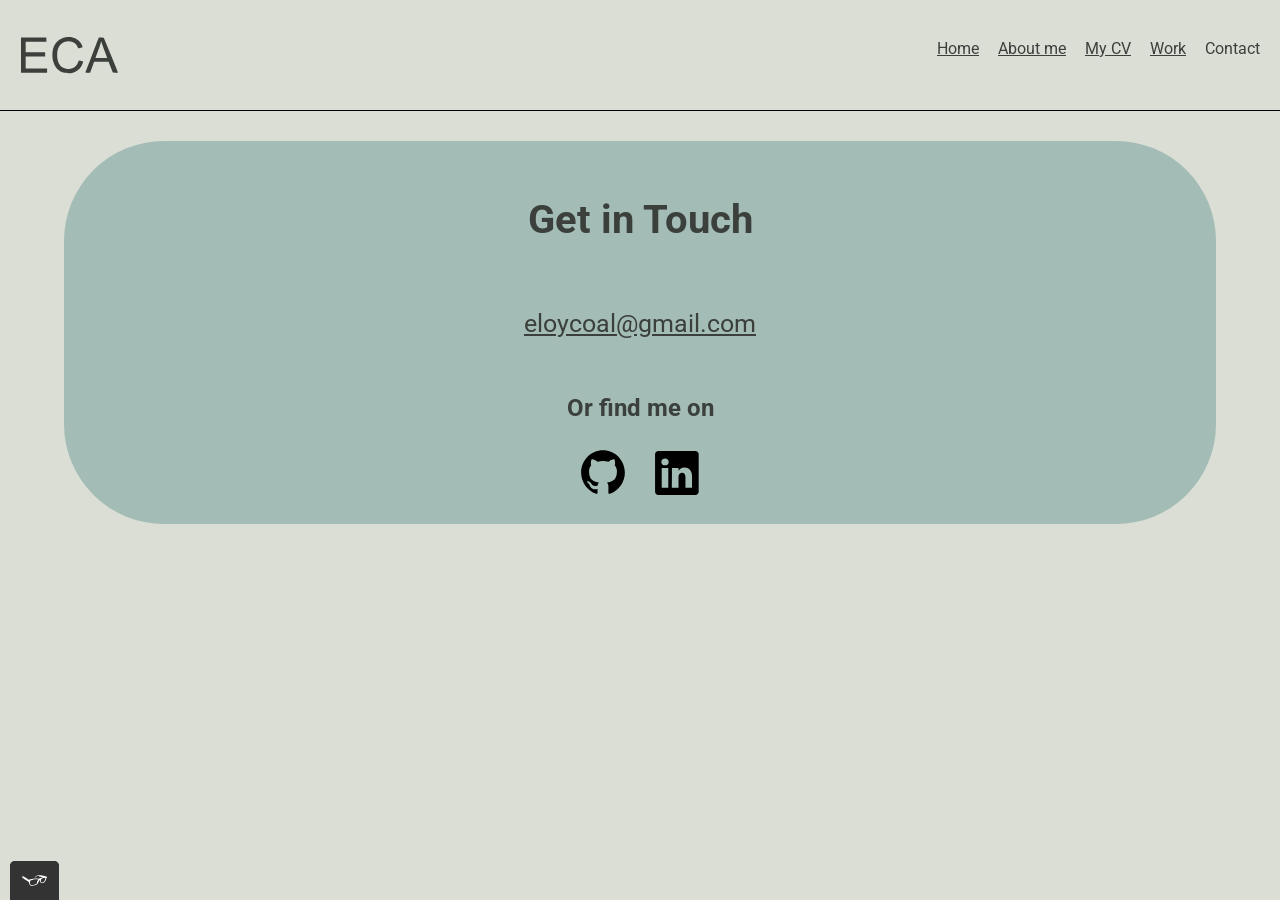
<file: contact.html>
<!DOCTYPE html>
<html lang = "en">
  <head>
    <meta charset = "utf-8">
    <title> Eloy Coto Alfonso - Contact </title>
    <link rel = "shortcut icon" href="./img/logo.ico" type = "image/x-icon"/>
    <link rel ="stylesheet" href = "CSS/normalize.css" type = "text/css"/>
    <link href="https://fonts.googleapis.com/css2?family=Roboto:wght@400;700&display=swap" rel="stylesheet">
    <!--<link rel ="stylesheet" href = "CSS/styles.css" type = "text/css"/>-->
    <link rel ="stylesheet" href = "CSS/styles.production.css" type = "text/css"/>
    <meta name ="viewport" content = "width=device-width, initial-scale=1">
  </head>
  <body>
    <header class = "page-header">
      <!-- Add a logo here -->
      <img src = "img/logo.svg" class ="page-header__item" alt = "logo image"/>
      <nav class= "main-navigation page-header__item">
        <ul role = "menubar" class = "navigation-list">
          <!-- Add links to the subpages here -->
          <li role = "presentation">
            <a href = "index.html" role = "menuitem" class = "navigation-list__item">Home</a>
          </li>
          <li role = "presentation">
            <a href = "about.html" role = "menuitem" class = "navigation-list__item">About me</a>
          </li>
          <li role = "presentation">
            <a href = "cv.html" role = "menuitem" class = "navigation-list__item">My CV</a>
          </li>
          <li role = "presentation">
            <a href = "work.html" role = "menuitem" class = "navigation-list__item">Work</a>
          </li>
          <li role ="presentation">
            <a href = "contact.html" role = "menuitem" class = "navigation-list__item navigation-list__item--active">Contact</a>
          </li>
        </ul>
      </nav>
    </header>
    
    <div class = "contact">
      <div class = "contact__area">
        <div>
          <h1 id = "contact__title">Get in Touch</h1>
        </div>
        <div>
          <a href = "mailto:eloycoal@gmail.com?subject = contact me">
            <p id = "contact__email">eloycoal@gmail.com</p>
          </a>
        </div>
        <div>
          <h2>Or find me on</h2>
          <div class= "social-media">
            <a href = "https://github.com/eloycotoalfonso" target = "_blank"><img src = "img/github_icon.svg" style = "margin-right: 20px; width: 50px" ;alt = "my Github profile"/></a>
            <!--Twitter icon-->
            <!-- <a href = "https://twitter.com/vivavicus"><img src = "img/twitter_icon.svg" alt = "my twitter profile"/></a> -->
    
            <a href = "https://www.linkedin.com/in/eloy-coto-alfonso/" target = "_blank"><img src = "img/linkedin_icon.svg" style = "width: 50px" alt ="my linkedin profile"/></a>
            <!-- <a href = "https://medium.com/@eloycoal"><img src = "img/medium_icon.png" style ="height: 30px" alt ="my medium profile"/></a> -->
          </div>
        </div>
      </div>
    </div>
    <footer class = "page-footer">
      <!-- <p>Find me on</p>
      <div class= "social-media">
        <a href = "https://github.com/eloycotoalfonso"><img src = "img/github_icon.svg" alt = "my Github profile"/></a>

        <a href = "https://www.linkedin.com/in/eloy-coto-alfonso/"><img src = "img/linkedin_icon.svg" alt ="my linkedin profile"/></a>
      </div> -->
    </footer>
    <script src = "js/tota11y.min.js"></script>
    <script src = "js/scripts.js"></script>
  </body>
</html>
</file>
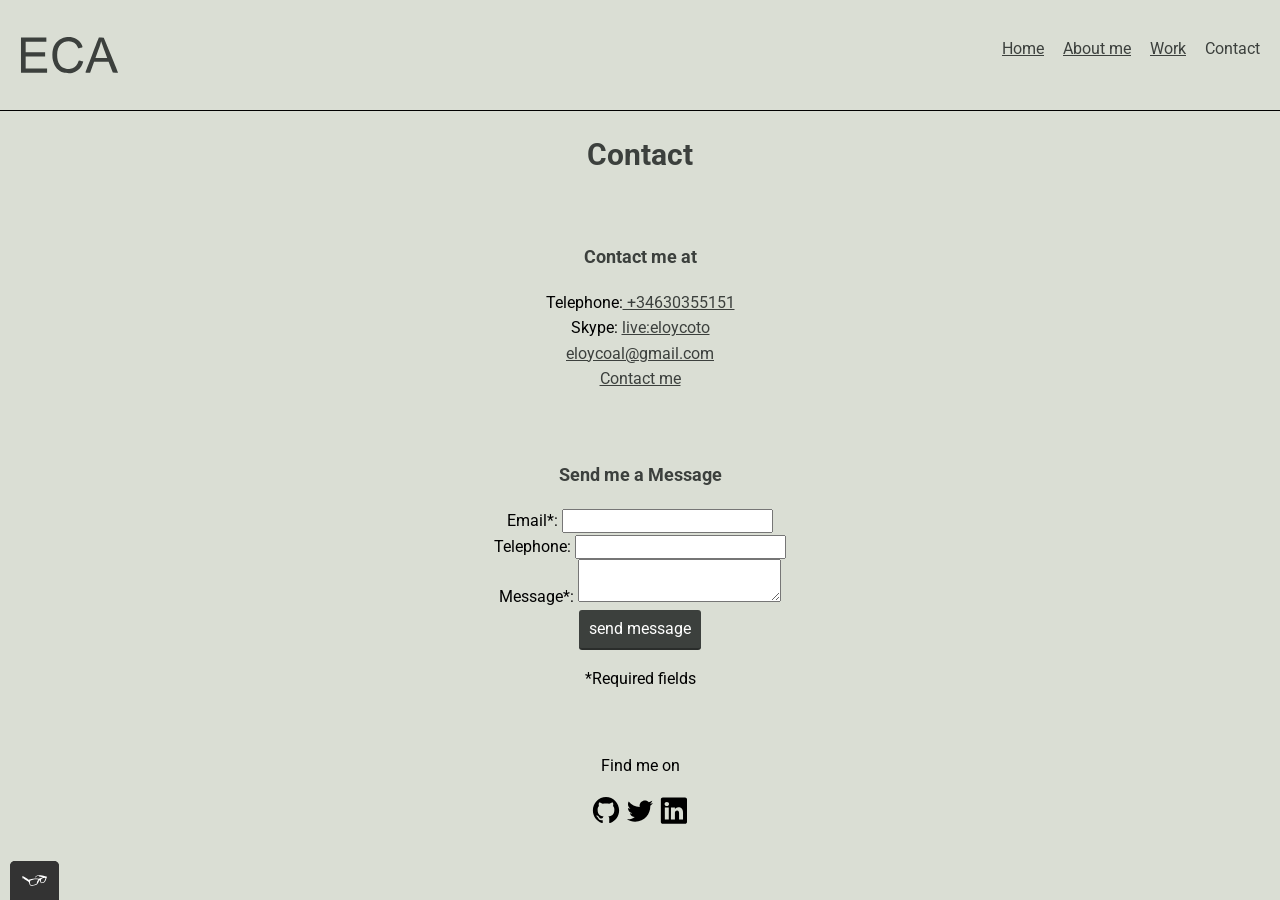
<file: contact_old.html>
<!DOCTYPE html>
<html lang = "en">
  <head>
    <meta charset = "utf-8">
    <title> Eloy Coto Alfonso - Contact </title>
    <link rel = "shortcut icon" href="./img/logo.ico" type = "image/x-icon"/>
    <link rel ="stylesheet" href = "CSS/normalize.css" type = "text/css"/>
    <link href="https://fonts.googleapis.com/css2?family=Roboto:wght@400;700&display=swap" rel="stylesheet">
    <!--<link rel ="stylesheet" href = "CSS/styles.css" type = "text/css"/>-->
    <link rel ="stylesheet" href = "CSS/styles.production.css" type = "text/css"/>
    <meta name ="viewport" content = "width=device-width, initial-scale=1">
  </head>
  <body>
    <header class = "page-header">
      <!-- Add a logo here -->
      <img src = "img/logo.svg" class ="page-header__item" alt = "future logo image"/>
      <nav class= "main-navigation page-header__item">
        <ul role = "menubar" class = "navigation-list">
          <!-- Add links to the subpages here -->
          <li role = "presentation">
            <a href = "index.html" role = "menuitem" class = "navigation-list__item">Home</a>
          </li>
          <li role = "presentation">
            <a href = "about.html" role = "menuitem" class = "navigation-list__item">About me</a>
          </li>
          <li role = "presentation">
            <a href = "work.html" role = "menuitem" class = "navigation-list__item">Work</a>
          </li>
          <li role ="presentation">
            <a href = "contact.html" role = "menuitem" class = "navigation-list__item navigation-list__item--active">Contact</a>
          </li>
        </ul>
      </nav>
    </header>
    <h1>Contact</h1>
    <div class = "contact">
      <div class = "contact__info">
        <br>
        <h3> Contact me at</h3>
        Telephone:<a href = "tel:+34630355151" > +34630355151</a><br>
        Skype: <a href = "skype:live:eloycoto">live:eloycoto</a><br>
        <a href = "mailto:eloycoal@gmail.com">eloycoal@gmail.com</a><br>
        <a href = "mailto:eloycoal@gmail.com">Contact me</a>
      </div>
      <div class = "contact__send-me">
        <br><br>
        <h3>Send me a Message</h3>
        <div class = "contact__send-me-form">
          <form action = "#" method = "post" id = "contact-form">
            <div>
              <label class = "standard-label" for = "contact-email">Email*:</label>
              <input type = "email" id = "contact-email" required>
            </div>
            <div>
              <label class = "standard-label" for = "contact-telephone">Telephone:</label>
              <input type = "tel" pattern = "\d{3}[\-]\d{3}[\-]\d{4}" id ="contact-telephone">
            </div>
            <div>
              <label class = "standard-label" for ="contact-message">Message*:</label>
              <textarea required maxlength="250" id ="contact-message"></textarea>
            </div>

            <input type = "submit" value = "send message">
         
          </form>
          <p id = "form-request"> *Required fields</p>
        </div>
      </div>
    </div>
    <footer class = "page-footer">
      <p>Find me on</p>
      <div class= "social-media">
        <a href = "https://github.com/eloycotoalfonso"><img src = "img/github_icon.svg" alt = "my Github profile"/></a>
        <!--Twitter icon-->
        <a href = "https://twitter.com/vivavicus"><img src = "img/twitter_icon.svg" alt = "my twitter profile"/></a>

        <a href = "https://www.linkedin.com/in/eloy-coto-alfonso/"><img src = "img/linkedin_icon.svg" alt ="my linkedin profile"/></a>
        <!-- <a href = "https://medium.com/@eloycoal"><img src = "img/medium_icon.png" style ="height: 30px" alt ="my medium profile"/></a> -->
      </div>
    </footer>
    <script src = "js/tota11y.min.js"></script>
    <script src = "js/scripts.js"></script>
  </body>
</html>
</file>
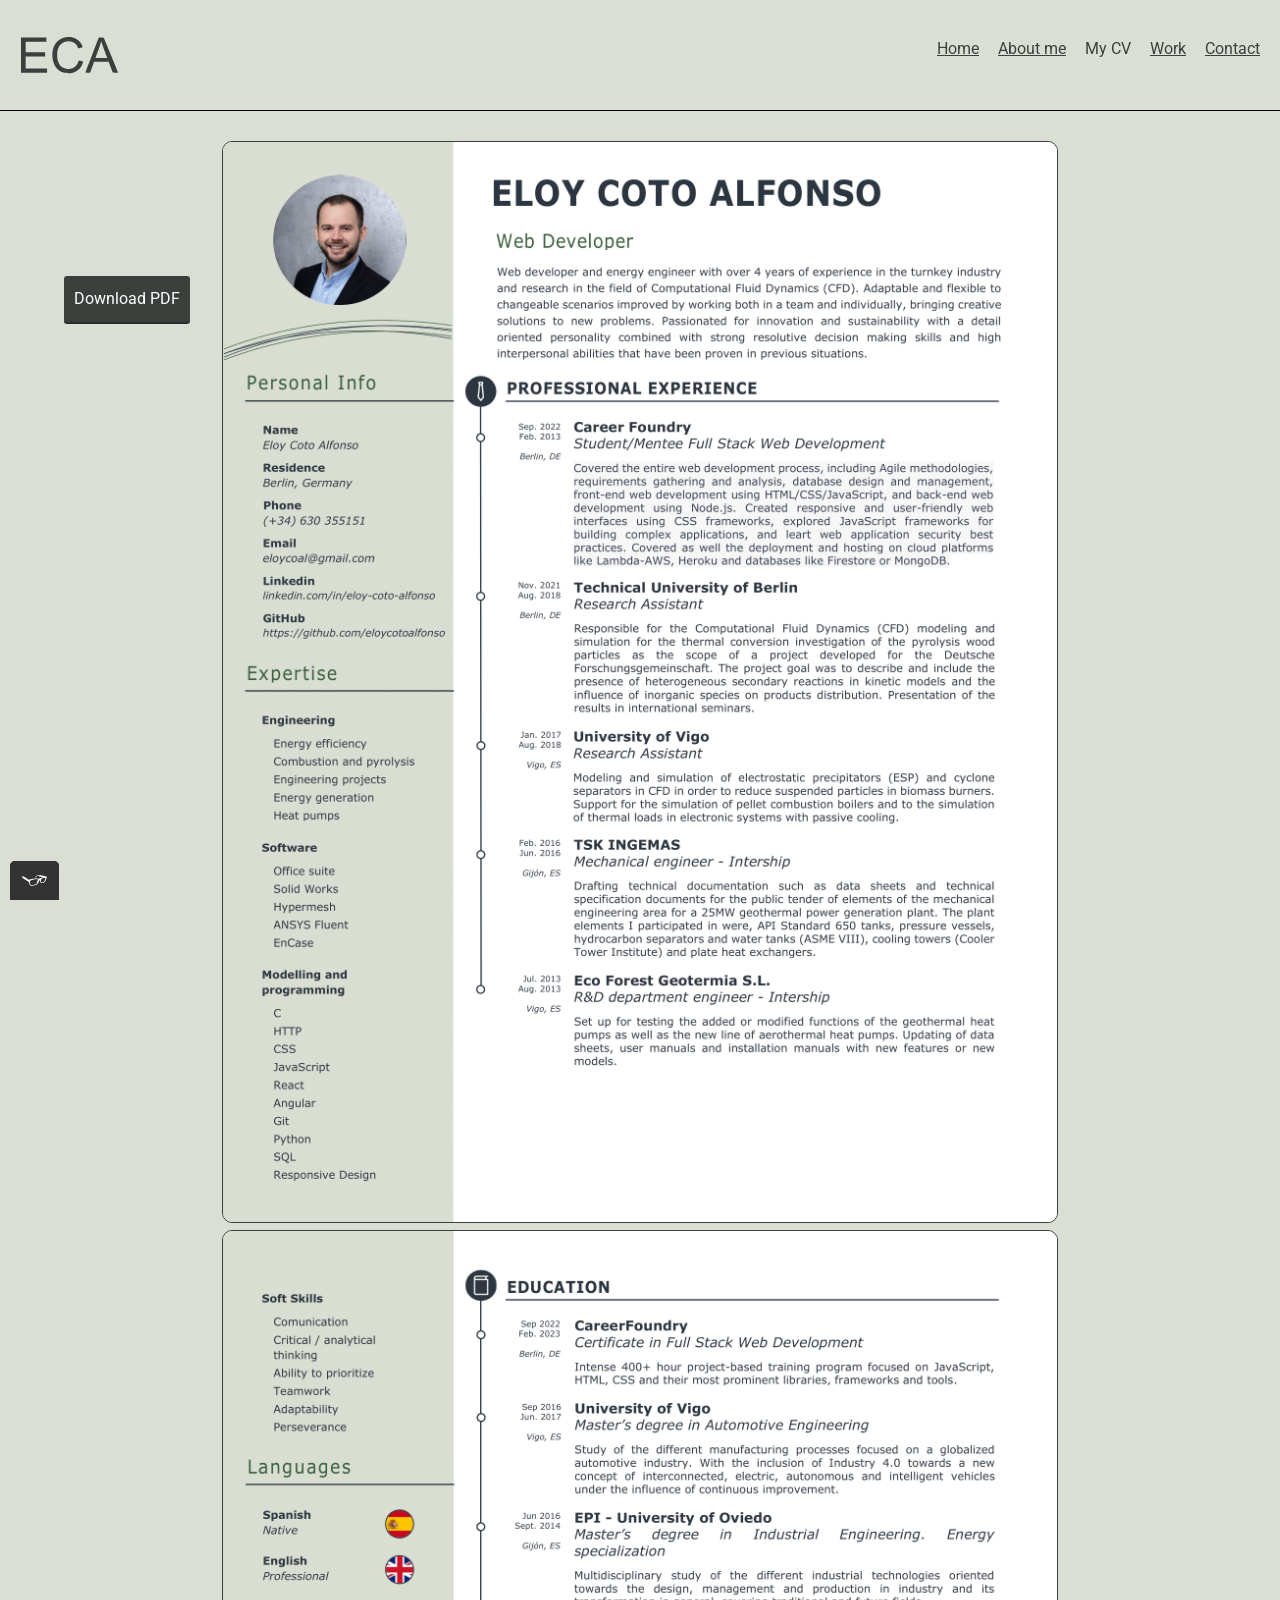
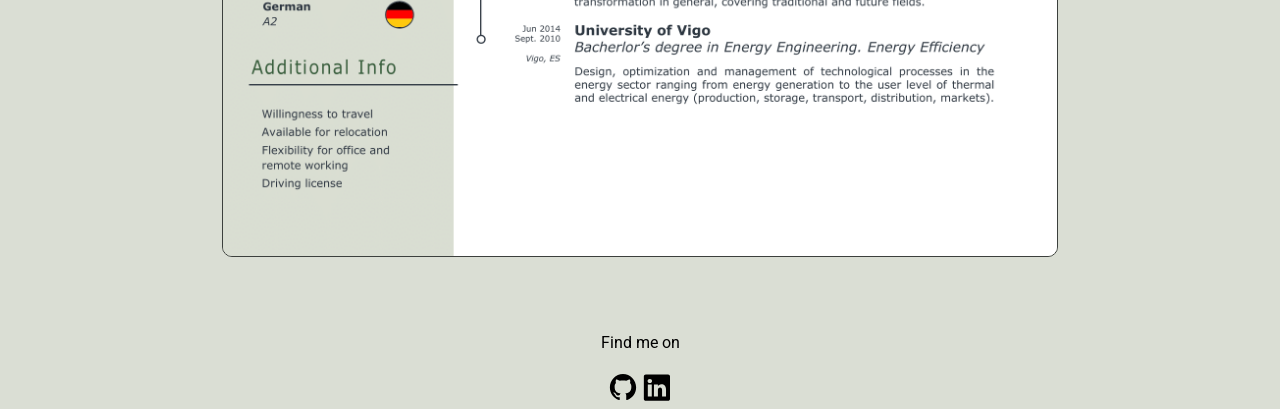
<file: cv.html>
<!DOCTYPE html>
<html lang ="en">
  <head>
    <meta charset = "utf-8">
    <title>Eloy Coto Alfonso - CV</title>
    <link rel = "shortcut icon" href="./img/logo.ico" type = "image/x-icon" />
    <link rel ="stylesheet" href = "CSS/normalize.css" type = "text/css"/>
    <link href="https://fonts.googleapis.com/css2?family=Roboto:wght@400;700&display=swap" rel="stylesheet">
    <!--<link rel ="stylesheet" href = "CSS/styles.css" type = "text/css"/>-->
    <link rel ="stylesheet" href = "CSS/styles.production.css" type = "text/css"/>
    <meta name ="viewport" content = "width=device-width, initial-scale=1">
  </head>
  <body>
    <header class = "page-header">
      <!-- Add a logo here -->
      <img src = "img/logo.svg" class ="page-header__item" alt = "logo image"/>
      <nav class= "main-navigation page-header__item">
        <ul role = "menubar" class = "navigation-list">
          <!-- Add links to the subpages here -->
          <li role = "presentation">
            <a href = "index.html" role = "menuitem" class = "navigation-list__item navigation-list__item">Home</a>
          </li>
          <li role = "presentation">
            <a href = "about.html" role = "menuitem" class = "navigation-list__item">About me</a>
          </li>
          <li role = "presentation">
            <a href = "cv.html" role = "menuitem" class = "navigation-list__item--active">My CV</a>
          </li>
          <li role = "presentation">
            <a href = "work.html" role = "menuitem" class = "navigation-list__item">Work</a>
          </li>
          <li role ="presentation">
            <a href = "contact.html" role = "menuitem" class = "navigation-list__item">Contact</a>
          </li>
        </ul>
      </nav>
    </header>

    <div class = "cv" style="text-align: center;">

      <div class="cv__button">
        <a href ="files/coto_alfonso_eloy.pdf" id = "cv_button" target="_blank" class = "button" download>Download PDF</a>
      </div>    
      
      <img src = "img/cv/cv1.png" class ="cv_image" alt = "cv image page 1" />
      <img src = "img/cv/cv2_cut.png" class ="cv_image" alt = "cv image page 2" />

        
    </div>

    <footer class = "page-footer">
      <p>Find me on</p>
      <div class= "social-media">
        <a href = "https://github.com/eloycotoalfonso" target = "_blank"><img src = "img/github_icon.svg" alt = "my Github profile"/></a>
        <!--Twitter icon-->
        <!-- <a href = "https://twitter.com/vivavicus"><img src = "img/twitter_icon.svg" alt = "my twitter profile"/></a> -->

        <a href = "https://www.linkedin.com/in/eloy-coto-alfonso/" target = "_blank"><img src = "img/linkedin_icon.svg" alt ="my linkedin profile"/></a>
        <!-- <a href = "https://medium.com/@eloycoal"><img src = "img/medium_icon.png" style ="height: 30px" alt ="my medium profile"/></a> -->
      </div>
    </footer>
    <script src = "js/tota11y.min.js"></script>
  </body>
</html>
</file>
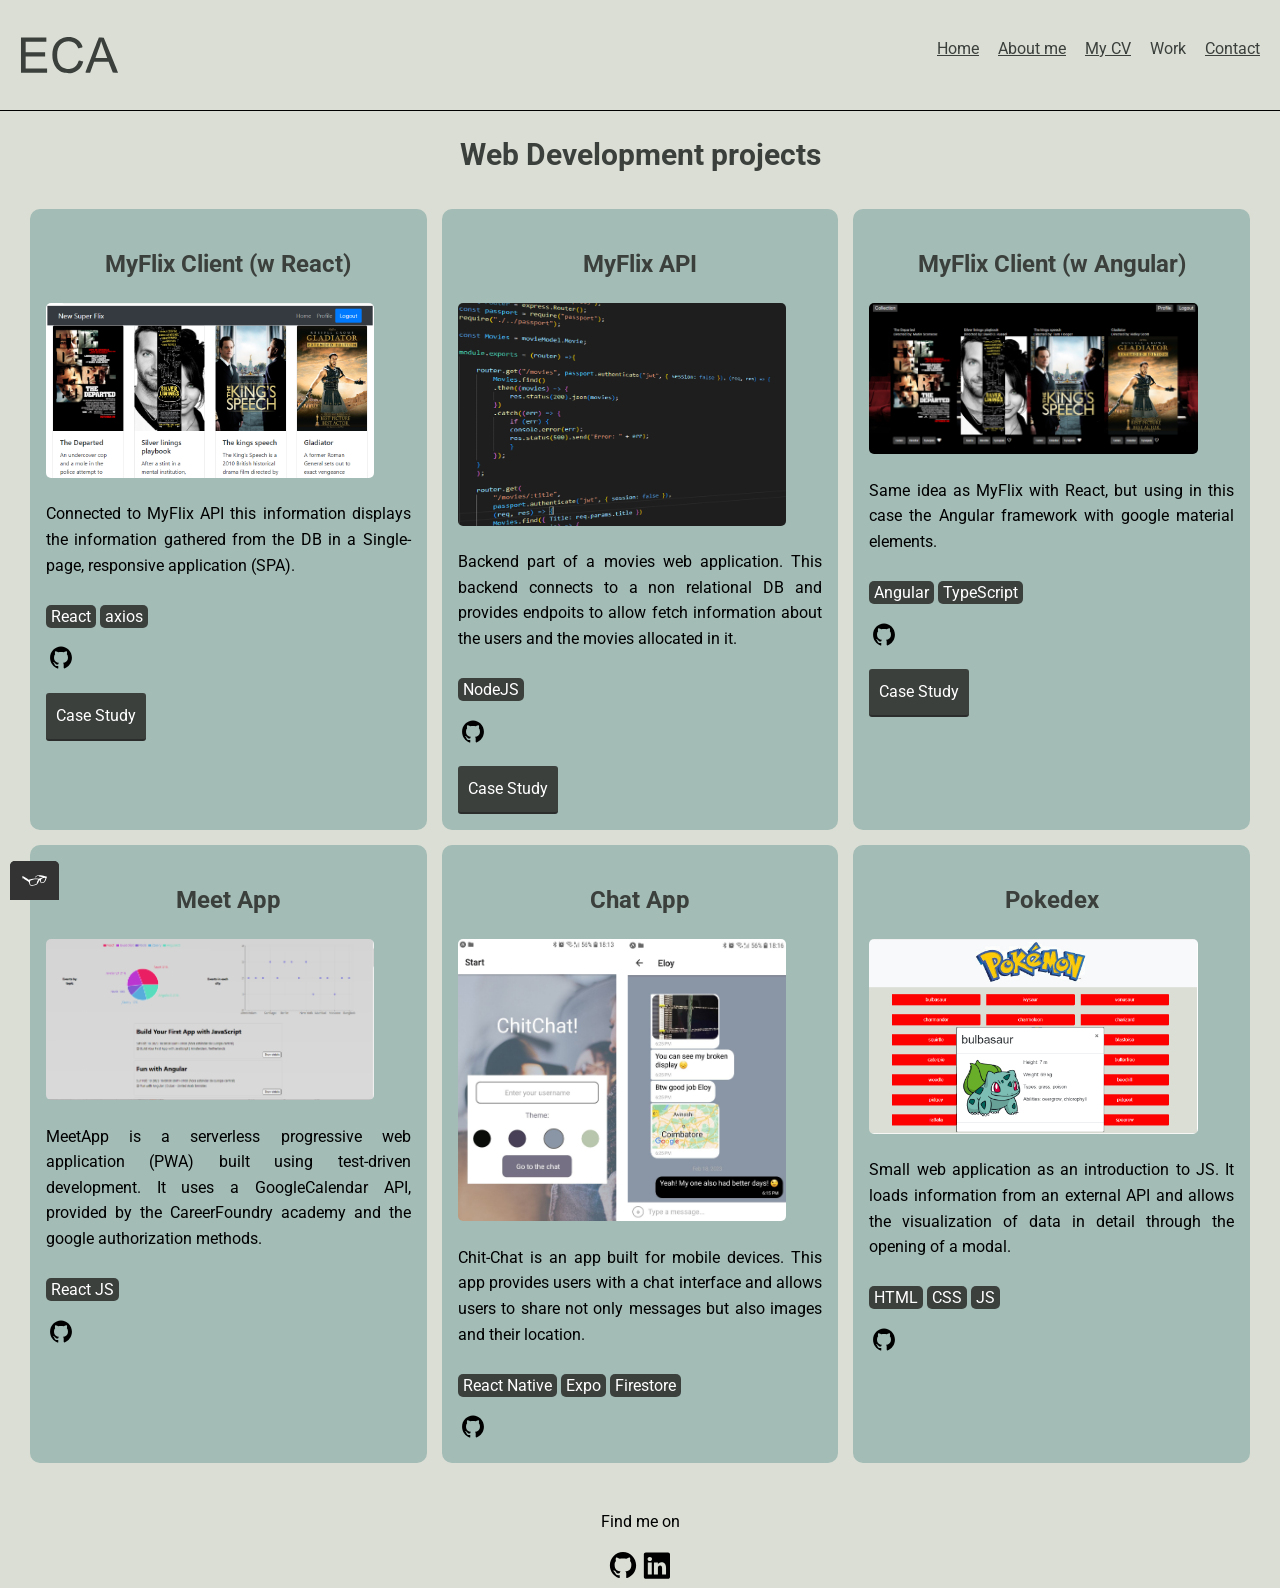
<file: work.html>
<!DOCTYPE html>
<html lang = "en">
  <head>
    <meta charset = "utf-8">
    <title>Eloy Coto Alfonso - My work</title>
    <link rel = "shortcut icon" href="./img/logo.ico" type = "image/x-icon"/>
    <link rel ="stylesheet" href = "CSS/normalize.css" type = "text/css"/>
    <link href="https://fonts.googleapis.com/css2?family=Roboto:wght@400;700&display=swap" rel="stylesheet">
    <!--<link rel ="stylesheet" href = "CSS/styles.css" type = "text/css"/>-->
    <link rel ="stylesheet" href = "CSS/styles.production.css" type = "text/css"/>
    <meta name ="viewport" content = "width=device-width, initial-scale=1">
  </head>
  <body>
    <header class = "page-header">
      <!-- Add a logo here -->
      <img src = "img/logo.svg" class ="page-header__item" alt = "logo image"/>
      <nav class= "main-navigation page-header__item">
        <ul role = "menubar" class = "navigation-list">
          <!-- Add links to the subpages here -->
          <li role = "presentation">
            <a href = "index.html" role = "menuitem" class = "navigation-list__item">Home</a>
          </li>
          <li role = "presentation">
            <a href = "about.html" role = "menuitem" class = "navigation-list__item">About me</a>
          </li>
          <li role = "presentation">
            <a href = "cv.html" role = "menuitem" class = "navigation-list__item">My CV</a>
          </li>
          <li role = "presentation">
            <a href = "work.html" role = "menuitem" class = "navigation-list__item navigation-list__item--active">Work</a>
          </li>
          <li role ="presentation">
            <a href = "contact.html" role = "menuitem" class = "navigation-list__item">Contact</a>
          </li>
        </ul>
      </nav>
    </header>
    <!--Main content-->
    <div>
        <h1> Web Development projects </h1>
        <div class = "grid">
          <div class = "grid__item">
            <h2 style = "text-align: center"> MyFlix Client (w React) </h2>
            <a href = "https://new-super-flix.netlify.app/" target="_blank">
              <img src = "img/achievement_3.PNG" class ="project__image project__image__demo" style = "border-radius: 5px;" alt = "Project 3 image"/>
            </a>
            <p>
              Connected to MyFlix API this information displays the information gathered from the DB in a Single-page, responsive application (SPA).
              <br><br>
              <span class = "card-tag">React</span> <span class = "card-tag">axios</span>
            </p>
            <a href ="https://github.com/eloycotoalfonso/myFlix-client" class = "visit_project" alt = "Visit the project on github">
              <img src = "img/github_icon_small.svg" />
            </a>
            <div class = "study__button">
              <a href ="case_study.html" target="_blank" class = "button">Case Study</a>
            </div>
          </div>
          <div class = "grid__item">
            <h2 style = "text-align: center"> MyFlix API </h2>
            <img src = "img/achievement_2_edited.png" class ="project__image" style = "border-radius: 5px;" alt = "Project 2 image"/>
            <p>
              Backend part of a movies web application. This backend connects to a non relational DB and provides endpoits to allow fetch information about the users and the movies allocated in it.
              <br><br>
              <span class = "card-tag">NodeJS</span>
            </p>
            <a href ="https://github.com/eloycotoalfonso/movie_api" class = "visit_project" alt = "Visit the project on github">
              <img src = "img/github_icon_small.svg" />
            </a>
            <div class = "study__button">
              <a href ="case_study.html" target="_blank" class = "button">Case Study</a>
            </div>
          </div>
          <div class = "grid__item">
            <h2 style = "text-align: center"> MyFlix Client (w Angular) </h2>
            <a href = "https://eloycotoalfonso.github.io/myFlix-Angular-client/" target="_blank">
              <img src = "img/achievement_6.PNG" class ="project__image project__image__demo" style = "border-radius: 5px;" alt = "Project 6 image"/>
            </a>
            <p>
              Same idea as MyFlix with React, but using in this case the Angular framework with google material elements.
              <br><br>
              <span class = "card-tag">Angular</span> <span class = "card-tag">TypeScript</span>
            </p>
            <a href ="https://github.com/eloycotoalfonso/myFlix-Angular-client" class = "visit_project" style = "border-radius: 5px;" alt = "Visit the project on github">
              <img src = "img/github_icon_small.svg" />
            </a>
            <div class = "study__button">
              <a href ="case_study.html" target="_blank" class = "button">Case Study</a>
            </div>

          </div>
          <div class = "grid__item">
            <h2 style = "text-align: center"> Meet App</h2>
            <a href = "https://eloycotoalfonso.github.io/meetapp/" target="_blank">
              <img src = "img/Achievement_4.PNG" class ="project__image project__image__demo" style = "border-radius: 5px;" alt = "Project 4 image"/>
            </a>
            <p>
              MeetApp is a serverless progressive web application (PWA) built using test-driven development.
              It uses a GoogleCalendar API, provided by the CareerFoundry academy and the google authorization methods.
              <br><br>
              <span class = "card-tag">React JS</span>
            </p>
              <a href ="https://github.com/eloycotoalfonso/meetapp" class = "visit_project" alt = "Visit the project on github">
                <img src = "img/github_icon_small.svg"/>
              </a>

          </div>
          <div class = "grid__item">
            <h2 style = "text-align: center"> Chat App</h2>
            <img src = "img/achievement_5.png" class ="project__image" style = "border-radius: 5px;" alt = "Project 5 image"/>
            <p>
              Chit-Chat is an app built for mobile devices. This app provides users with a chat interface and allows users to share not only messages but also images and their location.
              <br><br>
              <span class = "card-tag">React Native</span> <span class = "card-tag">Expo</span> <span class = "card-tag">Firestore</span>
            </p>
            <a href ="https://github.com/eloycotoalfonso/chit-chat" class = "visit_project" alt = "Visit the project on github">
              <img src = "img/github_icon_small.svg" />
            </a>
          </div>
          <div class = "grid__item">
            <h2 style = "text-align: center"> Pokedex </h2>
            <a href = "https://eloycotoalfonso.github.io/simple-js-app/" target="_blank">
              <img src = "img/achievement_1.png" style = "border-radius: 5px;" class ="project__image project__image__demo" alt = "Project 1 image"/>
            </a>
            <p style = "text-align: justify">
              Small web application as an introduction to JS. It loads information from an external API and allows the visualization of data in detail through the opening of a modal.
              <br><br>
              <span class = "card-tag">HTML</span> <span class = "card-tag">CSS</span> <span class = "card-tag">JS</span> 
            </p>
            <a href = "https://github.com/eloycotoalfonso/simple-js-app" class = "visit_project" alt = "Visit the project on github">
              <img src = "img/github_icon_small.svg"  />
            </a>
          </div>


        </div>
 
    </div>
    <footer class = "page-footer">
      <p>Find me on</p>
      <div class= "social-media">
        <a href = "https://github.com/eloycotoalfonso" target = "_blank"><img src = "img/github_icon.svg" alt = "my Github profile"/></a>
        <!--Twitter icon-->
        <!-- <a href = "https://twitter.com/vivavicus"><img src = "img/twitter_icon.svg" alt = "my twitter profile"/></a> -->

        <a href = "https://www.linkedin.com/in/eloy-coto-alfonso/" target = "_blank"><img src = "img/linkedin_icon.svg" alt ="my linkedin profile"/></a>
        <!-- <a href = "https://medium.com/@eloycoal"><img src = "img/medium_icon.png" style ="height: 30px" alt ="my medium profile"/></a> -->
      </div>
    </footer>
    <script src = "js/tota11y.min.js"></script>
  </body>
</html>
</file>
<file: CSS/styles.css>
/* color patter:

  Olive: #A3BCB6
  Green Leaf: #39603D
  Brown Grey: #3C403D
  Tanly: #DADED4
  White: #FFFFFF
  text: black #000

  Background color: Tanly
  Primary color: Brown Grey
  Secondary color: Green Leaf
*/

:root {
  --primary-color: #3c403d;
  --secondary-color: #39603d;
  --background-color: #daded4;
  --visited-link-color: #05676e;
  --active-link-color: #489c79;
  --grid-background-color: #a3bcb6;
  --sun-0: #edc655;
  --sun-50: #fcffad;
  --sun-100: #f76414;
  --light-font: 400;
  --heavy-font: 700;
  --tenpix: 10px;
}

* {
  box-sizing: border-box; /* Here we add a border to all the elements (*) of the html page */
}

body {
  background-color: var(--background-color);
  font-family: "Roboto", sans-serif;
  font-weight: var(--light-font);
  font-size: 16px;
  line-height: 1.6;
  text-align: justify;
}

h1 {
  font-size: 30px;
  font-weight: var(--heavy-font);
  color: var(--primary-color);
  text-align: center;
}

h2 {
  font-size: 24px;
  font-weight: var(--heavy-font);
  color: var(--primary-color);
}

h3 {
  font-size: 18px;
  font-weight: var(--heavy-font);
  color: var(--primary-color);
}

a {
  color: var(--primary-color);
}

/* visual aspect when a link has been visited */

a:visited {
  color: var(--visited-link-color);
}

a:hover,
a:focus {
  /* No underlining when over a link */
  text-decoration: none;
}

a:active {
  /* selected link */
  color: var(--active-link-color);
}

.button,
button,
input[type="submit"] {
  border: none; /* overwrittes browser default and specifies a new border style */
  font-family: inherit; /* takes the font from the outer container */

  /* Styling the color */
  display: inline-block;
  background-color: var(--primary-color);
  color: white;
  text-decoration: none;

  /* adds spacing to the bottom */
  padding: var(--tenpix);
  border-radius: 3px;
  border-bottom: 2px solid rgba(0, 0, 0, 0.3);
  transition: 0.2s opacity;
}

.button:hover,
.button:focus,
button:hover,
button:focus,
input[type="submit"]:hover,
input[type="submit"]:focus {
  cursor: pointer; /* let's the cursor appears like a hand */
  opacity: 0.8; /* reduces the opacity of the button 80% */
}

.button__secondary {
  background-color: var(--secondary-color);
}

.page-header {
  display: flex;
  width: 100%;
  padding: 20px;
  border-bottom: 1px solid black;
  margin-bottom: var(--tenpix);
  position: sticky;
}

.page-header__item {
  flex: 0 1 200px;
}

.page-header__item:first-child {
  flex-basis: 100px;
  text-align: right;
}

.page-header__item:last-child {
  flex-grow: 1;
  text-align: right;
}

.navigation-list,
.about__enjoy-list {
  list-style-type: none;
}

.navigation-list li {
  display: inline-block;
  margin-left: 15px;
}

.navigation-list__item--active {
  text-decoration: none; /* removing the underlining of the active element */
}

.profile {
  max-width: 700px;
  margin: 0 auto;
}

.profile__portrait {
  float: left;
  width: 250px;
  height: auto;
  margin-right: 40px;
  border-radius: 50%;
}

.profile__info {
  margin: var(--tenpix) auto;
}

.about {
  max-width: 700px;
  margin: 0 auto;
  text-align: justify;
}

.about:first-child,
.about__button {
  text-align: center;
  margin-bottom: 200px;
}

.about__wrapper{
  display: flex;
  flex-direction: row;
}

.about__table {
  max-width: 700px;
  margin: 0 auto;
  text-align: center;
  border-left: var(--tenpix);
}

th {
  padding: var(--tenpix);
}

.about__enjoy {
  text-align: center;
  padding: 5px;
  margin: 20px;
}

.page-footer {
  margin-top: 30px;
  clear: both;
  display: flex;
  flex-direction: column;
  text-align: center;
}

.grid__item {
  display: inline-block;
  width: 33%;
}

@supports (display: grid) {
  .grid {
    display: grid;
    margin-top: 50px;
    grid-template-columns: 1fr 1fr 1fr;
    grid-gap: 10px;
  }

  .grid__item {
    background-color: var(--grid-background-color);
    width: auto;
    min-height: auto;
    margin: 0;
  }
}

.card-tag {
  background-color: var(--primary-color);
  color: white;
  border-radius: 5px;
  padding: 2px 5px;
  white-space: nowrap;
  text-align: center;
}
.contact {
  display: grid;
  height: auto;
  width: 100%;
  min-height: 260px;
  grid-template-rows: 1fr;
  grid-template-columns: 100%;
  align-items: center;
  text-align: center;
}
.contact__area {
  background-color: var(--grid-background-color);
  width: 90%;
  min-height: 200px;
  align-self: center;
  border-radius: 100px;
  margin: auto;
  display: flex;
  flex-direction: column;
  justify-content: space-evenly;
}
#contact__title {
  font-size: 40px;
}

#contact__email {
  font-size: 25px;
}
@media all and (max-width: 500px) {
  .grid {
    grid-template-columns: 1fr;
  }
}

@media all and (min-width: 500px) and (max-width: 750px) {
  .grid {
    grid-template-columns: 1fr 1fr;
  }
}

@media all and (max-width: 750px) {
  .grid {
    grid-gap: var(--tenpix);
  }

  .grid__item:last-child {
    grid-column: auto/auto;
    grid-row: auto/auto;
  }

  h1 {
    font-size: 22px;
  }
}

@keyframes sun-color-change {
  0% {
    fill: var(--sun-0);
  }

  50% {
    fill: var(--sun-50);
  }

  100% {
    fill: var(--sun-100);
  }
}

@keyframes front-cloud-move {
  from {
    transform: translate(0, 50px);
  }

  to {
    transform: translate(200px, 50px);
  }
}

@keyframes cloud-move-reverse {
  from {
    transform: translate(446px, 48px);
  }

  to {
    transform: translate(100px, 48px);
  }
}

.sun {
  animation: 4s sun-color-change infinite alternate linear;
}

.cloud-front {
  animation: 30s front-cloud-move infinite alternate linear;
}

.cloud-back {
  animation: 34s cloud-move-reverse infinite alternate linear;
}

.error-message {
  color: red;
  font-size: 0.8em;
}
</file>
<file: CSS/styles.production.css>
/*
* Prefixed by https://autoprefixer.github.io
* PostCSS: v8.4.14,
* Autoprefixer: v10.4.7
* Browsers: last 2 version
*/

/*color patter:

  Olive: #A3BCB6
  Green Leaf: #39603D
  Brown Grey: #3C403D
  Tanly: #DADED4
  White: #FFFFFF
  text: black #000

  Background color: Tanly
  Primary color: Brown Grey
  Secondary color: Green Leaf
*/
*{
  -webkit-box-sizing: border-box;
          box-sizing: border-box;/*Here we add a border to all the elements (*) of the html page*/
}
body{
  background-color: #DADED4;
  font-family: "Roboto", sans-serif;
  font-weight: 400;
  font-size: 16px;
  line-height: 1.6;
  text-align: justify;
}
h1{
  font-size: 30px;
  font-weight: 700;
  color: #3C403D;
  text-align: center;
}
h2{
  font-size: 24px;
  font-weight: 700;
  color: #3C403D;
}
h3{
  font-size: 18px;
  font-weight: 700;
  color: #3C403D;
}
a{
  color: #3C403D;
}
/*visual aspect when a link has been visited*/
a:visited{
    color: #05676e;
}
a:hover, a:focus{
  /*No underlining when over a link*/
  text-decoration: none;
}
a:active{
  /*selected link*/
  color: #489c79;
}
.button{
  border:none;/*overwrittes browser default and specifies a new border style*/
  font-family: inherit; /*takes the font from the outer container*/
  /*Styling the color*/
  display:inline-block;
  background-color: #3C403D;
  color: white;
  text-decoration: none;
  /*adds spacing to the bottom*/
  padding: 10px;
  border-radius: 3px;
  border-bottom:2px solid rgba(0,0,0,0.3);
  -webkit-transition: 0.2s opacity;
  transition: 0.2s opacity;
}
button{
  border:none;/*overwrittes browser default and specifies a new border style*/
  font-family: inherit; /*takes the font from the outer container*/
  /*Styling the color*/
  display:inline-block;
  background-color: #3C403D;
  color: #fff;
  text-decoration: none;
  /*adds spacing to the bottom*/
  padding: 10px;
  border-radius: 3px;
  border-bottom:2px solid rgba(0,0,0,0.3);
  -webkit-transition: 0.2s opacity;
  transition: 0.2s opacity;
}
input[type="submit"]{
  border:none;/*overwrittes browser default and specifies a new border style*/
  font-family: inherit; /*takes the font from the outer container*/
  /*Styling the color*/
  display:inline-block;
  background-color: #3C403D;
  color: white;
  text-decoration: none;
  /*adds spacing to the bottom*/
  padding: 10px;
  border-radius: 3px;
  border-bottom:2px solid rgba(0,0,0,0.3);
  -webkit-transition: 0.2s opacity;
  transition: 0.2s opacity;
}
.button:hover, .button:focus, button:hover, button:focus, input[type="submit"]:hover, input[type="submit"]:focus{
  cursor:pointer; /*let's the cursor appears like a hand*/
  opacity: 0.8; /*reduces the opacity of the button 80%*/
}
.button__secondary{
  background-color: #39603D;
}
.page-header{
  display: -webkit-box;
  display: -ms-flexbox;
  display: flex;
  width: 100%;
  padding: 20px;
  border-bottom: 1px solid black;
  margin-bottom: 10px;
}
.page-header__item{
  -webkit-box-flex: 0;
      -ms-flex: 0 1 200px;
          flex: 0 1 200px;
}
.page-header__item:first-child{
  -ms-flex-preferred-size: 100px;
      flex-basis: 100px;
  text-align: right;
}
.page-header__item:last-child{
  -webkit-box-flex: 1;
      -ms-flex-positive: 1;
          flex-grow: 1;
  text-align: right;
}
.navigation-list, .credit_list{
  list-style-type: none;
}
.navigation-list li{
  display:inline-block;
  margin-left: 15px;
}
.navigation-list__item--active{
  text-decoration: none; /*removing the underlining of the active element*/
}
.profile{
  max-width: 700px;
  margin: 0px auto;
}
.profile__portrait{
  float:left;
  width: 250px;
  height: auto;
  margin-right: 40px;
  border-radius: 50%;
}
.profile__info{
  margin: 10px auto;
}
.about{
  max-width: 700px;
  margin: 0px auto;
  text-align: justify;
}
.about_image_description__cfd{
  max-width: 300px;
  float: right;
  margin: 10px;
}
.about_image_description__sport{
  max-width: 250px;
  float: left;
  margin: 10px;
}
.about:first-child, .about__button{
  text-align: center;
}
.study__button {
  margin-top: 15px;
}
th{
  padding: 10px;
}
.page-footer{
  margin-top: 30px;
  clear:both;
  display:-webkit-box;
  display:-ms-flexbox;
  display:flex;
  -webkit-box-orient: vertical;
  -webkit-box-direction: normal;
      -ms-flex-direction: column;
          flex-direction: column;
  text-align: center;
}
.grid__item{
  display: inline-block;
  width:33%;
  border-radius: 10px;
}
.card-tag {
  background-color: #3C403D;;
  color: white;
  border-radius: 5px;
  padding: 2px 5px;
  white-space: nowrap;
  text-align: center;
}
.project__image{
  width: 90%;
}
.project__image__demo{
  transition: all ease-in-out .2s;
}

.project__image__demo:hover{
  width: 95%;
  box-shadow: 0 8px 12px 0 #39603D;
}
@supports (display: grid){
  .grid{
    display:-ms-grid;
    display:grid;
    margin: 30px;
    -ms-grid-columns: 1fr 5px 1fr 5px 1fr;
    grid-template-columns: 1fr 1fr 1fr;
    grid-gap: 15px;
  }
  .grid__item{
    background-color: #A3BCB6;
    width: auto;
    min-height:auto;
    margin: 0;
    padding: 1rem;
  }
  .client_side_images{
    /* display:-ms-grid; */
    display: grid;
    margin-top: 30px;
    /* -ms-grid-columns: 1fr 5px 1fr; */
    grid-template-columns: 1fr 1fr;
    grid-template-rows: 1fr 1fr;
    grid-gap: 10px;
    align-items: center;
    justify-content: center;
    text-align: center;
    justify-content: space-between;
  }
  .client_side_images__item:first-child{
    max-height: 200px;
    grid-row:2/2;
    grid-column: 1/3;
  } 
}
.contact {
  display: grid;
  height: auto;
  width: 100%;
  min-height: 260px;
  grid-template-rows: 1fr;
  grid-template-columns: 100%;
  align-items: center;
  text-align: center;
}
.contact__area {
  background-color: #a3bcb6;
  width: 90%;
  min-height: 200px;
  align-self: center;
  border-radius: 100px;
  margin: 20px auto;
  display: flex;
  flex-direction: column;
  justify-content: space-evenly;
  padding: 20px;
}
#contact__title {
  font-size: 40px;
}
#contact__email {
  font-size: 25px;
}
.study_case{
  max-width: 75%;
  margin: auto;
  align-content: center;
  justify-content: center;
  justify-self: center;
  text-align: justify;
}
.study_case_title{
  margin-top: 30px;
  margin-bottom: 20px;
}
.study_case_text{
  margin: 10px;
}
.myFlix_index{
  float:right;
  width: 330px;
  height: auto;
  margin-left: 30px;
  margin-bottom: 20px;
}
#contact__title {
  font-size: 40px;
}
.server_side_images{
  display: flex;
  flex-direction: row;
  justify-content: space-evenly;
}
.myFlix_postman{
  max-width: 350px;  
  margin: 20px;
}
.myFlix_code{
  max-width: 350px;
  margin: 20px;
}
.myFlix_movie{
  max-width: 500px;
  margin-top: 30px;
  margin-bottom: 30px;
}
.myFlix_movie_wrapper{
  width: 100%;
  text-align: center;
}
.cv {
  max-width: 80%;
  margin: auto;
  padding: 20px;
  align-content: center;
  justify-content: center;
  justify-self: center;
  text-align: justify;
}
.cv__button{
  text-align: center;
  position:block;
  margin-top: 15px;
  margin-bottom: 15px;
}
.cv_image{
  border-radius: 10px;
  max-width: 85%;
  border: 1px;
  border-style:solid;
  border-color:#3C403D;
}
@media all and (min-width: 1000px) {
  .cv__button{
    position: fixed;
    bottom:1; 
    left: 0;
    translate: 0 120px;
    margin-left: 5%;
  }
}
@media all and (max-width: 500px) {
  .grid, .client_side_images {
    -ms-grid-columns: 1fr;
    grid-template-columns: 1fr;
  }
}
@media all and (min-width: 500px) and (max-width: 750px){
  .grid{
    -ms-grid-columns: 1fr 5px 1fr;
    grid-template-columns: 1fr 1fr;
  }
}
@media all and (max-width:750px){
  .grid {
    grid-gap: 10px;
  }
  .client_side_images{
    -ms-grid-columns: 1fr;
    grid-template-columns: 1fr;
  }
  .server_side_images{
    display: block;
    justify-content: center;
  }
  .grid__item:last-child, .client_side_images__item:first-child{
    grid-column: auto/auto;
    grid-row: auto/auto;
  }
  h1{
    font-size: 22px;
  }
}
@-webkit-keyframes sun-color-change{
  0%{
    fill: #edc655;
  }
  50%{
    fill: #fcffad;
  }
  100%{
    fill: #f76414;
  }
}
@keyframes sun-color-change{
  0%{
    fill: #edc655;
  }
  50%{
    fill: #fcffad;
  }
  100%{
    fill: #f76414;
  }
}
@-webkit-keyframes front-cloud-move{
  from{
    -webkit-transform:translate(0, 50px);
            transform:translate(0, 50px);
  }
  to{
    -webkit-transform:translate(200px, 50px);
            transform:translate(200px, 50px);
  }
}
@keyframes front-cloud-move{
  from{
    -webkit-transform:translate(0, 50px);
            transform:translate(0, 50px);
  }
  to{
    -webkit-transform:translate(200px, 50px);
            transform:translate(200px, 50px);
  }
}
@-webkit-keyframes cloud-move-reverse{
  from{
    -webkit-transform: translate(446px, 48px);
            transform: translate(446px, 48px);
  }
  to{
    -webkit-transform:translate(100px, 48px);
            transform:translate(100px, 48px);
  }
}
@keyframes cloud-move-reverse{
  from{
    -webkit-transform: translate(446px, 48px);
            transform: translate(446px, 48px);
  }
  to{
    -webkit-transform:translate(100px, 48px);
            transform:translate(100px, 48px);
  }
}
.sun{
  -webkit-animation: 4s sun-color-change infinite alternate linear;
          animation: 4s sun-color-change infinite alternate linear;
}
.cloud-front{
  -webkit-animation: 30s front-cloud-move infinite alternate linear;
          animation: 30s front-cloud-move infinite alternate linear;
}
.cloud-back{
  -webkit-animation: 34s cloud-move-reverse infinite alternate linear;
          animation: 34s cloud-move-reverse infinite alternate linear;
}
</file>
